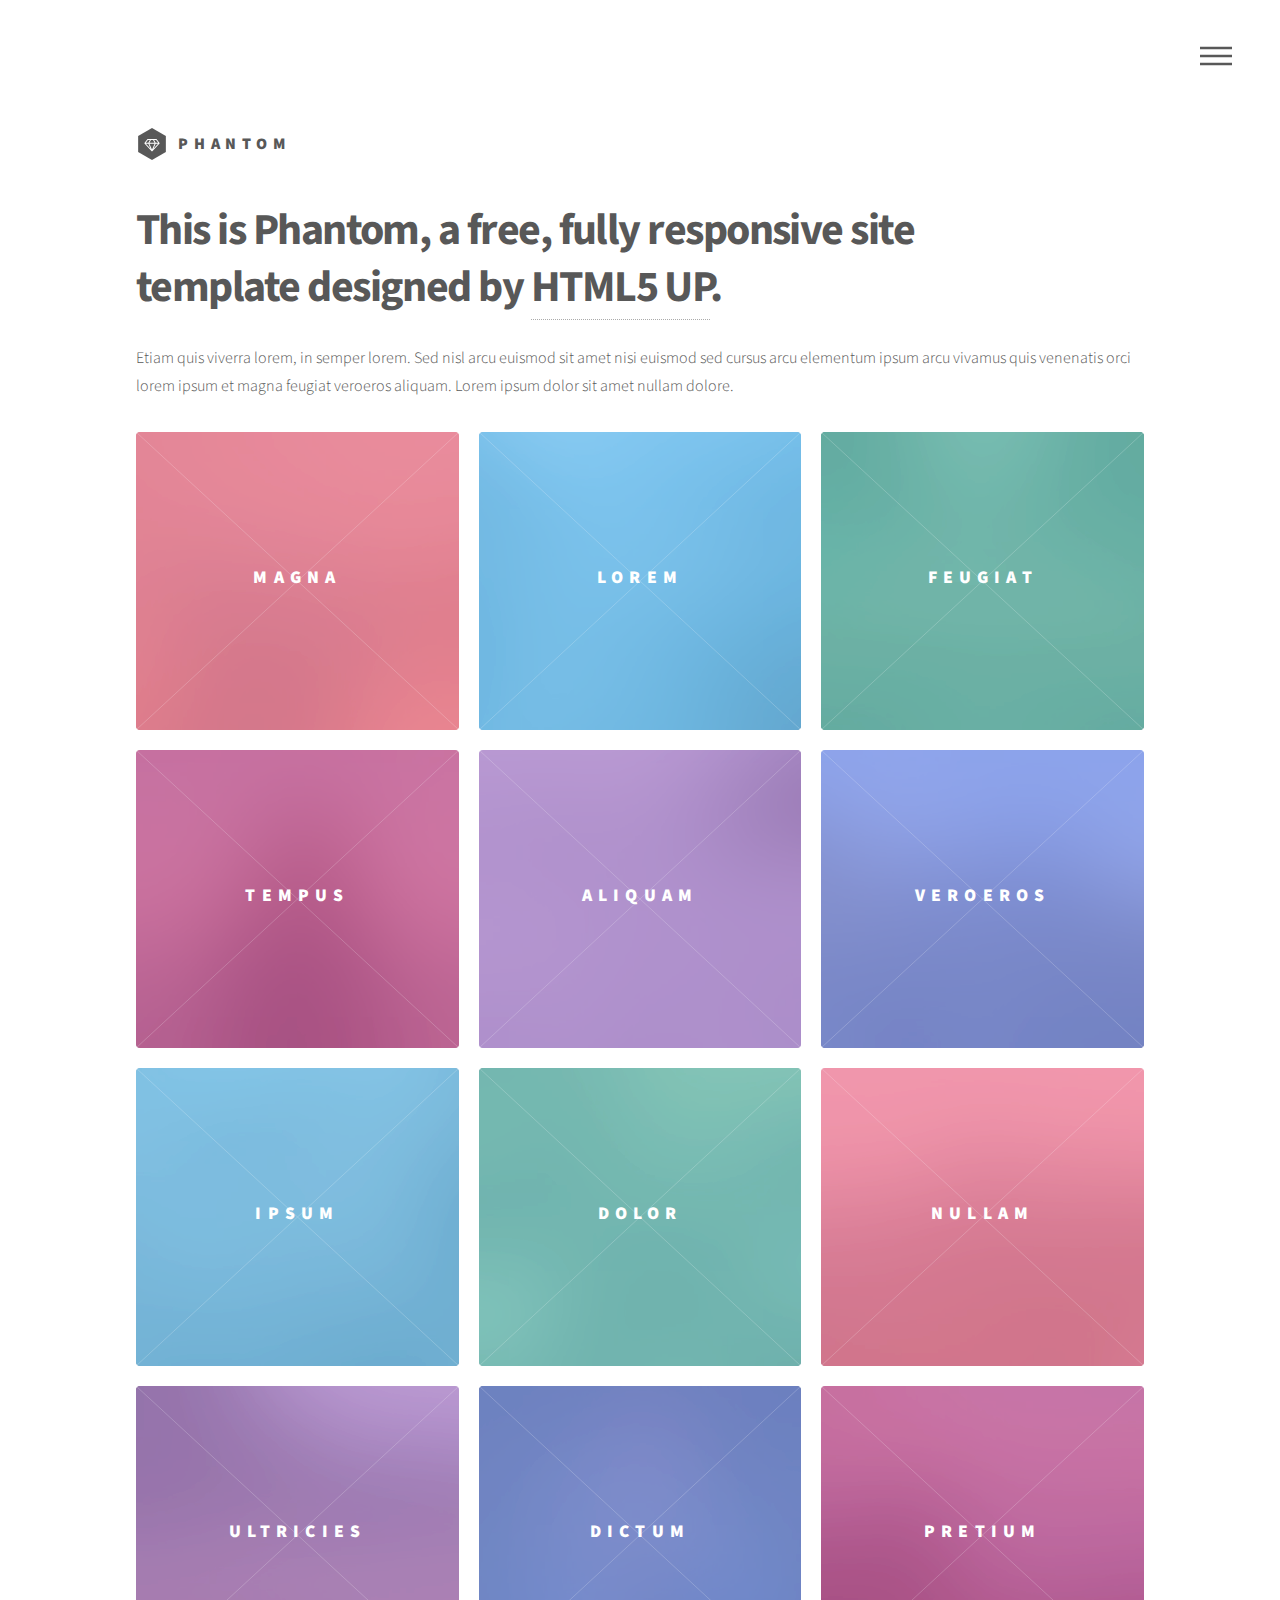
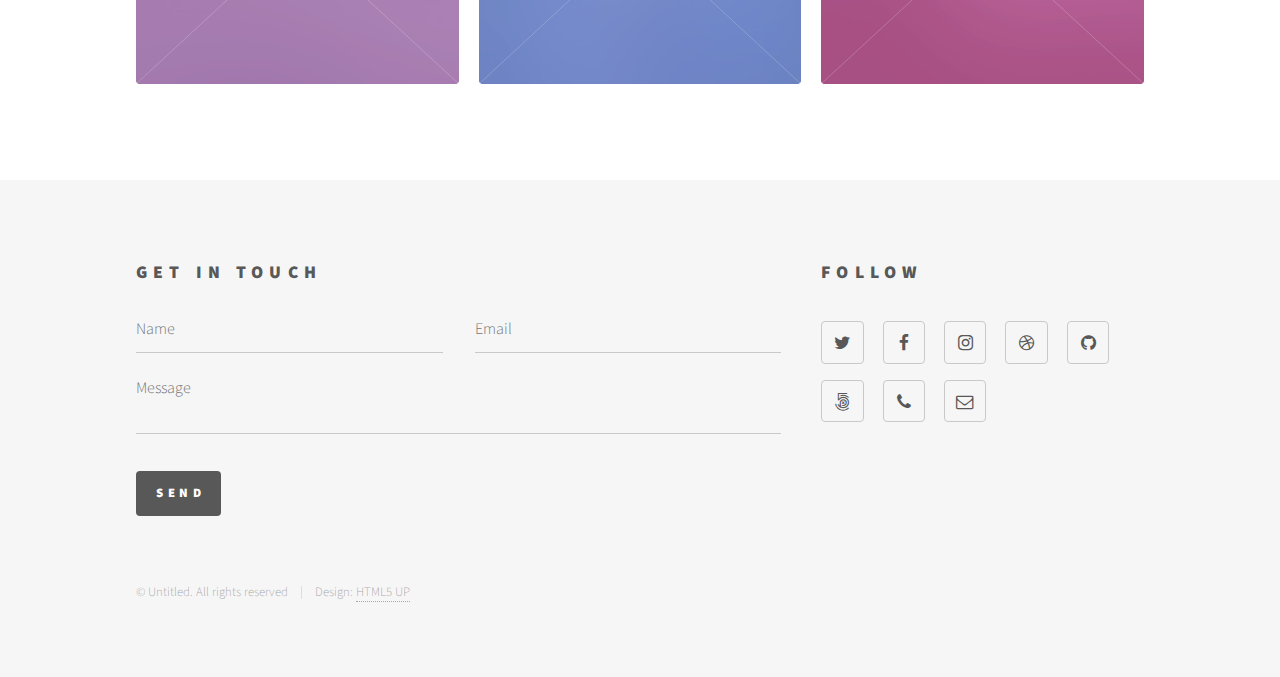
<file: bigdata/WebContent/jy/phantom/index.html>
<!DOCTYPE HTML>
<!--
	Phantom by HTML5 UP
	html5up.net | @ajlkn
	Free for personal and commercial use under the CCA 3.0 license (html5up.net/license)
-->
<html>
	<head>
		<title>Phantom by HTML5 UP</title>
		<meta charset="utf-8" />
		<meta name="viewport" content="width=device-width, initial-scale=1" />
		<!--[if lte IE 8]><script src="assets/js/ie/html5shiv.js"></script><![endif]-->
		<link rel="stylesheet" href="assets/css/main.css" />
		<!--[if lte IE 9]><link rel="stylesheet" href="assets/css/ie9.css" /><![endif]-->
		<!--[if lte IE 8]><link rel="stylesheet" href="assets/css/ie8.css" /><![endif]-->
	</head>
	<body>
		<!-- Wrapper -->
			<div id="wrapper">

				<!-- Header -->
					<header id="header">
						<div class="inner">

							<!-- Logo -->
 								<a href="index.html" class="logo">
									<span class="symbol"><img src="images/logo.svg" alt="" /></span><span class="title">Phantom</span>
								</a>

							<!-- Nav -->
								<nav>
									<ul>
										<li><a href="#menu">Menu</a></li>
									</ul>
								</nav>

						</div>
					</header>

				<!-- Menu -->
					<nav id="menu">
						<h2>Menu</h2>
						<ul>
							<li><a href="index.html">Home</a></li>
							<li><a href="generic.html">Ipsum veroeros</a></li>
							<li><a href="generic.html">Tempus etiam</a></li>
							<li><a href="generic.html">Consequat dolor</a></li>
							<li><a href="elements.html">Elements</a></li>
						</ul>
					</nav>

				<!-- Main -->
					<div id="main">
						<div class="inner">
							<header>
								<h1>This is Phantom, a free, fully responsive site<br />
								template designed by <a href="http://html5up.net">HTML5 UP</a>.</h1>
								<p>Etiam quis viverra lorem, in semper lorem. Sed nisl arcu euismod sit amet nisi euismod sed cursus arcu elementum ipsum arcu vivamus quis venenatis orci lorem ipsum et magna feugiat veroeros aliquam. Lorem ipsum dolor sit amet nullam dolore.</p>
							</header>
							<section class="tiles">
								<article class="style1">
									<span class="image">
										<img src="images/pic01.jpg" alt="" />
									</span>
									<a href="generic.html">
										<h2>Magna</h2>
										<div class="content">
											<p>Sed nisl arcu euismod sit amet nisi lorem etiam dolor veroeros et feugiat.</p>
										</div>
									</a>
								</article>
								<article class="style2">
									<span class="image">
										<img src="images/pic02.jpg" alt="" />
									</span>
									<a href="generic.html">
										<h2>Lorem</h2>
										<div class="content">
											<p>Sed nisl arcu euismod sit amet nisi lorem etiam dolor veroeros et feugiat.</p>
										</div>
									</a>
								</article>
								<article class="style3">
									<span class="image">
										<img src="images/pic03.jpg" alt="" />
									</span>
									<a href="generic.html">
										<h2>Feugiat</h2>
										<div class="content">
											<p>Sed nisl arcu euismod sit amet nisi lorem etiam dolor veroeros et feugiat.</p>
										</div>
									</a>
								</article>
								<article class="style4">
									<span class="image">
										<img src="images/pic04.jpg" alt="" />
									</span>
									<a href="generic.html">
										<h2>Tempus</h2>
										<div class="content">
											<p>Sed nisl arcu euismod sit amet nisi lorem etiam dolor veroeros et feugiat.</p>
										</div>
									</a>
								</article>
								<article class="style5">
									<span class="image">
										<img src="images/pic05.jpg" alt="" />
									</span>
									<a href="generic.html">
										<h2>Aliquam</h2>
										<div class="content">
											<p>Sed nisl arcu euismod sit amet nisi lorem etiam dolor veroeros et feugiat.</p>
										</div>
									</a>
								</article>
								<article class="style6">
									<span class="image">
										<img src="images/pic06.jpg" alt="" />
									</span>
									<a href="generic.html">
										<h2>Veroeros</h2>
										<div class="content">
											<p>Sed nisl arcu euismod sit amet nisi lorem etiam dolor veroeros et feugiat.</p>
										</div>
									</a>
								</article>
								<article class="style2">
									<span class="image">
										<img src="images/pic07.jpg" alt="" />
									</span>
									<a href="generic.html">
										<h2>Ipsum</h2>
										<div class="content">
											<p>Sed nisl arcu euismod sit amet nisi lorem etiam dolor veroeros et feugiat.</p>
										</div>
									</a>
								</article>
								<article class="style3">
									<span class="image">
										<img src="images/pic08.jpg" alt="" />
									</span>
									<a href="generic.html">
										<h2>Dolor</h2>
										<div class="content">
											<p>Sed nisl arcu euismod sit amet nisi lorem etiam dolor veroeros et feugiat.</p>
										</div>
									</a>
								</article>
								<article class="style1">
									<span class="image">
										<img src="images/pic09.jpg" alt="" />
									</span>
									<a href="generic.html">
										<h2>Nullam</h2>
										<div class="content">
											<p>Sed nisl arcu euismod sit amet nisi lorem etiam dolor veroeros et feugiat.</p>
										</div>
									</a>
								</article>
								<article class="style5">
									<span class="image">
										<img src="images/pic10.jpg" alt="" />
									</span>
									<a href="generic.html">
										<h2>Ultricies</h2>
										<div class="content">
											<p>Sed nisl arcu euismod sit amet nisi lorem etiam dolor veroeros et feugiat.</p>
										</div>
									</a>
								</article>
								<article class="style6">
									<span class="image">
										<img src="images/pic11.jpg" alt="" />
									</span>
									<a href="generic.html">
										<h2>Dictum</h2>
										<div class="content">
											<p>Sed nisl arcu euismod sit amet nisi lorem etiam dolor veroeros et feugiat.</p>
										</div>
									</a>
								</article>
								<article class="style4">
									<span class="image">
										<img src="images/pic12.jpg" alt="" />
									</span>
									<a href="generic.html">
										<h2>Pretium</h2>
										<div class="content">
											<p>Sed nisl arcu euismod sit amet nisi lorem etiam dolor veroeros et feugiat.</p>
										</div>
									</a>
								</article>
							</section>
						</div>
					</div>

				<!-- Footer -->
					<footer id="footer">
						<div class="inner">
							<section>
								<h2>Get in touch</h2>
								<form method="post" action="#">
									<div class="field half first">
										<input type="text" name="name" id="name" placeholder="Name" />
									</div>
									<div class="field half">
										<input type="email" name="email" id="email" placeholder="Email" />
									</div>
									<div class="field">
										<textarea name="message" id="message" placeholder="Message"></textarea>
									</div>
									<ul class="actions">
										<li><input type="submit" value="Send" class="special" /></li>
									</ul>
								</form>
							</section>
							<section>
								<h2>Follow</h2>
								<ul class="icons">
									<li><a href="#" class="icon style2 fa-twitter"><span class="label">Twitter</span></a></li>
									<li><a href="#" class="icon style2 fa-facebook"><span class="label">Facebook</span></a></li>
									<li><a href="#" class="icon style2 fa-instagram"><span class="label">Instagram</span></a></li>
									<li><a href="#" class="icon style2 fa-dribbble"><span class="label">Dribbble</span></a></li>
									<li><a href="#" class="icon style2 fa-github"><span class="label">GitHub</span></a></li>
									<li><a href="#" class="icon style2 fa-500px"><span class="label">500px</span></a></li>
									<li><a href="#" class="icon style2 fa-phone"><span class="label">Phone</span></a></li>
									<li><a href="#" class="icon style2 fa-envelope-o"><span class="label">Email</span></a></li>
								</ul>
							</section>
							<ul class="copyright">
								<li>&copy; Untitled. All rights reserved</li><li>Design: <a href="http://html5up.net">HTML5 UP</a></li>
							</ul>
						</div>
					</footer>

			</div>

		<!-- Scripts -->
			<script src="assets/js/jquery.min.js"></script>
			<script src="assets/js/skel.min.js"></script>
			<script src="assets/js/util.js"></script>
			<!--[if lte IE 8]><script src="assets/js/ie/respond.min.js"></script><![endif]-->
			<script src="assets/js/main.js"></script>

	</body>
</html>
</file>
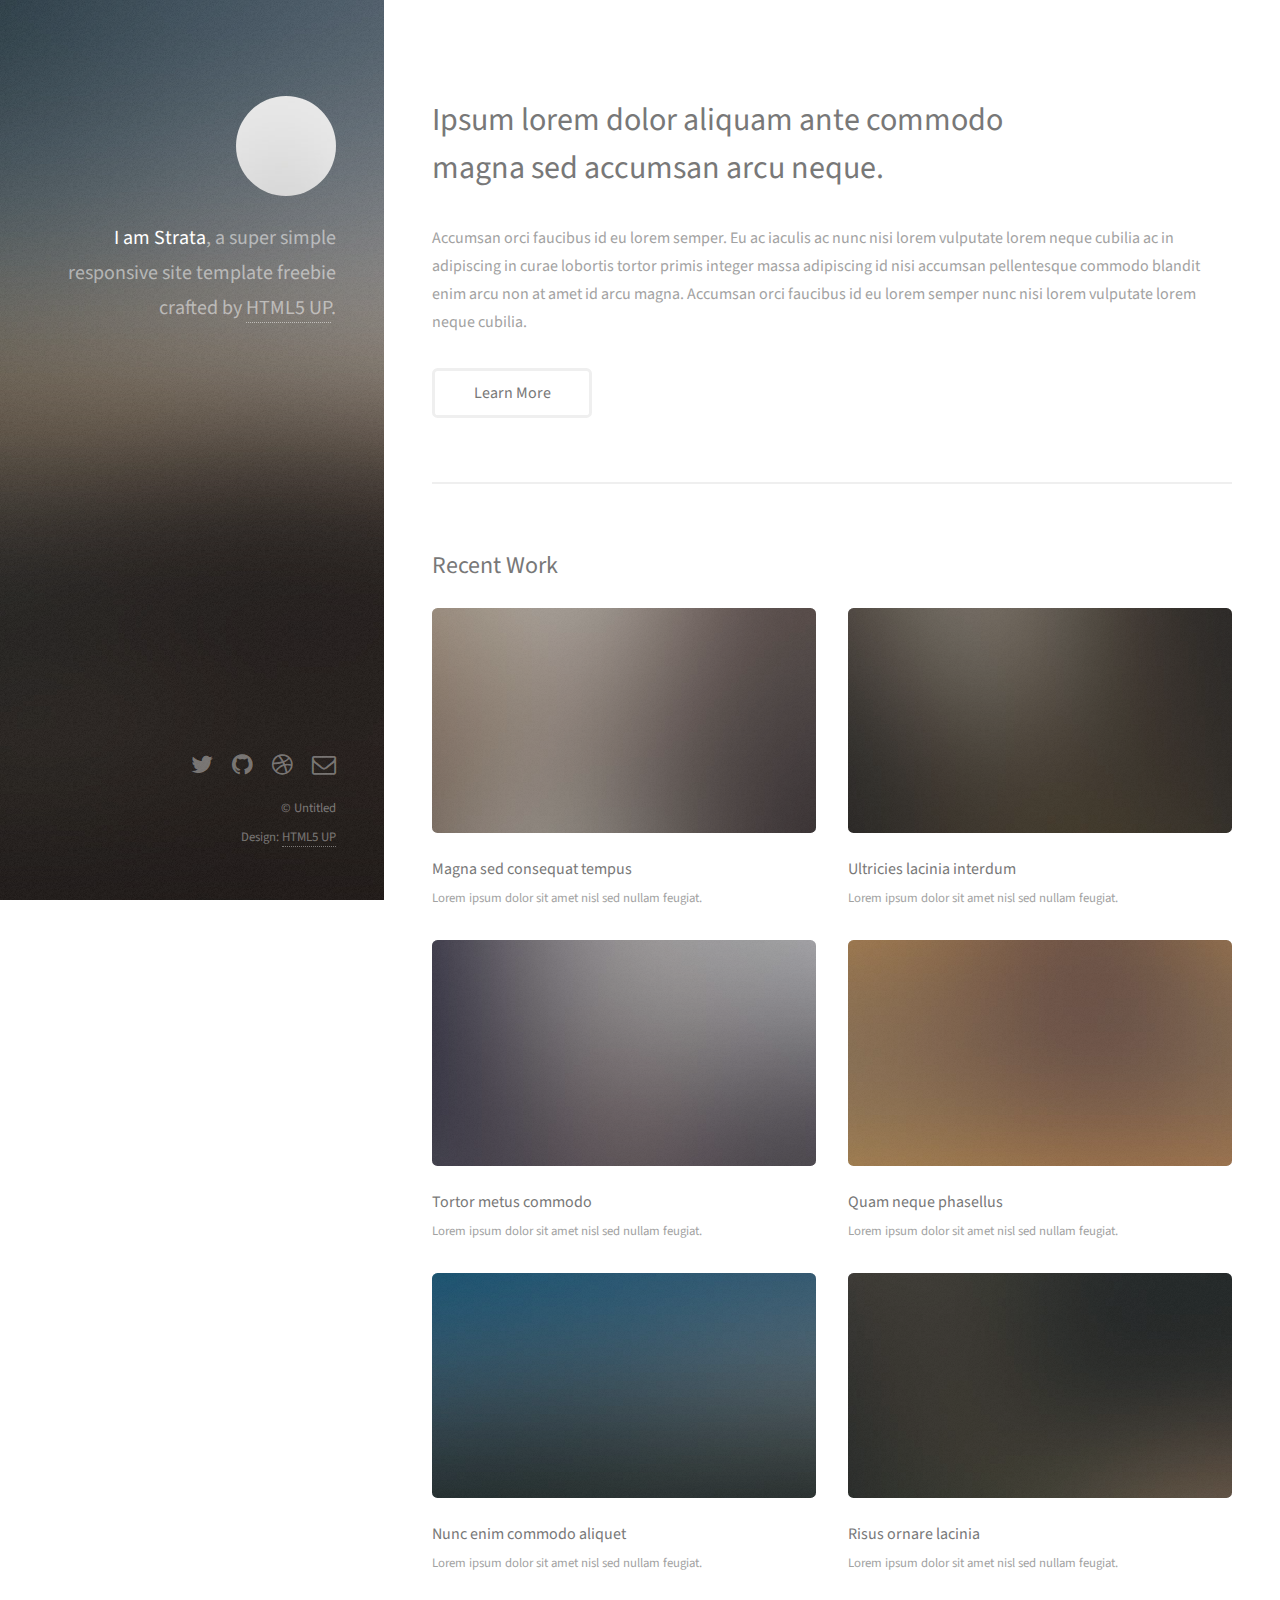
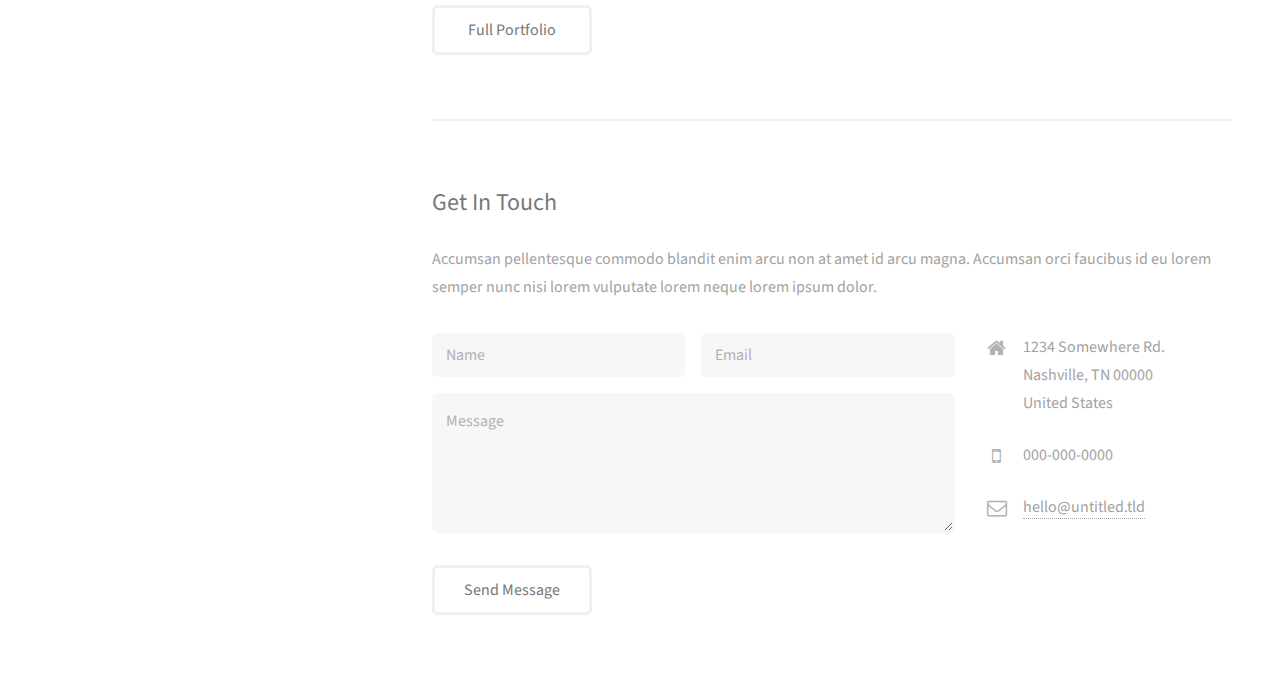
<file: bigdata/WebContent/jy/starata3/index.html>
<!DOCTYPE HTML>
<!--
	Strata by HTML5 UP
	html5up.net | @ajlkn
	Free for personal and commercial use under the CCA 3.0 license (html5up.net/license)
-->
<html>
	<head>
		<title>Strata by HTML5 UP</title>
		<meta charset="utf-8" />
		<meta name="viewport" content="width=device-width, initial-scale=1" />
		<!--[if lte IE 8]><script src="assets/js/ie/html5shiv.js"></script><![endif]-->
		<link rel="stylesheet" href="assets/css/main.css" />
		<!--[if lte IE 8]><link rel="stylesheet" href="assets/css/ie8.css" /><![endif]-->
	</head>
	<body id="top">

		<!-- Header -->
			<header id="header">
				<div class="inner">
					<a href="#" class="image avatar"><img src="images/avatar.jpg" alt="" /></a>
					<h1><strong>I am Strata</strong>, a super simple<br />
					responsive site template freebie<br />
					crafted by <a href="http://html5up.net">HTML5 UP</a>.</h1>
				</div>
			</header>

		<!-- Main -->
			<div id="main">

				<!-- One -->
					<section id="one">
						<header class="major">
							<h2>Ipsum lorem dolor aliquam ante commodo<br />
							magna sed accumsan arcu neque.</h2>
						</header>
						<p>Accumsan orci faucibus id eu lorem semper. Eu ac iaculis ac nunc nisi lorem vulputate lorem neque cubilia ac in adipiscing in curae lobortis tortor primis integer massa adipiscing id nisi accumsan pellentesque commodo blandit enim arcu non at amet id arcu magna. Accumsan orci faucibus id eu lorem semper nunc nisi lorem vulputate lorem neque cubilia.</p>
						<ul class="actions">
							<li><a href="#" class="button">Learn More</a></li>
						</ul>
					</section>

				<!-- Two -->
					<section id="two">
						<h2>Recent Work</h2>
						<div class="row">
							<article class="6u 12u$(xsmall) work-item">
								<a href="images/fulls/01.jpg" class="image fit thumb"><img src="images/thumbs/01.jpg" alt="" /></a>
								<h3>Magna sed consequat tempus</h3>
								<p>Lorem ipsum dolor sit amet nisl sed nullam feugiat.</p>
							</article>
							<article class="6u$ 12u$(xsmall) work-item">
								<a href="images/fulls/02.jpg" class="image fit thumb"><img src="images/thumbs/02.jpg" alt="" /></a>
								<h3>Ultricies lacinia interdum</h3>
								<p>Lorem ipsum dolor sit amet nisl sed nullam feugiat.</p>
							</article>
							<article class="6u 12u$(xsmall) work-item">
								<a href="images/fulls/03.jpg" class="image fit thumb"><img src="images/thumbs/03.jpg" alt="" /></a>
								<h3>Tortor metus commodo</h3>
								<p>Lorem ipsum dolor sit amet nisl sed nullam feugiat.</p>
							</article>
							<article class="6u$ 12u$(xsmall) work-item">
								<a href="images/fulls/04.jpg" class="image fit thumb"><img src="images/thumbs/04.jpg" alt="" /></a>
								<h3>Quam neque phasellus</h3>
								<p>Lorem ipsum dolor sit amet nisl sed nullam feugiat.</p>
							</article>
							<article class="6u 12u$(xsmall) work-item">
								<a href="images/fulls/05.jpg" class="image fit thumb"><img src="images/thumbs/05.jpg" alt="" /></a>
								<h3>Nunc enim commodo aliquet</h3>
								<p>Lorem ipsum dolor sit amet nisl sed nullam feugiat.</p>
							</article>
							<article class="6u$ 12u$(xsmall) work-item">
								<a href="images/fulls/06.jpg" class="image fit thumb"><img src="images/thumbs/06.jpg" alt="" /></a>
								<h3>Risus ornare lacinia</h3>
								<p>Lorem ipsum dolor sit amet nisl sed nullam feugiat.</p>
							</article>
						</div>
						<ul class="actions">
							<li><a href="#" class="button">Full Portfolio</a></li>
						</ul>
					</section>

				<!-- Three -->
					<section id="three">
						<h2>Get In Touch</h2>
						<p>Accumsan pellentesque commodo blandit enim arcu non at amet id arcu magna. Accumsan orci faucibus id eu lorem semper nunc nisi lorem vulputate lorem neque lorem ipsum dolor.</p>
						<div class="row">
							<div class="8u 12u$(small)">
								<form method="post" action="#">
									<div class="row uniform 50%">
										<div class="6u 12u$(xsmall)"><input type="text" name="name" id="name" placeholder="Name" /></div>
										<div class="6u$ 12u$(xsmall)"><input type="email" name="email" id="email" placeholder="Email" /></div>
										<div class="12u$"><textarea name="message" id="message" placeholder="Message" rows="4"></textarea></div>
									</div>
								</form>
								<ul class="actions">
									<li><input type="submit" value="Send Message" /></li>
								</ul>
							</div>
							<div class="4u$ 12u$(small)">
								<ul class="labeled-icons">
									<li>
										<h3 class="icon fa-home"><span class="label">Address</span></h3>
										1234 Somewhere Rd.<br />
										Nashville, TN 00000<br />
										United States
									</li>
									<li>
										<h3 class="icon fa-mobile"><span class="label">Phone</span></h3>
										000-000-0000
									</li>
									<li>
										<h3 class="icon fa-envelope-o"><span class="label">Email</span></h3>
										<a href="#">hello@untitled.tld</a>
									</li>
								</ul>
							</div>
						</div>
					</section>

				<!-- Four -->
				<!--
					<section id="four">
						<h2>Elements</h2>

						<section>
							<h4>Text</h4>
							<p>This is <b>bold</b> and this is <strong>strong</strong>. This is <i>italic</i> and this is <em>emphasized</em>.
							This is <sup>superscript</sup> text and this is <sub>subscript</sub> text.
							This is <u>underlined</u> and this is code: <code>for (;;) { ... }</code>. Finally, <a href="#">this is a link</a>.</p>
							<hr />
							<header>
								<h4>Heading with a Subtitle</h4>
								<p>Lorem ipsum dolor sit amet nullam id egestas urna aliquam</p>
							</header>
							<p>Nunc lacinia ante nunc ac lobortis. Interdum adipiscing gravida odio porttitor sem non mi integer non faucibus ornare mi ut ante amet placerat aliquet. Volutpat eu sed ante lacinia sapien lorem accumsan varius montes viverra nibh in adipiscing blandit tempus accumsan.</p>
							<header>
								<h5>Heading with a Subtitle</h5>
								<p>Lorem ipsum dolor sit amet nullam id egestas urna aliquam</p>
							</header>
							<p>Nunc lacinia ante nunc ac lobortis. Interdum adipiscing gravida odio porttitor sem non mi integer non faucibus ornare mi ut ante amet placerat aliquet. Volutpat eu sed ante lacinia sapien lorem accumsan varius montes viverra nibh in adipiscing blandit tempus accumsan.</p>
							<hr />
							<h2>Heading Level 2</h2>
							<h3>Heading Level 3</h3>
							<h4>Heading Level 4</h4>
							<h5>Heading Level 5</h5>
							<h6>Heading Level 6</h6>
							<hr />
							<h5>Blockquote</h5>
							<blockquote>Fringilla nisl. Donec accumsan interdum nisi, quis tincidunt felis sagittis eget tempus euismod. Vestibulum ante ipsum primis in faucibus vestibulum. Blandit adipiscing eu felis iaculis volutpat ac adipiscing accumsan faucibus. Vestibulum ante ipsum primis in faucibus lorem ipsum dolor sit amet nullam adipiscing eu felis.</blockquote>
							<h5>Preformatted</h5>
							<pre><code>i = 0;

while (!deck.isInOrder()) {
print 'Iteration ' + i;
deck.shuffle();
i++;
}

print 'It took ' + i + ' iterations to sort the deck.';</code></pre>
						</section>

						<section>
							<h4>Lists</h4>
							<div class="row">
								<div class="6u 12u$(xsmall)">
									<h5>Unordered</h5>
									<ul>
										<li>Dolor pulvinar etiam magna etiam.</li>
										<li>Sagittis adipiscing lorem eleifend.</li>
										<li>Felis enim feugiat dolore viverra.</li>
									</ul>
									<h5>Alternate</h5>
									<ul class="alt">
										<li>Dolor pulvinar etiam magna etiam.</li>
										<li>Sagittis adipiscing lorem eleifend.</li>
										<li>Felis enim feugiat dolore viverra.</li>
									</ul>
								</div>
								<div class="6u$ 12u$(xsmall)">
									<h5>Ordered</h5>
									<ol>
										<li>Dolor pulvinar etiam magna etiam.</li>
										<li>Etiam vel felis at lorem sed viverra.</li>
										<li>Felis enim feugiat dolore viverra.</li>
										<li>Dolor pulvinar etiam magna etiam.</li>
										<li>Etiam vel felis at lorem sed viverra.</li>
										<li>Felis enim feugiat dolore viverra.</li>
									</ol>
									<h5>Icons</h5>
									<ul class="icons">
										<li><a href="#" class="icon fa-twitter"><span class="label">Twitter</span></a></li>
										<li><a href="#" class="icon fa-facebook"><span class="label">Facebook</span></a></li>
										<li><a href="#" class="icon fa-instagram"><span class="label">Instagram</span></a></li>
										<li><a href="#" class="icon fa-github"><span class="label">Github</span></a></li>
										<li><a href="#" class="icon fa-dribbble"><span class="label">Dribbble</span></a></li>
										<li><a href="#" class="icon fa-tumblr"><span class="label">Tumblr</span></a></li>
									</ul>
								</div>
							</div>
							<h5>Actions</h5>
							<ul class="actions">
								<li><a href="#" class="button special">Default</a></li>
								<li><a href="#" class="button">Default</a></li>
							</ul>
							<ul class="actions small">
								<li><a href="#" class="button special small">Small</a></li>
								<li><a href="#" class="button small">Small</a></li>
							</ul>
							<div class="row">
								<div class="6u 12u$(small)">
									<ul class="actions vertical">
										<li><a href="#" class="button special">Default</a></li>
										<li><a href="#" class="button">Default</a></li>
									</ul>
								</div>
								<div class="6u$ 12u$(small)">
									<ul class="actions vertical small">
										<li><a href="#" class="button special small">Small</a></li>
										<li><a href="#" class="button small">Small</a></li>
									</ul>
								</div>
								<div class="6u 12u$(small)">
									<ul class="actions vertical">
										<li><a href="#" class="button special fit">Default</a></li>
										<li><a href="#" class="button fit">Default</a></li>
									</ul>
								</div>
								<div class="6u$ 12u$(small)">
									<ul class="actions vertical small">
										<li><a href="#" class="button special small fit">Small</a></li>
										<li><a href="#" class="button small fit">Small</a></li>
									</ul>
								</div>
							</div>
						</section>

						<section>
							<h4>Table</h4>
							<h5>Default</h5>
							<div class="table-wrapper">
								<table>
									<thead>
										<tr>
											<th>Name</th>
											<th>Description</th>
											<th>Price</th>
										</tr>
									</thead>
									<tbody>
										<tr>
											<td>Item One</td>
											<td>Ante turpis integer aliquet porttitor.</td>
											<td>29.99</td>
										</tr>
										<tr>
											<td>Item Two</td>
											<td>Vis ac commodo adipiscing arcu aliquet.</td>
											<td>19.99</td>
										</tr>
										<tr>
											<td>Item Three</td>
											<td> Morbi faucibus arcu accumsan lorem.</td>
											<td>29.99</td>
										</tr>
										<tr>
											<td>Item Four</td>
											<td>Vitae integer tempus condimentum.</td>
											<td>19.99</td>
										</tr>
										<tr>
											<td>Item Five</td>
											<td>Ante turpis integer aliquet porttitor.</td>
											<td>29.99</td>
										</tr>
									</tbody>
									<tfoot>
										<tr>
											<td colspan="2"></td>
											<td>100.00</td>
										</tr>
									</tfoot>
								</table>
							</div>

							<h5>Alternate</h5>
							<div class="table-wrapper">
								<table class="alt">
									<thead>
										<tr>
											<th>Name</th>
											<th>Description</th>
											<th>Price</th>
										</tr>
									</thead>
									<tbody>
										<tr>
											<td>Item One</td>
											<td>Ante turpis integer aliquet porttitor.</td>
											<td>29.99</td>
										</tr>
										<tr>
											<td>Item Two</td>
											<td>Vis ac commodo adipiscing arcu aliquet.</td>
											<td>19.99</td>
										</tr>
										<tr>
											<td>Item Three</td>
											<td> Morbi faucibus arcu accumsan lorem.</td>
											<td>29.99</td>
										</tr>
										<tr>
											<td>Item Four</td>
											<td>Vitae integer tempus condimentum.</td>
											<td>19.99</td>
										</tr>
										<tr>
											<td>Item Five</td>
											<td>Ante turpis integer aliquet porttitor.</td>
											<td>29.99</td>
										</tr>
									</tbody>
									<tfoot>
										<tr>
											<td colspan="2"></td>
											<td>100.00</td>
										</tr>
									</tfoot>
								</table>
							</div>
						</section>

						<section>
							<h4>Buttons</h4>
							<ul class="actions">
								<li><a href="#" class="button special">Special</a></li>
								<li><a href="#" class="button">Default</a></li>
							</ul>
							<ul class="actions">
								<li><a href="#" class="button big">Big</a></li>
								<li><a href="#" class="button">Default</a></li>
								<li><a href="#" class="button small">Small</a></li>
							</ul>
							<ul class="actions fit">
								<li><a href="#" class="button special fit">Fit</a></li>
								<li><a href="#" class="button fit">Fit</a></li>
							</ul>
							<ul class="actions fit small">
								<li><a href="#" class="button special fit small">Fit + Small</a></li>
								<li><a href="#" class="button fit small">Fit + Small</a></li>
							</ul>
							<ul class="actions">
								<li><a href="#" class="button special icon fa-download">Icon</a></li>
								<li><a href="#" class="button icon fa-download">Icon</a></li>
							</ul>
							<ul class="actions">
								<li><span class="button special disabled">Special</span></li>
								<li><span class="button disabled">Default</span></li>
							</ul>
						</section>

						<section>
							<h4>Form</h4>
							<form method="post" action="#">
								<div class="row uniform 50%">
									<div class="6u 12u$(xsmall)">
										<input type="text" name="demo-name" id="demo-name" value="" placeholder="Name" />
									</div>
									<div class="6u$ 12u$(xsmall)">
										<input type="email" name="demo-email" id="demo-email" value="" placeholder="Email" />
									</div>
									<div class="12u$">
										<div class="select-wrapper">
											<select name="demo-category" id="demo-category">
												<option value="">- Category -</option>
												<option value="1">Manufacturing</option>
												<option value="1">Shipping</option>
												<option value="1">Administration</option>
												<option value="1">Human Resources</option>
											</select>
										</div>
									</div>
									<div class="4u 12u$(small)">
										<input type="radio" id="demo-priority-low" name="demo-priority" checked>
										<label for="demo-priority-low">Low Priority</label>
									</div>
									<div class="4u 12u$(small)">
										<input type="radio" id="demo-priority-normal" name="demo-priority">
										<label for="demo-priority-normal">Normal Priority</label>
									</div>
									<div class="4u$ 12u(small)">
										<input type="radio" id="demo-priority-high" name="demo-priority">
										<label for="demo-priority-high">High Priority</label>
									</div>
									<div class="6u 12u$(small)">
										<input type="checkbox" id="demo-copy" name="demo-copy">
										<label for="demo-copy">Email me a copy of this message</label>
									</div>
									<div class="6u$ 12u$(small)">
										<input type="checkbox" id="demo-human" name="demo-human" checked>
										<label for="demo-human">I am a human and not a robot</label>
									</div>
									<div class="12u$">
										<textarea name="demo-message" id="demo-message" placeholder="Enter your message" rows="6"></textarea>
									</div>
									<div class="12u$">
										<ul class="actions">
											<li><input type="submit" value="Send Message" class="special" /></li>
											<li><input type="reset" value="Reset" /></li>
										</ul>
									</div>
								</div>
							</form>
						</section>

						<section>
							<h4>Image</h4>
							<h5>Fit</h5>
							<div class="box alt">
								<div class="row 50% uniform">
									<div class="12u$"><span class="image fit"><img src="images/fulls/05.jpg" alt="" /></span></div>
									<div class="4u"><span class="image fit"><img src="images/thumbs/01.jpg" alt="" /></span></div>
									<div class="4u"><span class="image fit"><img src="images/thumbs/02.jpg" alt="" /></span></div>
									<div class="4u$"><span class="image fit"><img src="images/thumbs/03.jpg" alt="" /></span></div>
									<div class="4u"><span class="image fit"><img src="images/thumbs/04.jpg" alt="" /></span></div>
									<div class="4u"><span class="image fit"><img src="images/thumbs/05.jpg" alt="" /></span></div>
									<div class="4u$"><span class="image fit"><img src="images/thumbs/06.jpg" alt="" /></span></div>
									<div class="4u"><span class="image fit"><img src="images/thumbs/03.jpg" alt="" /></span></div>
									<div class="4u"><span class="image fit"><img src="images/thumbs/02.jpg" alt="" /></span></div>
									<div class="4u$"><span class="image fit"><img src="images/thumbs/01.jpg" alt="" /></span></div>
								</div>
							</div>
							<h5>Left &amp; Right</h5>
							<p><span class="image left"><img src="images/avatar.jpg" alt="" /></span>Fringilla nisl. Donec accumsan interdum nisi, quis tincidunt felis sagittis eget. tempus euismod. Vestibulum ante ipsum primis in faucibus vestibulum. Blandit adipiscing eu felis iaculis volutpat ac adipiscing accumsan eu faucibus. Integer ac pellentesque praesent tincidunt felis sagittis eget. tempus euismod. Vestibulum ante ipsum primis in faucibus vestibulum. Blandit adipiscing eu felis iaculis volutpat ac adipiscing accumsan eu faucibus. Integer ac pellentesque praesent. Donec accumsan interdum nisi, quis tincidunt felis sagittis eget. tempus euismod. Vestibulum ante ipsum primis in faucibus vestibulum. Blandit adipiscing eu felis iaculis volutpat ac adipiscing accumsan eu faucibus. Integer ac pellentesque praesent tincidunt felis sagittis eget. tempus euismod. Vestibulum ante ipsum primis in faucibus vestibulum. Blandit adipiscing eu felis iaculis volutpat ac adipiscing accumsan eu faucibus. Integer ac pellentesque praesent.</p>
							<p><span class="image right"><img src="images/avatar.jpg" alt="" /></span>Fringilla nisl. Donec accumsan interdum nisi, quis tincidunt felis sagittis eget. tempus euismod. Vestibulum ante ipsum primis in faucibus vestibulum. Blandit adipiscing eu felis iaculis volutpat ac adipiscing accumsan eu faucibus. Integer ac pellentesque praesent tincidunt felis sagittis eget. tempus euismod. Vestibulum ante ipsum primis in faucibus vestibulum. Blandit adipiscing eu felis iaculis volutpat ac adipiscing accumsan eu faucibus. Integer ac pellentesque praesent. Donec accumsan interdum nisi, quis tincidunt felis sagittis eget. tempus euismod. Vestibulum ante ipsum primis in faucibus vestibulum. Blandit adipiscing eu felis iaculis volutpat ac adipiscing accumsan eu faucibus. Integer ac pellentesque praesent tincidunt felis sagittis eget. tempus euismod. Vestibulum ante ipsum primis in faucibus vestibulum. Blandit adipiscing eu felis iaculis volutpat ac adipiscing accumsan eu faucibus. Integer ac pellentesque praesent.</p>
						</section>

					</section>
				-->

			</div>

		<!-- Footer -->
			<footer id="footer">
				<div class="inner">
					<ul class="icons">
						<li><a href="#" class="icon fa-twitter"><span class="label">Twitter</span></a></li>
						<li><a href="#" class="icon fa-github"><span class="label">Github</span></a></li>
						<li><a href="#" class="icon fa-dribbble"><span class="label">Dribbble</span></a></li>
						<li><a href="#" class="icon fa-envelope-o"><span class="label">Email</span></a></li>
					</ul>
					<ul class="copyright">
						<li>&copy; Untitled</li><li>Design: <a href="http://html5up.net">HTML5 UP</a></li>
					</ul>
				</div>
			</footer>

		<!-- Scripts -->
			<script src="assets/js/jquery.min.js"></script>
			<script src="assets/js/jquery.poptrox.min.js"></script>
			<script src="assets/js/skel.min.js"></script>
			<script src="assets/js/util.js"></script>
			<!--[if lte IE 8]><script src="assets/js/ie/respond.min.js"></script><![endif]-->
			<script src="assets/js/main.js"></script>

	</body>
</html>
</file>
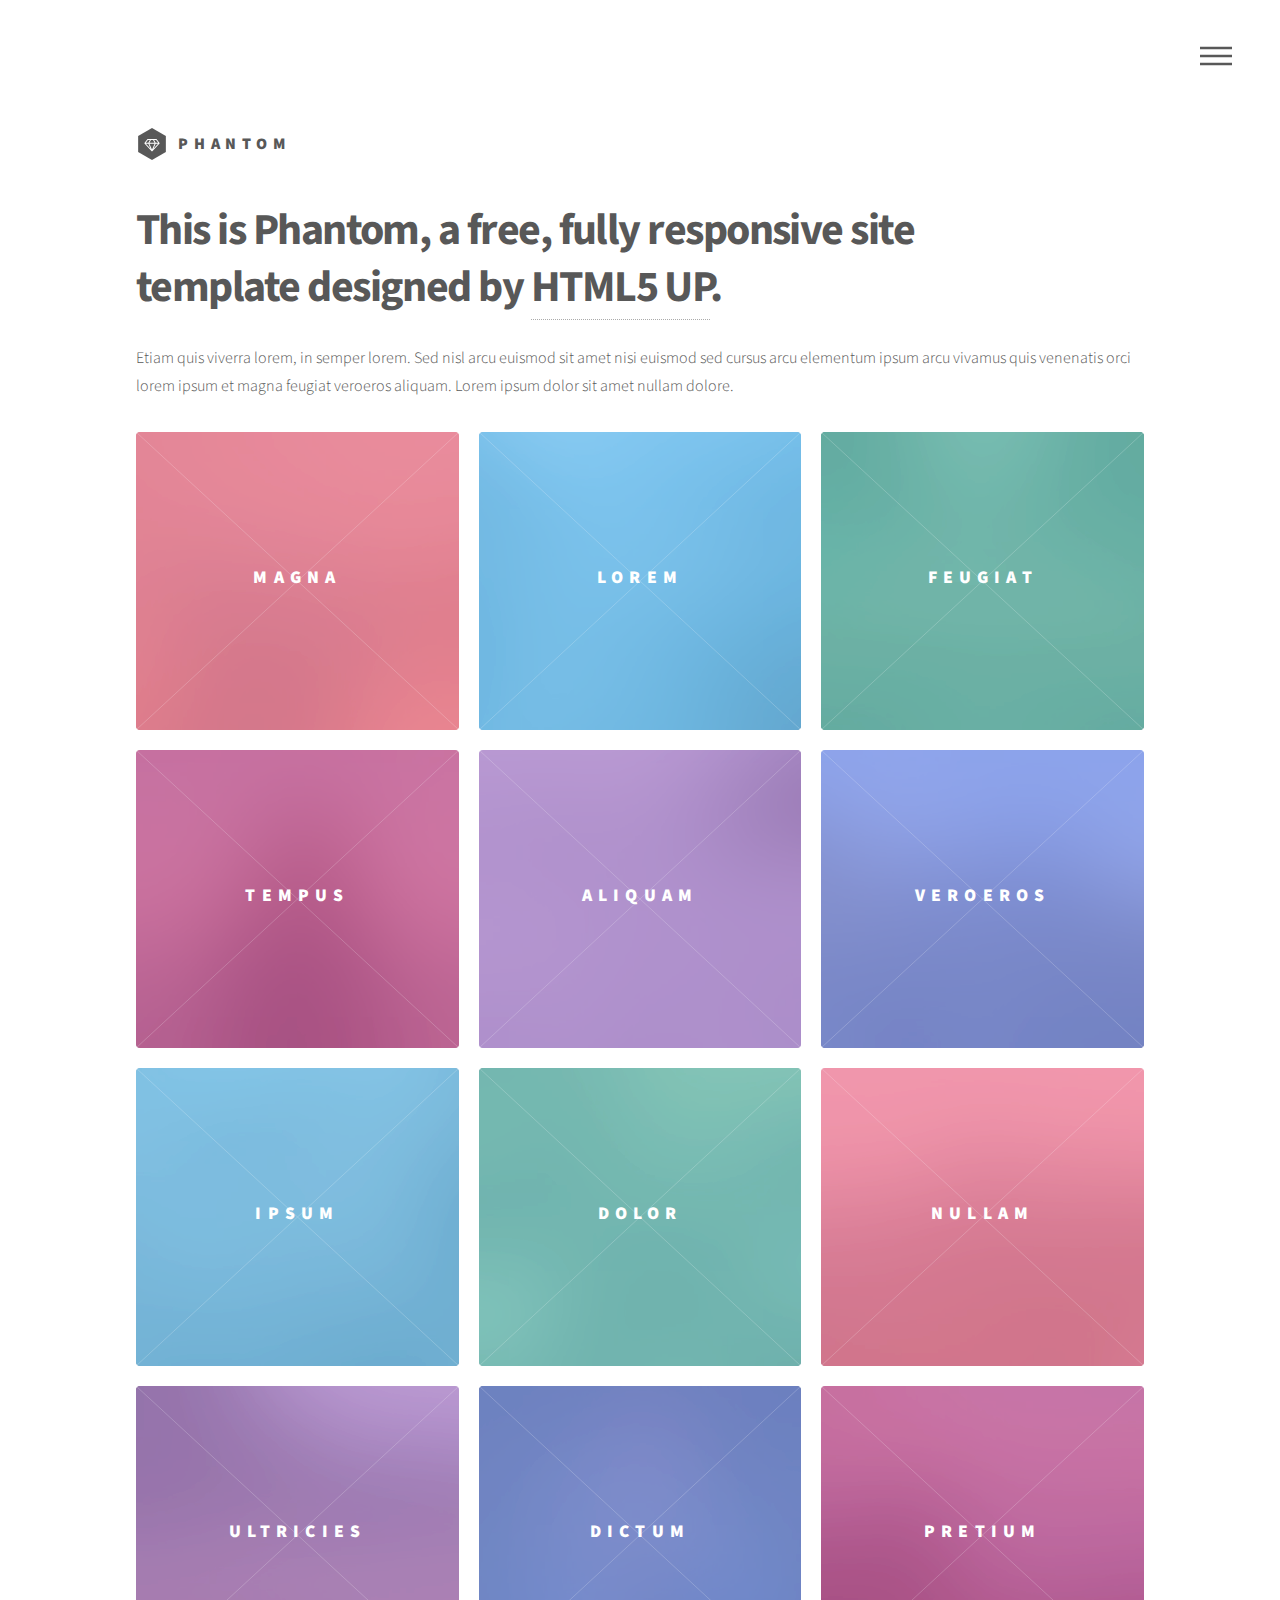
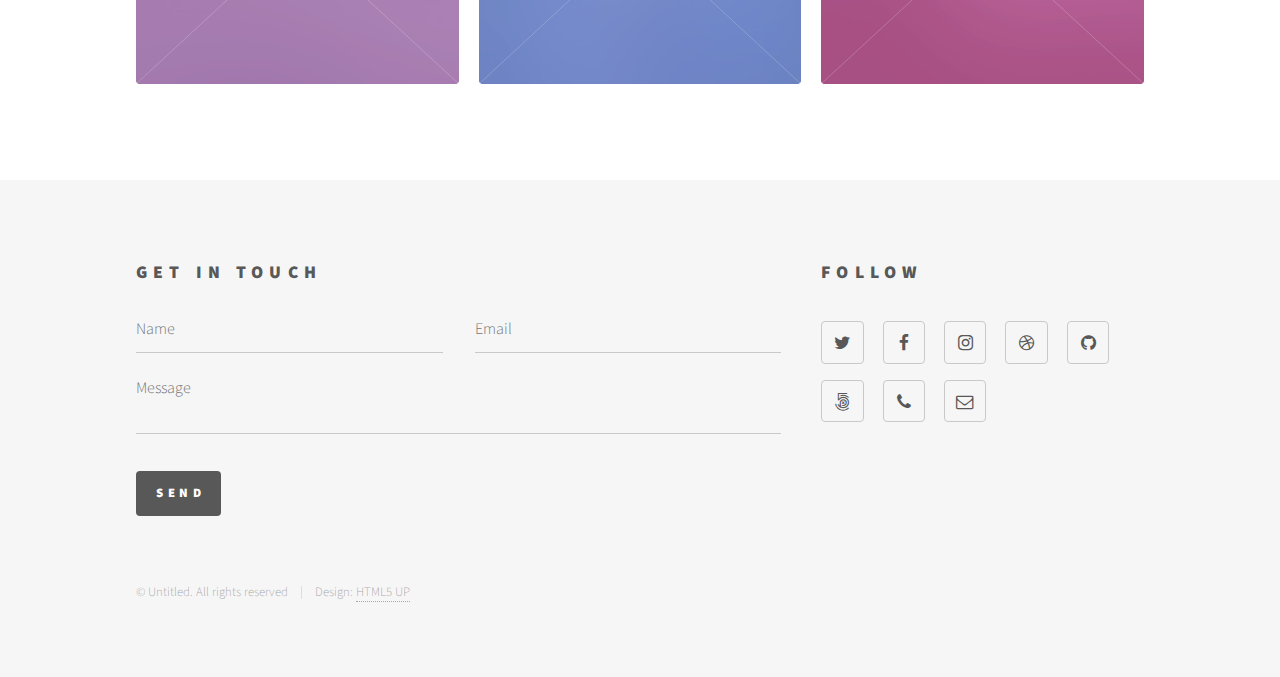
<file: bigdata/WebContent/Jyo1/html5up-phantom/index.html>
<!DOCTYPE HTML>
<!--
	Phantom by HTML5 UP
	html5up.net | @ajlkn
	Free for personal and commercial use under the CCA 3.0 license (html5up.net/license)
-->
<html>
	<head>
		<title>Phantom by HTML5 UP</title>
		<meta charset="utf-8" />
		<meta name="viewport" content="width=device-width, initial-scale=1" />
		<!--[if lte IE 8]><script src="assets/js/ie/html5shiv.js"></script><![endif]-->
		<link rel="stylesheet" href="assets/css/main.css" />
		<!--[if lte IE 9]><link rel="stylesheet" href="assets/css/ie9.css" /><![endif]-->
		<!--[if lte IE 8]><link rel="stylesheet" href="assets/css/ie8.css" /><![endif]-->
	</head>
	<body>
		<!-- Wrapper -->
			<div id="wrapper">

				<!-- Header -->
					<header id="header">
						<div class="inner">

							<!-- Logo -->
								<a href="index.html" class="logo">
									<span class="symbol"><img src="images/logo.svg" alt="" /></span><span class="title">Phantom</span>
								</a>

							<!-- Nav -->
								<nav>
									<ul>
										<li><a href="#menu">Menu</a></li>
									</ul>
								</nav>

						</div>
					</header>

				<!-- Menu -->
					<nav id="menu">
						<h2>Menu</h2>
						<ul>
							<li><a href="index.html">Home</a></li>
							<li><a href="generic.html">Ipsum veroeros</a></li>
							<li><a href="generic.html">Tempus etiam</a></li>
							<li><a href="generic.html">Consequat dolor</a></li>
							<li><a href="elements.html">Elements</a></li>
						</ul>
					</nav>

				<!-- Main -->
					<div id="main">
						<div class="inner">
							<header>
								<h1>This is Phantom, a free, fully responsive site<br />
								template designed by <a href="http://html5up.net">HTML5 UP</a>.</h1>
								<p>Etiam quis viverra lorem, in semper lorem. Sed nisl arcu euismod sit amet nisi euismod sed cursus arcu elementum ipsum arcu vivamus quis venenatis orci lorem ipsum et magna feugiat veroeros aliquam. Lorem ipsum dolor sit amet nullam dolore.</p>
							</header>
							<section class="tiles">
								<article class="style1">
									<span class="image">
										<img src="images/pic01.jpg" alt="" />
									</span>
									<a href="generic.html">
										<h2>Magna</h2>
										<div class="content">
											<p>Sed nisl arcu euismod sit amet nisi lorem etiam dolor veroeros et feugiat.</p>
										</div>
									</a>
								</article>
								<article class="style2">
									<span class="image">
										<img src="images/pic02.jpg" alt="" />
									</span>
									<a href="generic.html">
										<h2>Lorem</h2>
										<div class="content">
											<p>Sed nisl arcu euismod sit amet nisi lorem etiam dolor veroeros et feugiat.</p>
										</div>
									</a>
								</article>
								<article class="style3">
									<span class="image">
										<img src="images/pic03.jpg" alt="" />
									</span>
									<a href="generic.html">
										<h2>Feugiat</h2>
										<div class="content">
											<p>Sed nisl arcu euismod sit amet nisi lorem etiam dolor veroeros et feugiat.</p>
										</div>
									</a>
								</article>
								<article class="style4">
									<span class="image">
										<img src="images/pic04.jpg" alt="" />
									</span>
									<a href="generic.html">
										<h2>Tempus</h2>
										<div class="content">
											<p>Sed nisl arcu euismod sit amet nisi lorem etiam dolor veroeros et feugiat.</p>
										</div>
									</a>
								</article>
								<article class="style5">
									<span class="image">
										<img src="images/pic05.jpg" alt="" />
									</span>
									<a href="generic.html">
										<h2>Aliquam</h2>
										<div class="content">
											<p>Sed nisl arcu euismod sit amet nisi lorem etiam dolor veroeros et feugiat.</p>
										</div>
									</a>
								</article>
								<article class="style6">
									<span class="image">
										<img src="images/pic06.jpg" alt="" />
									</span>
									<a href="generic.html">
										<h2>Veroeros</h2>
										<div class="content">
											<p>Sed nisl arcu euismod sit amet nisi lorem etiam dolor veroeros et feugiat.</p>
										</div>
									</a>
								</article>
								<article class="style2">
									<span class="image">
										<img src="images/pic07.jpg" alt="" />
									</span>
									<a href="generic.html">
										<h2>Ipsum</h2>
										<div class="content">
											<p>Sed nisl arcu euismod sit amet nisi lorem etiam dolor veroeros et feugiat.</p>
										</div>
									</a>
								</article>
								<article class="style3">
									<span class="image">
										<img src="images/pic08.jpg" alt="" />
									</span>
									<a href="generic.html">
										<h2>Dolor</h2>
										<div class="content">
											<p>Sed nisl arcu euismod sit amet nisi lorem etiam dolor veroeros et feugiat.</p>
										</div>
									</a>
								</article>
								<article class="style1">
									<span class="image">
										<img src="images/pic09.jpg" alt="" />
									</span>
									<a href="generic.html">
										<h2>Nullam</h2>
										<div class="content">
											<p>Sed nisl arcu euismod sit amet nisi lorem etiam dolor veroeros et feugiat.</p>
										</div>
									</a>
								</article>
								<article class="style5">
									<span class="image">
										<img src="images/pic10.jpg" alt="" />
									</span>
									<a href="generic.html">
										<h2>Ultricies</h2>
										<div class="content">
											<p>Sed nisl arcu euismod sit amet nisi lorem etiam dolor veroeros et feugiat.</p>
										</div>
									</a>
								</article>
								<article class="style6">
									<span class="image">
										<img src="images/pic11.jpg" alt="" />
									</span>
									<a href="generic.html">
										<h2>Dictum</h2>
										<div class="content">
											<p>Sed nisl arcu euismod sit amet nisi lorem etiam dolor veroeros et feugiat.</p>
										</div>
									</a>
								</article>
								<article class="style4">
									<span class="image">
										<img src="images/pic12.jpg" alt="" />
									</span>
									<a href="generic.html">
										<h2>Pretium</h2>
										<div class="content">
											<p>Sed nisl arcu euismod sit amet nisi lorem etiam dolor veroeros et feugiat.</p>
										</div>
									</a>
								</article>
							</section>
						</div>
					</div>

				<!-- Footer -->
					<footer id="footer">
						<div class="inner">
							<section>
								<h2>Get in touch</h2>
								<form method="post" action="#">
									<div class="field half first">
										<input type="text" name="name" id="name" placeholder="Name" />
									</div>
									<div class="field half">
										<input type="email" name="email" id="email" placeholder="Email" />
									</div>
									<div class="field">
										<textarea name="message" id="message" placeholder="Message"></textarea>
									</div>
									<ul class="actions">
										<li><input type="submit" value="Send" class="special" /></li>
									</ul>
								</form>
							</section>
							<section>
								<h2>Follow</h2>
								<ul class="icons">
									<li><a href="#" class="icon style2 fa-twitter"><span class="label">Twitter</span></a></li>
									<li><a href="#" class="icon style2 fa-facebook"><span class="label">Facebook</span></a></li>
									<li><a href="#" class="icon style2 fa-instagram"><span class="label">Instagram</span></a></li>
									<li><a href="#" class="icon style2 fa-dribbble"><span class="label">Dribbble</span></a></li>
									<li><a href="#" class="icon style2 fa-github"><span class="label">GitHub</span></a></li>
									<li><a href="#" class="icon style2 fa-500px"><span class="label">500px</span></a></li>
									<li><a href="#" class="icon style2 fa-phone"><span class="label">Phone</span></a></li>
									<li><a href="#" class="icon style2 fa-envelope-o"><span class="label">Email</span></a></li>
								</ul>
							</section>
							<ul class="copyright">
								<li>&copy; Untitled. All rights reserved</li><li>Design: <a href="http://html5up.net">HTML5 UP</a></li>
							</ul>
						</div>
					</footer>

			</div>

		<!-- Scripts -->
			<script src="assets/js/jquery.min.js"></script>
			<script src="assets/js/skel.min.js"></script>
			<script src="assets/js/util.js"></script>
			<!--[if lte IE 8]><script src="assets/js/ie/respond.min.js"></script><![endif]-->
			<script src="assets/js/main.js"></script>

	</body>
</html>
</file>
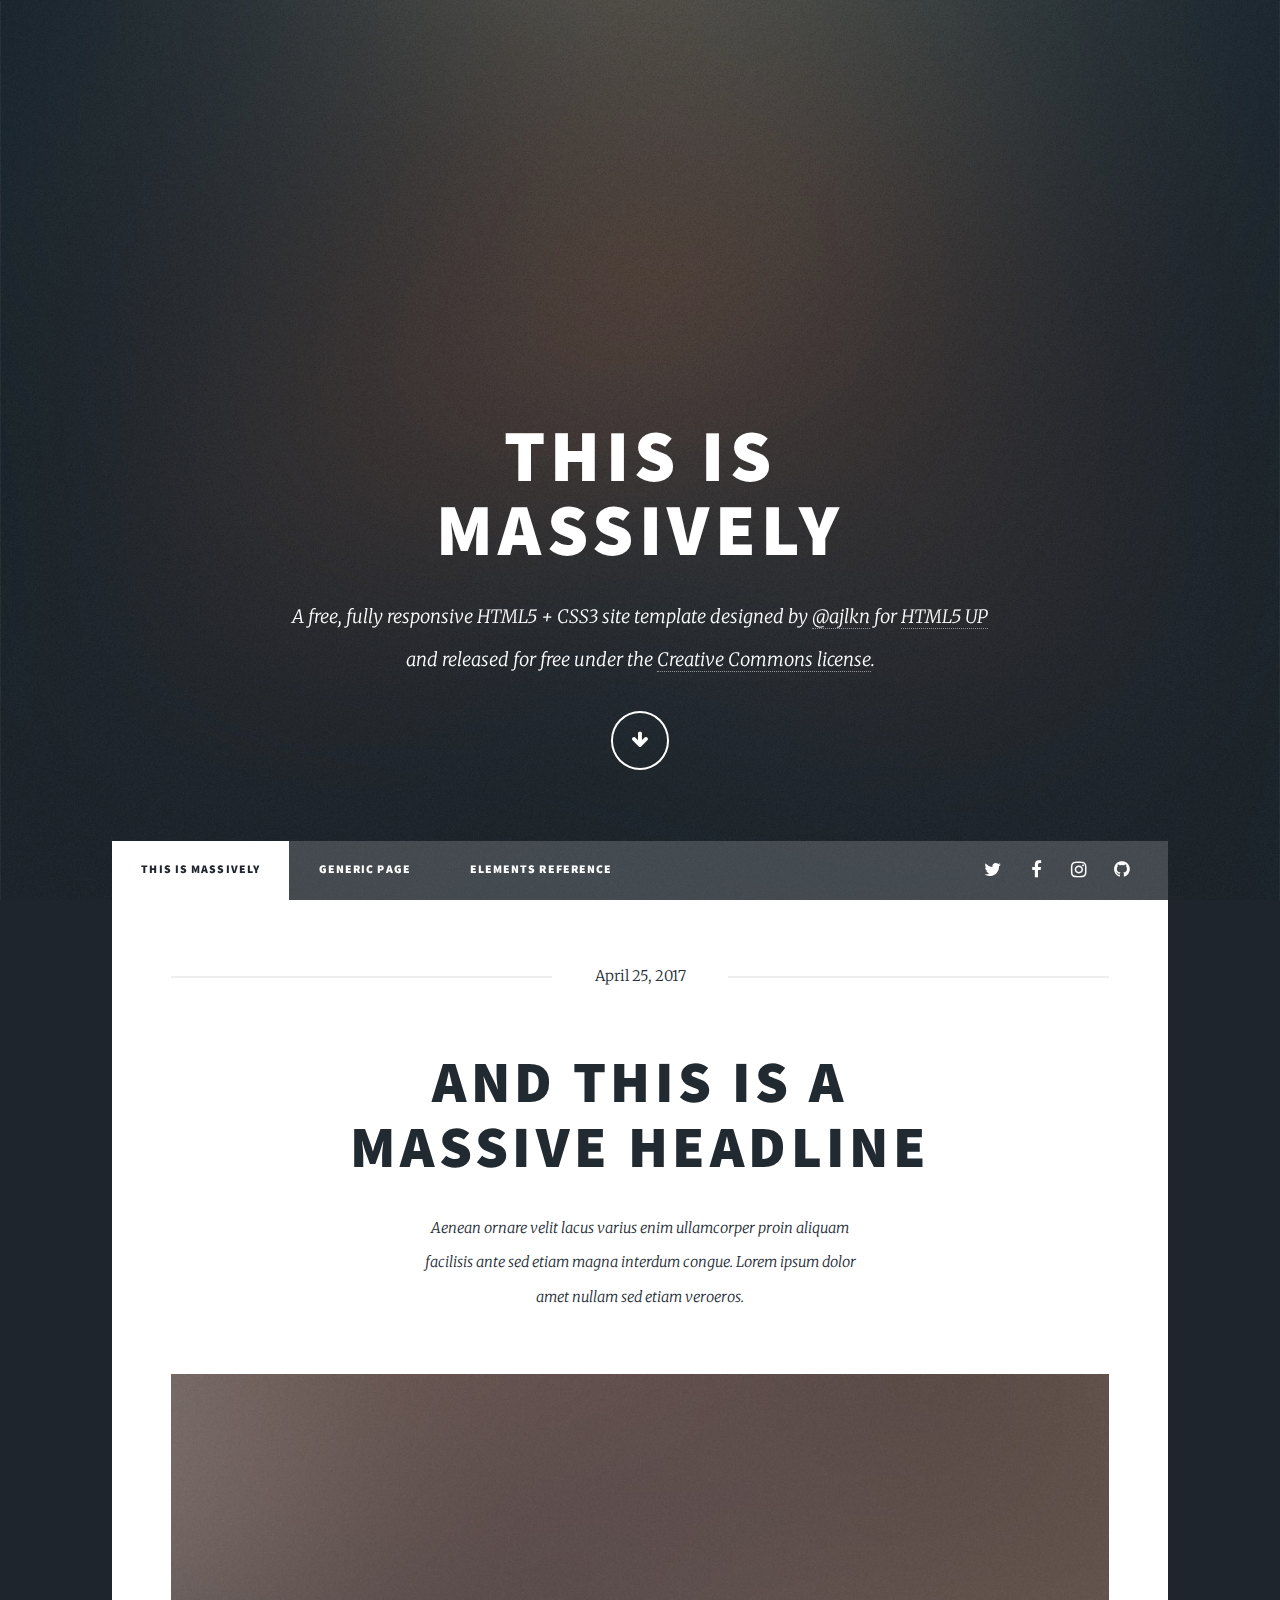
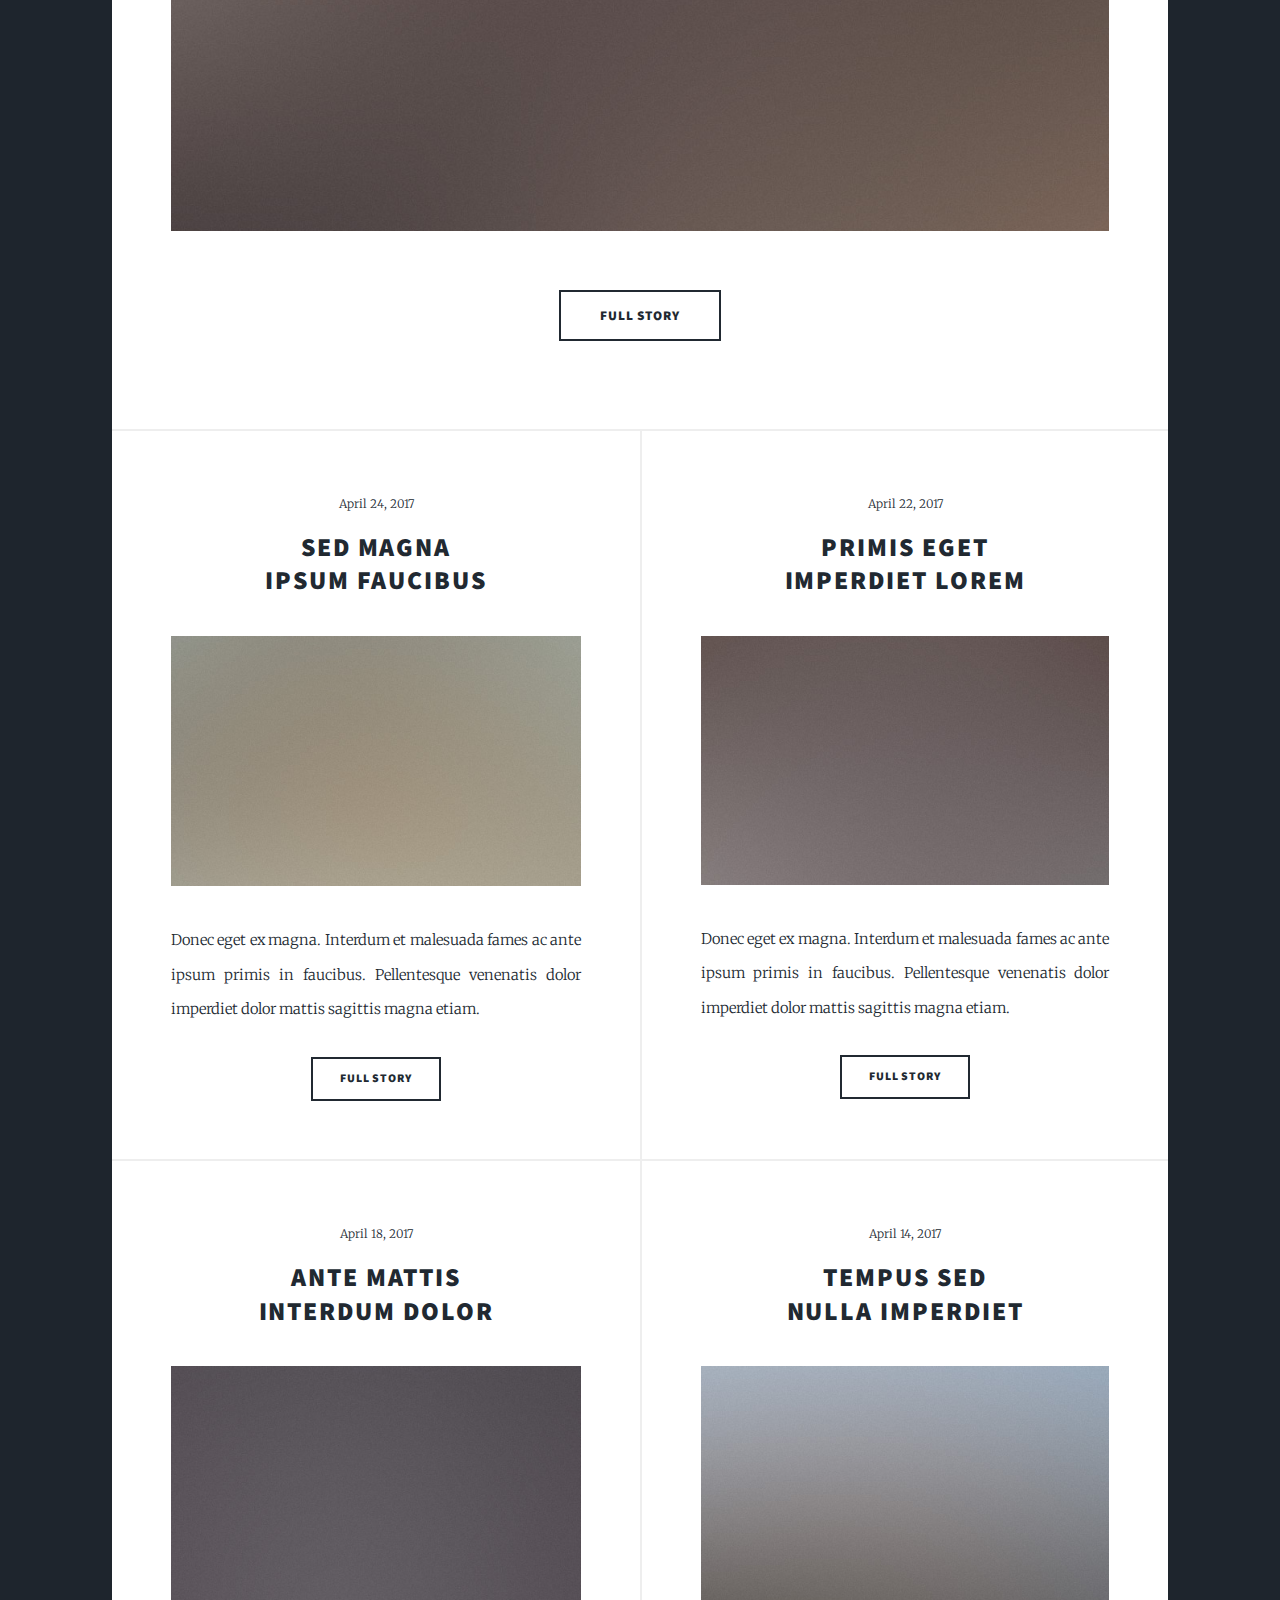
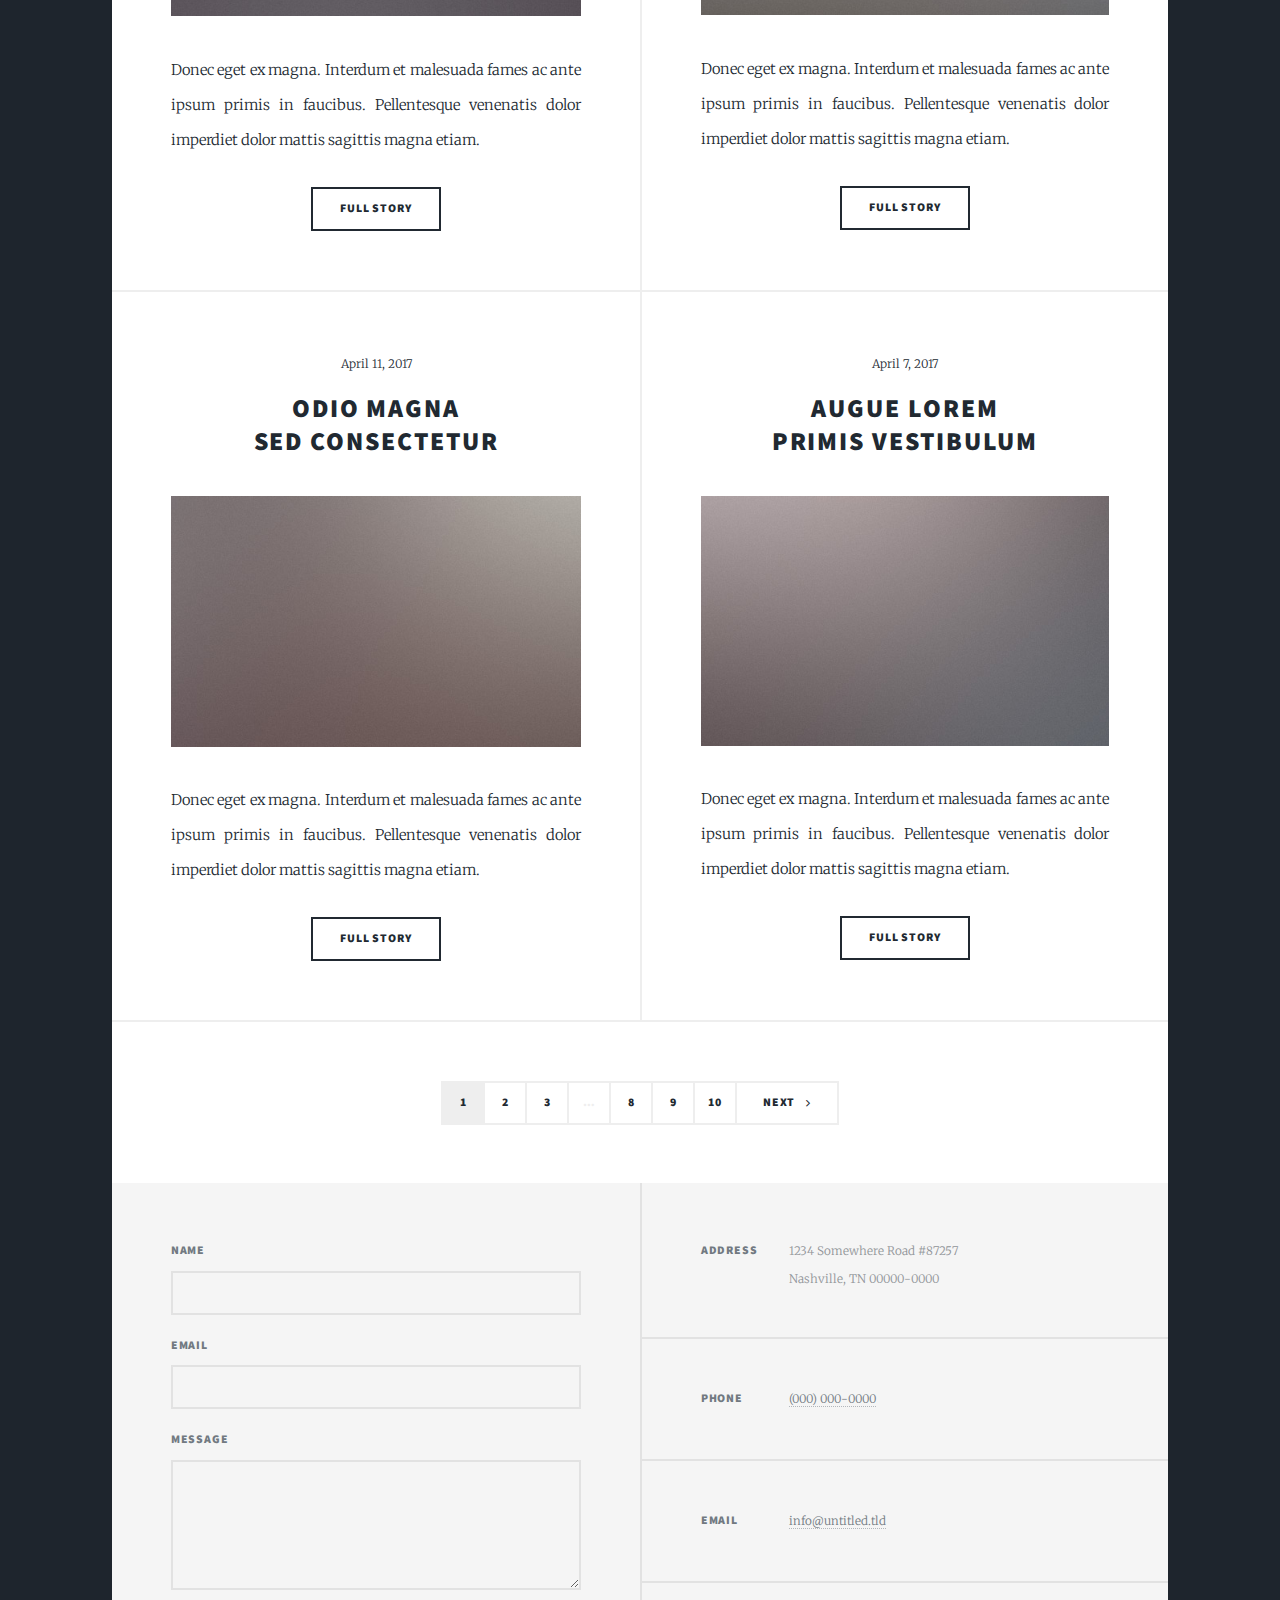
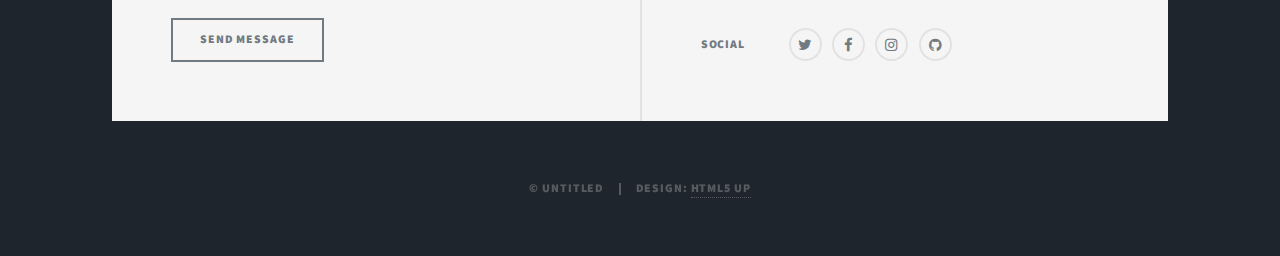
<file: bigdata/WebContent/test/html5up-massively/index.html>
<!DOCTYPE HTML>
<!--
	Massively by HTML5 UP
	html5up.net | @ajlkn
	Free for personal and commercial use under the CCA 3.0 license (html5up.net/license)
-->
<html>
	<head>
		<title>Massively by HTML5 UP</title>
		<meta charset="utf-8" />
		<meta name="viewport" content="width=device-width, initial-scale=1, user-scalable=no" />
		<link rel="stylesheet" href="assets/css/main.css" />
		<noscript><link rel="stylesheet" href="assets/css/noscript.css" /></noscript>
	</head>
	<body class="is-loading">

		<!-- Wrapper -->
			<div id="wrapper" class="fade-in">

				<!-- Intro -->
					<div id="intro">
						<h1>This is<br />
						Massively</h1>
						<p>A free, fully responsive HTML5 + CSS3 site template designed by <a href="https://twitter.com/ajlkn">@ajlkn</a> for <a href="https://html5up.net">HTML5 UP</a><br />
						and released for free under the <a href="https://html5up.net/license">Creative Commons license</a>.</p>
						<ul class="actions">
							<li><a href="#header" class="button icon solo fa-arrow-down scrolly">Continue</a></li>
						</ul>
					</div>

				<!-- Header -->
					<header id="header">
						<a href="index.html" class="logo">Massively</a>
					</header>

				<!-- Nav -->
					<nav id="nav">
						<ul class="links">
							<li class="active"><a href="index.html">This is Massively</a></li>
							<li><a href="generic.html">Generic Page</a></li>
							<li><a href="elements.html">Elements Reference</a></li>
						</ul>
						<ul class="icons">
							<li><a href="#" class="icon fa-twitter"><span class="label">Twitter</span></a></li>
							<li><a href="#" class="icon fa-facebook"><span class="label">Facebook</span></a></li>
							<li><a href="#" class="icon fa-instagram"><span class="label">Instagram</span></a></li>
							<li><a href="#" class="icon fa-github"><span class="label">GitHub</span></a></li>
						</ul>
					</nav>

				<!-- Main -->
					<div id="main">

						<!-- Featured Post -->
							<article class="post featured">
								<header class="major">
									<span class="date">April 25, 2017</span>
									<h2><a href="#">And this is a<br />
									massive headline</a></h2>
									<p>Aenean ornare velit lacus varius enim ullamcorper proin aliquam<br />
									facilisis ante sed etiam magna interdum congue. Lorem ipsum dolor<br />
									amet nullam sed etiam veroeros.</p>
								</header>
								<a href="#" class="image main"><img src="images/pic01.jpg" alt="" /></a>
								<ul class="actions">
									<li><a href="#" class="button big">Full Story</a></li>
								</ul>
							</article>

						<!-- Posts -->
							<section class="posts">
								<article>
									<header>
										<span class="date">April 24, 2017</span>
										<h2><a href="#">Sed magna<br />
										ipsum faucibus</a></h2>
									</header>
									<a href="#" class="image fit"><img src="images/pic02.jpg" alt="" /></a>
									<p>Donec eget ex magna. Interdum et malesuada fames ac ante ipsum primis in faucibus. Pellentesque venenatis dolor imperdiet dolor mattis sagittis magna etiam.</p>
									<ul class="actions">
										<li><a href="#" class="button">Full Story</a></li>
									</ul>
								</article>
								<article>
									<header>
										<span class="date">April 22, 2017</span>
										<h2><a href="#">Primis eget<br />
										imperdiet lorem</a></h2>
									</header>
									<a href="#" class="image fit"><img src="images/pic03.jpg" alt="" /></a>
									<p>Donec eget ex magna. Interdum et malesuada fames ac ante ipsum primis in faucibus. Pellentesque venenatis dolor imperdiet dolor mattis sagittis magna etiam.</p>
									<ul class="actions">
										<li><a href="#" class="button">Full Story</a></li>
									</ul>
								</article>
								<article>
									<header>
										<span class="date">April 18, 2017</span>
										<h2><a href="#">Ante mattis<br />
										interdum dolor</a></h2>
									</header>
									<a href="#" class="image fit"><img src="images/pic04.jpg" alt="" /></a>
									<p>Donec eget ex magna. Interdum et malesuada fames ac ante ipsum primis in faucibus. Pellentesque venenatis dolor imperdiet dolor mattis sagittis magna etiam.</p>
									<ul class="actions">
										<li><a href="#" class="button">Full Story</a></li>
									</ul>
								</article>
								<article>
									<header>
										<span class="date">April 14, 2017</span>
										<h2><a href="#">Tempus sed<br />
										nulla imperdiet</a></h2>
									</header>
									<a href="#" class="image fit"><img src="images/pic05.jpg" alt="" /></a>
									<p>Donec eget ex magna. Interdum et malesuada fames ac ante ipsum primis in faucibus. Pellentesque venenatis dolor imperdiet dolor mattis sagittis magna etiam.</p>
									<ul class="actions">
										<li><a href="#" class="button">Full Story</a></li>
									</ul>
								</article>
								<article>
									<header>
										<span class="date">April 11, 2017</span>
										<h2><a href="#">Odio magna<br />
										sed consectetur</a></h2>
									</header>
									<a href="#" class="image fit"><img src="images/pic06.jpg" alt="" /></a>
									<p>Donec eget ex magna. Interdum et malesuada fames ac ante ipsum primis in faucibus. Pellentesque venenatis dolor imperdiet dolor mattis sagittis magna etiam.</p>
									<ul class="actions">
										<li><a href="#" class="button">Full Story</a></li>
									</ul>
								</article>
								<article>
									<header>
										<span class="date">April 7, 2017</span>
										<h2><a href="#">Augue lorem<br />
										primis vestibulum</a></h2>
									</header>
									<a href="#" class="image fit"><img src="images/pic07.jpg" alt="" /></a>
									<p>Donec eget ex magna. Interdum et malesuada fames ac ante ipsum primis in faucibus. Pellentesque venenatis dolor imperdiet dolor mattis sagittis magna etiam.</p>
									<ul class="actions">
										<li><a href="#" class="button">Full Story</a></li>
									</ul>
								</article>
							</section>

						<!-- Footer -->
							<footer>
								<div class="pagination">
									<!--<a href="#" class="previous">Prev</a>-->
									<a href="#" class="page active">1</a>
									<a href="#" class="page">2</a>
									<a href="#" class="page">3</a>
									<span class="extra">&hellip;</span>
									<a href="#" class="page">8</a>
									<a href="#" class="page">9</a>
									<a href="#" class="page">10</a>
									<a href="#" class="next">Next</a>
								</div>
							</footer>

					</div>

				<!-- Footer -->
					<footer id="footer">
						<section>
							<form method="post" action="#">
								<div class="field">
									<label for="name">Name</label>
									<input type="text" name="name" id="name" />
								</div>
								<div class="field">
									<label for="email">Email</label>
									<input type="text" name="email" id="email" />
								</div>
								<div class="field">
									<label for="message">Message</label>
									<textarea name="message" id="message" rows="3"></textarea>
								</div>
								<ul class="actions">
									<li><input type="submit" value="Send Message" /></li>
								</ul>
							</form>
						</section>
						<section class="split contact">
							<section class="alt">
								<h3>Address</h3>
								<p>1234 Somewhere Road #87257<br />
								Nashville, TN 00000-0000</p>
							</section>
							<section>
								<h3>Phone</h3>
								<p><a href="#">(000) 000-0000</a></p>
							</section>
							<section>
								<h3>Email</h3>
								<p><a href="#">info@untitled.tld</a></p>
							</section>
							<section>
								<h3>Social</h3>
								<ul class="icons alt">
									<li><a href="#" class="icon alt fa-twitter"><span class="label">Twitter</span></a></li>
									<li><a href="#" class="icon alt fa-facebook"><span class="label">Facebook</span></a></li>
									<li><a href="#" class="icon alt fa-instagram"><span class="label">Instagram</span></a></li>
									<li><a href="#" class="icon alt fa-github"><span class="label">GitHub</span></a></li>
								</ul>
							</section>
						</section>
					</footer>

				<!-- Copyright -->
					<div id="copyright">
						<ul><li>&copy; Untitled</li><li>Design: <a href="https://html5up.net">HTML5 UP</a></li></ul>
					</div>

			</div>

		<!-- Scripts -->
			<script src="assets/js/jquery.min.js"></script>
			<script src="assets/js/jquery.scrollex.min.js"></script>
			<script src="assets/js/jquery.scrolly.min.js"></script>
			<script src="assets/js/skel.min.js"></script>
			<script src="assets/js/util.js"></script>
			<script src="assets/js/main.js"></script>

	</body>
</html>
</file>
<file: bigdata/WebContent/jy/phantom/assets/css/ie9.css>
/*
	Phantom by HTML5 UP
	html5up.net | @ajlkn
	Free for personal and commercial use under the CCA 3.0 license (html5up.net/license)
*/

/* Tiles */

	.tiles:after {
		content: '';
		display: block;
		clear: both;
	}

	.tiles article {
		float: left;
	}

		.tiles article > a {
			padding-top: 50%;
			margin-top: -1.75em;
		}

		body:not(.is-touch) .tiles article:hover > .image {
			-moz-transform: none;
			-webkit-transform: none;
			-ms-transform: none;
			transform: none;
		}

/* Footer */

	#footer > .inner section {
		float: left;
	}

	#footer > .inner .copyright {
		clear: both;
		padding-top: 4em;
	}
</file>
<file: bigdata/WebContent/jy/phantom/assets/css/ie8.css>
/*
	Phantom by HTML5 UP
	html5up.net | @ajlkn
	Free for personal and commercial use under the CCA 3.0 license (html5up.net/license)
*/

/* Form */

	form .field {
		float: none !important;
		width: 100% !important;
		padding-left: 0 !important;
	}

/* Button */

	input[type="submit"],
	input[type="reset"],
	input[type="button"],
	button,
	.button {
		border: solid 2px #585858 !important;
	}

		input[type="submit"]:hover,
		input[type="reset"]:hover,
		input[type="button"]:hover,
		button:hover,
		.button:hover {
			border-color: #f2849e !important;
		}

		input[type="submit"].special,
		input[type="reset"].special,
		input[type="button"].special,
		button.special,
		.button.special {
			border: none !important;
		}

/* Tiles */

	.tiles article > .image:before, .tiles article > .image:after {
		display: none;
	}

/* Header */

	#header .logo .symbol {
		display: none;
	}

	#header nav ul li a[href="#menu"] {
		text-indent: 0;
		width: auto;
		font-size: 0.8em;
	}

		#header nav ul li a[href="#menu"]:before, #header nav ul li a[href="#menu"]:after {
			display: none;
		}

/* Footer */

	#footer > .inner section {
		width: 50%;
		margin-left: 3em;
	}

		#footer > .inner section:first-child {
			margin-left: 0;
			width: 40%;
		}
</file>
<file: bigdata/WebContent/Jyo1/html5up-phantom/assets/css/ie9.css>
/*
	Phantom by HTML5 UP
	html5up.net | @ajlkn
	Free for personal and commercial use under the CCA 3.0 license (html5up.net/license)
*/

/* Tiles */

	.tiles:after {
		content: '';
		display: block;
		clear: both;
	}

	.tiles article {
		float: left;
	}

		.tiles article > a {
			padding-top: 50%;
			margin-top: -1.75em;
		}

		body:not(.is-touch) .tiles article:hover > .image {
			-moz-transform: none;
			-webkit-transform: none;
			-ms-transform: none;
			transform: none;
		}

/* Footer */

	#footer > .inner section {
		float: left;
	}

	#footer > .inner .copyright {
		clear: both;
		padding-top: 4em;
	}
</file>
<file: bigdata/WebContent/Jyo1/html5up-phantom/assets/css/ie8.css>
/*
	Phantom by HTML5 UP
	html5up.net | @ajlkn
	Free for personal and commercial use under the CCA 3.0 license (html5up.net/license)
*/

/* Form */

	form .field {
		float: none !important;
		width: 100% !important;
		padding-left: 0 !important;
	}

/* Button */

	input[type="submit"],
	input[type="reset"],
	input[type="button"],
	button,
	.button {
		border: solid 2px #585858 !important;
	}

		input[type="submit"]:hover,
		input[type="reset"]:hover,
		input[type="button"]:hover,
		button:hover,
		.button:hover {
			border-color: #f2849e !important;
		}

		input[type="submit"].special,
		input[type="reset"].special,
		input[type="button"].special,
		button.special,
		.button.special {
			border: none !important;
		}

/* Tiles */

	.tiles article > .image:before, .tiles article > .image:after {
		display: none;
	}

/* Header */

	#header .logo .symbol {
		display: none;
	}

	#header nav ul li a[href="#menu"] {
		text-indent: 0;
		width: auto;
		font-size: 0.8em;
	}

		#header nav ul li a[href="#menu"]:before, #header nav ul li a[href="#menu"]:after {
			display: none;
		}

/* Footer */

	#footer > .inner section {
		width: 50%;
		margin-left: 3em;
	}

		#footer > .inner section:first-child {
			margin-left: 0;
			width: 40%;
		}
</file>
<file: bigdata/WebContent/jy/phantom/assets/css/main.css>
@import url(font-awesome.min.css);
@import url("https://fonts.googleapis.com/css?family=Source+Sans+Pro:300,700,900");

/*
	Phantom by HTML5 UP
	html5up.net | @ajlkn
	Free for personal and commercial use under the CCA 3.0 license (html5up.net/license)
*/

/* Reset */

	html, body, div, span, applet, object, iframe, h1, h2, h3, h4, h5, h6, p, blockquote, pre, a, abbr, acronym, address, big, cite, code, del, dfn, em, img, ins, kbd, q, s, samp, small, strike, strong, sub, sup, tt, var, b, u, i, center, dl, dt, dd, ol, ul, li, fieldset, form, label, legend, table, caption, tbody, tfoot, thead, tr, th, td, article, aside, canvas, details, embed, figure, figcaption, footer, header, hgroup, menu, nav, output, ruby, section, summary, time, mark, audio, video {
		margin: 0;
		padding: 0;
		border: 0;
		font-size: 100%;
		font: inherit;
		vertical-align: baseline;
	}

	article, aside, details, figcaption, figure, footer, header, hgroup, menu, nav, section {
		display: block;
	}

	body {
		line-height: 1;
	}

	ol, ul {
		list-style: none;
	}

	blockquote, q {
		quotes: none;
	}

	blockquote:before, blockquote:after, q:before, q:after {
		content: '';
		content: none;
	}

	table {
		border-collapse: collapse;
		border-spacing: 0;
	}

	body {
		-webkit-text-size-adjust: none;
	}

/* Box Model */

	*, *:before, *:after {
		-moz-box-sizing: border-box;
		-webkit-box-sizing: border-box;
		box-sizing: border-box;
	}

/* Grid */

	.row {
		border-bottom: solid 1px transparent;
		-moz-box-sizing: border-box;
		-webkit-box-sizing: border-box;
		box-sizing: border-box;
	}

	.row > * {
		float: left;
		-moz-box-sizing: border-box;
		-webkit-box-sizing: border-box;
		box-sizing: border-box;
	}

	.row:after, .row:before {
		content: '';
		display: block;
		clear: both;
		height: 0;
	}

	.row.uniform > * > :first-child {
		margin-top: 0;
	}

	.row.uniform > * > :last-child {
		margin-bottom: 0;
	}

	.row.\30 \25 > * {
		padding: 0 0 0 0em;
	}

	.row.\30 \25 {
		margin: 0 0 -1px 0em;
	}

	.row.uniform.\30 \25 > * {
		padding: 0em 0 0 0em;
	}

	.row.uniform.\30 \25 {
		margin: 0em 0 -1px 0em;
	}

	.row > * {
		padding: 0 0 0 2em;
	}

	.row {
		margin: 0 0 -1px -2em;
	}

	.row.uniform > * {
		padding: 2em 0 0 2em;
	}

	.row.uniform {
		margin: -2em 0 -1px -2em;
	}

	.row.\32 00\25 > * {
		padding: 0 0 0 4em;
	}

	.row.\32 00\25 {
		margin: 0 0 -1px -4em;
	}

	.row.uniform.\32 00\25 > * {
		padding: 4em 0 0 4em;
	}

	.row.uniform.\32 00\25 {
		margin: -4em 0 -1px -4em;
	}

	.row.\31 50\25 > * {
		padding: 0 0 0 3em;
	}

	.row.\31 50\25 {
		margin: 0 0 -1px -3em;
	}

	.row.uniform.\31 50\25 > * {
		padding: 3em 0 0 3em;
	}

	.row.uniform.\31 50\25 {
		margin: -3em 0 -1px -3em;
	}

	.row.\35 0\25 > * {
		padding: 0 0 0 1em;
	}

	.row.\35 0\25 {
		margin: 0 0 -1px -1em;
	}

	.row.uniform.\35 0\25 > * {
		padding: 1em 0 0 1em;
	}

	.row.uniform.\35 0\25 {
		margin: -1em 0 -1px -1em;
	}

	.row.\32 5\25 > * {
		padding: 0 0 0 0.5em;
	}

	.row.\32 5\25 {
		margin: 0 0 -1px -0.5em;
	}

	.row.uniform.\32 5\25 > * {
		padding: 0.5em 0 0 0.5em;
	}

	.row.uniform.\32 5\25 {
		margin: -0.5em 0 -1px -0.5em;
	}

	.\31 2u, .\31 2u\24 {
		width: 100%;
		clear: none;
		margin-left: 0;
	}

	.\31 1u, .\31 1u\24 {
		width: 91.6666666667%;
		clear: none;
		margin-left: 0;
	}

	.\31 0u, .\31 0u\24 {
		width: 83.3333333333%;
		clear: none;
		margin-left: 0;
	}

	.\39 u, .\39 u\24 {
		width: 75%;
		clear: none;
		margin-left: 0;
	}

	.\38 u, .\38 u\24 {
		width: 66.6666666667%;
		clear: none;
		margin-left: 0;
	}

	.\37 u, .\37 u\24 {
		width: 58.3333333333%;
		clear: none;
		margin-left: 0;
	}

	.\36 u, .\36 u\24 {
		width: 50%;
		clear: none;
		margin-left: 0;
	}

	.\35 u, .\35 u\24 {
		width: 41.6666666667%;
		clear: none;
		margin-left: 0;
	}

	.\34 u, .\34 u\24 {
		width: 33.3333333333%;
		clear: none;
		margin-left: 0;
	}

	.\33 u, .\33 u\24 {
		width: 25%;
		clear: none;
		margin-left: 0;
	}

	.\32 u, .\32 u\24 {
		width: 16.6666666667%;
		clear: none;
		margin-left: 0;
	}

	.\31 u, .\31 u\24 {
		width: 8.3333333333%;
		clear: none;
		margin-left: 0;
	}

	.\31 2u\24 + *,
	.\31 1u\24 + *,
	.\31 0u\24 + *,
	.\39 u\24 + *,
	.\38 u\24 + *,
	.\37 u\24 + *,
	.\36 u\24 + *,
	.\35 u\24 + *,
	.\34 u\24 + *,
	.\33 u\24 + *,
	.\32 u\24 + *,
	.\31 u\24 + * {
		clear: left;
	}

	.\-11u {
		margin-left: 91.66667%;
	}

	.\-10u {
		margin-left: 83.33333%;
	}

	.\-9u {
		margin-left: 75%;
	}

	.\-8u {
		margin-left: 66.66667%;
	}

	.\-7u {
		margin-left: 58.33333%;
	}

	.\-6u {
		margin-left: 50%;
	}

	.\-5u {
		margin-left: 41.66667%;
	}

	.\-4u {
		margin-left: 33.33333%;
	}

	.\-3u {
		margin-left: 25%;
	}

	.\-2u {
		margin-left: 16.66667%;
	}

	.\-1u {
		margin-left: 8.33333%;
	}

	@media screen and (max-width: 1680px) {

		.row > * {
			padding: 0 0 0 2em;
		}

		.row {
			margin: 0 0 -1px -2em;
		}

		.row.uniform > * {
			padding: 2em 0 0 2em;
		}

		.row.uniform {
			margin: -2em 0 -1px -2em;
		}

		.row.\32 00\25 > * {
			padding: 0 0 0 4em;
		}

		.row.\32 00\25 {
			margin: 0 0 -1px -4em;
		}

		.row.uniform.\32 00\25 > * {
			padding: 4em 0 0 4em;
		}

		.row.uniform.\32 00\25 {
			margin: -4em 0 -1px -4em;
		}

		.row.\31 50\25 > * {
			padding: 0 0 0 3em;
		}

		.row.\31 50\25 {
			margin: 0 0 -1px -3em;
		}

		.row.uniform.\31 50\25 > * {
			padding: 3em 0 0 3em;
		}

		.row.uniform.\31 50\25 {
			margin: -3em 0 -1px -3em;
		}

		.row.\35 0\25 > * {
			padding: 0 0 0 1em;
		}

		.row.\35 0\25 {
			margin: 0 0 -1px -1em;
		}

		.row.uniform.\35 0\25 > * {
			padding: 1em 0 0 1em;
		}

		.row.uniform.\35 0\25 {
			margin: -1em 0 -1px -1em;
		}

		.row.\32 5\25 > * {
			padding: 0 0 0 0.5em;
		}

		.row.\32 5\25 {
			margin: 0 0 -1px -0.5em;
		}

		.row.uniform.\32 5\25 > * {
			padding: 0.5em 0 0 0.5em;
		}

		.row.uniform.\32 5\25 {
			margin: -0.5em 0 -1px -0.5em;
		}

		.\31 2u\28xlarge\29, .\31 2u\24\28xlarge\29 {
			width: 100%;
			clear: none;
			margin-left: 0;
		}

		.\31 1u\28xlarge\29, .\31 1u\24\28xlarge\29 {
			width: 91.6666666667%;
			clear: none;
			margin-left: 0;
		}

		.\31 0u\28xlarge\29, .\31 0u\24\28xlarge\29 {
			width: 83.3333333333%;
			clear: none;
			margin-left: 0;
		}

		.\39 u\28xlarge\29, .\39 u\24\28xlarge\29 {
			width: 75%;
			clear: none;
			margin-left: 0;
		}

		.\38 u\28xlarge\29, .\38 u\24\28xlarge\29 {
			width: 66.6666666667%;
			clear: none;
			margin-left: 0;
		}

		.\37 u\28xlarge\29, .\37 u\24\28xlarge\29 {
			width: 58.3333333333%;
			clear: none;
			margin-left: 0;
		}

		.\36 u\28xlarge\29, .\36 u\24\28xlarge\29 {
			width: 50%;
			clear: none;
			margin-left: 0;
		}

		.\35 u\28xlarge\29, .\35 u\24\28xlarge\29 {
			width: 41.6666666667%;
			clear: none;
			margin-left: 0;
		}

		.\34 u\28xlarge\29, .\34 u\24\28xlarge\29 {
			width: 33.3333333333%;
			clear: none;
			margin-left: 0;
		}

		.\33 u\28xlarge\29, .\33 u\24\28xlarge\29 {
			width: 25%;
			clear: none;
			margin-left: 0;
		}

		.\32 u\28xlarge\29, .\32 u\24\28xlarge\29 {
			width: 16.6666666667%;
			clear: none;
			margin-left: 0;
		}

		.\31 u\28xlarge\29, .\31 u\24\28xlarge\29 {
			width: 8.3333333333%;
			clear: none;
			margin-left: 0;
		}

		.\31 2u\24\28xlarge\29 + *,
		.\31 1u\24\28xlarge\29 + *,
		.\31 0u\24\28xlarge\29 + *,
		.\39 u\24\28xlarge\29 + *,
		.\38 u\24\28xlarge\29 + *,
		.\37 u\24\28xlarge\29 + *,
		.\36 u\24\28xlarge\29 + *,
		.\35 u\24\28xlarge\29 + *,
		.\34 u\24\28xlarge\29 + *,
		.\33 u\24\28xlarge\29 + *,
		.\32 u\24\28xlarge\29 + *,
		.\31 u\24\28xlarge\29 + * {
			clear: left;
		}

		.\-11u\28xlarge\29 {
			margin-left: 91.66667%;
		}

		.\-10u\28xlarge\29 {
			margin-left: 83.33333%;
		}

		.\-9u\28xlarge\29 {
			margin-left: 75%;
		}

		.\-8u\28xlarge\29 {
			margin-left: 66.66667%;
		}

		.\-7u\28xlarge\29 {
			margin-left: 58.33333%;
		}

		.\-6u\28xlarge\29 {
			margin-left: 50%;
		}

		.\-5u\28xlarge\29 {
			margin-left: 41.66667%;
		}

		.\-4u\28xlarge\29 {
			margin-left: 33.33333%;
		}

		.\-3u\28xlarge\29 {
			margin-left: 25%;
		}

		.\-2u\28xlarge\29 {
			margin-left: 16.66667%;
		}

		.\-1u\28xlarge\29 {
			margin-left: 8.33333%;
		}

	}

	@media screen and (max-width: 1280px) {

		.row > * {
			padding: 0 0 0 2em;
		}

		.row {
			margin: 0 0 -1px -2em;
		}

		.row.uniform > * {
			padding: 2em 0 0 2em;
		}

		.row.uniform {
			margin: -2em 0 -1px -2em;
		}

		.row.\32 00\25 > * {
			padding: 0 0 0 4em;
		}

		.row.\32 00\25 {
			margin: 0 0 -1px -4em;
		}

		.row.uniform.\32 00\25 > * {
			padding: 4em 0 0 4em;
		}

		.row.uniform.\32 00\25 {
			margin: -4em 0 -1px -4em;
		}

		.row.\31 50\25 > * {
			padding: 0 0 0 3em;
		}

		.row.\31 50\25 {
			margin: 0 0 -1px -3em;
		}

		.row.uniform.\31 50\25 > * {
			padding: 3em 0 0 3em;
		}

		.row.uniform.\31 50\25 {
			margin: -3em 0 -1px -3em;
		}

		.row.\35 0\25 > * {
			padding: 0 0 0 1em;
		}

		.row.\35 0\25 {
			margin: 0 0 -1px -1em;
		}

		.row.uniform.\35 0\25 > * {
			padding: 1em 0 0 1em;
		}

		.row.uniform.\35 0\25 {
			margin: -1em 0 -1px -1em;
		}

		.row.\32 5\25 > * {
			padding: 0 0 0 0.5em;
		}

		.row.\32 5\25 {
			margin: 0 0 -1px -0.5em;
		}

		.row.uniform.\32 5\25 > * {
			padding: 0.5em 0 0 0.5em;
		}

		.row.uniform.\32 5\25 {
			margin: -0.5em 0 -1px -0.5em;
		}

		.\31 2u\28large\29, .\31 2u\24\28large\29 {
			width: 100%;
			clear: none;
			margin-left: 0;
		}

		.\31 1u\28large\29, .\31 1u\24\28large\29 {
			width: 91.6666666667%;
			clear: none;
			margin-left: 0;
		}

		.\31 0u\28large\29, .\31 0u\24\28large\29 {
			width: 83.3333333333%;
			clear: none;
			margin-left: 0;
		}

		.\39 u\28large\29, .\39 u\24\28large\29 {
			width: 75%;
			clear: none;
			margin-left: 0;
		}

		.\38 u\28large\29, .\38 u\24\28large\29 {
			width: 66.6666666667%;
			clear: none;
			margin-left: 0;
		}

		.\37 u\28large\29, .\37 u\24\28large\29 {
			width: 58.3333333333%;
			clear: none;
			margin-left: 0;
		}

		.\36 u\28large\29, .\36 u\24\28large\29 {
			width: 50%;
			clear: none;
			margin-left: 0;
		}

		.\35 u\28large\29, .\35 u\24\28large\29 {
			width: 41.6666666667%;
			clear: none;
			margin-left: 0;
		}

		.\34 u\28large\29, .\34 u\24\28large\29 {
			width: 33.3333333333%;
			clear: none;
			margin-left: 0;
		}

		.\33 u\28large\29, .\33 u\24\28large\29 {
			width: 25%;
			clear: none;
			margin-left: 0;
		}

		.\32 u\28large\29, .\32 u\24\28large\29 {
			width: 16.6666666667%;
			clear: none;
			margin-left: 0;
		}

		.\31 u\28large\29, .\31 u\24\28large\29 {
			width: 8.3333333333%;
			clear: none;
			margin-left: 0;
		}

		.\31 2u\24\28large\29 + *,
		.\31 1u\24\28large\29 + *,
		.\31 0u\24\28large\29 + *,
		.\39 u\24\28large\29 + *,
		.\38 u\24\28large\29 + *,
		.\37 u\24\28large\29 + *,
		.\36 u\24\28large\29 + *,
		.\35 u\24\28large\29 + *,
		.\34 u\24\28large\29 + *,
		.\33 u\24\28large\29 + *,
		.\32 u\24\28large\29 + *,
		.\31 u\24\28large\29 + * {
			clear: left;
		}

		.\-11u\28large\29 {
			margin-left: 91.66667%;
		}

		.\-10u\28large\29 {
			margin-left: 83.33333%;
		}

		.\-9u\28large\29 {
			margin-left: 75%;
		}

		.\-8u\28large\29 {
			margin-left: 66.66667%;
		}

		.\-7u\28large\29 {
			margin-left: 58.33333%;
		}

		.\-6u\28large\29 {
			margin-left: 50%;
		}

		.\-5u\28large\29 {
			margin-left: 41.66667%;
		}

		.\-4u\28large\29 {
			margin-left: 33.33333%;
		}

		.\-3u\28large\29 {
			margin-left: 25%;
		}

		.\-2u\28large\29 {
			margin-left: 16.66667%;
		}

		.\-1u\28large\29 {
			margin-left: 8.33333%;
		}

	}

	@media screen and (max-width: 980px) {

		.row > * {
			padding: 0 0 0 1.5em;
		}

		.row {
			margin: 0 0 -1px -1.5em;
		}

		.row.uniform > * {
			padding: 1.5em 0 0 1.5em;
		}

		.row.uniform {
			margin: -1.5em 0 -1px -1.5em;
		}

		.row.\32 00\25 > * {
			padding: 0 0 0 3em;
		}

		.row.\32 00\25 {
			margin: 0 0 -1px -3em;
		}

		.row.uniform.\32 00\25 > * {
			padding: 3em 0 0 3em;
		}

		.row.uniform.\32 00\25 {
			margin: -3em 0 -1px -3em;
		}

		.row.\31 50\25 > * {
			padding: 0 0 0 2.25em;
		}

		.row.\31 50\25 {
			margin: 0 0 -1px -2.25em;
		}

		.row.uniform.\31 50\25 > * {
			padding: 2.25em 0 0 2.25em;
		}

		.row.uniform.\31 50\25 {
			margin: -2.25em 0 -1px -2.25em;
		}

		.row.\35 0\25 > * {
			padding: 0 0 0 0.75em;
		}

		.row.\35 0\25 {
			margin: 0 0 -1px -0.75em;
		}

		.row.uniform.\35 0\25 > * {
			padding: 0.75em 0 0 0.75em;
		}

		.row.uniform.\35 0\25 {
			margin: -0.75em 0 -1px -0.75em;
		}

		.row.\32 5\25 > * {
			padding: 0 0 0 0.375em;
		}

		.row.\32 5\25 {
			margin: 0 0 -1px -0.375em;
		}

		.row.uniform.\32 5\25 > * {
			padding: 0.375em 0 0 0.375em;
		}

		.row.uniform.\32 5\25 {
			margin: -0.375em 0 -1px -0.375em;
		}

		.\31 2u\28medium\29, .\31 2u\24\28medium\29 {
			width: 100%;
			clear: none;
			margin-left: 0;
		}

		.\31 1u\28medium\29, .\31 1u\24\28medium\29 {
			width: 91.6666666667%;
			clear: none;
			margin-left: 0;
		}

		.\31 0u\28medium\29, .\31 0u\24\28medium\29 {
			width: 83.3333333333%;
			clear: none;
			margin-left: 0;
		}

		.\39 u\28medium\29, .\39 u\24\28medium\29 {
			width: 75%;
			clear: none;
			margin-left: 0;
		}

		.\38 u\28medium\29, .\38 u\24\28medium\29 {
			width: 66.6666666667%;
			clear: none;
			margin-left: 0;
		}

		.\37 u\28medium\29, .\37 u\24\28medium\29 {
			width: 58.3333333333%;
			clear: none;
			margin-left: 0;
		}

		.\36 u\28medium\29, .\36 u\24\28medium\29 {
			width: 50%;
			clear: none;
			margin-left: 0;
		}

		.\35 u\28medium\29, .\35 u\24\28medium\29 {
			width: 41.6666666667%;
			clear: none;
			margin-left: 0;
		}

		.\34 u\28medium\29, .\34 u\24\28medium\29 {
			width: 33.3333333333%;
			clear: none;
			margin-left: 0;
		}

		.\33 u\28medium\29, .\33 u\24\28medium\29 {
			width: 25%;
			clear: none;
			margin-left: 0;
		}

		.\32 u\28medium\29, .\32 u\24\28medium\29 {
			width: 16.6666666667%;
			clear: none;
			margin-left: 0;
		}

		.\31 u\28medium\29, .\31 u\24\28medium\29 {
			width: 8.3333333333%;
			clear: none;
			margin-left: 0;
		}

		.\31 2u\24\28medium\29 + *,
		.\31 1u\24\28medium\29 + *,
		.\31 0u\24\28medium\29 + *,
		.\39 u\24\28medium\29 + *,
		.\38 u\24\28medium\29 + *,
		.\37 u\24\28medium\29 + *,
		.\36 u\24\28medium\29 + *,
		.\35 u\24\28medium\29 + *,
		.\34 u\24\28medium\29 + *,
		.\33 u\24\28medium\29 + *,
		.\32 u\24\28medium\29 + *,
		.\31 u\24\28medium\29 + * {
			clear: left;
		}

		.\-11u\28medium\29 {
			margin-left: 91.66667%;
		}

		.\-10u\28medium\29 {
			margin-left: 83.33333%;
		}

		.\-9u\28medium\29 {
			margin-left: 75%;
		}

		.\-8u\28medium\29 {
			margin-left: 66.66667%;
		}

		.\-7u\28medium\29 {
			margin-left: 58.33333%;
		}

		.\-6u\28medium\29 {
			margin-left: 50%;
		}

		.\-5u\28medium\29 {
			margin-left: 41.66667%;
		}

		.\-4u\28medium\29 {
			margin-left: 33.33333%;
		}

		.\-3u\28medium\29 {
			margin-left: 25%;
		}

		.\-2u\28medium\29 {
			margin-left: 16.66667%;
		}

		.\-1u\28medium\29 {
			margin-left: 8.33333%;
		}

	}

	@media screen and (max-width: 736px) {

		.row > * {
			padding: 0 0 0 1em;
		}

		.row {
			margin: 0 0 -1px -1em;
		}

		.row.uniform > * {
			padding: 1em 0 0 1em;
		}

		.row.uniform {
			margin: -1em 0 -1px -1em;
		}

		.row.\32 00\25 > * {
			padding: 0 0 0 2em;
		}

		.row.\32 00\25 {
			margin: 0 0 -1px -2em;
		}

		.row.uniform.\32 00\25 > * {
			padding: 2em 0 0 2em;
		}

		.row.uniform.\32 00\25 {
			margin: -2em 0 -1px -2em;
		}

		.row.\31 50\25 > * {
			padding: 0 0 0 1.5em;
		}

		.row.\31 50\25 {
			margin: 0 0 -1px -1.5em;
		}

		.row.uniform.\31 50\25 > * {
			padding: 1.5em 0 0 1.5em;
		}

		.row.uniform.\31 50\25 {
			margin: -1.5em 0 -1px -1.5em;
		}

		.row.\35 0\25 > * {
			padding: 0 0 0 0.5em;
		}

		.row.\35 0\25 {
			margin: 0 0 -1px -0.5em;
		}

		.row.uniform.\35 0\25 > * {
			padding: 0.5em 0 0 0.5em;
		}

		.row.uniform.\35 0\25 {
			margin: -0.5em 0 -1px -0.5em;
		}

		.row.\32 5\25 > * {
			padding: 0 0 0 0.25em;
		}

		.row.\32 5\25 {
			margin: 0 0 -1px -0.25em;
		}

		.row.uniform.\32 5\25 > * {
			padding: 0.25em 0 0 0.25em;
		}

		.row.uniform.\32 5\25 {
			margin: -0.25em 0 -1px -0.25em;
		}

		.\31 2u\28small\29, .\31 2u\24\28small\29 {
			width: 100%;
			clear: none;
			margin-left: 0;
		}

		.\31 1u\28small\29, .\31 1u\24\28small\29 {
			width: 91.6666666667%;
			clear: none;
			margin-left: 0;
		}

		.\31 0u\28small\29, .\31 0u\24\28small\29 {
			width: 83.3333333333%;
			clear: none;
			margin-left: 0;
		}

		.\39 u\28small\29, .\39 u\24\28small\29 {
			width: 75%;
			clear: none;
			margin-left: 0;
		}

		.\38 u\28small\29, .\38 u\24\28small\29 {
			width: 66.6666666667%;
			clear: none;
			margin-left: 0;
		}

		.\37 u\28small\29, .\37 u\24\28small\29 {
			width: 58.3333333333%;
			clear: none;
			margin-left: 0;
		}

		.\36 u\28small\29, .\36 u\24\28small\29 {
			width: 50%;
			clear: none;
			margin-left: 0;
		}

		.\35 u\28small\29, .\35 u\24\28small\29 {
			width: 41.6666666667%;
			clear: none;
			margin-left: 0;
		}

		.\34 u\28small\29, .\34 u\24\28small\29 {
			width: 33.3333333333%;
			clear: none;
			margin-left: 0;
		}

		.\33 u\28small\29, .\33 u\24\28small\29 {
			width: 25%;
			clear: none;
			margin-left: 0;
		}

		.\32 u\28small\29, .\32 u\24\28small\29 {
			width: 16.6666666667%;
			clear: none;
			margin-left: 0;
		}

		.\31 u\28small\29, .\31 u\24\28small\29 {
			width: 8.3333333333%;
			clear: none;
			margin-left: 0;
		}

		.\31 2u\24\28small\29 + *,
		.\31 1u\24\28small\29 + *,
		.\31 0u\24\28small\29 + *,
		.\39 u\24\28small\29 + *,
		.\38 u\24\28small\29 + *,
		.\37 u\24\28small\29 + *,
		.\36 u\24\28small\29 + *,
		.\35 u\24\28small\29 + *,
		.\34 u\24\28small\29 + *,
		.\33 u\24\28small\29 + *,
		.\32 u\24\28small\29 + *,
		.\31 u\24\28small\29 + * {
			clear: left;
		}

		.\-11u\28small\29 {
			margin-left: 91.66667%;
		}

		.\-10u\28small\29 {
			margin-left: 83.33333%;
		}

		.\-9u\28small\29 {
			margin-left: 75%;
		}

		.\-8u\28small\29 {
			margin-left: 66.66667%;
		}

		.\-7u\28small\29 {
			margin-left: 58.33333%;
		}

		.\-6u\28small\29 {
			margin-left: 50%;
		}

		.\-5u\28small\29 {
			margin-left: 41.66667%;
		}

		.\-4u\28small\29 {
			margin-left: 33.33333%;
		}

		.\-3u\28small\29 {
			margin-left: 25%;
		}

		.\-2u\28small\29 {
			margin-left: 16.66667%;
		}

		.\-1u\28small\29 {
			margin-left: 8.33333%;
		}

	}

	@media screen and (max-width: 480px) {

		.row > * {
			padding: 0 0 0 1em;
		}

		.row {
			margin: 0 0 -1px -1em;
		}

		.row.uniform > * {
			padding: 1em 0 0 1em;
		}

		.row.uniform {
			margin: -1em 0 -1px -1em;
		}

		.row.\32 00\25 > * {
			padding: 0 0 0 2em;
		}

		.row.\32 00\25 {
			margin: 0 0 -1px -2em;
		}

		.row.uniform.\32 00\25 > * {
			padding: 2em 0 0 2em;
		}

		.row.uniform.\32 00\25 {
			margin: -2em 0 -1px -2em;
		}

		.row.\31 50\25 > * {
			padding: 0 0 0 1.5em;
		}

		.row.\31 50\25 {
			margin: 0 0 -1px -1.5em;
		}

		.row.uniform.\31 50\25 > * {
			padding: 1.5em 0 0 1.5em;
		}

		.row.uniform.\31 50\25 {
			margin: -1.5em 0 -1px -1.5em;
		}

		.row.\35 0\25 > * {
			padding: 0 0 0 0.5em;
		}

		.row.\35 0\25 {
			margin: 0 0 -1px -0.5em;
		}

		.row.uniform.\35 0\25 > * {
			padding: 0.5em 0 0 0.5em;
		}

		.row.uniform.\35 0\25 {
			margin: -0.5em 0 -1px -0.5em;
		}

		.row.\32 5\25 > * {
			padding: 0 0 0 0.25em;
		}

		.row.\32 5\25 {
			margin: 0 0 -1px -0.25em;
		}

		.row.uniform.\32 5\25 > * {
			padding: 0.25em 0 0 0.25em;
		}

		.row.uniform.\32 5\25 {
			margin: -0.25em 0 -1px -0.25em;
		}

		.\31 2u\28xsmall\29, .\31 2u\24\28xsmall\29 {
			width: 100%;
			clear: none;
			margin-left: 0;
		}

		.\31 1u\28xsmall\29, .\31 1u\24\28xsmall\29 {
			width: 91.6666666667%;
			clear: none;
			margin-left: 0;
		}

		.\31 0u\28xsmall\29, .\31 0u\24\28xsmall\29 {
			width: 83.3333333333%;
			clear: none;
			margin-left: 0;
		}

		.\39 u\28xsmall\29, .\39 u\24\28xsmall\29 {
			width: 75%;
			clear: none;
			margin-left: 0;
		}

		.\38 u\28xsmall\29, .\38 u\24\28xsmall\29 {
			width: 66.6666666667%;
			clear: none;
			margin-left: 0;
		}

		.\37 u\28xsmall\29, .\37 u\24\28xsmall\29 {
			width: 58.3333333333%;
			clear: none;
			margin-left: 0;
		}

		.\36 u\28xsmall\29, .\36 u\24\28xsmall\29 {
			width: 50%;
			clear: none;
			margin-left: 0;
		}

		.\35 u\28xsmall\29, .\35 u\24\28xsmall\29 {
			width: 41.6666666667%;
			clear: none;
			margin-left: 0;
		}

		.\34 u\28xsmall\29, .\34 u\24\28xsmall\29 {
			width: 33.3333333333%;
			clear: none;
			margin-left: 0;
		}

		.\33 u\28xsmall\29, .\33 u\24\28xsmall\29 {
			width: 25%;
			clear: none;
			margin-left: 0;
		}

		.\32 u\28xsmall\29, .\32 u\24\28xsmall\29 {
			width: 16.6666666667%;
			clear: none;
			margin-left: 0;
		}

		.\31 u\28xsmall\29, .\31 u\24\28xsmall\29 {
			width: 8.3333333333%;
			clear: none;
			margin-left: 0;
		}

		.\31 2u\24\28xsmall\29 + *,
		.\31 1u\24\28xsmall\29 + *,
		.\31 0u\24\28xsmall\29 + *,
		.\39 u\24\28xsmall\29 + *,
		.\38 u\24\28xsmall\29 + *,
		.\37 u\24\28xsmall\29 + *,
		.\36 u\24\28xsmall\29 + *,
		.\35 u\24\28xsmall\29 + *,
		.\34 u\24\28xsmall\29 + *,
		.\33 u\24\28xsmall\29 + *,
		.\32 u\24\28xsmall\29 + *,
		.\31 u\24\28xsmall\29 + * {
			clear: left;
		}

		.\-11u\28xsmall\29 {
			margin-left: 91.66667%;
		}

		.\-10u\28xsmall\29 {
			margin-left: 83.33333%;
		}

		.\-9u\28xsmall\29 {
			margin-left: 75%;
		}

		.\-8u\28xsmall\29 {
			margin-left: 66.66667%;
		}

		.\-7u\28xsmall\29 {
			margin-left: 58.33333%;
		}

		.\-6u\28xsmall\29 {
			margin-left: 50%;
		}

		.\-5u\28xsmall\29 {
			margin-left: 41.66667%;
		}

		.\-4u\28xsmall\29 {
			margin-left: 33.33333%;
		}

		.\-3u\28xsmall\29 {
			margin-left: 25%;
		}

		.\-2u\28xsmall\29 {
			margin-left: 16.66667%;
		}

		.\-1u\28xsmall\29 {
			margin-left: 8.33333%;
		}

	}

	@media screen and (max-width: 360px) {

		.row > * {
			padding: 0 0 0 1em;
		}

		.row {
			margin: 0 0 -1px -1em;
		}

		.row.uniform > * {
			padding: 1em 0 0 1em;
		}

		.row.uniform {
			margin: -1em 0 -1px -1em;
		}

		.row.\32 00\25 > * {
			padding: 0 0 0 2em;
		}

		.row.\32 00\25 {
			margin: 0 0 -1px -2em;
		}

		.row.uniform.\32 00\25 > * {
			padding: 2em 0 0 2em;
		}

		.row.uniform.\32 00\25 {
			margin: -2em 0 -1px -2em;
		}

		.row.\31 50\25 > * {
			padding: 0 0 0 1.5em;
		}

		.row.\31 50\25 {
			margin: 0 0 -1px -1.5em;
		}

		.row.uniform.\31 50\25 > * {
			padding: 1.5em 0 0 1.5em;
		}

		.row.uniform.\31 50\25 {
			margin: -1.5em 0 -1px -1.5em;
		}

		.row.\35 0\25 > * {
			padding: 0 0 0 0.5em;
		}

		.row.\35 0\25 {
			margin: 0 0 -1px -0.5em;
		}

		.row.uniform.\35 0\25 > * {
			padding: 0.5em 0 0 0.5em;
		}

		.row.uniform.\35 0\25 {
			margin: -0.5em 0 -1px -0.5em;
		}

		.row.\32 5\25 > * {
			padding: 0 0 0 0.25em;
		}

		.row.\32 5\25 {
			margin: 0 0 -1px -0.25em;
		}

		.row.uniform.\32 5\25 > * {
			padding: 0.25em 0 0 0.25em;
		}

		.row.uniform.\32 5\25 {
			margin: -0.25em 0 -1px -0.25em;
		}

		.\31 2u\28xxsmall\29, .\31 2u\24\28xxsmall\29 {
			width: 100%;
			clear: none;
			margin-left: 0;
		}

		.\31 1u\28xxsmall\29, .\31 1u\24\28xxsmall\29 {
			width: 91.6666666667%;
			clear: none;
			margin-left: 0;
		}

		.\31 0u\28xxsmall\29, .\31 0u\24\28xxsmall\29 {
			width: 83.3333333333%;
			clear: none;
			margin-left: 0;
		}

		.\39 u\28xxsmall\29, .\39 u\24\28xxsmall\29 {
			width: 75%;
			clear: none;
			margin-left: 0;
		}

		.\38 u\28xxsmall\29, .\38 u\24\28xxsmall\29 {
			width: 66.6666666667%;
			clear: none;
			margin-left: 0;
		}

		.\37 u\28xxsmall\29, .\37 u\24\28xxsmall\29 {
			width: 58.3333333333%;
			clear: none;
			margin-left: 0;
		}

		.\36 u\28xxsmall\29, .\36 u\24\28xxsmall\29 {
			width: 50%;
			clear: none;
			margin-left: 0;
		}

		.\35 u\28xxsmall\29, .\35 u\24\28xxsmall\29 {
			width: 41.6666666667%;
			clear: none;
			margin-left: 0;
		}

		.\34 u\28xxsmall\29, .\34 u\24\28xxsmall\29 {
			width: 33.3333333333%;
			clear: none;
			margin-left: 0;
		}

		.\33 u\28xxsmall\29, .\33 u\24\28xxsmall\29 {
			width: 25%;
			clear: none;
			margin-left: 0;
		}

		.\32 u\28xxsmall\29, .\32 u\24\28xxsmall\29 {
			width: 16.6666666667%;
			clear: none;
			margin-left: 0;
		}

		.\31 u\28xxsmall\29, .\31 u\24\28xxsmall\29 {
			width: 8.3333333333%;
			clear: none;
			margin-left: 0;
		}

		.\31 2u\24\28xxsmall\29 + *,
		.\31 1u\24\28xxsmall\29 + *,
		.\31 0u\24\28xxsmall\29 + *,
		.\39 u\24\28xxsmall\29 + *,
		.\38 u\24\28xxsmall\29 + *,
		.\37 u\24\28xxsmall\29 + *,
		.\36 u\24\28xxsmall\29 + *,
		.\35 u\24\28xxsmall\29 + *,
		.\34 u\24\28xxsmall\29 + *,
		.\33 u\24\28xxsmall\29 + *,
		.\32 u\24\28xxsmall\29 + *,
		.\31 u\24\28xxsmall\29 + * {
			clear: left;
		}

		.\-11u\28xxsmall\29 {
			margin-left: 91.66667%;
		}

		.\-10u\28xxsmall\29 {
			margin-left: 83.33333%;
		}

		.\-9u\28xxsmall\29 {
			margin-left: 75%;
		}

		.\-8u\28xxsmall\29 {
			margin-left: 66.66667%;
		}

		.\-7u\28xxsmall\29 {
			margin-left: 58.33333%;
		}

		.\-6u\28xxsmall\29 {
			margin-left: 50%;
		}

		.\-5u\28xxsmall\29 {
			margin-left: 41.66667%;
		}

		.\-4u\28xxsmall\29 {
			margin-left: 33.33333%;
		}

		.\-3u\28xxsmall\29 {
			margin-left: 25%;
		}

		.\-2u\28xxsmall\29 {
			margin-left: 16.66667%;
		}

		.\-1u\28xxsmall\29 {
			margin-left: 8.33333%;
		}

	}

/* Basic */

	@-ms-viewport {
		width: device-width;
	}

	body {
		-ms-overflow-style: scrollbar;
	}

	@media screen and (max-width: 480px) {

		html, body {
			min-width: 320px;
		}

	}

	body {
		background: #ffffff;
	}

		body.is-loading *, body.is-loading *:before, body.is-loading *:after {
			-moz-animation: none !important;
			-webkit-animation: none !important;
			-ms-animation: none !important;
			animation: none !important;
			-moz-transition: none !important;
			-webkit-transition: none !important;
			-ms-transition: none !important;
			transition: none !important;
		}

/* Type */

	body, input, select, textarea {
		color: #585858;
		font-family: "Source Sans Pro", Helvetica, sans-serif;
		font-size: 16pt;
		font-weight: 300;
		line-height: 1.75;
	}

		@media screen and (max-width: 1680px) {

			body, input, select, textarea {
				font-size: 14pt;
			}

		}

		@media screen and (max-width: 1280px) {

			body, input, select, textarea {
				font-size: 12pt;
			}

		}

	a {
		-moz-transition: border-bottom-color 0.2s ease, color 0.2s ease;
		-webkit-transition: border-bottom-color 0.2s ease, color 0.2s ease;
		-ms-transition: border-bottom-color 0.2s ease, color 0.2s ease;
		transition: border-bottom-color 0.2s ease, color 0.2s ease;
		text-decoration: none;
		color: #585858;
		border-bottom: dotted 1px rgba(88, 88, 88, 0.5);
	}

		a:hover {
			border-bottom-color: transparent;
			color: #f2849e !important;
		}

	strong, b {
		font-weight: 900;
	}

	em, i {
		font-style: italic;
	}

	p {
		margin: 0 0 2em 0;
	}

	h1 {
		font-size: 2.75em;
		font-weight: 700;
		line-height: 1.3;
		margin: 0 0 1em 0;
		letter-spacing: -0.035em;
	}

		h1 a {
			color: inherit;
		}

		@media screen and (max-width: 736px) {

			h1 {
				font-size: 2em;
				margin: 0 0 1em 0;
			}

		}

		@media screen and (max-width: 360px) {

			h1 {
				font-size: 1.75em;
			}

		}

	h2, h3, h4, h5, h6 {
		font-weight: 900;
		line-height: 1.5;
		margin: 0 0 2em 0;
		text-transform: uppercase;
		letter-spacing: 0.35em;
	}

		h2 a, h3 a, h4 a, h5 a, h6 a {
			color: inherit;
		}

	h2 {
		font-size: 1.1em;
	}

	h3 {
		font-size: 1em;
	}

	h4 {
		font-size: 0.8em;
	}

	h5 {
		font-size: 0.8em;
	}

	h6 {
		font-size: 0.8em;
	}

	@media screen and (max-width: 980px) {

		h1 br, h2 br, h3 br, h4 br, h5 br, h6 br {
			display: none;
		}

	}

	@media screen and (max-width: 736px) {

		h2 {
			font-size: 1em;
		}

		h3 {
			font-size: 0.8em;
		}

	}

	sub {
		font-size: 0.8em;
		position: relative;
		top: 0.5em;
	}

	sup {
		font-size: 0.8em;
		position: relative;
		top: -0.5em;
	}

	blockquote {
		border-left: solid 4px #c9c9c9;
		font-style: italic;
		margin: 0 0 2em 0;
		padding: 0.5em 0 0.5em 2em;
	}

	code {
		background: rgba(144, 144, 144, 0.075);
		border-radius: 4px;
		border: solid 1px #c9c9c9;
		font-family: "Courier New", monospace;
		font-size: 0.9em;
		margin: 0 0.25em;
		padding: 0.25em 0.65em;
	}

	pre {
		-webkit-overflow-scrolling: touch;
		font-family: "Courier New", monospace;
		font-size: 0.9em;
		margin: 0 0 2em 0;
	}

		pre code {
			display: block;
			line-height: 1.75;
			padding: 1em 1.5em;
			overflow-x: auto;
		}

	hr {
		border: 0;
		border-bottom: solid 1px #c9c9c9;
		margin: 2em 0;
	}

		hr.major {
			margin: 3em 0;
		}

	.align-left {
		text-align: left;
	}

	.align-center {
		text-align: center;
	}

	.align-right {
		text-align: right;
	}

/* Section/Article */

	section.special, article.special {
		text-align: center;
	}

	header p {
		margin-top: -1em;
	}

	@media screen and (max-width: 736px) {

		header p {
			margin-top: 0;
		}

	}

/* Icon */

	.icon {
		text-decoration: none;
		border-bottom: none;
		position: relative;
	}

		.icon:before {
			-moz-osx-font-smoothing: grayscale;
			-webkit-font-smoothing: antialiased;
			font-family: FontAwesome;
			font-style: normal;
			font-weight: normal;
			text-transform: none !important;
		}

		.icon > .label {
			display: none;
		}

		.icon.style2 {
			-moz-transition: background-color 0.2s ease-in-out, color 0.2s ease-in-out, border-color 0.2s ease-in-out;
			-webkit-transition: background-color 0.2s ease-in-out, color 0.2s ease-in-out, border-color 0.2s ease-in-out;
			-ms-transition: background-color 0.2s ease-in-out, color 0.2s ease-in-out, border-color 0.2s ease-in-out;
			transition: background-color 0.2s ease-in-out, color 0.2s ease-in-out, border-color 0.2s ease-in-out;
			background-color: transparent;
			border: solid 1px #c9c9c9;
			border-radius: 4px;
			width: 2.65em;
			height: 2.65em;
			display: inline-block;
			text-align: center;
			line-height: 2.65em;
			color: inherit;
		}

			.icon.style2:before {
				font-size: 1.1em;
			}

			.icon.style2:hover {
				color: #f2849e;
				border-color: #f2849e;
			}

			.icon.style2:active {
				background-color: rgba(242, 132, 158, 0.1);
			}

/* List */

	ol {
		list-style: decimal;
		margin: 0 0 2em 0;
		padding-left: 1.25em;
	}

		ol li {
			padding-left: 0.25em;
		}

	ul {
		list-style: disc;
		margin: 0 0 2em 0;
		padding-left: 1em;
	}

		ul li {
			padding-left: 0.5em;
		}

		ul.alt {
			list-style: none;
			padding-left: 0;
		}

			ul.alt li {
				border-top: solid 1px #c9c9c9;
				padding: 0.5em 0;
			}

				ul.alt li:first-child {
					border-top: 0;
					padding-top: 0;
				}

		ul.icons {
			cursor: default;
			list-style: none;
			padding-left: 0;
			margin: -1em 0 2em -1em;
		}

			ul.icons li {
				display: inline-block;
				padding: 1em 0 0 1em;
			}

		ul.actions {
			cursor: default;
			list-style: none;
			padding-left: 0;
		}

			ul.actions li {
				display: inline-block;
				padding: 0 1em 0 0;
				vertical-align: middle;
			}

				ul.actions li:last-child {
					padding-right: 0;
				}

			ul.actions.small li {
				padding: 0 0.5em 0 0;
			}

			ul.actions.vertical li {
				display: block;
				padding: 1em 0 0 0;
			}

				ul.actions.vertical li:first-child {
					padding-top: 0;
				}

				ul.actions.vertical li > * {
					margin-bottom: 0;
				}

			ul.actions.vertical.small li {
				padding: 0.5em 0 0 0;
			}

				ul.actions.vertical.small li:first-child {
					padding-top: 0;
				}

			ul.actions.fit {
				display: table;
				margin-left: -1em;
				padding: 0;
				table-layout: fixed;
				width: calc(100% + 1em);
			}

				ul.actions.fit li {
					display: table-cell;
					padding: 0 0 0 1em;
				}

					ul.actions.fit li > * {
						margin-bottom: 0;
					}

				ul.actions.fit.small {
					margin-left: -0.5em;
					width: calc(100% + 0.5em);
				}

					ul.actions.fit.small li {
						padding: 0 0 0 0.5em;
					}

			@media screen and (max-width: 480px) {

				ul.actions {
					margin: 0 0 2em 0;
				}

					ul.actions li {
						padding: 1em 0 0 0;
						display: block;
						text-align: center;
						width: 100%;
					}

						ul.actions li:first-child {
							padding-top: 0;
						}

						ul.actions li > * {
							width: 100%;
							margin: 0 !important;
						}

							ul.actions li > *.icon:before {
								margin-left: -2em;
							}

					ul.actions.small li {
						padding: 0.5em 0 0 0;
					}

						ul.actions.small li:first-child {
							padding-top: 0;
						}

			}

	dl {
		margin: 0 0 2em 0;
	}

		dl dt {
			display: block;
			font-weight: 900;
			margin: 0 0 1em 0;
		}

		dl dd {
			margin-left: 2em;
		}

/* Form */

	form {
		margin: -1em 0 2em 0;
	}

		form:after {
			content: '';
			display: block;
			clear: both;
			height: 1px;
		}

		form .field {
			position: relative;
			float: left;
			margin: 0 0 1.3em 0;
			vertical-align: top;
			width: 100%;
		}

		form .half {
			width: calc(50% + 1em) !important;
			padding-left: 2em;
		}

		form .half.first {
			width: calc(50% - 1em) !important;
			padding-left: 0;
		}

		form :last-child {
			margin-bottom: 0;
		}

		form .half:nth-last-child(2) {
			margin-bottom: 0;
		}

		form .actions {
			position: relative;
			clear: both;
			padding-top: 1em;
		}

		@media screen and (max-width: 480px) {

			form .half {
				width: 100% !important;
				padding-left: 0;
			}

			form .half.first {
				width: 100% !important;
				padding-left: 0;
			}

			form .half:nth-last-child(2) {
				margin: 0 0 1.3em 0;
			}

		}

	label {
		display: block;
		font-size: 0.9em;
		font-weight: 900;
		margin: 0 0 1em 0;
	}

	input[type="text"],
	input[type="password"],
	input[type="email"],
	input[type="tel"],
	select,
	textarea {
		-moz-appearance: none;
		-webkit-appearance: none;
		-ms-appearance: none;
		appearance: none;
		background-color: transparent;
		border: none;
		border-radius: 0;
		border-bottom: solid 1px #c9c9c9;
		color: inherit;
		display: block;
		outline: 0;
		padding: 0;
		text-decoration: none;
		width: 100%;
	}

		input[type="text"]:invalid,
		input[type="password"]:invalid,
		input[type="email"]:invalid,
		input[type="tel"]:invalid,
		select:invalid,
		textarea:invalid {
			box-shadow: none;
		}

		input[type="text"]:focus,
		input[type="password"]:focus,
		input[type="email"]:focus,
		input[type="tel"]:focus,
		select:focus,
		textarea:focus {
			border-bottom-color: #f2849e;
			box-shadow: inset 0 -1px 0 0 #f2849e;
		}

	.select-wrapper {
		text-decoration: none;
		display: block;
		position: relative;
	}

		.select-wrapper:before {
			-moz-osx-font-smoothing: grayscale;
			-webkit-font-smoothing: antialiased;
			font-family: FontAwesome;
			font-style: normal;
			font-weight: normal;
			text-transform: none !important;
		}

		.select-wrapper:before {
			color: #c9c9c9;
			content: '\f078';
			display: block;
			height: 3em;
			line-height: 3em;
			pointer-events: none;
			position: absolute;
			right: 0;
			text-align: center;
			top: 0;
			width: 3em;
		}

		.select-wrapper select::-ms-expand {
			display: none;
		}

	input[type="text"],
	input[type="password"],
	input[type="email"],
	select {
		height: 3em;
	}

	textarea {
		padding: 0;
		min-height: 3.75em;
	}

	input[type="checkbox"],
	input[type="radio"] {
		-moz-appearance: none;
		-webkit-appearance: none;
		-ms-appearance: none;
		appearance: none;
		display: block;
		float: left;
		margin-right: -2em;
		opacity: 0;
		width: 1em;
		z-index: -1;
	}

		input[type="checkbox"] + label,
		input[type="radio"] + label {
			text-decoration: none;
			color: #585858;
			cursor: pointer;
			display: inline-block;
			font-size: 1em;
			font-weight: 300;
			padding-left: 2.55em;
			padding-right: 0.75em;
			position: relative;
		}

			input[type="checkbox"] + label:before,
			input[type="radio"] + label:before {
				-moz-osx-font-smoothing: grayscale;
				-webkit-font-smoothing: antialiased;
				font-family: FontAwesome;
				font-style: normal;
				font-weight: normal;
				text-transform: none !important;
			}

			input[type="checkbox"] + label:before,
			input[type="radio"] + label:before {
				border-radius: 4px;
				border: solid 1px #c9c9c9;
				content: '';
				display: inline-block;
				height: 1.8em;
				left: 0;
				line-height: 1.725em;
				position: absolute;
				text-align: center;
				top: 0;
				width: 1.8em;
			}

		input[type="checkbox"]:checked + label:before,
		input[type="radio"]:checked + label:before {
			background: #585858;
			border-color: #585858;
			color: #ffffff;
			content: '\f00c';
		}

		input[type="checkbox"]:focus + label:before,
		input[type="radio"]:focus + label:before {
			border-color: #f2849e;
			box-shadow: 0 0 0 1px #f2849e;
		}

	input[type="checkbox"] + label:before {
		border-radius: 4px;
	}

	input[type="radio"] + label:before {
		border-radius: 100%;
	}

/* Box */

	.box {
		border-radius: 4px;
		border: solid 1px #c9c9c9;
		margin-bottom: 2em;
		padding: 1.5em;
	}

		.box > :last-child,
		.box > :last-child > :last-child,
		.box > :last-child > :last-child > :last-child {
			margin-bottom: 0;
		}

		.box.alt {
			border: 0;
			border-radius: 0;
			padding: 0;
		}

/* Image */

	.image {
		border-radius: 4px;
		border: 0;
		display: inline-block;
		position: relative;
	}

		.image img {
			border-radius: 4px;
			display: block;
		}

		.image.left, .image.right {
			max-width: 40%;
		}

			.image.left img, .image.right img {
				width: 100%;
			}

		.image.left {
			float: left;
			padding: 0 1.5em 1em 0;
			top: 0.25em;
		}

		.image.right {
			float: right;
			padding: 0 0 1em 1.5em;
			top: 0.25em;
		}

		.image.fit {
			display: block;
			margin: 0 0 2em 0;
			width: 100%;
		}

			.image.fit img {
				width: 100%;
			}

		.image.main {
			display: block;
			margin: 0 0 3em 0;
			width: 100%;
		}

			.image.main img {
				width: 100%;
			}

			@media screen and (max-width: 736px) {

				.image.main {
					margin: 0 0 2em 0;
				}

			}

/* Table */

	.table-wrapper {
		-webkit-overflow-scrolling: touch;
		overflow-x: auto;
	}

	table {
		margin: 0 0 2em 0;
		width: 100%;
	}

		table tbody tr {
			border: solid 1px #c9c9c9;
			border-left: 0;
			border-right: 0;
		}

			table tbody tr:nth-child(2n + 1) {
				background-color: rgba(144, 144, 144, 0.075);
			}

		table td {
			padding: 0.75em 0.75em;
		}

		table th {
			font-size: 0.9em;
			font-weight: 900;
			padding: 0 0.75em 0.75em 0.75em;
			text-align: left;
		}

		table thead {
			border-bottom: solid 2px #c9c9c9;
		}

		table tfoot {
			border-top: solid 2px #c9c9c9;
		}

		table.alt {
			border-collapse: separate;
		}

			table.alt tbody tr td {
				border: solid 1px #c9c9c9;
				border-left-width: 0;
				border-top-width: 0;
			}

				table.alt tbody tr td:first-child {
					border-left-width: 1px;
				}

			table.alt tbody tr:first-child td {
				border-top-width: 1px;
			}

			table.alt thead {
				border-bottom: 0;
			}

			table.alt tfoot {
				border-top: 0;
			}

/* Button */

	input[type="submit"],
	input[type="reset"],
	input[type="button"],
	button,
	.button {
		-moz-appearance: none;
		-webkit-appearance: none;
		-ms-appearance: none;
		appearance: none;
		-moz-transition: background-color 0.2s ease-in-out, color 0.2s ease-in-out, box-shadow 0.2s ease-in-out;
		-webkit-transition: background-color 0.2s ease-in-out, color 0.2s ease-in-out, box-shadow 0.2s ease-in-out;
		-ms-transition: background-color 0.2s ease-in-out, color 0.2s ease-in-out, box-shadow 0.2s ease-in-out;
		transition: background-color 0.2s ease-in-out, color 0.2s ease-in-out, box-shadow 0.2s ease-in-out;
		background-color: transparent;
		border-radius: 4px;
		border: 0;
		box-shadow: inset 0 0 0 2px #585858;
		color: #585858 !important;
		cursor: pointer;
		display: inline-block;
		font-size: 0.8em;
		font-weight: 900;
		height: 3.5em;
		letter-spacing: 0.35em;
		line-height: 3.45em;
		overflow: hidden;
		padding: 0 1.25em 0 1.6em;
		text-align: center;
		text-decoration: none;
		text-overflow: ellipsis;
		text-transform: uppercase;
		white-space: nowrap;
	}

		input[type="submit"].icon:before,
		input[type="reset"].icon:before,
		input[type="button"].icon:before,
		button.icon:before,
		.button.icon:before {
			margin-right: 0.5em;
		}

		input[type="submit"].fit,
		input[type="reset"].fit,
		input[type="button"].fit,
		button.fit,
		.button.fit {
			display: block;
			margin: 0 0 1em 0;
			width: 100%;
		}

		input[type="submit"]:hover,
		input[type="reset"]:hover,
		input[type="button"]:hover,
		button:hover,
		.button:hover {
			color: #f2849e !important;
			box-shadow: inset 0 0 0 2px #f2849e;
		}

		input[type="submit"]:active,
		input[type="reset"]:active,
		input[type="button"]:active,
		button:active,
		.button:active {
			background-color: rgba(242, 132, 158, 0.1);
		}

		input[type="submit"].small,
		input[type="reset"].small,
		input[type="button"].small,
		button.small,
		.button.small {
			font-size: 0.6em;
		}

		input[type="submit"].big,
		input[type="reset"].big,
		input[type="button"].big,
		button.big,
		.button.big {
			font-size: 1em;
		}

		input[type="submit"].special,
		input[type="reset"].special,
		input[type="button"].special,
		button.special,
		.button.special {
			box-shadow: none;
			background-color: #585858;
			color: #ffffff !important;
		}

			input[type="submit"].special:hover,
			input[type="reset"].special:hover,
			input[type="button"].special:hover,
			button.special:hover,
			.button.special:hover {
				background-color: #f2849e;
			}

			input[type="submit"].special:active,
			input[type="reset"].special:active,
			input[type="button"].special:active,
			button.special:active,
			.button.special:active {
				background-color: #ee5f81;
			}

		input[type="submit"].disabled, input[type="submit"]:disabled,
		input[type="reset"].disabled,
		input[type="reset"]:disabled,
		input[type="button"].disabled,
		input[type="button"]:disabled,
		button.disabled,
		button:disabled,
		.button.disabled,
		.button:disabled {
			-moz-pointer-events: none;
			-webkit-pointer-events: none;
			-ms-pointer-events: none;
			pointer-events: none;
			opacity: 0.25;
		}

/* Tiles */

	.tiles {
		display: -moz-flex;
		display: -webkit-flex;
		display: -ms-flex;
		display: flex;
		-moz-flex-wrap: wrap;
		-webkit-flex-wrap: wrap;
		-ms-flex-wrap: wrap;
		flex-wrap: wrap;
		postiion: relative;
		margin: -2.5em 0 0 -2.5em;
	}

		.tiles article {
			-moz-transition: -moz-transform 0.5s ease, opacity 0.5s ease;
			-webkit-transition: -webkit-transform 0.5s ease, opacity 0.5s ease;
			-ms-transition: -ms-transform 0.5s ease, opacity 0.5s ease;
			transition: transform 0.5s ease, opacity 0.5s ease;
			position: relative;
			width: calc(33.33333% - 2.5em);
			margin: 2.5em 0 0 2.5em;
		}

			.tiles article > .image {
				-moz-transition: -moz-transform 0.5s ease;
				-webkit-transition: -webkit-transform 0.5s ease;
				-ms-transition: -ms-transform 0.5s ease;
				transition: transform 0.5s ease;
				position: relative;
				display: block;
				width: 100%;
				border-radius: 4px;
				overflow: hidden;
			}

				.tiles article > .image img {
					display: block;
					width: 100%;
				}

				.tiles article > .image:before {
					-moz-pointer-events: none;
					-webkit-pointer-events: none;
					-ms-pointer-events: none;
					pointer-events: none;
					-moz-transition: background-color 0.5s ease, opacity 0.5s ease;
					-webkit-transition: background-color 0.5s ease, opacity 0.5s ease;
					-ms-transition: background-color 0.5s ease, opacity 0.5s ease;
					transition: background-color 0.5s ease, opacity 0.5s ease;
					content: '';
					display: block;
					position: absolute;
					top: 0;
					left: 0;
					width: 100%;
					height: 100%;
					opacity: 1.0;
					z-index: 1;
					opacity: 0.8;
				}

				.tiles article > .image:after {
					-moz-pointer-events: none;
					-webkit-pointer-events: none;
					-ms-pointer-events: none;
					pointer-events: none;
					-moz-transition: opacity 0.5s ease;
					-webkit-transition: opacity 0.5s ease;
					-ms-transition: opacity 0.5s ease;
					transition: opacity 0.5s ease;
					content: '';
					display: block;
					position: absolute;
					top: 0;
					left: 0;
					width: 100%;
					height: 100%;
					background-image: url("data:image/svg+xml;charset=utf8,%3Csvg xmlns='http://www.w3.org/2000/svg' width='100' height='100' viewBox='0 0 100 100' preserveAspectRatio='none'%3E%3Cstyle%3Eline %7B stroke-width: 0.25px%3B stroke: %23ffffff%3B %7D%3C/style%3E%3Cline x1='0' y1='0' x2='100' y2='100' /%3E%3Cline x1='100' y1='0' x2='0' y2='100' /%3E%3C/svg%3E");
					background-position: center;
					background-repeat: no-repeat;
					background-size: 100% 100%;
					opacity: 0.25;
					z-index: 2;
				}

			.tiles article > a {
				display: -moz-flex;
				display: -webkit-flex;
				display: -ms-flex;
				display: flex;
				-moz-flex-direction: column;
				-webkit-flex-direction: column;
				-ms-flex-direction: column;
				flex-direction: column;
				-moz-align-items: center;
				-webkit-align-items: center;
				-ms-align-items: center;
				align-items: center;
				-moz-justify-content: center;
				-webkit-justify-content: center;
				-ms-justify-content: center;
				justify-content: center;
				-moz-transition: background-color 0.5s ease, -moz-transform 0.5s ease;
				-webkit-transition: background-color 0.5s ease, -webkit-transform 0.5s ease;
				-ms-transition: background-color 0.5s ease, -ms-transform 0.5s ease;
				transition: background-color 0.5s ease, transform 0.5s ease;
				position: absolute;
				top: 0;
				left: 0;
				width: 100%;
				height: 100%;
				padding: 1em;
				border-radius: 4px;
				border-bottom: 0;
				color: #ffffff;
				text-align: center;
				text-decoration: none;
				z-index: 3;
			}

				.tiles article > a > :last-child {
					margin: 0;
				}

				.tiles article > a:hover {
					color: #ffffff !important;
				}

				.tiles article > a h2 {
					margin: 0;
				}

				.tiles article > a .content {
					-moz-transition: max-height 0.5s ease, opacity 0.5s ease;
					-webkit-transition: max-height 0.5s ease, opacity 0.5s ease;
					-ms-transition: max-height 0.5s ease, opacity 0.5s ease;
					transition: max-height 0.5s ease, opacity 0.5s ease;
					width: 100%;
					max-height: 0;
					line-height: 1.5;
					margin-top: 0.35em;
					opacity: 0;
				}

					.tiles article > a .content > :last-child {
						margin-bottom: 0;
					}

			.tiles article.style1 > .image:before {
				background-color: #f2849e;
			}

			.tiles article.style2 > .image:before {
				background-color: #7ecaf6;
			}

			.tiles article.style3 > .image:before {
				background-color: #7bd0c1;
			}

			.tiles article.style4 > .image:before {
				background-color: #c75b9b;
			}

			.tiles article.style5 > .image:before {
				background-color: #ae85ca;
			}

			.tiles article.style6 > .image:before {
				background-color: #8499e7;
			}

			body:not(.is-touch) .tiles article:hover > .image {
				-moz-transform: scale(1.1);
				-webkit-transform: scale(1.1);
				-ms-transform: scale(1.1);
				transform: scale(1.1);
			}

				body:not(.is-touch) .tiles article:hover > .image:before {
					background-color: #333333;
					opacity: 0.35;
				}

				body:not(.is-touch) .tiles article:hover > .image:after {
					opacity: 0;
				}

			body:not(.is-touch) .tiles article:hover .content {
				max-height: 15em;
				opacity: 1;
			}

		* + .tiles {
			margin-top: 2em;
		}

		body.is-loading .tiles article {
			-moz-transform: scale(0.9);
			-webkit-transform: scale(0.9);
			-ms-transform: scale(0.9);
			transform: scale(0.9);
			opacity: 0;
		}

		body.is-touch .tiles article .content {
			max-height: 15em;
			opacity: 1;
		}

		@media screen and (max-width: 1280px) {

			.tiles {
				margin: -1.25em 0 0 -1.25em;
			}

				.tiles article {
					width: calc(33.33333% - 1.25em);
					margin: 1.25em 0 0 1.25em;
				}

		}

		@media screen and (max-width: 980px) {

			.tiles {
				margin: -2.5em 0 0 -2.5em;
			}

				.tiles article {
					width: calc(50% - 2.5em);
					margin: 2.5em 0 0 2.5em;
				}

		}

		@media screen and (max-width: 736px) {

			.tiles {
				margin: -1.25em 0 0 -1.25em;
			}

				.tiles article {
					width: calc(50% - 1.25em);
					margin: 1.25em 0 0 1.25em;
				}

					.tiles article:hover > .image {
						-moz-transform: scale(1.0);
						-webkit-transform: scale(1.0);
						-ms-transform: scale(1.0);
						transform: scale(1.0);
					}

		}

		@media screen and (max-width: 480px) {

			.tiles {
				margin: 0;
			}

				.tiles article {
					width: 100%;
					margin: 1.25em 0 0 0;
				}

		}

/* Header */

	#header {
		padding: 8em 0 0.1em 0 ;
	}

		#header .logo {
			display: block;
			border-bottom: 0;
			color: inherit;
			font-weight: 900;
			letter-spacing: 0.35em;
			margin: 0 0 2.5em 0;
			text-decoration: none;
			text-transform: uppercase;
			display: inline-block;
		}

			#header .logo > * {
				display: inline-block;
				vertical-align: middle;
			}

			#header .logo .symbol {
				margin-right: 0.65em;
			}

				#header .logo .symbol img {
					display: block;
					width: 2em;
					height: 2em;
				}

		#header nav {
			position: fixed;
			right: 2em;
			top: 2em;
			z-index: 10000;
		}

			#header nav ul {
				display: -moz-flex;
				display: -webkit-flex;
				display: -ms-flex;
				display: flex;
				-moz-align-items: center;
				-webkit-align-items: center;
				-ms-align-items: center;
				align-items: center;
				list-style: none;
				margin: 0;
				padding: 0;
			}

				#header nav ul li {
					display: block;
					padding: 0;
				}

					#header nav ul li a {
						display: block;
						position: relative;
						height: 3em;
						line-height: 3em;
						padding: 0 1.5em;
						background-color: rgba(255, 255, 255, 0.5);
						border-radius: 4px;
						border: 0;
						font-size: 0.8em;
						font-weight: 900;
						letter-spacing: 0.35em;
						text-transform: uppercase;
					}

					#header nav ul li a[href="#menu"] {
						-webkit-tap-highlight-color: transparent;
						width: 4em;
						text-indent: 4em;
						font-size: 1em;
						overflow: hidden;
						padding: 0;
						white-space: nowrap;
					}

						#header nav ul li a[href="#menu"]:before, #header nav ul li a[href="#menu"]:after {
							-moz-transition: opacity 0.2s ease;
							-webkit-transition: opacity 0.2s ease;
							-ms-transition: opacity 0.2s ease;
							transition: opacity 0.2s ease;
							content: '';
							display: block;
							position: absolute;
							top: 0;
							left: 0;
							width: 100%;
							height: 100%;
							background-position: center;
							background-repeat: no-repeat;
							background-size: 2em 2em;
						}

						#header nav ul li a[href="#menu"]:before {
							background-image: url("data:image/svg+xml;charset=utf8,%3Csvg xmlns='http://www.w3.org/2000/svg' width='100' height='100' viewBox='0 0 100 100' preserveAspectRatio='none'%3E%3Cstyle%3Eline %7B stroke-width: 8px%3B stroke: %23f2849e%3B %7D%3C/style%3E%3Cline x1='0' y1='25' x2='100' y2='25' /%3E%3Cline x1='0' y1='50' x2='100' y2='50' /%3E%3Cline x1='0' y1='75' x2='100' y2='75' /%3E%3C/svg%3E");
							opacity: 0;
						}

						#header nav ul li a[href="#menu"]:after {
							background-image: url("data:image/svg+xml;charset=utf8,%3Csvg xmlns='http://www.w3.org/2000/svg' width='100' height='100' viewBox='0 0 100 100' preserveAspectRatio='none'%3E%3Cstyle%3Eline %7B stroke-width: 8px%3B stroke: %23585858%3B %7D%3C/style%3E%3Cline x1='0' y1='25' x2='100' y2='25' /%3E%3Cline x1='0' y1='50' x2='100' y2='50' /%3E%3Cline x1='0' y1='75' x2='100' y2='75' /%3E%3C/svg%3E");
							opacity: 1;
						}

						#header nav ul li a[href="#menu"]:hover:before {
							opacity: 1;
						}

						#header nav ul li a[href="#menu"]:hover:after {
							opacity: 0;
						}

		@media screen and (max-width: 736px) {

			#header {
				padding: 4em 0 0.1em 0 ;
			}

				#header nav {
					right: 0.5em;
					top: 0.5em;
				}

					#header nav ul li a[href="#menu"]:before, #header nav ul li a[href="#menu"]:after {
						background-size: 1.5em 1.5em;
					}

		}

/* Menu */

	#wrapper {
		-moz-transition: opacity 0.45s ease;
		-webkit-transition: opacity 0.45s ease;
		-ms-transition: opacity 0.45s ease;
		transition: opacity 0.45s ease;
		opacity: 1;
	}

	#menu {
		-moz-transform: translateX(22em);
		-webkit-transform: translateX(22em);
		-ms-transform: translateX(22em);
		transform: translateX(22em);
		-moz-transition: -moz-transform 0.45s ease, visibility 0.45s;
		-webkit-transition: -webkit-transform 0.45s ease, visibility 0.45s;
		-ms-transition: -ms-transform 0.45s ease, visibility 0.45s;
		transition: transform 0.45s ease, visibility 0.45s;
		position: fixed;
		top: 0;
		right: 0;
		width: 22em;
		max-width: 80%;
		height: 100%;
		-webkit-overflow-scrolling: touch;
		background: #585858;
		color: #ffffff;
		cursor: default;
		visibility: hidden;
		z-index: 10002;
	}

		#menu > .inner {
			-moz-transition: opacity 0.45s ease;
			-webkit-transition: opacity 0.45s ease;
			-ms-transition: opacity 0.45s ease;
			transition: opacity 0.45s ease;
			-webkit-overflow-scrolling: touch;
			position: absolute;
			top: 0;
			left: 0;
			width: 100%;
			height: 100%;
			padding: 2.75em;
			opacity: 0;
			overflow-y: auto;
		}

			#menu > .inner > ul {
				list-style: none;
				margin: 0 0 1em 0;
				padding: 0;
			}

				#menu > .inner > ul > li {
					padding: 0;
					border-top: solid 1px rgba(255, 255, 255, 0.15);
				}

					#menu > .inner > ul > li a {
						display: block;
						padding: 1em 0;
						line-height: 1.5;
						border: 0;
						color: inherit;
					}

					#menu > .inner > ul > li:first-child {
						border-top: 0;
						margin-top: -1em;
					}

		#menu > .close {
			-moz-transition: opacity 0.45s ease, -moz-transform 0.45s ease;
			-webkit-transition: opacity 0.45s ease, -webkit-transform 0.45s ease;
			-ms-transition: opacity 0.45s ease, -ms-transform 0.45s ease;
			transition: opacity 0.45s ease, transform 0.45s ease;
			-moz-transform: scale(0.25) rotate(180deg);
			-webkit-transform: scale(0.25) rotate(180deg);
			-ms-transform: scale(0.25) rotate(180deg);
			transform: scale(0.25) rotate(180deg);
			-webkit-tap-highlight-color: transparent;
			display: block;
			position: absolute;
			top: 2em;
			left: -6em;
			width: 6em;
			text-indent: 6em;
			height: 3em;
			border: 0;
			font-size: 1em;
			opacity: 0;
			overflow: hidden;
			padding: 0;
			white-space: nowrap;
		}

			#menu > .close:before, #menu > .close:after {
				-moz-transition: opacity 0.2s ease;
				-webkit-transition: opacity 0.2s ease;
				-ms-transition: opacity 0.2s ease;
				transition: opacity 0.2s ease;
				content: '';
				display: block;
				position: absolute;
				top: 0;
				left: 0;
				width: 100%;
				height: 100%;
				background-position: center;
				background-repeat: no-repeat;
				background-size: 2em 2em;
			}

			#menu > .close:before {
				background-image: url("data:image/svg+xml;charset=utf8,%3Csvg xmlns='http://www.w3.org/2000/svg' width='100' height='100' viewBox='0 0 100 100' preserveAspectRatio='none'%3E%3Cstyle%3Eline %7B stroke-width: 8px%3B stroke: %23f2849e%3B %7D%3C/style%3E%3Cline x1='15' y1='15' x2='85' y2='85' /%3E%3Cline x1='85' y1='15' x2='15' y2='85' /%3E%3C/svg%3E");
				opacity: 0;
			}

			#menu > .close:after {
				background-image: url("data:image/svg+xml;charset=utf8,%3Csvg xmlns='http://www.w3.org/2000/svg' width='100' height='100' viewBox='0 0 100 100' preserveAspectRatio='none'%3E%3Cstyle%3Eline %7B stroke-width: 8px%3B stroke: %23585858%3B %7D%3C/style%3E%3Cline x1='15' y1='15' x2='85' y2='85' /%3E%3Cline x1='85' y1='15' x2='15' y2='85' /%3E%3C/svg%3E");
				opacity: 1;
			}

			#menu > .close:hover:before {
				opacity: 1;
			}

			#menu > .close:hover:after {
				opacity: 0;
			}

		@media screen and (max-width: 736px) {

			#menu {
				-moz-transform: translateX(16.5em);
				-webkit-transform: translateX(16.5em);
				-ms-transform: translateX(16.5em);
				transform: translateX(16.5em);
				width: 16.5em;
			}

				#menu > .inner {
					padding: 2.75em 1.5em;
				}

				#menu > .close {
					top: 0.5em;
					left: -4.25em;
					width: 4.25em;
					text-indent: 4.25em;
				}

					#menu > .close:before, #menu > .close:after {
						background-size: 1.5em 1.5em;
					}

		}

	body.is-menu-visible #wrapper {
		-moz-pointer-events: none;
		-webkit-pointer-events: none;
		-ms-pointer-events: none;
		pointer-events: none;
		cursor: default;
		opacity: 0.25;
	}

	body.is-menu-visible #menu {
		-moz-transform: translateX(0);
		-webkit-transform: translateX(0);
		-ms-transform: translateX(0);
		transform: translateX(0);
		visibility: visible;
	}

		body.is-menu-visible #menu > * {
			opacity: 1;
		}

		body.is-menu-visible #menu .close {
			-moz-transform: scale(1.0) rotate(0deg);
			-webkit-transform: scale(1.0) rotate(0deg);
			-ms-transform: scale(1.0) rotate(0deg);
			transform: scale(1.0) rotate(0deg);
			opacity: 1;
		}

/* Main */

	#main {
		padding: 0em 0 6em 0 ;
	}

		@media screen and (max-width: 736px) {

			#main {
				padding: 0em 0 4em 0 ;
			}

		}

/* Footer */

	#footer {
		padding: 5em 0 6em 0 ;
		background-color: #f6f6f6;
	}

		#footer > .inner {
			display: -moz-flex;
			display: -webkit-flex;
			display: -ms-flex;
			display: flex;
			-moz-flex-wrap: wrap;
			-webkit-flex-wrap: wrap;
			-ms-flex-wrap: wrap;
			flex-wrap: wrap;
			-moz-flex-direction: row;
			-webkit-flex-direction: row;
			-ms-flex-direction: row;
			flex-direction: row;
		}

			#footer > .inner > * > :last-child {
				margin-bottom: 0;
			}

			#footer > .inner section:nth-child(1) {
				width: calc(66% - 2.5em);
				margin-right: 2.5em;
			}

			#footer > .inner section:nth-child(2) {
				width: calc(33% - 2.5em);
				margin-left: 2.5em;
			}

			#footer > .inner .copyright {
				width: 100%;
				padding: 0;
				margin-top: 5em;
				list-style: none;
				font-size: 0.8em;
				color: rgba(88, 88, 88, 0.5);
			}

				#footer > .inner .copyright a {
					color: inherit;
				}

				#footer > .inner .copyright li {
					display: inline-block;
					border-left: solid 1px rgba(88, 88, 88, 0.15);
					line-height: 1;
					padding: 0 0 0 1em;
					margin: 0 0 0 1em;
				}

					#footer > .inner .copyright li:first-child {
						border-left: 0;
						padding-left: 0;
						margin-left: 0;
					}

		@media screen and (max-width: 1280px) {

			#footer {
				padding: 5em 0 3em 0 ;
			}

				#footer > .inner section:nth-child(1) {
					width: calc(66% - 1.25em);
					margin-right: 1.25em;
				}

				#footer > .inner section:nth-child(2) {
					width: calc(33% - 1.25em);
					margin-left: 1.25em;
				}

		}

		@media screen and (max-width: 980px) {

			#footer > .inner section:nth-child(1) {
				width: 66%;
				margin-right: 0;
			}

			#footer > .inner section:nth-child(2) {
				width: calc(33% - 2.5em);
				margin-left: 2.5em;
			}

		}

		@media screen and (max-width: 736px) {

			#footer {
				padding: 3em 0 1em 0 ;
			}

				#footer > .inner {
					-moz-flex-direction: column;
					-webkit-flex-direction: column;
					-ms-flex-direction: column;
					flex-direction: column;
				}

					#footer > .inner section:nth-child(1) {
						width: 100%;
						margin-right: 0;
						margin: 3em 0 0 0;
					}

					#footer > .inner section:nth-child(2) {
						-moz-order: -1;
						-webkit-order: -1;
						-ms-order: -1;
						order: -1;
						width: 100%;
						margin-left: 0;
					}

					#footer > .inner .copyright {
						margin-top: 3em;
					}

		}

		@media screen and (max-width: 480px) {

			#footer > .inner .copyright {
				margin-top: 3em;
			}

				#footer > .inner .copyright li {
					border-left: 0;
					padding-left: 0;
					margin: 0.75em 0 0 0;
					display: block;
					line-height: inherit;
				}

					#footer > .inner .copyright li:first-child {
						margin-top: 0;
					}

		}

/* Wrapper */

	#wrapper > * > .inner {
		width: 100%;
		max-width: 68em;
		margin: 0 auto;
		padding: 0 2.5em;
	}

		@media screen and (max-width: 736px) {

			#wrapper > * > .inner {
				padding: 0 1.25em;
			}

		}
</file>
<file: bigdata/WebContent/jy/starata3/assets/css/main.css>
@import url("font-awesome.min.css");
@import url("https://fonts.googleapis.com/css?family=Source+Sans+Pro:400,400italic");

/*
	Strata by HTML5 UP
	html5up.net | @ajlkn
	Free for personal and commercial use under the CCA 3.0 license (html5up.net/license)
*/

/* Reset */

	html, body, div, span, applet, object, iframe, h1, h2, h3, h4, h5, h6, p, blockquote, pre, a, abbr, acronym, address, big, cite, code, del, dfn, em, img, ins, kbd, q, s, samp, small, strike, strong, sub, sup, tt, var, b, u, i, center, dl, dt, dd, ol, ul, li, fieldset, form, label, legend, table, caption, tbody, tfoot, thead, tr, th, td, article, aside, canvas, details, embed, figure, figcaption, footer, header, hgroup, menu, nav, output, ruby, section, summary, time, mark, audio, video {
		margin: 0;
		padding: 0;
		border: 0;
		font-size: 100%;
		font: inherit;
		vertical-align: baseline;
	}

	article, aside, details, figcaption, figure, footer, header, hgroup, menu, nav, section {
		display: block;
	}

	body {
		line-height: 1;
	}

	ol, ul {
		list-style: none;
	}

	blockquote, q {
		quotes: none;
	}

	blockquote:before, blockquote:after, q:before, q:after {
		content: '';
		content: none;
	}

	table {
		border-collapse: collapse;
		border-spacing: 0;
	}

	body {
		-webkit-text-size-adjust: none;
	}

/* Box Model */

	*, *:before, *:after {
		-moz-box-sizing: border-box;
		-webkit-box-sizing: border-box;
		box-sizing: border-box;
	}

/* Containers */

	.container {
		margin-left: auto;
		margin-right: auto;
	}

	.container.\31 25\25 {
		width: 100%;
		max-width: 1200px;
		min-width: 960px;
	}

	.container.\37 5\25 {
		width: 720px;
	}

	.container.\35 0\25 {
		width: 480px;
	}

	.container.\32 5\25 {
		width: 240px;
	}

	.container {
		width: 960px;
	}

	@media screen and (max-width: 1800px) {

		.container.\31 25\25 {
			width: 100%;
			max-width: 1200px;
			min-width: 960px;
		}

		.container.\37 5\25 {
			width: 720px;
		}

		.container.\35 0\25 {
			width: 480px;
		}

		.container.\32 5\25 {
			width: 240px;
		}

		.container {
			width: 960px;
		}

	}

	@media screen and (max-width: 1280px) {

		.container.\31 25\25 {
			width: 100%;
			max-width: 1200px;
			min-width: 960px;
		}

		.container.\37 5\25 {
			width: 720px;
		}

		.container.\35 0\25 {
			width: 480px;
		}

		.container.\32 5\25 {
			width: 240px;
		}

		.container {
			width: 960px;
		}

	}

	@media screen and (max-width: 980px) {

		.container.\31 25\25 {
			width: 100%;
			max-width: 1200px;
			min-width: 960px;
		}

		.container.\37 5\25 {
			width: 720px;
		}

		.container.\35 0\25 {
			width: 480px;
		}

		.container.\32 5\25 {
			width: 240px;
		}

		.container {
			width: 960px;
		}

	}

	@media screen and (max-width: 736px) {

		.container.\31 25\25 {
			width: 100%;
			max-width: 1200px;
			min-width: 960px;
		}

		.container.\37 5\25 {
			width: 720px;
		}

		.container.\35 0\25 {
			width: 480px;
		}

		.container.\32 5\25 {
			width: 240px;
		}

		.container {
			width: 960px;
		}

	}

	@media screen and (max-width: 480px) {

		.container.\31 25\25 {
			width: 100%;
			max-width: 1200px;
			min-width: 960px;
		}

		.container.\37 5\25 {
			width: 720px;
		}

		.container.\35 0\25 {
			width: 480px;
		}

		.container.\32 5\25 {
			width: 240px;
		}

		.container {
			width: 960px;
		}

	}

/* Grid */

	.row {
		border-bottom: solid 1px transparent;
		-moz-box-sizing: border-box;
		-webkit-box-sizing: border-box;
		box-sizing: border-box;
	}

	.row > * {
		float: left;
		-moz-box-sizing: border-box;
		-webkit-box-sizing: border-box;
		box-sizing: border-box;
	}

	.row:after, .row:before {
		content: '';
		display: block;
		clear: both;
		height: 0;
	}

	.row.uniform > * > :first-child {
		margin-top: 0;
	}

	.row.uniform > * > :last-child {
		margin-bottom: 0;
	}

	.row.\30 \25 > * {
		padding: 0 0 0 0em;
	}

	.row.\30 \25 {
		margin: 0 0 -1px 0em;
	}

	.row.uniform.\30 \25 > * {
		padding: 0em 0 0 0em;
	}

	.row.uniform.\30 \25 {
		margin: 0em 0 -1px 0em;
	}

	.row > * {
		padding: 0 0 0 2.5em;
	}

	.row {
		margin: 0 0 -1px -2.5em;
	}

	.row.uniform > * {
		padding: 2.5em 0 0 2.5em;
	}

	.row.uniform {
		margin: -2.5em 0 -1px -2.5em;
	}

	.row.\32 00\25 > * {
		padding: 0 0 0 5em;
	}

	.row.\32 00\25 {
		margin: 0 0 -1px -5em;
	}

	.row.uniform.\32 00\25 > * {
		padding: 5em 0 0 5em;
	}

	.row.uniform.\32 00\25 {
		margin: -5em 0 -1px -5em;
	}

	.row.\31 50\25 > * {
		padding: 0 0 0 3.75em;
	}

	.row.\31 50\25 {
		margin: 0 0 -1px -3.75em;
	}

	.row.uniform.\31 50\25 > * {
		padding: 3.75em 0 0 3.75em;
	}

	.row.uniform.\31 50\25 {
		margin: -3.75em 0 -1px -3.75em;
	}

	.row.\35 0\25 > * {
		padding: 0 0 0 1.25em;
	}

	.row.\35 0\25 {
		margin: 0 0 -1px -1.25em;
	}

	.row.uniform.\35 0\25 > * {
		padding: 1.25em 0 0 1.25em;
	}

	.row.uniform.\35 0\25 {
		margin: -1.25em 0 -1px -1.25em;
	}

	.row.\32 5\25 > * {
		padding: 0 0 0 0.625em;
	}

	.row.\32 5\25 {
		margin: 0 0 -1px -0.625em;
	}

	.row.uniform.\32 5\25 > * {
		padding: 0.625em 0 0 0.625em;
	}

	.row.uniform.\32 5\25 {
		margin: -0.625em 0 -1px -0.625em;
	}

	.\31 2u, .\31 2u\24 {
		width: 100%;
		clear: none;
		margin-left: 0;
	}

	.\31 1u, .\31 1u\24 {
		width: 91.6666666667%;
		clear: none;
		margin-left: 0;
	}

	.\31 0u, .\31 0u\24 {
		width: 83.3333333333%;
		clear: none;
		margin-left: 0;
	}

	.\39 u, .\39 u\24 {
		width: 75%;
		clear: none;
		margin-left: 0;
	}

	.\38 u, .\38 u\24 {
		width: 66.6666666667%;
		clear: none;
		margin-left: 0;
	}

	.\37 u, .\37 u\24 {
		width: 58.3333333333%;
		clear: none;
		margin-left: 0;
	}

	.\36 u, .\36 u\24 {
		width: 50%;
		clear: none;
		margin-left: 0;
	}

	.\35 u, .\35 u\24 {
		width: 41.6666666667%;
		clear: none;
		margin-left: 0;
	}

	.\34 u, .\34 u\24 {
		width: 33.3333333333%;
		clear: none;
		margin-left: 0;
	}

	.\33 u, .\33 u\24 {
		width: 25%;
		clear: none;
		margin-left: 0;
	}

	.\32 u, .\32 u\24 {
		width: 16.6666666667%;
		clear: none;
		margin-left: 0;
	}

	.\31 u, .\31 u\24 {
		width: 8.3333333333%;
		clear: none;
		margin-left: 0;
	}

	.\31 2u\24 + *,
	.\31 1u\24 + *,
	.\31 0u\24 + *,
	.\39 u\24 + *,
	.\38 u\24 + *,
	.\37 u\24 + *,
	.\36 u\24 + *,
	.\35 u\24 + *,
	.\34 u\24 + *,
	.\33 u\24 + *,
	.\32 u\24 + *,
	.\31 u\24 + * {
		clear: left;
	}

	.\-11u {
		margin-left: 91.66667%;
	}

	.\-10u {
		margin-left: 83.33333%;
	}

	.\-9u {
		margin-left: 75%;
	}

	.\-8u {
		margin-left: 66.66667%;
	}

	.\-7u {
		margin-left: 58.33333%;
	}

	.\-6u {
		margin-left: 50%;
	}

	.\-5u {
		margin-left: 41.66667%;
	}

	.\-4u {
		margin-left: 33.33333%;
	}

	.\-3u {
		margin-left: 25%;
	}

	.\-2u {
		margin-left: 16.66667%;
	}

	.\-1u {
		margin-left: 8.33333%;
	}

	@media screen and (max-width: 1800px) {

		.row > * {
			padding: 0 0 0 2.5em;
		}

		.row {
			margin: 0 0 -1px -2.5em;
		}

		.row.uniform > * {
			padding: 2.5em 0 0 2.5em;
		}

		.row.uniform {
			margin: -2.5em 0 -1px -2.5em;
		}

		.row.\32 00\25 > * {
			padding: 0 0 0 5em;
		}

		.row.\32 00\25 {
			margin: 0 0 -1px -5em;
		}

		.row.uniform.\32 00\25 > * {
			padding: 5em 0 0 5em;
		}

		.row.uniform.\32 00\25 {
			margin: -5em 0 -1px -5em;
		}

		.row.\31 50\25 > * {
			padding: 0 0 0 3.75em;
		}

		.row.\31 50\25 {
			margin: 0 0 -1px -3.75em;
		}

		.row.uniform.\31 50\25 > * {
			padding: 3.75em 0 0 3.75em;
		}

		.row.uniform.\31 50\25 {
			margin: -3.75em 0 -1px -3.75em;
		}

		.row.\35 0\25 > * {
			padding: 0 0 0 1.25em;
		}

		.row.\35 0\25 {
			margin: 0 0 -1px -1.25em;
		}

		.row.uniform.\35 0\25 > * {
			padding: 1.25em 0 0 1.25em;
		}

		.row.uniform.\35 0\25 {
			margin: -1.25em 0 -1px -1.25em;
		}

		.row.\32 5\25 > * {
			padding: 0 0 0 0.625em;
		}

		.row.\32 5\25 {
			margin: 0 0 -1px -0.625em;
		}

		.row.uniform.\32 5\25 > * {
			padding: 0.625em 0 0 0.625em;
		}

		.row.uniform.\32 5\25 {
			margin: -0.625em 0 -1px -0.625em;
		}

		.\31 2u\28xlarge\29, .\31 2u\24\28xlarge\29 {
			width: 100%;
			clear: none;
			margin-left: 0;
		}

		.\31 1u\28xlarge\29, .\31 1u\24\28xlarge\29 {
			width: 91.6666666667%;
			clear: none;
			margin-left: 0;
		}

		.\31 0u\28xlarge\29, .\31 0u\24\28xlarge\29 {
			width: 83.3333333333%;
			clear: none;
			margin-left: 0;
		}

		.\39 u\28xlarge\29, .\39 u\24\28xlarge\29 {
			width: 75%;
			clear: none;
			margin-left: 0;
		}

		.\38 u\28xlarge\29, .\38 u\24\28xlarge\29 {
			width: 66.6666666667%;
			clear: none;
			margin-left: 0;
		}

		.\37 u\28xlarge\29, .\37 u\24\28xlarge\29 {
			width: 58.3333333333%;
			clear: none;
			margin-left: 0;
		}

		.\36 u\28xlarge\29, .\36 u\24\28xlarge\29 {
			width: 50%;
			clear: none;
			margin-left: 0;
		}

		.\35 u\28xlarge\29, .\35 u\24\28xlarge\29 {
			width: 41.6666666667%;
			clear: none;
			margin-left: 0;
		}

		.\34 u\28xlarge\29, .\34 u\24\28xlarge\29 {
			width: 33.3333333333%;
			clear: none;
			margin-left: 0;
		}

		.\33 u\28xlarge\29, .\33 u\24\28xlarge\29 {
			width: 25%;
			clear: none;
			margin-left: 0;
		}

		.\32 u\28xlarge\29, .\32 u\24\28xlarge\29 {
			width: 16.6666666667%;
			clear: none;
			margin-left: 0;
		}

		.\31 u\28xlarge\29, .\31 u\24\28xlarge\29 {
			width: 8.3333333333%;
			clear: none;
			margin-left: 0;
		}

		.\31 2u\24\28xlarge\29 + *,
		.\31 1u\24\28xlarge\29 + *,
		.\31 0u\24\28xlarge\29 + *,
		.\39 u\24\28xlarge\29 + *,
		.\38 u\24\28xlarge\29 + *,
		.\37 u\24\28xlarge\29 + *,
		.\36 u\24\28xlarge\29 + *,
		.\35 u\24\28xlarge\29 + *,
		.\34 u\24\28xlarge\29 + *,
		.\33 u\24\28xlarge\29 + *,
		.\32 u\24\28xlarge\29 + *,
		.\31 u\24\28xlarge\29 + * {
			clear: left;
		}

		.\-11u\28xlarge\29 {
			margin-left: 91.66667%;
		}

		.\-10u\28xlarge\29 {
			margin-left: 83.33333%;
		}

		.\-9u\28xlarge\29 {
			margin-left: 75%;
		}

		.\-8u\28xlarge\29 {
			margin-left: 66.66667%;
		}

		.\-7u\28xlarge\29 {
			margin-left: 58.33333%;
		}

		.\-6u\28xlarge\29 {
			margin-left: 50%;
		}

		.\-5u\28xlarge\29 {
			margin-left: 41.66667%;
		}

		.\-4u\28xlarge\29 {
			margin-left: 33.33333%;
		}

		.\-3u\28xlarge\29 {
			margin-left: 25%;
		}

		.\-2u\28xlarge\29 {
			margin-left: 16.66667%;
		}

		.\-1u\28xlarge\29 {
			margin-left: 8.33333%;
		}

	}

	@media screen and (max-width: 1280px) {

		.row > * {
			padding: 0 0 0 2em;
		}

		.row {
			margin: 0 0 -1px -2em;
		}

		.row.uniform > * {
			padding: 2em 0 0 2em;
		}

		.row.uniform {
			margin: -2em 0 -1px -2em;
		}

		.row.\32 00\25 > * {
			padding: 0 0 0 4em;
		}

		.row.\32 00\25 {
			margin: 0 0 -1px -4em;
		}

		.row.uniform.\32 00\25 > * {
			padding: 4em 0 0 4em;
		}

		.row.uniform.\32 00\25 {
			margin: -4em 0 -1px -4em;
		}

		.row.\31 50\25 > * {
			padding: 0 0 0 3em;
		}

		.row.\31 50\25 {
			margin: 0 0 -1px -3em;
		}

		.row.uniform.\31 50\25 > * {
			padding: 3em 0 0 3em;
		}

		.row.uniform.\31 50\25 {
			margin: -3em 0 -1px -3em;
		}

		.row.\35 0\25 > * {
			padding: 0 0 0 1em;
		}

		.row.\35 0\25 {
			margin: 0 0 -1px -1em;
		}

		.row.uniform.\35 0\25 > * {
			padding: 1em 0 0 1em;
		}

		.row.uniform.\35 0\25 {
			margin: -1em 0 -1px -1em;
		}

		.row.\32 5\25 > * {
			padding: 0 0 0 0.5em;
		}

		.row.\32 5\25 {
			margin: 0 0 -1px -0.5em;
		}

		.row.uniform.\32 5\25 > * {
			padding: 0.5em 0 0 0.5em;
		}

		.row.uniform.\32 5\25 {
			margin: -0.5em 0 -1px -0.5em;
		}

		.\31 2u\28large\29, .\31 2u\24\28large\29 {
			width: 100%;
			clear: none;
			margin-left: 0;
		}

		.\31 1u\28large\29, .\31 1u\24\28large\29 {
			width: 91.6666666667%;
			clear: none;
			margin-left: 0;
		}

		.\31 0u\28large\29, .\31 0u\24\28large\29 {
			width: 83.3333333333%;
			clear: none;
			margin-left: 0;
		}

		.\39 u\28large\29, .\39 u\24\28large\29 {
			width: 75%;
			clear: none;
			margin-left: 0;
		}

		.\38 u\28large\29, .\38 u\24\28large\29 {
			width: 66.6666666667%;
			clear: none;
			margin-left: 0;
		}

		.\37 u\28large\29, .\37 u\24\28large\29 {
			width: 58.3333333333%;
			clear: none;
			margin-left: 0;
		}

		.\36 u\28large\29, .\36 u\24\28large\29 {
			width: 50%;
			clear: none;
			margin-left: 0;
		}

		.\35 u\28large\29, .\35 u\24\28large\29 {
			width: 41.6666666667%;
			clear: none;
			margin-left: 0;
		}

		.\34 u\28large\29, .\34 u\24\28large\29 {
			width: 33.3333333333%;
			clear: none;
			margin-left: 0;
		}

		.\33 u\28large\29, .\33 u\24\28large\29 {
			width: 25%;
			clear: none;
			margin-left: 0;
		}

		.\32 u\28large\29, .\32 u\24\28large\29 {
			width: 16.6666666667%;
			clear: none;
			margin-left: 0;
		}

		.\31 u\28large\29, .\31 u\24\28large\29 {
			width: 8.3333333333%;
			clear: none;
			margin-left: 0;
		}

		.\31 2u\24\28large\29 + *,
		.\31 1u\24\28large\29 + *,
		.\31 0u\24\28large\29 + *,
		.\39 u\24\28large\29 + *,
		.\38 u\24\28large\29 + *,
		.\37 u\24\28large\29 + *,
		.\36 u\24\28large\29 + *,
		.\35 u\24\28large\29 + *,
		.\34 u\24\28large\29 + *,
		.\33 u\24\28large\29 + *,
		.\32 u\24\28large\29 + *,
		.\31 u\24\28large\29 + * {
			clear: left;
		}

		.\-11u\28large\29 {
			margin-left: 91.66667%;
		}

		.\-10u\28large\29 {
			margin-left: 83.33333%;
		}

		.\-9u\28large\29 {
			margin-left: 75%;
		}

		.\-8u\28large\29 {
			margin-left: 66.66667%;
		}

		.\-7u\28large\29 {
			margin-left: 58.33333%;
		}

		.\-6u\28large\29 {
			margin-left: 50%;
		}

		.\-5u\28large\29 {
			margin-left: 41.66667%;
		}

		.\-4u\28large\29 {
			margin-left: 33.33333%;
		}

		.\-3u\28large\29 {
			margin-left: 25%;
		}

		.\-2u\28large\29 {
			margin-left: 16.66667%;
		}

		.\-1u\28large\29 {
			margin-left: 8.33333%;
		}

	}

	@media screen and (max-width: 980px) {

		.row > * {
			padding: 0 0 0 2em;
		}

		.row {
			margin: 0 0 -1px -2em;
		}

		.row.uniform > * {
			padding: 2em 0 0 2em;
		}

		.row.uniform {
			margin: -2em 0 -1px -2em;
		}

		.row.\32 00\25 > * {
			padding: 0 0 0 4em;
		}

		.row.\32 00\25 {
			margin: 0 0 -1px -4em;
		}

		.row.uniform.\32 00\25 > * {
			padding: 4em 0 0 4em;
		}

		.row.uniform.\32 00\25 {
			margin: -4em 0 -1px -4em;
		}

		.row.\31 50\25 > * {
			padding: 0 0 0 3em;
		}

		.row.\31 50\25 {
			margin: 0 0 -1px -3em;
		}

		.row.uniform.\31 50\25 > * {
			padding: 3em 0 0 3em;
		}

		.row.uniform.\31 50\25 {
			margin: -3em 0 -1px -3em;
		}

		.row.\35 0\25 > * {
			padding: 0 0 0 1em;
		}

		.row.\35 0\25 {
			margin: 0 0 -1px -1em;
		}

		.row.uniform.\35 0\25 > * {
			padding: 1em 0 0 1em;
		}

		.row.uniform.\35 0\25 {
			margin: -1em 0 -1px -1em;
		}

		.row.\32 5\25 > * {
			padding: 0 0 0 0.5em;
		}

		.row.\32 5\25 {
			margin: 0 0 -1px -0.5em;
		}

		.row.uniform.\32 5\25 > * {
			padding: 0.5em 0 0 0.5em;
		}

		.row.uniform.\32 5\25 {
			margin: -0.5em 0 -1px -0.5em;
		}

		.\31 2u\28medium\29, .\31 2u\24\28medium\29 {
			width: 100%;
			clear: none;
			margin-left: 0;
		}

		.\31 1u\28medium\29, .\31 1u\24\28medium\29 {
			width: 91.6666666667%;
			clear: none;
			margin-left: 0;
		}

		.\31 0u\28medium\29, .\31 0u\24\28medium\29 {
			width: 83.3333333333%;
			clear: none;
			margin-left: 0;
		}

		.\39 u\28medium\29, .\39 u\24\28medium\29 {
			width: 75%;
			clear: none;
			margin-left: 0;
		}

		.\38 u\28medium\29, .\38 u\24\28medium\29 {
			width: 66.6666666667%;
			clear: none;
			margin-left: 0;
		}

		.\37 u\28medium\29, .\37 u\24\28medium\29 {
			width: 58.3333333333%;
			clear: none;
			margin-left: 0;
		}

		.\36 u\28medium\29, .\36 u\24\28medium\29 {
			width: 50%;
			clear: none;
			margin-left: 0;
		}

		.\35 u\28medium\29, .\35 u\24\28medium\29 {
			width: 41.6666666667%;
			clear: none;
			margin-left: 0;
		}

		.\34 u\28medium\29, .\34 u\24\28medium\29 {
			width: 33.3333333333%;
			clear: none;
			margin-left: 0;
		}

		.\33 u\28medium\29, .\33 u\24\28medium\29 {
			width: 25%;
			clear: none;
			margin-left: 0;
		}

		.\32 u\28medium\29, .\32 u\24\28medium\29 {
			width: 16.6666666667%;
			clear: none;
			margin-left: 0;
		}

		.\31 u\28medium\29, .\31 u\24\28medium\29 {
			width: 8.3333333333%;
			clear: none;
			margin-left: 0;
		}

		.\31 2u\24\28medium\29 + *,
		.\31 1u\24\28medium\29 + *,
		.\31 0u\24\28medium\29 + *,
		.\39 u\24\28medium\29 + *,
		.\38 u\24\28medium\29 + *,
		.\37 u\24\28medium\29 + *,
		.\36 u\24\28medium\29 + *,
		.\35 u\24\28medium\29 + *,
		.\34 u\24\28medium\29 + *,
		.\33 u\24\28medium\29 + *,
		.\32 u\24\28medium\29 + *,
		.\31 u\24\28medium\29 + * {
			clear: left;
		}

		.\-11u\28medium\29 {
			margin-left: 91.66667%;
		}

		.\-10u\28medium\29 {
			margin-left: 83.33333%;
		}

		.\-9u\28medium\29 {
			margin-left: 75%;
		}

		.\-8u\28medium\29 {
			margin-left: 66.66667%;
		}

		.\-7u\28medium\29 {
			margin-left: 58.33333%;
		}

		.\-6u\28medium\29 {
			margin-left: 50%;
		}

		.\-5u\28medium\29 {
			margin-left: 41.66667%;
		}

		.\-4u\28medium\29 {
			margin-left: 33.33333%;
		}

		.\-3u\28medium\29 {
			margin-left: 25%;
		}

		.\-2u\28medium\29 {
			margin-left: 16.66667%;
		}

		.\-1u\28medium\29 {
			margin-left: 8.33333%;
		}

	}

	@media screen and (max-width: 736px) {

		.row > * {
			padding: 0 0 0 1.5em;
		}

		.row {
			margin: 0 0 -1px -1.5em;
		}

		.row.uniform > * {
			padding: 1.5em 0 0 1.5em;
		}

		.row.uniform {
			margin: -1.5em 0 -1px -1.5em;
		}

		.row.\32 00\25 > * {
			padding: 0 0 0 3em;
		}

		.row.\32 00\25 {
			margin: 0 0 -1px -3em;
		}

		.row.uniform.\32 00\25 > * {
			padding: 3em 0 0 3em;
		}

		.row.uniform.\32 00\25 {
			margin: -3em 0 -1px -3em;
		}

		.row.\31 50\25 > * {
			padding: 0 0 0 2.25em;
		}

		.row.\31 50\25 {
			margin: 0 0 -1px -2.25em;
		}

		.row.uniform.\31 50\25 > * {
			padding: 2.25em 0 0 2.25em;
		}

		.row.uniform.\31 50\25 {
			margin: -2.25em 0 -1px -2.25em;
		}

		.row.\35 0\25 > * {
			padding: 0 0 0 0.75em;
		}

		.row.\35 0\25 {
			margin: 0 0 -1px -0.75em;
		}

		.row.uniform.\35 0\25 > * {
			padding: 0.75em 0 0 0.75em;
		}

		.row.uniform.\35 0\25 {
			margin: -0.75em 0 -1px -0.75em;
		}

		.row.\32 5\25 > * {
			padding: 0 0 0 0.375em;
		}

		.row.\32 5\25 {
			margin: 0 0 -1px -0.375em;
		}

		.row.uniform.\32 5\25 > * {
			padding: 0.375em 0 0 0.375em;
		}

		.row.uniform.\32 5\25 {
			margin: -0.375em 0 -1px -0.375em;
		}

		.\31 2u\28small\29, .\31 2u\24\28small\29 {
			width: 100%;
			clear: none;
			margin-left: 0;
		}

		.\31 1u\28small\29, .\31 1u\24\28small\29 {
			width: 91.6666666667%;
			clear: none;
			margin-left: 0;
		}

		.\31 0u\28small\29, .\31 0u\24\28small\29 {
			width: 83.3333333333%;
			clear: none;
			margin-left: 0;
		}

		.\39 u\28small\29, .\39 u\24\28small\29 {
			width: 75%;
			clear: none;
			margin-left: 0;
		}

		.\38 u\28small\29, .\38 u\24\28small\29 {
			width: 66.6666666667%;
			clear: none;
			margin-left: 0;
		}

		.\37 u\28small\29, .\37 u\24\28small\29 {
			width: 58.3333333333%;
			clear: none;
			margin-left: 0;
		}

		.\36 u\28small\29, .\36 u\24\28small\29 {
			width: 50%;
			clear: none;
			margin-left: 0;
		}

		.\35 u\28small\29, .\35 u\24\28small\29 {
			width: 41.6666666667%;
			clear: none;
			margin-left: 0;
		}

		.\34 u\28small\29, .\34 u\24\28small\29 {
			width: 33.3333333333%;
			clear: none;
			margin-left: 0;
		}

		.\33 u\28small\29, .\33 u\24\28small\29 {
			width: 25%;
			clear: none;
			margin-left: 0;
		}

		.\32 u\28small\29, .\32 u\24\28small\29 {
			width: 16.6666666667%;
			clear: none;
			margin-left: 0;
		}

		.\31 u\28small\29, .\31 u\24\28small\29 {
			width: 8.3333333333%;
			clear: none;
			margin-left: 0;
		}

		.\31 2u\24\28small\29 + *,
		.\31 1u\24\28small\29 + *,
		.\31 0u\24\28small\29 + *,
		.\39 u\24\28small\29 + *,
		.\38 u\24\28small\29 + *,
		.\37 u\24\28small\29 + *,
		.\36 u\24\28small\29 + *,
		.\35 u\24\28small\29 + *,
		.\34 u\24\28small\29 + *,
		.\33 u\24\28small\29 + *,
		.\32 u\24\28small\29 + *,
		.\31 u\24\28small\29 + * {
			clear: left;
		}

		.\-11u\28small\29 {
			margin-left: 91.66667%;
		}

		.\-10u\28small\29 {
			margin-left: 83.33333%;
		}

		.\-9u\28small\29 {
			margin-left: 75%;
		}

		.\-8u\28small\29 {
			margin-left: 66.66667%;
		}

		.\-7u\28small\29 {
			margin-left: 58.33333%;
		}

		.\-6u\28small\29 {
			margin-left: 50%;
		}

		.\-5u\28small\29 {
			margin-left: 41.66667%;
		}

		.\-4u\28small\29 {
			margin-left: 33.33333%;
		}

		.\-3u\28small\29 {
			margin-left: 25%;
		}

		.\-2u\28small\29 {
			margin-left: 16.66667%;
		}

		.\-1u\28small\29 {
			margin-left: 8.33333%;
		}

	}

	@media screen and (max-width: 480px) {

		.row > * {
			padding: 0 0 0 1.5em;
		}

		.row {
			margin: 0 0 -1px -1.5em;
		}

		.row.uniform > * {
			padding: 1.5em 0 0 1.5em;
		}

		.row.uniform {
			margin: -1.5em 0 -1px -1.5em;
		}

		.row.\32 00\25 > * {
			padding: 0 0 0 3em;
		}

		.row.\32 00\25 {
			margin: 0 0 -1px -3em;
		}

		.row.uniform.\32 00\25 > * {
			padding: 3em 0 0 3em;
		}

		.row.uniform.\32 00\25 {
			margin: -3em 0 -1px -3em;
		}

		.row.\31 50\25 > * {
			padding: 0 0 0 2.25em;
		}

		.row.\31 50\25 {
			margin: 0 0 -1px -2.25em;
		}

		.row.uniform.\31 50\25 > * {
			padding: 2.25em 0 0 2.25em;
		}

		.row.uniform.\31 50\25 {
			margin: -2.25em 0 -1px -2.25em;
		}

		.row.\35 0\25 > * {
			padding: 0 0 0 0.75em;
		}

		.row.\35 0\25 {
			margin: 0 0 -1px -0.75em;
		}

		.row.uniform.\35 0\25 > * {
			padding: 0.75em 0 0 0.75em;
		}

		.row.uniform.\35 0\25 {
			margin: -0.75em 0 -1px -0.75em;
		}

		.row.\32 5\25 > * {
			padding: 0 0 0 0.375em;
		}

		.row.\32 5\25 {
			margin: 0 0 -1px -0.375em;
		}

		.row.uniform.\32 5\25 > * {
			padding: 0.375em 0 0 0.375em;
		}

		.row.uniform.\32 5\25 {
			margin: -0.375em 0 -1px -0.375em;
		}

		.\31 2u\28xsmall\29, .\31 2u\24\28xsmall\29 {
			width: 100%;
			clear: none;
			margin-left: 0;
		}

		.\31 1u\28xsmall\29, .\31 1u\24\28xsmall\29 {
			width: 91.6666666667%;
			clear: none;
			margin-left: 0;
		}

		.\31 0u\28xsmall\29, .\31 0u\24\28xsmall\29 {
			width: 83.3333333333%;
			clear: none;
			margin-left: 0;
		}

		.\39 u\28xsmall\29, .\39 u\24\28xsmall\29 {
			width: 75%;
			clear: none;
			margin-left: 0;
		}

		.\38 u\28xsmall\29, .\38 u\24\28xsmall\29 {
			width: 66.6666666667%;
			clear: none;
			margin-left: 0;
		}

		.\37 u\28xsmall\29, .\37 u\24\28xsmall\29 {
			width: 58.3333333333%;
			clear: none;
			margin-left: 0;
		}

		.\36 u\28xsmall\29, .\36 u\24\28xsmall\29 {
			width: 50%;
			clear: none;
			margin-left: 0;
		}

		.\35 u\28xsmall\29, .\35 u\24\28xsmall\29 {
			width: 41.6666666667%;
			clear: none;
			margin-left: 0;
		}

		.\34 u\28xsmall\29, .\34 u\24\28xsmall\29 {
			width: 33.3333333333%;
			clear: none;
			margin-left: 0;
		}

		.\33 u\28xsmall\29, .\33 u\24\28xsmall\29 {
			width: 25%;
			clear: none;
			margin-left: 0;
		}

		.\32 u\28xsmall\29, .\32 u\24\28xsmall\29 {
			width: 16.6666666667%;
			clear: none;
			margin-left: 0;
		}

		.\31 u\28xsmall\29, .\31 u\24\28xsmall\29 {
			width: 8.3333333333%;
			clear: none;
			margin-left: 0;
		}

		.\31 2u\24\28xsmall\29 + *,
		.\31 1u\24\28xsmall\29 + *,
		.\31 0u\24\28xsmall\29 + *,
		.\39 u\24\28xsmall\29 + *,
		.\38 u\24\28xsmall\29 + *,
		.\37 u\24\28xsmall\29 + *,
		.\36 u\24\28xsmall\29 + *,
		.\35 u\24\28xsmall\29 + *,
		.\34 u\24\28xsmall\29 + *,
		.\33 u\24\28xsmall\29 + *,
		.\32 u\24\28xsmall\29 + *,
		.\31 u\24\28xsmall\29 + * {
			clear: left;
		}

		.\-11u\28xsmall\29 {
			margin-left: 91.66667%;
		}

		.\-10u\28xsmall\29 {
			margin-left: 83.33333%;
		}

		.\-9u\28xsmall\29 {
			margin-left: 75%;
		}

		.\-8u\28xsmall\29 {
			margin-left: 66.66667%;
		}

		.\-7u\28xsmall\29 {
			margin-left: 58.33333%;
		}

		.\-6u\28xsmall\29 {
			margin-left: 50%;
		}

		.\-5u\28xsmall\29 {
			margin-left: 41.66667%;
		}

		.\-4u\28xsmall\29 {
			margin-left: 33.33333%;
		}

		.\-3u\28xsmall\29 {
			margin-left: 25%;
		}

		.\-2u\28xsmall\29 {
			margin-left: 16.66667%;
		}

		.\-1u\28xsmall\29 {
			margin-left: 8.33333%;
		}

	}

/* Basic */

	body {
		background: #fff;
	}

		body.is-loading *, body.is-loading *:before, body.is-loading *:after {
			-moz-animation: none !important;
			-webkit-animation: none !important;
			-ms-animation: none !important;
			animation: none !important;
			-moz-transition: none !important;
			-webkit-transition: none !important;
			-ms-transition: none !important;
			transition: none !important;
		}

	body, input, select, textarea {
		color: #a2a2a2;
		font-family: "Source Sans Pro", Helvetica, sans-serif;
		font-size: 16pt;
		font-weight: 400;
		line-height: 1.75em;
	}

	a {
		-moz-transition: color 0.2s ease-in-out, border-color 0.2s ease-in-out;
		-webkit-transition: color 0.2s ease-in-out, border-color 0.2s ease-in-out;
		-ms-transition: color 0.2s ease-in-out, border-color 0.2s ease-in-out;
		transition: color 0.2s ease-in-out, border-color 0.2s ease-in-out;
		border-bottom: dotted 1px;
		color: #49bf9d;
		text-decoration: none;
	}

		a:hover {
			border-bottom-color: transparent;
			color: #49bf9d !important;
			text-decoration: none;
		}

	strong, b {
		color: #787878;
		font-weight: 400;
	}

	em, i {
		font-style: italic;
	}

	p {
		margin: 0 0 2em 0;
	}

	h1, h2, h3, h4, h5, h6 {
		color: #787878;
		font-weight: 400;
		line-height: 1em;
		margin: 0 0 1em 0;
	}

		h1 a, h2 a, h3 a, h4 a, h5 a, h6 a {
			color: inherit;
			text-decoration: none;
		}

	h1 {
		font-size: 2em;
		line-height: 1.5em;
	}

	h2 {
		font-size: 1.5em;
		line-height: 1.5em;
	}

	h3 {
		font-size: 1.25em;
		line-height: 1.5em;
	}

	h4 {
		font-size: 1.1em;
		line-height: 1.5em;
	}

	h5 {
		font-size: 0.9em;
		line-height: 1.5em;
	}

	h6 {
		font-size: 0.7em;
		line-height: 1.5em;
	}

	sub {
		font-size: 0.8em;
		position: relative;
		top: 0.5em;
	}

	sup {
		font-size: 0.8em;
		position: relative;
		top: -0.5em;
	}

	hr {
		border: 0;
		border-bottom: solid 2px #efefef;
		margin: 2em 0;
	}

		hr.major {
			margin: 3em 0;
		}

	blockquote {
		border-left: solid 6px #efefef;
		font-style: italic;
		margin: 0 0 2em 0;
		padding: 0.5em 0 0.5em 1.5em;
	}

	code {
		background: #f7f7f7;
		border-radius: 0.35em;
		border: solid 2px #efefef;
		font-family: "Courier New", monospace;
		font-size: 0.9em;
		margin: 0 0.25em;
		padding: 0.25em 0.65em;
	}

	pre {
		-webkit-overflow-scrolling: touch;
		font-family: "Courier New", monospace;
		font-size: 0.9em;
		margin: 0 0 2em 0;
	}

		pre code {
			display: block;
			line-height: 1.75em;
			padding: 1em 1.5em;
			overflow-x: auto;
		}

	.align-left {
		text-align: left;
	}

	.align-center {
		text-align: center;
	}

	.align-right {
		text-align: right;
	}

/* Section/Article */

	section.special, article.special {
		text-align: center;
	}

	header p {
		color: #b2b2b2;
		position: relative;
		margin: 0 0 1.5em 0;
	}

	header h2 + p {
		font-size: 1.25em;
		margin-top: -1em;
		line-height: 1.5em;
	}

	header h3 + p {
		font-size: 1.1em;
		margin-top: -0.8em;
		line-height: 1.5em;
	}

	header h4 + p,
	header h5 + p,
	header h6 + p {
		font-size: 0.9em;
		margin-top: -0.6em;
		line-height: 1.5em;
	}

	header.major h2 {
		font-size: 2em;
	}

/* Form */

	form {
		margin: 0 0 2em 0;
	}

	label {
		color: #787878;
		display: block;
		font-size: 0.9em;
		font-weight: 400;
		margin: 0 0 1em 0;
	}

	input[type="text"],
	input[type="password"],
	input[type="email"],
	select,
	textarea {
		-moz-appearance: none;
		-webkit-appearance: none;
		-ms-appearance: none;
		appearance: none;
		background: #f7f7f7;
		border-radius: 0.35em;
		border: solid 2px transparent;
		color: inherit;
		display: block;
		outline: 0;
		padding: 0 0.75em;
		text-decoration: none;
		width: 100%;
	}

		input[type="text"]:invalid,
		input[type="password"]:invalid,
		input[type="email"]:invalid,
		select:invalid,
		textarea:invalid {
			box-shadow: none;
		}

		input[type="text"]:focus,
		input[type="password"]:focus,
		input[type="email"]:focus,
		select:focus,
		textarea:focus {
			border-color: #49bf9d;
		}

	.select-wrapper {
		text-decoration: none;
		display: block;
		position: relative;
	}

		.select-wrapper:before {
			-moz-osx-font-smoothing: grayscale;
			-webkit-font-smoothing: antialiased;
			font-family: FontAwesome;
			font-style: normal;
			font-weight: normal;
			text-transform: none !important;
		}

		.select-wrapper:before {
			color: #dfdfdf;
			content: '\f078';
			display: block;
			height: 2.75em;
			line-height: 2.75em;
			pointer-events: none;
			position: absolute;
			right: 0;
			text-align: center;
			top: 0;
			width: 2.75em;
		}

		.select-wrapper select::-ms-expand {
			display: none;
		}

	input[type="text"],
	input[type="password"],
	input[type="email"],
	select {
		height: 2.75em;
	}

	textarea {
		padding: 0.75em;
	}

	input[type="checkbox"],
	input[type="radio"] {
		-moz-appearance: none;
		-webkit-appearance: none;
		-ms-appearance: none;
		appearance: none;
		display: block;
		float: left;
		margin-right: -2em;
		opacity: 0;
		width: 1em;
		z-index: -1;
	}

		input[type="checkbox"] + label,
		input[type="radio"] + label {
			text-decoration: none;
			color: #a2a2a2;
			cursor: pointer;
			display: inline-block;
			font-size: 1em;
			font-weight: 400;
			padding-left: 2.4em;
			padding-right: 0.75em;
			position: relative;
		}

			input[type="checkbox"] + label:before,
			input[type="radio"] + label:before {
				-moz-osx-font-smoothing: grayscale;
				-webkit-font-smoothing: antialiased;
				font-family: FontAwesome;
				font-style: normal;
				font-weight: normal;
				text-transform: none !important;
			}

			input[type="checkbox"] + label:before,
			input[type="radio"] + label:before {
				background: #f7f7f7;
				border-radius: 0.35em;
				border: solid 2px transparent;
				content: '';
				display: inline-block;
				height: 1.65em;
				left: 0;
				line-height: 1.58125em;
				position: absolute;
				text-align: center;
				top: 0;
				width: 1.65em;
			}

		input[type="checkbox"]:checked + label:before,
		input[type="radio"]:checked + label:before {
			background: #787878;
			border-color: #787878;
			color: #fff;
			content: '\f00c';
		}

		input[type="checkbox"]:focus + label:before,
		input[type="radio"]:focus + label:before {
			border-color: #49bf9d;
		}

	input[type="checkbox"] + label:before {
		border-radius: 0.35em;
	}

	input[type="radio"] + label:before {
		border-radius: 100%;
	}

	::-webkit-input-placeholder {
		color: #b2b2b2 !important;
		opacity: 1.0;
	}

	:-moz-placeholder {
		color: #b2b2b2 !important;
		opacity: 1.0;
	}

	::-moz-placeholder {
		color: #b2b2b2 !important;
		opacity: 1.0;
	}

	:-ms-input-placeholder {
		color: #b2b2b2 !important;
		opacity: 1.0;
	}

	.formerize-placeholder {
		color: #b2b2b2 !important;
		opacity: 1.0;
	}

/* Box */

	.box {
		border-radius: 0.35em;
		border: solid 2px #efefef;
		margin-bottom: 2em;
		padding: 1.5em;
	}

		.box > :last-child,
		.box > :last-child > :last-child,
		.box > :last-child > :last-child > :last-child {
			margin-bottom: 0;
		}

		.box.alt {
			border: 0;
			border-radius: 0;
			padding: 0;
		}

/* Icon */

	.icon {
		text-decoration: none;
		border-bottom: none;
		position: relative;
	}

		.icon:before {
			-moz-osx-font-smoothing: grayscale;
			-webkit-font-smoothing: antialiased;
			font-family: FontAwesome;
			font-style: normal;
			font-weight: normal;
			text-transform: none !important;
		}

		.icon > .label {
			display: none;
		}

/* Image */

	.image {
		border-radius: 0.35em;
		border: 0;
		display: inline-block;
		position: relative;
	}

		.image:before {
			-moz-transition: opacity 0.2s ease-in-out;
			-webkit-transition: opacity 0.2s ease-in-out;
			-ms-transition: opacity 0.2s ease-in-out;
			transition: opacity 0.2s ease-in-out;
			background: url("images/overlay.png");
			border-radius: 0.35em;
			content: '';
			display: block;
			height: 100%;
			left: 0;
			opacity: 0.5;
			position: absolute;
			top: 0;
			width: 100%;
		}

		.image.thumb {
			text-align: center;
		}

			.image.thumb:after {
				-moz-transition: opacity 0.2s ease-in-out;
				-webkit-transition: opacity 0.2s ease-in-out;
				-ms-transition: opacity 0.2s ease-in-out;
				transition: opacity 0.2s ease-in-out;
				border-radius: 0.35em;
				border: solid 3px rgba(255, 255, 255, 0.5);
				color: #fff;
				content: 'View';
				display: inline-block;
				font-size: 0.8em;
				font-weight: 400;
				left: 50%;
				line-height: 2.25em;
				margin: -1.25em 0 0 -3em;
				opacity: 0;
				padding: 0 1.5em;
				position: absolute;
				text-align: center;
				text-decoration: none;
				top: 50%;
				white-space: nowrap;
			}

			.image.thumb:hover:after {
				opacity: 1.0;
			}

			.image.thumb:hover:before {
				background: url("images/overlay.png"), url("images/overlay.png");
				opacity: 1.0;
			}

		.image img {
			border-radius: 0.35em;
			display: block;
		}

		.image.left {
			float: left;
			margin: 0 1.5em 1em 0;
			top: 0.25em;
		}

		.image.right {
			float: right;
			margin: 0 0 1em 1.5em;
			top: 0.25em;
		}

		.image.left, .image.right {
			max-width: 40%;
		}

			.image.left img, .image.right img {
				width: 100%;
			}

		.image.fit {
			display: block;
			margin: 0 0 2em 0;
			width: 100%;
		}

			.image.fit img {
				width: 100%;
			}

		.image.avatar {
			border-radius: 100%;
		}

			.image.avatar:before {
				display: none;
			}

			.image.avatar img {
				border-radius: 100%;
				width: 100%;
			}

/* List */

	ol {
		list-style: decimal;
		margin: 0 0 2em 0;
		padding-left: 1.25em;
	}

		ol li {
			padding-left: 0.25em;
		}

	ul {
		list-style: disc;
		margin: 0 0 2em 0;
		padding-left: 1em;
	}

		ul li {
			padding-left: 0.5em;
		}

		ul.alt {
			list-style: none;
			padding-left: 0;
		}

			ul.alt li {
				border-top: solid 2px #efefef;
				padding: 0.5em 0;
			}

				ul.alt li:first-child {
					border-top: 0;
					padding-top: 0;
				}

		ul.icons {
			cursor: default;
			list-style: none;
			padding-left: 0;
		}

			ul.icons li {
				display: inline-block;
				padding: 0 1em 0 0;
			}

				ul.icons li:last-child {
					padding-right: 0;
				}

				ul.icons li .icon:before {
					font-size: 1.5em;
				}

		ul.actions {
			cursor: default;
			list-style: none;
			padding-left: 0;
		}

			ul.actions li {
				display: inline-block;
				padding: 0 1em 0 0;
				vertical-align: middle;
			}

				ul.actions li:last-child {
					padding-right: 0;
				}

			ul.actions.small li {
				padding: 0 0.5em 0 0;
			}

			ul.actions.vertical li {
				display: block;
				padding: 1em 0 0 0;
			}

				ul.actions.vertical li:first-child {
					padding-top: 0;
				}

				ul.actions.vertical li > * {
					margin-bottom: 0;
				}

			ul.actions.vertical.small li {
				padding: 0.5em 0 0 0;
			}

				ul.actions.vertical.small li:first-child {
					padding-top: 0;
				}

			ul.actions.fit {
				display: table;
				margin-left: -1em;
				padding: 0;
				table-layout: fixed;
				width: calc(100% + 1em);
			}

				ul.actions.fit li {
					display: table-cell;
					padding: 0 0 0 1em;
				}

					ul.actions.fit li > * {
						margin-bottom: 0;
					}

				ul.actions.fit.small {
					margin-left: -0.5em;
					width: calc(100% + 0.5em);
				}

					ul.actions.fit.small li {
						padding: 0 0 0 0.5em;
					}

		ul.labeled-icons {
			list-style: none;
			padding: 0;
		}

			ul.labeled-icons li {
				line-height: 1.75em;
				margin: 1.5em 0 0 0;
				padding-left: 2.25em;
				position: relative;
			}

				ul.labeled-icons li:first-child {
					margin-top: 0;
				}

				ul.labeled-icons li a {
					color: inherit;
				}

				ul.labeled-icons li h3 {
					color: #b2b2b2;
					left: 0;
					position: absolute;
					text-align: center;
					top: 0;
					width: 1em;
				}

	dl {
		margin: 0 0 2em 0;
	}

/* Table */

	.table-wrapper {
		-webkit-overflow-scrolling: touch;
		overflow-x: auto;
	}

	table {
		margin: 0 0 2em 0;
		width: 100%;
	}

		table tbody tr {
			border: solid 1px #efefef;
			border-left: 0;
			border-right: 0;
		}

			table tbody tr:nth-child(2n + 1) {
				background-color: #f7f7f7;
			}

		table td {
			padding: 0.75em 0.75em;
		}

		table th {
			color: #787878;
			font-size: 0.9em;
			font-weight: 400;
			padding: 0 0.75em 0.75em 0.75em;
			text-align: left;
		}

		table thead {
			border-bottom: solid 2px #efefef;
		}

		table tfoot {
			border-top: solid 2px #efefef;
		}

		table.alt {
			border-collapse: separate;
		}

			table.alt tbody tr td {
				border: solid 2px #efefef;
				border-left-width: 0;
				border-top-width: 0;
			}

				table.alt tbody tr td:first-child {
					border-left-width: 2px;
				}

			table.alt tbody tr:first-child td {
				border-top-width: 2px;
			}

			table.alt thead {
				border-bottom: 0;
			}

			table.alt tfoot {
				border-top: 0;
			}

/* Button */

	input[type="submit"],
	input[type="reset"],
	input[type="button"],
	.button {
		-moz-appearance: none;
		-webkit-appearance: none;
		-ms-appearance: none;
		appearance: none;
		-moz-transition: background-color 0.2s ease-in-out, color 0.2s ease-in-out, border-color 0.2s ease-in-out;
		-webkit-transition: background-color 0.2s ease-in-out, color 0.2s ease-in-out, border-color 0.2s ease-in-out;
		-ms-transition: background-color 0.2s ease-in-out, color 0.2s ease-in-out, border-color 0.2s ease-in-out;
		transition: background-color 0.2s ease-in-out, color 0.2s ease-in-out, border-color 0.2s ease-in-out;
		background-color: transparent;
		border-radius: 0.35em;
		border: solid 3px #efefef;
		color: #787878 !important;
		cursor: pointer;
		display: inline-block;
		font-weight: 400;
		height: 3.15em;
		height: calc(2.75em + 6px);
		line-height: 2.75em;
		min-width: 10em;
		padding: 0 1.5em;
		text-align: center;
		text-decoration: none;
		white-space: nowrap;
	}

		input[type="submit"]:hover,
		input[type="reset"]:hover,
		input[type="button"]:hover,
		.button:hover {
			border-color: #49bf9d;
			color: #49bf9d !important;
		}

		input[type="submit"]:active,
		input[type="reset"]:active,
		input[type="button"]:active,
		.button:active {
			background-color: rgba(73, 191, 157, 0.1);
			border-color: #49bf9d;
			color: #49bf9d !important;
		}

		input[type="submit"].icon,
		input[type="reset"].icon,
		input[type="button"].icon,
		.button.icon {
			padding-left: 1.35em;
		}

			input[type="submit"].icon:before,
			input[type="reset"].icon:before,
			input[type="button"].icon:before,
			.button.icon:before {
				margin-right: 0.5em;
			}

		input[type="submit"].fit,
		input[type="reset"].fit,
		input[type="button"].fit,
		.button.fit {
			display: block;
			margin: 0 0 1em 0;
			min-width: 0;
			width: 100%;
		}

		input[type="submit"].small,
		input[type="reset"].small,
		input[type="button"].small,
		.button.small {
			font-size: 0.8em;
		}

		input[type="submit"].big,
		input[type="reset"].big,
		input[type="button"].big,
		.button.big {
			font-size: 1.35em;
		}

		input[type="submit"].special,
		input[type="reset"].special,
		input[type="button"].special,
		.button.special {
			background-color: #49bf9d;
			border-color: #49bf9d;
			color: #ffffff !important;
		}

			input[type="submit"].special:hover,
			input[type="reset"].special:hover,
			input[type="button"].special:hover,
			.button.special:hover {
				background-color: #5cc6a7;
				border-color: #5cc6a7;
			}

			input[type="submit"].special:active,
			input[type="reset"].special:active,
			input[type="button"].special:active,
			.button.special:active {
				background-color: #3eb08f;
				border-color: #3eb08f;
			}

		input[type="submit"].disabled, input[type="submit"]:disabled,
		input[type="reset"].disabled,
		input[type="reset"]:disabled,
		input[type="button"].disabled,
		input[type="button"]:disabled,
		.button.disabled,
		.button:disabled {
			background-color: #e7e7e7 !important;
			border-color: #e7e7e7 !important;
			color: #b2b2b2 !important;
			cursor: default;
		}

/* Work Item */

	.work-item {
		margin: 0 0 2em 0;
	}

		.work-item .image {
			margin: 0 0 1.5em 0;
		}

		.work-item h3 {
			font-size: 1em;
			margin: 0 0 0.5em 0;
		}

		.work-item p {
			font-size: 0.8em;
			line-height: 1.5em;
			margin: 0;
		}

/* Header */

	#header {
		display: -moz-flex;
		display: -webkit-flex;
		display: -ms-flex;
		display: flex;
		-moz-flex-direction: column;
		-webkit-flex-direction: column;
		-ms-flex-direction: column;
		flex-direction: column;
		-moz-align-items: -moz-flex-end;
		-webkit-align-items: -webkit-flex-end;
		-ms-align-items: -ms-flex-end;
		align-items: flex-end;
		-moz-justify-content: space-between;
		-webkit-justify-content: space-between;
		-ms-justify-content: space-between;
		justify-content: space-between;
		background-color: #1f1815;
		background-attachment: scroll,								fixed;
		background-image: url("images/overlay.png"), url("../../images/bg.jpg");
		background-position: top left,							top left;
		background-repeat: repeat,								no-repeat;
		background-size: auto,								auto 100%;
		color: rgba(255, 255, 255, 0.5);
		height: 100%;
		left: 0;
		padding: 8em 4em;
		position: fixed;
		text-align: right;
		top: 0;
		width: 35%;
	}

		#header > * {
			-moz-flex-shrink: 0;
			-webkit-flex-shrink: 0;
			-ms-flex-shrink: 0;
			flex-shrink: 0;
			width: 100%;
		}

		#header > .inner {
			-moz-flex-grow: 1;
			-webkit-flex-grow: 1;
			-ms-flex-grow: 1;
			flex-grow: 1;
			margin: 0 0 2em 0;
		}

		#header strong, #header b {
			color: #ffffff;
		}

		#header h2, #header h3, #header h4, #header h5, #header h6 {
			color: #ffffff;
		}

		#header h1 {
			color: rgba(255, 255, 255, 0.5);
			font-size: 1.35em;
			line-height: 1.75em;
			margin: 0;
		}

		#header .image.avatar {
			margin: 0 0 1em 0;
			width: 6.25em;
		}

/* Footer */

	#footer .icons {
		margin: 1em 0 0 0;
	}

		#footer .icons a {
			color: rgba(255, 255, 255, 0.4);
		}

	#footer .copyright {
		color: rgba(255, 255, 255, 0.4);
		font-size: 0.8em;
		list-style: none;
		margin: 1em 0 0 0;
		padding: 0;
	}

		#footer .copyright li {
			border-left: solid 1px rgba(255, 255, 255, 0.25);
			display: inline-block;
			line-height: 1em;
			margin-left: 0.75em;
			padding-left: 0.75em;
		}

			#footer .copyright li:first-child {
				border-left: 0;
				margin-left: 0;
				padding-left: 0;
			}

			#footer .copyright li a {
				color: inherit;
			}

/* Main */

	#main {
		margin-left: 35%;
		max-width: 54em;
		padding: 8em 4em 4em 4em;
		width: calc(100% - 35%);
	}

		#main > section {
			border-top: solid 2px #efefef;
			margin: 4em 0 0 0;
			padding: 4em 0 0 0;
		}

			#main > section:first-child {
				border-top: 0;
				margin-top: 0;
				padding-top: 0;
			}

/* Poptrox */

	@-moz-keyframes spin {
		0% {
			-moz-transform: rotate(0deg);
			-webkit-transform: rotate(0deg);
			-ms-transform: rotate(0deg);
			transform: rotate(0deg);
		}

		100% {
			-moz-transform: rotate(360deg);
			-webkit-transform: rotate(360deg);
			-ms-transform: rotate(360deg);
			transform: rotate(360deg);
		}
	}

	@-webkit-keyframes spin {
		0% {
			-moz-transform: rotate(0deg);
			-webkit-transform: rotate(0deg);
			-ms-transform: rotate(0deg);
			transform: rotate(0deg);
		}

		100% {
			-moz-transform: rotate(360deg);
			-webkit-transform: rotate(360deg);
			-ms-transform: rotate(360deg);
			transform: rotate(360deg);
		}
	}

	@-ms-keyframes spin {
		0% {
			-moz-transform: rotate(0deg);
			-webkit-transform: rotate(0deg);
			-ms-transform: rotate(0deg);
			transform: rotate(0deg);
		}

		100% {
			-moz-transform: rotate(360deg);
			-webkit-transform: rotate(360deg);
			-ms-transform: rotate(360deg);
			transform: rotate(360deg);
		}
	}

	@keyframes spin {
		0% {
			-moz-transform: rotate(0deg);
			-webkit-transform: rotate(0deg);
			-ms-transform: rotate(0deg);
			transform: rotate(0deg);
		}

		100% {
			-moz-transform: rotate(360deg);
			-webkit-transform: rotate(360deg);
			-ms-transform: rotate(360deg);
			transform: rotate(360deg);
		}
	}

	.poptrox-popup {
		-moz-box-sizing: content-box;
		-webkit-box-sizing: content-box;
		-ms-box-sizing: content-box;
		box-sizing: content-box;
		-webkit-tap-highlight-color: rgba(255, 255, 255, 0);
		background: #fff;
		border-radius: 0.35em;
		box-shadow: 0 0.1em 0.15em 0 rgba(0, 0, 0, 0.15);
		overflow: hidden;
		padding-bottom: 3em;
	}

		.poptrox-popup .loader {
			text-decoration: none;
			-moz-animation: spin 1s linear infinite;
			-webkit-animation: spin 1s linear infinite;
			-ms-animation: spin 1s linear infinite;
			animation: spin 1s linear infinite;
			font-size: 1.5em;
			height: 1em;
			left: 50%;
			line-height: 1em;
			margin: -0.5em 0 0 -0.5em;
			position: absolute;
			top: 50%;
			width: 1em;
		}

			.poptrox-popup .loader:before {
				-moz-osx-font-smoothing: grayscale;
				-webkit-font-smoothing: antialiased;
				font-family: FontAwesome;
				font-style: normal;
				font-weight: normal;
				text-transform: none !important;
			}

			.poptrox-popup .loader:before {
				content: '\f1ce';
			}

		.poptrox-popup .caption {
			background: #fff;
			bottom: 0;
			cursor: default;
			font-size: 0.9em;
			height: 3em;
			left: 0;
			line-height: 2.8em;
			position: absolute;
			text-align: center;
			width: 100%;
			z-index: 1;
		}

		.poptrox-popup .nav-next,
		.poptrox-popup .nav-previous {
			text-decoration: none;
			-moz-transition: opacity 0.2s ease-in-out;
			-webkit-transition: opacity 0.2s ease-in-out;
			-ms-transition: opacity 0.2s ease-in-out;
			transition: opacity 0.2s ease-in-out;
			-webkit-tap-highlight-color: rgba(255, 255, 255, 0);
			background: rgba(0, 0, 0, 0.01);
			cursor: pointer;
			height: 100%;
			opacity: 0;
			position: absolute;
			top: 0;
			width: 50%;
		}

			.poptrox-popup .nav-next:before,
			.poptrox-popup .nav-previous:before {
				-moz-osx-font-smoothing: grayscale;
				-webkit-font-smoothing: antialiased;
				font-family: FontAwesome;
				font-style: normal;
				font-weight: normal;
				text-transform: none !important;
			}

			.poptrox-popup .nav-next:before,
			.poptrox-popup .nav-previous:before {
				color: #fff;
				font-size: 2.5em;
				height: 1em;
				line-height: 1em;
				margin-top: -0.75em;
				position: absolute;
				text-align: center;
				top: 50%;
				width: 1.5em;
			}

		.poptrox-popup .nav-next {
			right: 0;
		}

			.poptrox-popup .nav-next:before {
				content: '\f105';
				right: 0;
			}

		.poptrox-popup .nav-previous {
			left: 0;
		}

			.poptrox-popup .nav-previous:before {
				content: '\f104';
				left: 0;
			}

		.poptrox-popup .closer {
			text-decoration: none;
			-moz-transition: opacity 0.2s ease-in-out;
			-webkit-transition: opacity 0.2s ease-in-out;
			-ms-transition: opacity 0.2s ease-in-out;
			transition: opacity 0.2s ease-in-out;
			-webkit-tap-highlight-color: rgba(255, 255, 255, 0);
			color: #fff;
			height: 4em;
			line-height: 4em;
			opacity: 0;
			position: absolute;
			right: 0;
			text-align: center;
			top: 0;
			width: 4em;
			z-index: 2;
		}

			.poptrox-popup .closer:before {
				-moz-osx-font-smoothing: grayscale;
				-webkit-font-smoothing: antialiased;
				font-family: FontAwesome;
				font-style: normal;
				font-weight: normal;
				text-transform: none !important;
			}

			.poptrox-popup .closer:before {
				-moz-box-sizing: content-box;
				-webkit-box-sizing: content-box;
				-ms-box-sizing: content-box;
				box-sizing: content-box;
				border-radius: 100%;
				border: solid 3px rgba(255, 255, 255, 0.5);
				content: '\f00d';
				display: block;
				font-size: 1em;
				height: 1.75em;
				left: 50%;
				line-height: 1.75em;
				margin: -0.875em 0 0 -0.875em;
				position: absolute;
				top: 50%;
				width: 1.75em;
			}

		.poptrox-popup:hover .nav-next,
		.poptrox-popup:hover .nav-previous {
			opacity: 0.5;
		}

			.poptrox-popup:hover .nav-next:hover,
			.poptrox-popup:hover .nav-previous:hover {
				opacity: 1.0;
			}

		.poptrox-popup:hover .closer {
			opacity: 0.5;
		}

			.poptrox-popup:hover .closer:hover {
				opacity: 1.0;
			}

/* Touch */

	body.is-touch .image.thumb:before {
		opacity: 0.5 !important;
	}

	body.is-touch .image.thumb:after {
		display: none !important;
	}

	body.is-touch #header {
		background-attachment: scroll;
		background-size: auto, cover;
	}

	body.is-touch .poptrox-popup .nav-next,
	body.is-touch .poptrox-popup .nav-previous,
	body.is-touch .poptrox-popup .closer {
		opacity: 1.0 !important;
	}

/* XLarge */

	@media screen and (max-width: 1800px) {

		/* Basic */

			body, input, select, textarea {
				font-size: 12pt;
			}

	}

/* Large */

	@media screen and (max-width: 1280px) {

		/* Header */

			#header {
				padding: 6em 3em 3em 3em;
				width: 30%;
			}

				#header h1 {
					font-size: 1.25em;
				}

					#header h1 br {
						display: none;
					}

		/* Footer */

			#footer .copyright li {
				border-left-width: 0;
				display: block;
				line-height: 2.25em;
				margin-left: 0;
				padding-left: 0;
			}

		/* Main */

			#main {
				margin-left: 30%;
				max-width: none;
				padding: 6em 3em 3em 3em;
				width: calc(100% - 30%);
			}

	}

/* Medium */

	@media screen and (max-width: 980px) {

		/* Basic */

			h1 br, h2 br, h3 br, h4 br, h5 br, h6 br {
				display: none;
			}

		/* List */

			ul.icons li .icon {
				font-size: 1.25em;
			}

		/* Header */

			#header {
				background-attachment: scroll;
				background-position: top left, center center;
				background-size: auto,		cover;
				left: auto;
				padding: 6em 4em;
				position: relative;
				text-align: center;
				top: auto;
				width: 100%;
				display: block;
			}

				#header h1 {
					font-size: 1.75em;
				}

					#header h1 br {
						display: inline;
					}

		/* Footer */

			#footer {
				background-attachment: scroll;
				background-color: #1f1815;
				background-image: url("images/overlay.png"), url("../../images/bg.jpg");
				background-position: top left,						bottom center;
				background-repeat: repeat,							no-repeat;
				background-size: auto,							cover;
				bottom: auto;
				left: auto;
				padding: 4em 4em 6em 4em;
				position: relative;
				text-align: center;
				width: 100%;
			}

				#footer .icons {
					margin: 0 0 1em 0;
				}

				#footer .copyright {
					margin: 0 0 1em 0;
				}

					#footer .copyright li {
						border-left-width: 1px;
						display: inline-block;
						line-height: 1em;
						margin-left: 0.75em;
						padding-left: 0.75em;
					}

		/* Main */

			#main {
				margin: 0;
				padding: 6em 4em;
				width: 100%;
			}

	}

/* Small */

	@media screen and (max-width: 736px) {

		/* Basic */

			h1 {
				font-size: 1.5em;
			}

			h2 {
				font-size: 1.2em;
			}

			h3 {
				font-size: 1em;
			}

		/* Section/Article */

			section.special, article.special {
				text-align: center;
			}

			header.major h2 {
				font-size: 1.35em;
			}

		/* List */

			ul.labeled-icons li {
				padding-left: 2em;
			}

				ul.labeled-icons li h3 {
					line-height: 1.75em;
				}

		/* Header */

			#header {
				padding: 2.25em 1.5em;
			}

				#header h1 {
					font-size: 1.35em;
				}

		/* Footer */

			#footer {
				padding: 2.25em 1.5em;
			}

		/* Main */

			#main {
				padding: 2.25em 1.5em 0.25em 1.5em;
			}

				#main > section {
					margin: 2.25em 0 0 0;
					padding: 2.25em 0 0 0;
				}

		/* Poptrox */

			.poptrox-popup {
				border-radius: 0;
			}

				.poptrox-popup .nav-next:before,
				.poptrox-popup .nav-previous:before {
					margin-top: -1em;
				}

	}

/* XSmall */

	@media screen and (max-width: 480px) {

		/* List */

			ul.actions {
				margin: 0 0 2em 0;
			}

				ul.actions li {
					display: block;
					padding: 1em 0 0 0;
					text-align: center;
					width: 100%;
				}

					ul.actions li:first-child {
						padding-top: 0;
					}

					ul.actions li > * {
						margin: 0 !important;
						width: 100%;
					}

						ul.actions li > *.icon:before {
							margin-left: -2em;
						}

				ul.actions.small li {
					padding: 0.5em 0 0 0;
				}

					ul.actions.small li:first-child {
						padding-top: 0;
					}

		/* Header */

			#header {
				padding: 4.5em 1.5em;
			}

				#header h1 br {
					display: none;
				}

		/* Footer */

			#footer .copyright li {
				border-left-width: 0;
				display: block;
				line-height: 2.25em;
				margin-left: 0;
				padding-left: 0;
			}

	}
</file>
<file: bigdata/WebContent/jy/starata3/assets/css/ie8.css>
/*
	Strata by HTML5 UP
	html5up.net | @ajlkn
	Free for personal and commercial use under the CCA 3.0 license (html5up.net/license)
*/

/* Button */

	input[type="submit"],
	input[type="reset"],
	input[type="button"],
	.button {
		position: relative;
		-ms-behavior: url("assets/js/ie/PIE.htc");
	}

/* Form */

	input[type="text"],
	input[type="password"],
	input[type="email"],
	select,
	textarea {
		position: relative;
		-ms-behavior: url("assets/js/ie/PIE.htc");
	}

	input[type="text"],
	input[type="password"],
	input[type="email"],
	select {
		height: 2.75em;
		line-height: 2.75em;
	}

	input[type="checkbox"] + label:before,
	input[type="radio"] + label:before {
		display: none;
	}

/* Image */

	.image {
		position: relative;
		-ms-behavior: url("assets/js/ie/PIE.htc");
	}

		.image:before, .image:after {
			display: none !important;
		}

		.image img {
			position: relative;
			-ms-behavior: url("assets/js/ie/PIE.htc");
		}

/* Header */

	#header {
		background-image: url("../../images/bg.jpg");
		background-repeat: no-repeat;
		background-size: cover;
		-ms-behavior: url("assets/js/ie/backgroundsize.min.htc");
	}

		#header h1 {
			color: #ffffff;
		}

/* Footer */

	#footer .icons a {
		color: #ffffff;
	}
</file>
<file: bigdata/WebContent/Jyo1/html5up-phantom/assets/css/main.css>
@import url(font-awesome.min.css);
@import url("https://fonts.googleapis.com/css?family=Source+Sans+Pro:300,700,900");

/*
	Phantom by HTML5 UP
	html5up.net | @ajlkn
	Free for personal and commercial use under the CCA 3.0 license (html5up.net/license)
*/

/* Reset */

	html, body, div, span, applet, object, iframe, h1, h2, h3, h4, h5, h6, p, blockquote, pre, a, abbr, acronym, address, big, cite, code, del, dfn, em, img, ins, kbd, q, s, samp, small, strike, strong, sub, sup, tt, var, b, u, i, center, dl, dt, dd, ol, ul, li, fieldset, form, label, legend, table, caption, tbody, tfoot, thead, tr, th, td, article, aside, canvas, details, embed, figure, figcaption, footer, header, hgroup, menu, nav, output, ruby, section, summary, time, mark, audio, video {
		margin: 0;
		padding: 0;
		border: 0;
		font-size: 100%;
		font: inherit;
		vertical-align: baseline;
	}

	article, aside, details, figcaption, figure, footer, header, hgroup, menu, nav, section {
		display: block;
	}

	body {
		line-height: 1;
	}

	ol, ul {
		list-style: none;
	}

	blockquote, q {
		quotes: none;
	}

	blockquote:before, blockquote:after, q:before, q:after {
		content: '';
		content: none;
	}

	table {
		border-collapse: collapse;
		border-spacing: 0;
	}

	body {
		-webkit-text-size-adjust: none;
	}

/* Box Model */

	*, *:before, *:after {
		-moz-box-sizing: border-box;
		-webkit-box-sizing: border-box;
		box-sizing: border-box;
	}

/* Grid */

	.row {
		border-bottom: solid 1px transparent;
		-moz-box-sizing: border-box;
		-webkit-box-sizing: border-box;
		box-sizing: border-box;
	}

	.row > * {
		float: left;
		-moz-box-sizing: border-box;
		-webkit-box-sizing: border-box;
		box-sizing: border-box;
	}

	.row:after, .row:before {
		content: '';
		display: block;
		clear: both;
		height: 0;
	}

	.row.uniform > * > :first-child {
		margin-top: 0;
	}

	.row.uniform > * > :last-child {
		margin-bottom: 0;
	}

	.row.\30 \25 > * {
		padding: 0 0 0 0em;
	}

	.row.\30 \25 {
		margin: 0 0 -1px 0em;
	}

	.row.uniform.\30 \25 > * {
		padding: 0em 0 0 0em;
	}

	.row.uniform.\30 \25 {
		margin: 0em 0 -1px 0em;
	}

	.row > * {
		padding: 0 0 0 2em;
	}

	.row {
		margin: 0 0 -1px -2em;
	}

	.row.uniform > * {
		padding: 2em 0 0 2em;
	}

	.row.uniform {
		margin: -2em 0 -1px -2em;
	}

	.row.\32 00\25 > * {
		padding: 0 0 0 4em;
	}

	.row.\32 00\25 {
		margin: 0 0 -1px -4em;
	}

	.row.uniform.\32 00\25 > * {
		padding: 4em 0 0 4em;
	}

	.row.uniform.\32 00\25 {
		margin: -4em 0 -1px -4em;
	}

	.row.\31 50\25 > * {
		padding: 0 0 0 3em;
	}

	.row.\31 50\25 {
		margin: 0 0 -1px -3em;
	}

	.row.uniform.\31 50\25 > * {
		padding: 3em 0 0 3em;
	}

	.row.uniform.\31 50\25 {
		margin: -3em 0 -1px -3em;
	}

	.row.\35 0\25 > * {
		padding: 0 0 0 1em;
	}

	.row.\35 0\25 {
		margin: 0 0 -1px -1em;
	}

	.row.uniform.\35 0\25 > * {
		padding: 1em 0 0 1em;
	}

	.row.uniform.\35 0\25 {
		margin: -1em 0 -1px -1em;
	}

	.row.\32 5\25 > * {
		padding: 0 0 0 0.5em;
	}

	.row.\32 5\25 {
		margin: 0 0 -1px -0.5em;
	}

	.row.uniform.\32 5\25 > * {
		padding: 0.5em 0 0 0.5em;
	}

	.row.uniform.\32 5\25 {
		margin: -0.5em 0 -1px -0.5em;
	}

	.\31 2u, .\31 2u\24 {
		width: 100%;
		clear: none;
		margin-left: 0;
	}

	.\31 1u, .\31 1u\24 {
		width: 91.6666666667%;
		clear: none;
		margin-left: 0;
	}

	.\31 0u, .\31 0u\24 {
		width: 83.3333333333%;
		clear: none;
		margin-left: 0;
	}

	.\39 u, .\39 u\24 {
		width: 75%;
		clear: none;
		margin-left: 0;
	}

	.\38 u, .\38 u\24 {
		width: 66.6666666667%;
		clear: none;
		margin-left: 0;
	}

	.\37 u, .\37 u\24 {
		width: 58.3333333333%;
		clear: none;
		margin-left: 0;
	}

	.\36 u, .\36 u\24 {
		width: 50%;
		clear: none;
		margin-left: 0;
	}

	.\35 u, .\35 u\24 {
		width: 41.6666666667%;
		clear: none;
		margin-left: 0;
	}

	.\34 u, .\34 u\24 {
		width: 33.3333333333%;
		clear: none;
		margin-left: 0;
	}

	.\33 u, .\33 u\24 {
		width: 25%;
		clear: none;
		margin-left: 0;
	}

	.\32 u, .\32 u\24 {
		width: 16.6666666667%;
		clear: none;
		margin-left: 0;
	}

	.\31 u, .\31 u\24 {
		width: 8.3333333333%;
		clear: none;
		margin-left: 0;
	}

	.\31 2u\24 + *,
	.\31 1u\24 + *,
	.\31 0u\24 + *,
	.\39 u\24 + *,
	.\38 u\24 + *,
	.\37 u\24 + *,
	.\36 u\24 + *,
	.\35 u\24 + *,
	.\34 u\24 + *,
	.\33 u\24 + *,
	.\32 u\24 + *,
	.\31 u\24 + * {
		clear: left;
	}

	.\-11u {
		margin-left: 91.66667%;
	}

	.\-10u {
		margin-left: 83.33333%;
	}

	.\-9u {
		margin-left: 75%;
	}

	.\-8u {
		margin-left: 66.66667%;
	}

	.\-7u {
		margin-left: 58.33333%;
	}

	.\-6u {
		margin-left: 50%;
	}

	.\-5u {
		margin-left: 41.66667%;
	}

	.\-4u {
		margin-left: 33.33333%;
	}

	.\-3u {
		margin-left: 25%;
	}

	.\-2u {
		margin-left: 16.66667%;
	}

	.\-1u {
		margin-left: 8.33333%;
	}

	@media screen and (max-width: 1680px) {

		.row > * {
			padding: 0 0 0 2em;
		}

		.row {
			margin: 0 0 -1px -2em;
		}

		.row.uniform > * {
			padding: 2em 0 0 2em;
		}

		.row.uniform {
			margin: -2em 0 -1px -2em;
		}

		.row.\32 00\25 > * {
			padding: 0 0 0 4em;
		}

		.row.\32 00\25 {
			margin: 0 0 -1px -4em;
		}

		.row.uniform.\32 00\25 > * {
			padding: 4em 0 0 4em;
		}

		.row.uniform.\32 00\25 {
			margin: -4em 0 -1px -4em;
		}

		.row.\31 50\25 > * {
			padding: 0 0 0 3em;
		}

		.row.\31 50\25 {
			margin: 0 0 -1px -3em;
		}

		.row.uniform.\31 50\25 > * {
			padding: 3em 0 0 3em;
		}

		.row.uniform.\31 50\25 {
			margin: -3em 0 -1px -3em;
		}

		.row.\35 0\25 > * {
			padding: 0 0 0 1em;
		}

		.row.\35 0\25 {
			margin: 0 0 -1px -1em;
		}

		.row.uniform.\35 0\25 > * {
			padding: 1em 0 0 1em;
		}

		.row.uniform.\35 0\25 {
			margin: -1em 0 -1px -1em;
		}

		.row.\32 5\25 > * {
			padding: 0 0 0 0.5em;
		}

		.row.\32 5\25 {
			margin: 0 0 -1px -0.5em;
		}

		.row.uniform.\32 5\25 > * {
			padding: 0.5em 0 0 0.5em;
		}

		.row.uniform.\32 5\25 {
			margin: -0.5em 0 -1px -0.5em;
		}

		.\31 2u\28xlarge\29, .\31 2u\24\28xlarge\29 {
			width: 100%;
			clear: none;
			margin-left: 0;
		}

		.\31 1u\28xlarge\29, .\31 1u\24\28xlarge\29 {
			width: 91.6666666667%;
			clear: none;
			margin-left: 0;
		}

		.\31 0u\28xlarge\29, .\31 0u\24\28xlarge\29 {
			width: 83.3333333333%;
			clear: none;
			margin-left: 0;
		}

		.\39 u\28xlarge\29, .\39 u\24\28xlarge\29 {
			width: 75%;
			clear: none;
			margin-left: 0;
		}

		.\38 u\28xlarge\29, .\38 u\24\28xlarge\29 {
			width: 66.6666666667%;
			clear: none;
			margin-left: 0;
		}

		.\37 u\28xlarge\29, .\37 u\24\28xlarge\29 {
			width: 58.3333333333%;
			clear: none;
			margin-left: 0;
		}

		.\36 u\28xlarge\29, .\36 u\24\28xlarge\29 {
			width: 50%;
			clear: none;
			margin-left: 0;
		}

		.\35 u\28xlarge\29, .\35 u\24\28xlarge\29 {
			width: 41.6666666667%;
			clear: none;
			margin-left: 0;
		}

		.\34 u\28xlarge\29, .\34 u\24\28xlarge\29 {
			width: 33.3333333333%;
			clear: none;
			margin-left: 0;
		}

		.\33 u\28xlarge\29, .\33 u\24\28xlarge\29 {
			width: 25%;
			clear: none;
			margin-left: 0;
		}

		.\32 u\28xlarge\29, .\32 u\24\28xlarge\29 {
			width: 16.6666666667%;
			clear: none;
			margin-left: 0;
		}

		.\31 u\28xlarge\29, .\31 u\24\28xlarge\29 {
			width: 8.3333333333%;
			clear: none;
			margin-left: 0;
		}

		.\31 2u\24\28xlarge\29 + *,
		.\31 1u\24\28xlarge\29 + *,
		.\31 0u\24\28xlarge\29 + *,
		.\39 u\24\28xlarge\29 + *,
		.\38 u\24\28xlarge\29 + *,
		.\37 u\24\28xlarge\29 + *,
		.\36 u\24\28xlarge\29 + *,
		.\35 u\24\28xlarge\29 + *,
		.\34 u\24\28xlarge\29 + *,
		.\33 u\24\28xlarge\29 + *,
		.\32 u\24\28xlarge\29 + *,
		.\31 u\24\28xlarge\29 + * {
			clear: left;
		}

		.\-11u\28xlarge\29 {
			margin-left: 91.66667%;
		}

		.\-10u\28xlarge\29 {
			margin-left: 83.33333%;
		}

		.\-9u\28xlarge\29 {
			margin-left: 75%;
		}

		.\-8u\28xlarge\29 {
			margin-left: 66.66667%;
		}

		.\-7u\28xlarge\29 {
			margin-left: 58.33333%;
		}

		.\-6u\28xlarge\29 {
			margin-left: 50%;
		}

		.\-5u\28xlarge\29 {
			margin-left: 41.66667%;
		}

		.\-4u\28xlarge\29 {
			margin-left: 33.33333%;
		}

		.\-3u\28xlarge\29 {
			margin-left: 25%;
		}

		.\-2u\28xlarge\29 {
			margin-left: 16.66667%;
		}

		.\-1u\28xlarge\29 {
			margin-left: 8.33333%;
		}

	}

	@media screen and (max-width: 1280px) {

		.row > * {
			padding: 0 0 0 2em;
		}

		.row {
			margin: 0 0 -1px -2em;
		}

		.row.uniform > * {
			padding: 2em 0 0 2em;
		}

		.row.uniform {
			margin: -2em 0 -1px -2em;
		}

		.row.\32 00\25 > * {
			padding: 0 0 0 4em;
		}

		.row.\32 00\25 {
			margin: 0 0 -1px -4em;
		}

		.row.uniform.\32 00\25 > * {
			padding: 4em 0 0 4em;
		}

		.row.uniform.\32 00\25 {
			margin: -4em 0 -1px -4em;
		}

		.row.\31 50\25 > * {
			padding: 0 0 0 3em;
		}

		.row.\31 50\25 {
			margin: 0 0 -1px -3em;
		}

		.row.uniform.\31 50\25 > * {
			padding: 3em 0 0 3em;
		}

		.row.uniform.\31 50\25 {
			margin: -3em 0 -1px -3em;
		}

		.row.\35 0\25 > * {
			padding: 0 0 0 1em;
		}

		.row.\35 0\25 {
			margin: 0 0 -1px -1em;
		}

		.row.uniform.\35 0\25 > * {
			padding: 1em 0 0 1em;
		}

		.row.uniform.\35 0\25 {
			margin: -1em 0 -1px -1em;
		}

		.row.\32 5\25 > * {
			padding: 0 0 0 0.5em;
		}

		.row.\32 5\25 {
			margin: 0 0 -1px -0.5em;
		}

		.row.uniform.\32 5\25 > * {
			padding: 0.5em 0 0 0.5em;
		}

		.row.uniform.\32 5\25 {
			margin: -0.5em 0 -1px -0.5em;
		}

		.\31 2u\28large\29, .\31 2u\24\28large\29 {
			width: 100%;
			clear: none;
			margin-left: 0;
		}

		.\31 1u\28large\29, .\31 1u\24\28large\29 {
			width: 91.6666666667%;
			clear: none;
			margin-left: 0;
		}

		.\31 0u\28large\29, .\31 0u\24\28large\29 {
			width: 83.3333333333%;
			clear: none;
			margin-left: 0;
		}

		.\39 u\28large\29, .\39 u\24\28large\29 {
			width: 75%;
			clear: none;
			margin-left: 0;
		}

		.\38 u\28large\29, .\38 u\24\28large\29 {
			width: 66.6666666667%;
			clear: none;
			margin-left: 0;
		}

		.\37 u\28large\29, .\37 u\24\28large\29 {
			width: 58.3333333333%;
			clear: none;
			margin-left: 0;
		}

		.\36 u\28large\29, .\36 u\24\28large\29 {
			width: 50%;
			clear: none;
			margin-left: 0;
		}

		.\35 u\28large\29, .\35 u\24\28large\29 {
			width: 41.6666666667%;
			clear: none;
			margin-left: 0;
		}

		.\34 u\28large\29, .\34 u\24\28large\29 {
			width: 33.3333333333%;
			clear: none;
			margin-left: 0;
		}

		.\33 u\28large\29, .\33 u\24\28large\29 {
			width: 25%;
			clear: none;
			margin-left: 0;
		}

		.\32 u\28large\29, .\32 u\24\28large\29 {
			width: 16.6666666667%;
			clear: none;
			margin-left: 0;
		}

		.\31 u\28large\29, .\31 u\24\28large\29 {
			width: 8.3333333333%;
			clear: none;
			margin-left: 0;
		}

		.\31 2u\24\28large\29 + *,
		.\31 1u\24\28large\29 + *,
		.\31 0u\24\28large\29 + *,
		.\39 u\24\28large\29 + *,
		.\38 u\24\28large\29 + *,
		.\37 u\24\28large\29 + *,
		.\36 u\24\28large\29 + *,
		.\35 u\24\28large\29 + *,
		.\34 u\24\28large\29 + *,
		.\33 u\24\28large\29 + *,
		.\32 u\24\28large\29 + *,
		.\31 u\24\28large\29 + * {
			clear: left;
		}

		.\-11u\28large\29 {
			margin-left: 91.66667%;
		}

		.\-10u\28large\29 {
			margin-left: 83.33333%;
		}

		.\-9u\28large\29 {
			margin-left: 75%;
		}

		.\-8u\28large\29 {
			margin-left: 66.66667%;
		}

		.\-7u\28large\29 {
			margin-left: 58.33333%;
		}

		.\-6u\28large\29 {
			margin-left: 50%;
		}

		.\-5u\28large\29 {
			margin-left: 41.66667%;
		}

		.\-4u\28large\29 {
			margin-left: 33.33333%;
		}

		.\-3u\28large\29 {
			margin-left: 25%;
		}

		.\-2u\28large\29 {
			margin-left: 16.66667%;
		}

		.\-1u\28large\29 {
			margin-left: 8.33333%;
		}

	}

	@media screen and (max-width: 980px) {

		.row > * {
			padding: 0 0 0 1.5em;
		}

		.row {
			margin: 0 0 -1px -1.5em;
		}

		.row.uniform > * {
			padding: 1.5em 0 0 1.5em;
		}

		.row.uniform {
			margin: -1.5em 0 -1px -1.5em;
		}

		.row.\32 00\25 > * {
			padding: 0 0 0 3em;
		}

		.row.\32 00\25 {
			margin: 0 0 -1px -3em;
		}

		.row.uniform.\32 00\25 > * {
			padding: 3em 0 0 3em;
		}

		.row.uniform.\32 00\25 {
			margin: -3em 0 -1px -3em;
		}

		.row.\31 50\25 > * {
			padding: 0 0 0 2.25em;
		}

		.row.\31 50\25 {
			margin: 0 0 -1px -2.25em;
		}

		.row.uniform.\31 50\25 > * {
			padding: 2.25em 0 0 2.25em;
		}

		.row.uniform.\31 50\25 {
			margin: -2.25em 0 -1px -2.25em;
		}

		.row.\35 0\25 > * {
			padding: 0 0 0 0.75em;
		}

		.row.\35 0\25 {
			margin: 0 0 -1px -0.75em;
		}

		.row.uniform.\35 0\25 > * {
			padding: 0.75em 0 0 0.75em;
		}

		.row.uniform.\35 0\25 {
			margin: -0.75em 0 -1px -0.75em;
		}

		.row.\32 5\25 > * {
			padding: 0 0 0 0.375em;
		}

		.row.\32 5\25 {
			margin: 0 0 -1px -0.375em;
		}

		.row.uniform.\32 5\25 > * {
			padding: 0.375em 0 0 0.375em;
		}

		.row.uniform.\32 5\25 {
			margin: -0.375em 0 -1px -0.375em;
		}

		.\31 2u\28medium\29, .\31 2u\24\28medium\29 {
			width: 100%;
			clear: none;
			margin-left: 0;
		}

		.\31 1u\28medium\29, .\31 1u\24\28medium\29 {
			width: 91.6666666667%;
			clear: none;
			margin-left: 0;
		}

		.\31 0u\28medium\29, .\31 0u\24\28medium\29 {
			width: 83.3333333333%;
			clear: none;
			margin-left: 0;
		}

		.\39 u\28medium\29, .\39 u\24\28medium\29 {
			width: 75%;
			clear: none;
			margin-left: 0;
		}

		.\38 u\28medium\29, .\38 u\24\28medium\29 {
			width: 66.6666666667%;
			clear: none;
			margin-left: 0;
		}

		.\37 u\28medium\29, .\37 u\24\28medium\29 {
			width: 58.3333333333%;
			clear: none;
			margin-left: 0;
		}

		.\36 u\28medium\29, .\36 u\24\28medium\29 {
			width: 50%;
			clear: none;
			margin-left: 0;
		}

		.\35 u\28medium\29, .\35 u\24\28medium\29 {
			width: 41.6666666667%;
			clear: none;
			margin-left: 0;
		}

		.\34 u\28medium\29, .\34 u\24\28medium\29 {
			width: 33.3333333333%;
			clear: none;
			margin-left: 0;
		}

		.\33 u\28medium\29, .\33 u\24\28medium\29 {
			width: 25%;
			clear: none;
			margin-left: 0;
		}

		.\32 u\28medium\29, .\32 u\24\28medium\29 {
			width: 16.6666666667%;
			clear: none;
			margin-left: 0;
		}

		.\31 u\28medium\29, .\31 u\24\28medium\29 {
			width: 8.3333333333%;
			clear: none;
			margin-left: 0;
		}

		.\31 2u\24\28medium\29 + *,
		.\31 1u\24\28medium\29 + *,
		.\31 0u\24\28medium\29 + *,
		.\39 u\24\28medium\29 + *,
		.\38 u\24\28medium\29 + *,
		.\37 u\24\28medium\29 + *,
		.\36 u\24\28medium\29 + *,
		.\35 u\24\28medium\29 + *,
		.\34 u\24\28medium\29 + *,
		.\33 u\24\28medium\29 + *,
		.\32 u\24\28medium\29 + *,
		.\31 u\24\28medium\29 + * {
			clear: left;
		}

		.\-11u\28medium\29 {
			margin-left: 91.66667%;
		}

		.\-10u\28medium\29 {
			margin-left: 83.33333%;
		}

		.\-9u\28medium\29 {
			margin-left: 75%;
		}

		.\-8u\28medium\29 {
			margin-left: 66.66667%;
		}

		.\-7u\28medium\29 {
			margin-left: 58.33333%;
		}

		.\-6u\28medium\29 {
			margin-left: 50%;
		}

		.\-5u\28medium\29 {
			margin-left: 41.66667%;
		}

		.\-4u\28medium\29 {
			margin-left: 33.33333%;
		}

		.\-3u\28medium\29 {
			margin-left: 25%;
		}

		.\-2u\28medium\29 {
			margin-left: 16.66667%;
		}

		.\-1u\28medium\29 {
			margin-left: 8.33333%;
		}

	}

	@media screen and (max-width: 736px) {

		.row > * {
			padding: 0 0 0 1em;
		}

		.row {
			margin: 0 0 -1px -1em;
		}

		.row.uniform > * {
			padding: 1em 0 0 1em;
		}

		.row.uniform {
			margin: -1em 0 -1px -1em;
		}

		.row.\32 00\25 > * {
			padding: 0 0 0 2em;
		}

		.row.\32 00\25 {
			margin: 0 0 -1px -2em;
		}

		.row.uniform.\32 00\25 > * {
			padding: 2em 0 0 2em;
		}

		.row.uniform.\32 00\25 {
			margin: -2em 0 -1px -2em;
		}

		.row.\31 50\25 > * {
			padding: 0 0 0 1.5em;
		}

		.row.\31 50\25 {
			margin: 0 0 -1px -1.5em;
		}

		.row.uniform.\31 50\25 > * {
			padding: 1.5em 0 0 1.5em;
		}

		.row.uniform.\31 50\25 {
			margin: -1.5em 0 -1px -1.5em;
		}

		.row.\35 0\25 > * {
			padding: 0 0 0 0.5em;
		}

		.row.\35 0\25 {
			margin: 0 0 -1px -0.5em;
		}

		.row.uniform.\35 0\25 > * {
			padding: 0.5em 0 0 0.5em;
		}

		.row.uniform.\35 0\25 {
			margin: -0.5em 0 -1px -0.5em;
		}

		.row.\32 5\25 > * {
			padding: 0 0 0 0.25em;
		}

		.row.\32 5\25 {
			margin: 0 0 -1px -0.25em;
		}

		.row.uniform.\32 5\25 > * {
			padding: 0.25em 0 0 0.25em;
		}

		.row.uniform.\32 5\25 {
			margin: -0.25em 0 -1px -0.25em;
		}

		.\31 2u\28small\29, .\31 2u\24\28small\29 {
			width: 100%;
			clear: none;
			margin-left: 0;
		}

		.\31 1u\28small\29, .\31 1u\24\28small\29 {
			width: 91.6666666667%;
			clear: none;
			margin-left: 0;
		}

		.\31 0u\28small\29, .\31 0u\24\28small\29 {
			width: 83.3333333333%;
			clear: none;
			margin-left: 0;
		}

		.\39 u\28small\29, .\39 u\24\28small\29 {
			width: 75%;
			clear: none;
			margin-left: 0;
		}

		.\38 u\28small\29, .\38 u\24\28small\29 {
			width: 66.6666666667%;
			clear: none;
			margin-left: 0;
		}

		.\37 u\28small\29, .\37 u\24\28small\29 {
			width: 58.3333333333%;
			clear: none;
			margin-left: 0;
		}

		.\36 u\28small\29, .\36 u\24\28small\29 {
			width: 50%;
			clear: none;
			margin-left: 0;
		}

		.\35 u\28small\29, .\35 u\24\28small\29 {
			width: 41.6666666667%;
			clear: none;
			margin-left: 0;
		}

		.\34 u\28small\29, .\34 u\24\28small\29 {
			width: 33.3333333333%;
			clear: none;
			margin-left: 0;
		}

		.\33 u\28small\29, .\33 u\24\28small\29 {
			width: 25%;
			clear: none;
			margin-left: 0;
		}

		.\32 u\28small\29, .\32 u\24\28small\29 {
			width: 16.6666666667%;
			clear: none;
			margin-left: 0;
		}

		.\31 u\28small\29, .\31 u\24\28small\29 {
			width: 8.3333333333%;
			clear: none;
			margin-left: 0;
		}

		.\31 2u\24\28small\29 + *,
		.\31 1u\24\28small\29 + *,
		.\31 0u\24\28small\29 + *,
		.\39 u\24\28small\29 + *,
		.\38 u\24\28small\29 + *,
		.\37 u\24\28small\29 + *,
		.\36 u\24\28small\29 + *,
		.\35 u\24\28small\29 + *,
		.\34 u\24\28small\29 + *,
		.\33 u\24\28small\29 + *,
		.\32 u\24\28small\29 + *,
		.\31 u\24\28small\29 + * {
			clear: left;
		}

		.\-11u\28small\29 {
			margin-left: 91.66667%;
		}

		.\-10u\28small\29 {
			margin-left: 83.33333%;
		}

		.\-9u\28small\29 {
			margin-left: 75%;
		}

		.\-8u\28small\29 {
			margin-left: 66.66667%;
		}

		.\-7u\28small\29 {
			margin-left: 58.33333%;
		}

		.\-6u\28small\29 {
			margin-left: 50%;
		}

		.\-5u\28small\29 {
			margin-left: 41.66667%;
		}

		.\-4u\28small\29 {
			margin-left: 33.33333%;
		}

		.\-3u\28small\29 {
			margin-left: 25%;
		}

		.\-2u\28small\29 {
			margin-left: 16.66667%;
		}

		.\-1u\28small\29 {
			margin-left: 8.33333%;
		}

	}

	@media screen and (max-width: 480px) {

		.row > * {
			padding: 0 0 0 1em;
		}

		.row {
			margin: 0 0 -1px -1em;
		}

		.row.uniform > * {
			padding: 1em 0 0 1em;
		}

		.row.uniform {
			margin: -1em 0 -1px -1em;
		}

		.row.\32 00\25 > * {
			padding: 0 0 0 2em;
		}

		.row.\32 00\25 {
			margin: 0 0 -1px -2em;
		}

		.row.uniform.\32 00\25 > * {
			padding: 2em 0 0 2em;
		}

		.row.uniform.\32 00\25 {
			margin: -2em 0 -1px -2em;
		}

		.row.\31 50\25 > * {
			padding: 0 0 0 1.5em;
		}

		.row.\31 50\25 {
			margin: 0 0 -1px -1.5em;
		}

		.row.uniform.\31 50\25 > * {
			padding: 1.5em 0 0 1.5em;
		}

		.row.uniform.\31 50\25 {
			margin: -1.5em 0 -1px -1.5em;
		}

		.row.\35 0\25 > * {
			padding: 0 0 0 0.5em;
		}

		.row.\35 0\25 {
			margin: 0 0 -1px -0.5em;
		}

		.row.uniform.\35 0\25 > * {
			padding: 0.5em 0 0 0.5em;
		}

		.row.uniform.\35 0\25 {
			margin: -0.5em 0 -1px -0.5em;
		}

		.row.\32 5\25 > * {
			padding: 0 0 0 0.25em;
		}

		.row.\32 5\25 {
			margin: 0 0 -1px -0.25em;
		}

		.row.uniform.\32 5\25 > * {
			padding: 0.25em 0 0 0.25em;
		}

		.row.uniform.\32 5\25 {
			margin: -0.25em 0 -1px -0.25em;
		}

		.\31 2u\28xsmall\29, .\31 2u\24\28xsmall\29 {
			width: 100%;
			clear: none;
			margin-left: 0;
		}

		.\31 1u\28xsmall\29, .\31 1u\24\28xsmall\29 {
			width: 91.6666666667%;
			clear: none;
			margin-left: 0;
		}

		.\31 0u\28xsmall\29, .\31 0u\24\28xsmall\29 {
			width: 83.3333333333%;
			clear: none;
			margin-left: 0;
		}

		.\39 u\28xsmall\29, .\39 u\24\28xsmall\29 {
			width: 75%;
			clear: none;
			margin-left: 0;
		}

		.\38 u\28xsmall\29, .\38 u\24\28xsmall\29 {
			width: 66.6666666667%;
			clear: none;
			margin-left: 0;
		}

		.\37 u\28xsmall\29, .\37 u\24\28xsmall\29 {
			width: 58.3333333333%;
			clear: none;
			margin-left: 0;
		}

		.\36 u\28xsmall\29, .\36 u\24\28xsmall\29 {
			width: 50%;
			clear: none;
			margin-left: 0;
		}

		.\35 u\28xsmall\29, .\35 u\24\28xsmall\29 {
			width: 41.6666666667%;
			clear: none;
			margin-left: 0;
		}

		.\34 u\28xsmall\29, .\34 u\24\28xsmall\29 {
			width: 33.3333333333%;
			clear: none;
			margin-left: 0;
		}

		.\33 u\28xsmall\29, .\33 u\24\28xsmall\29 {
			width: 25%;
			clear: none;
			margin-left: 0;
		}

		.\32 u\28xsmall\29, .\32 u\24\28xsmall\29 {
			width: 16.6666666667%;
			clear: none;
			margin-left: 0;
		}

		.\31 u\28xsmall\29, .\31 u\24\28xsmall\29 {
			width: 8.3333333333%;
			clear: none;
			margin-left: 0;
		}

		.\31 2u\24\28xsmall\29 + *,
		.\31 1u\24\28xsmall\29 + *,
		.\31 0u\24\28xsmall\29 + *,
		.\39 u\24\28xsmall\29 + *,
		.\38 u\24\28xsmall\29 + *,
		.\37 u\24\28xsmall\29 + *,
		.\36 u\24\28xsmall\29 + *,
		.\35 u\24\28xsmall\29 + *,
		.\34 u\24\28xsmall\29 + *,
		.\33 u\24\28xsmall\29 + *,
		.\32 u\24\28xsmall\29 + *,
		.\31 u\24\28xsmall\29 + * {
			clear: left;
		}

		.\-11u\28xsmall\29 {
			margin-left: 91.66667%;
		}

		.\-10u\28xsmall\29 {
			margin-left: 83.33333%;
		}

		.\-9u\28xsmall\29 {
			margin-left: 75%;
		}

		.\-8u\28xsmall\29 {
			margin-left: 66.66667%;
		}

		.\-7u\28xsmall\29 {
			margin-left: 58.33333%;
		}

		.\-6u\28xsmall\29 {
			margin-left: 50%;
		}

		.\-5u\28xsmall\29 {
			margin-left: 41.66667%;
		}

		.\-4u\28xsmall\29 {
			margin-left: 33.33333%;
		}

		.\-3u\28xsmall\29 {
			margin-left: 25%;
		}

		.\-2u\28xsmall\29 {
			margin-left: 16.66667%;
		}

		.\-1u\28xsmall\29 {
			margin-left: 8.33333%;
		}

	}

	@media screen and (max-width: 360px) {

		.row > * {
			padding: 0 0 0 1em;
		}

		.row {
			margin: 0 0 -1px -1em;
		}

		.row.uniform > * {
			padding: 1em 0 0 1em;
		}

		.row.uniform {
			margin: -1em 0 -1px -1em;
		}

		.row.\32 00\25 > * {
			padding: 0 0 0 2em;
		}

		.row.\32 00\25 {
			margin: 0 0 -1px -2em;
		}

		.row.uniform.\32 00\25 > * {
			padding: 2em 0 0 2em;
		}

		.row.uniform.\32 00\25 {
			margin: -2em 0 -1px -2em;
		}

		.row.\31 50\25 > * {
			padding: 0 0 0 1.5em;
		}

		.row.\31 50\25 {
			margin: 0 0 -1px -1.5em;
		}

		.row.uniform.\31 50\25 > * {
			padding: 1.5em 0 0 1.5em;
		}

		.row.uniform.\31 50\25 {
			margin: -1.5em 0 -1px -1.5em;
		}

		.row.\35 0\25 > * {
			padding: 0 0 0 0.5em;
		}

		.row.\35 0\25 {
			margin: 0 0 -1px -0.5em;
		}

		.row.uniform.\35 0\25 > * {
			padding: 0.5em 0 0 0.5em;
		}

		.row.uniform.\35 0\25 {
			margin: -0.5em 0 -1px -0.5em;
		}

		.row.\32 5\25 > * {
			padding: 0 0 0 0.25em;
		}

		.row.\32 5\25 {
			margin: 0 0 -1px -0.25em;
		}

		.row.uniform.\32 5\25 > * {
			padding: 0.25em 0 0 0.25em;
		}

		.row.uniform.\32 5\25 {
			margin: -0.25em 0 -1px -0.25em;
		}

		.\31 2u\28xxsmall\29, .\31 2u\24\28xxsmall\29 {
			width: 100%;
			clear: none;
			margin-left: 0;
		}

		.\31 1u\28xxsmall\29, .\31 1u\24\28xxsmall\29 {
			width: 91.6666666667%;
			clear: none;
			margin-left: 0;
		}

		.\31 0u\28xxsmall\29, .\31 0u\24\28xxsmall\29 {
			width: 83.3333333333%;
			clear: none;
			margin-left: 0;
		}

		.\39 u\28xxsmall\29, .\39 u\24\28xxsmall\29 {
			width: 75%;
			clear: none;
			margin-left: 0;
		}

		.\38 u\28xxsmall\29, .\38 u\24\28xxsmall\29 {
			width: 66.6666666667%;
			clear: none;
			margin-left: 0;
		}

		.\37 u\28xxsmall\29, .\37 u\24\28xxsmall\29 {
			width: 58.3333333333%;
			clear: none;
			margin-left: 0;
		}

		.\36 u\28xxsmall\29, .\36 u\24\28xxsmall\29 {
			width: 50%;
			clear: none;
			margin-left: 0;
		}

		.\35 u\28xxsmall\29, .\35 u\24\28xxsmall\29 {
			width: 41.6666666667%;
			clear: none;
			margin-left: 0;
		}

		.\34 u\28xxsmall\29, .\34 u\24\28xxsmall\29 {
			width: 33.3333333333%;
			clear: none;
			margin-left: 0;
		}

		.\33 u\28xxsmall\29, .\33 u\24\28xxsmall\29 {
			width: 25%;
			clear: none;
			margin-left: 0;
		}

		.\32 u\28xxsmall\29, .\32 u\24\28xxsmall\29 {
			width: 16.6666666667%;
			clear: none;
			margin-left: 0;
		}

		.\31 u\28xxsmall\29, .\31 u\24\28xxsmall\29 {
			width: 8.3333333333%;
			clear: none;
			margin-left: 0;
		}

		.\31 2u\24\28xxsmall\29 + *,
		.\31 1u\24\28xxsmall\29 + *,
		.\31 0u\24\28xxsmall\29 + *,
		.\39 u\24\28xxsmall\29 + *,
		.\38 u\24\28xxsmall\29 + *,
		.\37 u\24\28xxsmall\29 + *,
		.\36 u\24\28xxsmall\29 + *,
		.\35 u\24\28xxsmall\29 + *,
		.\34 u\24\28xxsmall\29 + *,
		.\33 u\24\28xxsmall\29 + *,
		.\32 u\24\28xxsmall\29 + *,
		.\31 u\24\28xxsmall\29 + * {
			clear: left;
		}

		.\-11u\28xxsmall\29 {
			margin-left: 91.66667%;
		}

		.\-10u\28xxsmall\29 {
			margin-left: 83.33333%;
		}

		.\-9u\28xxsmall\29 {
			margin-left: 75%;
		}

		.\-8u\28xxsmall\29 {
			margin-left: 66.66667%;
		}

		.\-7u\28xxsmall\29 {
			margin-left: 58.33333%;
		}

		.\-6u\28xxsmall\29 {
			margin-left: 50%;
		}

		.\-5u\28xxsmall\29 {
			margin-left: 41.66667%;
		}

		.\-4u\28xxsmall\29 {
			margin-left: 33.33333%;
		}

		.\-3u\28xxsmall\29 {
			margin-left: 25%;
		}

		.\-2u\28xxsmall\29 {
			margin-left: 16.66667%;
		}

		.\-1u\28xxsmall\29 {
			margin-left: 8.33333%;
		}

	}

/* Basic */

	@-ms-viewport {
		width: device-width;
	}

	body {
		-ms-overflow-style: scrollbar;
	}

	@media screen and (max-width: 480px) {

		html, body {
			min-width: 320px;
		}

	}

	body {
		background: #ffffff;
	}

		body.is-loading *, body.is-loading *:before, body.is-loading *:after {
			-moz-animation: none !important;
			-webkit-animation: none !important;
			-ms-animation: none !important;
			animation: none !important;
			-moz-transition: none !important;
			-webkit-transition: none !important;
			-ms-transition: none !important;
			transition: none !important;
		}

/* Type */

	body, input, select, textarea {
		color: #585858;
		font-family: "Source Sans Pro", Helvetica, sans-serif;
		font-size: 16pt;
		font-weight: 300;
		line-height: 1.75;
	}

		@media screen and (max-width: 1680px) {

			body, input, select, textarea {
				font-size: 14pt;
			}

		}

		@media screen and (max-width: 1280px) {

			body, input, select, textarea {
				font-size: 12pt;
			}

		}

	a {
		-moz-transition: border-bottom-color 0.2s ease, color 0.2s ease;
		-webkit-transition: border-bottom-color 0.2s ease, color 0.2s ease;
		-ms-transition: border-bottom-color 0.2s ease, color 0.2s ease;
		transition: border-bottom-color 0.2s ease, color 0.2s ease;
		text-decoration: none;
		color: #585858;
		border-bottom: dotted 1px rgba(88, 88, 88, 0.5);
	}

		a:hover {
			border-bottom-color: transparent;
			color: #f2849e !important;
		}

	strong, b {
		font-weight: 900;
	}

	em, i {
		font-style: italic;
	}

	p {
		margin: 0 0 2em 0;
	}

	h1 {
		font-size: 2.75em;
		font-weight: 700;
		line-height: 1.3;
		margin: 0 0 1em 0;
		letter-spacing: -0.035em;
	}

		h1 a {
			color: inherit;
		}

		@media screen and (max-width: 736px) {

			h1 {
				font-size: 2em;
				margin: 0 0 1em 0;
			}

		}

		@media screen and (max-width: 360px) {

			h1 {
				font-size: 1.75em;
			}

		}

	h2, h3, h4, h5, h6 {
		font-weight: 900;
		line-height: 1.5;
		margin: 0 0 2em 0;
		text-transform: uppercase;
		letter-spacing: 0.35em;
	}

		h2 a, h3 a, h4 a, h5 a, h6 a {
			color: inherit;
		}

	h2 {
		font-size: 1.1em;
	}

	h3 {
		font-size: 1em;
	}

	h4 {
		font-size: 0.8em;
	}

	h5 {
		font-size: 0.8em;
	}

	h6 {
		font-size: 0.8em;
	}

	@media screen and (max-width: 980px) {

		h1 br, h2 br, h3 br, h4 br, h5 br, h6 br {
			display: none;
		}

	}

	@media screen and (max-width: 736px) {

		h2 {
			font-size: 1em;
		}

		h3 {
			font-size: 0.8em;
		}

	}

	sub {
		font-size: 0.8em;
		position: relative;
		top: 0.5em;
	}

	sup {
		font-size: 0.8em;
		position: relative;
		top: -0.5em;
	}

	blockquote {
		border-left: solid 4px #c9c9c9;
		font-style: italic;
		margin: 0 0 2em 0;
		padding: 0.5em 0 0.5em 2em;
	}

	code {
		background: rgba(144, 144, 144, 0.075);
		border-radius: 4px;
		border: solid 1px #c9c9c9;
		font-family: "Courier New", monospace;
		font-size: 0.9em;
		margin: 0 0.25em;
		padding: 0.25em 0.65em;
	}

	pre {
		-webkit-overflow-scrolling: touch;
		font-family: "Courier New", monospace;
		font-size: 0.9em;
		margin: 0 0 2em 0;
	}

		pre code {
			display: block;
			line-height: 1.75;
			padding: 1em 1.5em;
			overflow-x: auto;
		}

	hr {
		border: 0;
		border-bottom: solid 1px #c9c9c9;
		margin: 2em 0;
	}

		hr.major {
			margin: 3em 0;
		}

	.align-left {
		text-align: left;
	}

	.align-center {
		text-align: center;
	}

	.align-right {
		text-align: right;
	}

/* Section/Article */

	section.special, article.special {
		text-align: center;
	}

	header p {
		margin-top: -1em;
	}

	@media screen and (max-width: 736px) {

		header p {
			margin-top: 0;
		}

	}

/* Icon */

	.icon {
		text-decoration: none;
		border-bottom: none;
		position: relative;
	}

		.icon:before {
			-moz-osx-font-smoothing: grayscale;
			-webkit-font-smoothing: antialiased;
			font-family: FontAwesome;
			font-style: normal;
			font-weight: normal;
			text-transform: none !important;
		}

		.icon > .label {
			display: none;
		}

		.icon.style2 {
			-moz-transition: background-color 0.2s ease-in-out, color 0.2s ease-in-out, border-color 0.2s ease-in-out;
			-webkit-transition: background-color 0.2s ease-in-out, color 0.2s ease-in-out, border-color 0.2s ease-in-out;
			-ms-transition: background-color 0.2s ease-in-out, color 0.2s ease-in-out, border-color 0.2s ease-in-out;
			transition: background-color 0.2s ease-in-out, color 0.2s ease-in-out, border-color 0.2s ease-in-out;
			background-color: transparent;
			border: solid 1px #c9c9c9;
			border-radius: 4px;
			width: 2.65em;
			height: 2.65em;
			display: inline-block;
			text-align: center;
			line-height: 2.65em;
			color: inherit;
		}

			.icon.style2:before {
				font-size: 1.1em;
			}

			.icon.style2:hover {
				color: #f2849e;
				border-color: #f2849e;
			}

			.icon.style2:active {
				background-color: rgba(242, 132, 158, 0.1);
			}

/* List */

	ol {
		list-style: decimal;
		margin: 0 0 2em 0;
		padding-left: 1.25em;
	}

		ol li {
			padding-left: 0.25em;
		}

	ul {
		list-style: disc;
		margin: 0 0 2em 0;
		padding-left: 1em;
	}

		ul li {
			padding-left: 0.5em;
		}

		ul.alt {
			list-style: none;
			padding-left: 0;
		}

			ul.alt li {
				border-top: solid 1px #c9c9c9;
				padding: 0.5em 0;
			}

				ul.alt li:first-child {
					border-top: 0;
					padding-top: 0;
				}

		ul.icons {
			cursor: default;
			list-style: none;
			padding-left: 0;
			margin: -1em 0 2em -1em;
		}

			ul.icons li {
				display: inline-block;
				padding: 1em 0 0 1em;
			}

		ul.actions {
			cursor: default;
			list-style: none;
			padding-left: 0;
		}

			ul.actions li {
				display: inline-block;
				padding: 0 1em 0 0;
				vertical-align: middle;
			}

				ul.actions li:last-child {
					padding-right: 0;
				}

			ul.actions.small li {
				padding: 0 0.5em 0 0;
			}

			ul.actions.vertical li {
				display: block;
				padding: 1em 0 0 0;
			}

				ul.actions.vertical li:first-child {
					padding-top: 0;
				}

				ul.actions.vertical li > * {
					margin-bottom: 0;
				}

			ul.actions.vertical.small li {
				padding: 0.5em 0 0 0;
			}

				ul.actions.vertical.small li:first-child {
					padding-top: 0;
				}

			ul.actions.fit {
				display: table;
				margin-left: -1em;
				padding: 0;
				table-layout: fixed;
				width: calc(100% + 1em);
			}

				ul.actions.fit li {
					display: table-cell;
					padding: 0 0 0 1em;
				}

					ul.actions.fit li > * {
						margin-bottom: 0;
					}

				ul.actions.fit.small {
					margin-left: -0.5em;
					width: calc(100% + 0.5em);
				}

					ul.actions.fit.small li {
						padding: 0 0 0 0.5em;
					}

			@media screen and (max-width: 480px) {

				ul.actions {
					margin: 0 0 2em 0;
				}

					ul.actions li {
						padding: 1em 0 0 0;
						display: block;
						text-align: center;
						width: 100%;
					}

						ul.actions li:first-child {
							padding-top: 0;
						}

						ul.actions li > * {
							width: 100%;
							margin: 0 !important;
						}

							ul.actions li > *.icon:before {
								margin-left: -2em;
							}

					ul.actions.small li {
						padding: 0.5em 0 0 0;
					}

						ul.actions.small li:first-child {
							padding-top: 0;
						}

			}

	dl {
		margin: 0 0 2em 0;
	}

		dl dt {
			display: block;
			font-weight: 900;
			margin: 0 0 1em 0;
		}

		dl dd {
			margin-left: 2em;
		}

/* Form */

	form {
		margin: -1em 0 2em 0;
	}

		form:after {
			content: '';
			display: block;
			clear: both;
			height: 1px;
		}

		form .field {
			position: relative;
			float: left;
			margin: 0 0 1.3em 0;
			vertical-align: top;
			width: 100%;
		}

		form .half {
			width: calc(50% + 1em) !important;
			padding-left: 2em;
		}

		form .half.first {
			width: calc(50% - 1em) !important;
			padding-left: 0;
		}

		form :last-child {
			margin-bottom: 0;
		}

		form .half:nth-last-child(2) {
			margin-bottom: 0;
		}

		form .actions {
			position: relative;
			clear: both;
			padding-top: 1em;
		}

		@media screen and (max-width: 480px) {

			form .half {
				width: 100% !important;
				padding-left: 0;
			}

			form .half.first {
				width: 100% !important;
				padding-left: 0;
			}

			form .half:nth-last-child(2) {
				margin: 0 0 1.3em 0;
			}

		}

	label {
		display: block;
		font-size: 0.9em;
		font-weight: 900;
		margin: 0 0 1em 0;
	}

	input[type="text"],
	input[type="password"],
	input[type="email"],
	input[type="tel"],
	select,
	textarea {
		-moz-appearance: none;
		-webkit-appearance: none;
		-ms-appearance: none;
		appearance: none;
		background-color: transparent;
		border: none;
		border-radius: 0;
		border-bottom: solid 1px #c9c9c9;
		color: inherit;
		display: block;
		outline: 0;
		padding: 0;
		text-decoration: none;
		width: 100%;
	}

		input[type="text"]:invalid,
		input[type="password"]:invalid,
		input[type="email"]:invalid,
		input[type="tel"]:invalid,
		select:invalid,
		textarea:invalid {
			box-shadow: none;
		}

		input[type="text"]:focus,
		input[type="password"]:focus,
		input[type="email"]:focus,
		input[type="tel"]:focus,
		select:focus,
		textarea:focus {
			border-bottom-color: #f2849e;
			box-shadow: inset 0 -1px 0 0 #f2849e;
		}

	.select-wrapper {
		text-decoration: none;
		display: block;
		position: relative;
	}

		.select-wrapper:before {
			-moz-osx-font-smoothing: grayscale;
			-webkit-font-smoothing: antialiased;
			font-family: FontAwesome;
			font-style: normal;
			font-weight: normal;
			text-transform: none !important;
		}

		.select-wrapper:before {
			color: #c9c9c9;
			content: '\f078';
			display: block;
			height: 3em;
			line-height: 3em;
			pointer-events: none;
			position: absolute;
			right: 0;
			text-align: center;
			top: 0;
			width: 3em;
		}

		.select-wrapper select::-ms-expand {
			display: none;
		}

	input[type="text"],
	input[type="password"],
	input[type="email"],
	select {
		height: 3em;
	}

	textarea {
		padding: 0;
		min-height: 3.75em;
	}

	input[type="checkbox"],
	input[type="radio"] {
		-moz-appearance: none;
		-webkit-appearance: none;
		-ms-appearance: none;
		appearance: none;
		display: block;
		float: left;
		margin-right: -2em;
		opacity: 0;
		width: 1em;
		z-index: -1;
	}

		input[type="checkbox"] + label,
		input[type="radio"] + label {
			text-decoration: none;
			color: #585858;
			cursor: pointer;
			display: inline-block;
			font-size: 1em;
			font-weight: 300;
			padding-left: 2.55em;
			padding-right: 0.75em;
			position: relative;
		}

			input[type="checkbox"] + label:before,
			input[type="radio"] + label:before {
				-moz-osx-font-smoothing: grayscale;
				-webkit-font-smoothing: antialiased;
				font-family: FontAwesome;
				font-style: normal;
				font-weight: normal;
				text-transform: none !important;
			}

			input[type="checkbox"] + label:before,
			input[type="radio"] + label:before {
				border-radius: 4px;
				border: solid 1px #c9c9c9;
				content: '';
				display: inline-block;
				height: 1.8em;
				left: 0;
				line-height: 1.725em;
				position: absolute;
				text-align: center;
				top: 0;
				width: 1.8em;
			}

		input[type="checkbox"]:checked + label:before,
		input[type="radio"]:checked + label:before {
			background: #585858;
			border-color: #585858;
			color: #ffffff;
			content: '\f00c';
		}

		input[type="checkbox"]:focus + label:before,
		input[type="radio"]:focus + label:before {
			border-color: #f2849e;
			box-shadow: 0 0 0 1px #f2849e;
		}

	input[type="checkbox"] + label:before {
		border-radius: 4px;
	}

	input[type="radio"] + label:before {
		border-radius: 100%;
	}

/* Box */

	.box {
		border-radius: 4px;
		border: solid 1px #c9c9c9;
		margin-bottom: 2em;
		padding: 1.5em;
	}

		.box > :last-child,
		.box > :last-child > :last-child,
		.box > :last-child > :last-child > :last-child {
			margin-bottom: 0;
		}

		.box.alt {
			border: 0;
			border-radius: 0;
			padding: 0;
		}

/* Image */

	.image {
		border-radius: 4px;
		border: 0;
		display: inline-block;
		position: relative;
	}

		.image img {
			border-radius: 4px;
			display: block;
		}

		.image.left, .image.right {
			max-width: 40%;
		}

			.image.left img, .image.right img {
				width: 100%;
			}

		.image.left {
			float: left;
			padding: 0 1.5em 1em 0;
			top: 0.25em;
		}

		.image.right {
			float: right;
			padding: 0 0 1em 1.5em;
			top: 0.25em;
		}

		.image.fit {
			display: block;
			margin: 0 0 2em 0;
			width: 100%;
		}

			.image.fit img {
				width: 100%;
			}

		.image.main {
			display: block;
			margin: 0 0 3em 0;
			width: 100%;
		}

			.image.main img {
				width: 100%;
			}

			@media screen and (max-width: 736px) {

				.image.main {
					margin: 0 0 2em 0;
				}

			}

/* Table */

	.table-wrapper {
		-webkit-overflow-scrolling: touch;
		overflow-x: auto;
	}

	table {
		margin: 0 0 2em 0;
		width: 100%;
	}

		table tbody tr {
			border: solid 1px #c9c9c9;
			border-left: 0;
			border-right: 0;
		}

			table tbody tr:nth-child(2n + 1) {
				background-color: rgba(144, 144, 144, 0.075);
			}

		table td {
			padding: 0.75em 0.75em;
		}

		table th {
			font-size: 0.9em;
			font-weight: 900;
			padding: 0 0.75em 0.75em 0.75em;
			text-align: left;
		}

		table thead {
			border-bottom: solid 2px #c9c9c9;
		}

		table tfoot {
			border-top: solid 2px #c9c9c9;
		}

		table.alt {
			border-collapse: separate;
		}

			table.alt tbody tr td {
				border: solid 1px #c9c9c9;
				border-left-width: 0;
				border-top-width: 0;
			}

				table.alt tbody tr td:first-child {
					border-left-width: 1px;
				}

			table.alt tbody tr:first-child td {
				border-top-width: 1px;
			}

			table.alt thead {
				border-bottom: 0;
			}

			table.alt tfoot {
				border-top: 0;
			}

/* Button */

	input[type="submit"],
	input[type="reset"],
	input[type="button"],
	button,
	.button {
		-moz-appearance: none;
		-webkit-appearance: none;
		-ms-appearance: none;
		appearance: none;
		-moz-transition: background-color 0.2s ease-in-out, color 0.2s ease-in-out, box-shadow 0.2s ease-in-out;
		-webkit-transition: background-color 0.2s ease-in-out, color 0.2s ease-in-out, box-shadow 0.2s ease-in-out;
		-ms-transition: background-color 0.2s ease-in-out, color 0.2s ease-in-out, box-shadow 0.2s ease-in-out;
		transition: background-color 0.2s ease-in-out, color 0.2s ease-in-out, box-shadow 0.2s ease-in-out;
		background-color: transparent;
		border-radius: 4px;
		border: 0;
		box-shadow: inset 0 0 0 2px #585858;
		color: #585858 !important;
		cursor: pointer;
		display: inline-block;
		font-size: 0.8em;
		font-weight: 900;
		height: 3.5em;
		letter-spacing: 0.35em;
		line-height: 3.45em;
		overflow: hidden;
		padding: 0 1.25em 0 1.6em;
		text-align: center;
		text-decoration: none;
		text-overflow: ellipsis;
		text-transform: uppercase;
		white-space: nowrap;
	}

		input[type="submit"].icon:before,
		input[type="reset"].icon:before,
		input[type="button"].icon:before,
		button.icon:before,
		.button.icon:before {
			margin-right: 0.5em;
		}

		input[type="submit"].fit,
		input[type="reset"].fit,
		input[type="button"].fit,
		button.fit,
		.button.fit {
			display: block;
			margin: 0 0 1em 0;
			width: 100%;
		}

		input[type="submit"]:hover,
		input[type="reset"]:hover,
		input[type="button"]:hover,
		button:hover,
		.button:hover {
			color: #f2849e !important;
			box-shadow: inset 0 0 0 2px #f2849e;
		}

		input[type="submit"]:active,
		input[type="reset"]:active,
		input[type="button"]:active,
		button:active,
		.button:active {
			background-color: rgba(242, 132, 158, 0.1);
		}

		input[type="submit"].small,
		input[type="reset"].small,
		input[type="button"].small,
		button.small,
		.button.small {
			font-size: 0.6em;
		}

		input[type="submit"].big,
		input[type="reset"].big,
		input[type="button"].big,
		button.big,
		.button.big {
			font-size: 1em;
		}

		input[type="submit"].special,
		input[type="reset"].special,
		input[type="button"].special,
		button.special,
		.button.special {
			box-shadow: none;
			background-color: #585858;
			color: #ffffff !important;
		}

			input[type="submit"].special:hover,
			input[type="reset"].special:hover,
			input[type="button"].special:hover,
			button.special:hover,
			.button.special:hover {
				background-color: #f2849e;
			}

			input[type="submit"].special:active,
			input[type="reset"].special:active,
			input[type="button"].special:active,
			button.special:active,
			.button.special:active {
				background-color: #ee5f81;
			}

		input[type="submit"].disabled, input[type="submit"]:disabled,
		input[type="reset"].disabled,
		input[type="reset"]:disabled,
		input[type="button"].disabled,
		input[type="button"]:disabled,
		button.disabled,
		button:disabled,
		.button.disabled,
		.button:disabled {
			-moz-pointer-events: none;
			-webkit-pointer-events: none;
			-ms-pointer-events: none;
			pointer-events: none;
			opacity: 0.25;
		}

/* Tiles */

	.tiles {
		display: -moz-flex;
		display: -webkit-flex;
		display: -ms-flex;
		display: flex;
		-moz-flex-wrap: wrap;
		-webkit-flex-wrap: wrap;
		-ms-flex-wrap: wrap;
		flex-wrap: wrap;
		postiion: relative;
		margin: -2.5em 0 0 -2.5em;
	}

		.tiles article {
			-moz-transition: -moz-transform 0.5s ease, opacity 0.5s ease;
			-webkit-transition: -webkit-transform 0.5s ease, opacity 0.5s ease;
			-ms-transition: -ms-transform 0.5s ease, opacity 0.5s ease;
			transition: transform 0.5s ease, opacity 0.5s ease;
			position: relative;
			width: calc(33.33333% - 2.5em);
			margin: 2.5em 0 0 2.5em;
		}

			.tiles article > .image {
				-moz-transition: -moz-transform 0.5s ease;
				-webkit-transition: -webkit-transform 0.5s ease;
				-ms-transition: -ms-transform 0.5s ease;
				transition: transform 0.5s ease;
				position: relative;
				display: block;
				width: 100%;
				border-radius: 4px;
				overflow: hidden;
			}

				.tiles article > .image img {
					display: block;
					width: 100%;
				}

				.tiles article > .image:before {
					-moz-pointer-events: none;
					-webkit-pointer-events: none;
					-ms-pointer-events: none;
					pointer-events: none;
					-moz-transition: background-color 0.5s ease, opacity 0.5s ease;
					-webkit-transition: background-color 0.5s ease, opacity 0.5s ease;
					-ms-transition: background-color 0.5s ease, opacity 0.5s ease;
					transition: background-color 0.5s ease, opacity 0.5s ease;
					content: '';
					display: block;
					position: absolute;
					top: 0;
					left: 0;
					width: 100%;
					height: 100%;
					opacity: 1.0;
					z-index: 1;
					opacity: 0.8;
				}

				.tiles article > .image:after {
					-moz-pointer-events: none;
					-webkit-pointer-events: none;
					-ms-pointer-events: none;
					pointer-events: none;
					-moz-transition: opacity 0.5s ease;
					-webkit-transition: opacity 0.5s ease;
					-ms-transition: opacity 0.5s ease;
					transition: opacity 0.5s ease;
					content: '';
					display: block;
					position: absolute;
					top: 0;
					left: 0;
					width: 100%;
					height: 100%;
					background-image: url("data:image/svg+xml;charset=utf8,%3Csvg xmlns='http://www.w3.org/2000/svg' width='100' height='100' viewBox='0 0 100 100' preserveAspectRatio='none'%3E%3Cstyle%3Eline %7B stroke-width: 0.25px%3B stroke: %23ffffff%3B %7D%3C/style%3E%3Cline x1='0' y1='0' x2='100' y2='100' /%3E%3Cline x1='100' y1='0' x2='0' y2='100' /%3E%3C/svg%3E");
					background-position: center;
					background-repeat: no-repeat;
					background-size: 100% 100%;
					opacity: 0.25;
					z-index: 2;
				}

			.tiles article > a {
				display: -moz-flex;
				display: -webkit-flex;
				display: -ms-flex;
				display: flex;
				-moz-flex-direction: column;
				-webkit-flex-direction: column;
				-ms-flex-direction: column;
				flex-direction: column;
				-moz-align-items: center;
				-webkit-align-items: center;
				-ms-align-items: center;
				align-items: center;
				-moz-justify-content: center;
				-webkit-justify-content: center;
				-ms-justify-content: center;
				justify-content: center;
				-moz-transition: background-color 0.5s ease, -moz-transform 0.5s ease;
				-webkit-transition: background-color 0.5s ease, -webkit-transform 0.5s ease;
				-ms-transition: background-color 0.5s ease, -ms-transform 0.5s ease;
				transition: background-color 0.5s ease, transform 0.5s ease;
				position: absolute;
				top: 0;
				left: 0;
				width: 100%;
				height: 100%;
				padding: 1em;
				border-radius: 4px;
				border-bottom: 0;
				color: #ffffff;
				text-align: center;
				text-decoration: none;
				z-index: 3;
			}

				.tiles article > a > :last-child {
					margin: 0;
				}

				.tiles article > a:hover {
					color: #ffffff !important;
				}

				.tiles article > a h2 {
					margin: 0;
				}

				.tiles article > a .content {
					-moz-transition: max-height 0.5s ease, opacity 0.5s ease;
					-webkit-transition: max-height 0.5s ease, opacity 0.5s ease;
					-ms-transition: max-height 0.5s ease, opacity 0.5s ease;
					transition: max-height 0.5s ease, opacity 0.5s ease;
					width: 100%;
					max-height: 0;
					line-height: 1.5;
					margin-top: 0.35em;
					opacity: 0;
				}

					.tiles article > a .content > :last-child {
						margin-bottom: 0;
					}

			.tiles article.style1 > .image:before {
				background-color: #f2849e;
			}

			.tiles article.style2 > .image:before {
				background-color: #7ecaf6;
			}

			.tiles article.style3 > .image:before {
				background-color: #7bd0c1;
			}

			.tiles article.style4 > .image:before {
				background-color: #c75b9b;
			}

			.tiles article.style5 > .image:before {
				background-color: #ae85ca;
			}

			.tiles article.style6 > .image:before {
				background-color: #8499e7;
			}

			body:not(.is-touch) .tiles article:hover > .image {
				-moz-transform: scale(1.1);
				-webkit-transform: scale(1.1);
				-ms-transform: scale(1.1);
				transform: scale(1.1);
			}

				body:not(.is-touch) .tiles article:hover > .image:before {
					background-color: #333333;
					opacity: 0.35;
				}

				body:not(.is-touch) .tiles article:hover > .image:after {
					opacity: 0;
				}

			body:not(.is-touch) .tiles article:hover .content {
				max-height: 15em;
				opacity: 1;
			}

		* + .tiles {
			margin-top: 2em;
		}

		body.is-loading .tiles article {
			-moz-transform: scale(0.9);
			-webkit-transform: scale(0.9);
			-ms-transform: scale(0.9);
			transform: scale(0.9);
			opacity: 0;
		}

		body.is-touch .tiles article .content {
			max-height: 15em;
			opacity: 1;
		}

		@media screen and (max-width: 1280px) {

			.tiles {
				margin: -1.25em 0 0 -1.25em;
			}

				.tiles article {
					width: calc(33.33333% - 1.25em);
					margin: 1.25em 0 0 1.25em;
				}

		}

		@media screen and (max-width: 980px) {

			.tiles {
				margin: -2.5em 0 0 -2.5em;
			}

				.tiles article {
					width: calc(50% - 2.5em);
					margin: 2.5em 0 0 2.5em;
				}

		}

		@media screen and (max-width: 736px) {

			.tiles {
				margin: -1.25em 0 0 -1.25em;
			}

				.tiles article {
					width: calc(50% - 1.25em);
					margin: 1.25em 0 0 1.25em;
				}

					.tiles article:hover > .image {
						-moz-transform: scale(1.0);
						-webkit-transform: scale(1.0);
						-ms-transform: scale(1.0);
						transform: scale(1.0);
					}

		}

		@media screen and (max-width: 480px) {

			.tiles {
				margin: 0;
			}

				.tiles article {
					width: 100%;
					margin: 1.25em 0 0 0;
				}

		}

/* Header */

	#header {
		padding: 8em 0 0.1em 0 ;
	}

		#header .logo {
			display: block;
			border-bottom: 0;
			color: inherit;
			font-weight: 900;
			letter-spacing: 0.35em;
			margin: 0 0 2.5em 0;
			text-decoration: none;
			text-transform: uppercase;
			display: inline-block;
		}

			#header .logo > * {
				display: inline-block;
				vertical-align: middle;
			}

			#header .logo .symbol {
				margin-right: 0.65em;
			}

				#header .logo .symbol img {
					display: block;
					width: 2em;
					height: 2em;
				}

		#header nav {
			position: fixed;
			right: 2em;
			top: 2em;
			z-index: 10000;
		}

			#header nav ul {
				display: -moz-flex;
				display: -webkit-flex;
				display: -ms-flex;
				display: flex;
				-moz-align-items: center;
				-webkit-align-items: center;
				-ms-align-items: center;
				align-items: center;
				list-style: none;
				margin: 0;
				padding: 0;
			}

				#header nav ul li {
					display: block;
					padding: 0;
				}

					#header nav ul li a {
						display: block;
						position: relative;
						height: 3em;
						line-height: 3em;
						padding: 0 1.5em;
						background-color: rgba(255, 255, 255, 0.5);
						border-radius: 4px;
						border: 0;
						font-size: 0.8em;
						font-weight: 900;
						letter-spacing: 0.35em;
						text-transform: uppercase;
					}

					#header nav ul li a[href="#menu"] {
						-webkit-tap-highlight-color: transparent;
						width: 4em;
						text-indent: 4em;
						font-size: 1em;
						overflow: hidden;
						padding: 0;
						white-space: nowrap;
					}

						#header nav ul li a[href="#menu"]:before, #header nav ul li a[href="#menu"]:after {
							-moz-transition: opacity 0.2s ease;
							-webkit-transition: opacity 0.2s ease;
							-ms-transition: opacity 0.2s ease;
							transition: opacity 0.2s ease;
							content: '';
							display: block;
							position: absolute;
							top: 0;
							left: 0;
							width: 100%;
							height: 100%;
							background-position: center;
							background-repeat: no-repeat;
							background-size: 2em 2em;
						}

						#header nav ul li a[href="#menu"]:before {
							background-image: url("data:image/svg+xml;charset=utf8,%3Csvg xmlns='http://www.w3.org/2000/svg' width='100' height='100' viewBox='0 0 100 100' preserveAspectRatio='none'%3E%3Cstyle%3Eline %7B stroke-width: 8px%3B stroke: %23f2849e%3B %7D%3C/style%3E%3Cline x1='0' y1='25' x2='100' y2='25' /%3E%3Cline x1='0' y1='50' x2='100' y2='50' /%3E%3Cline x1='0' y1='75' x2='100' y2='75' /%3E%3C/svg%3E");
							opacity: 0;
						}

						#header nav ul li a[href="#menu"]:after {
							background-image: url("data:image/svg+xml;charset=utf8,%3Csvg xmlns='http://www.w3.org/2000/svg' width='100' height='100' viewBox='0 0 100 100' preserveAspectRatio='none'%3E%3Cstyle%3Eline %7B stroke-width: 8px%3B stroke: %23585858%3B %7D%3C/style%3E%3Cline x1='0' y1='25' x2='100' y2='25' /%3E%3Cline x1='0' y1='50' x2='100' y2='50' /%3E%3Cline x1='0' y1='75' x2='100' y2='75' /%3E%3C/svg%3E");
							opacity: 1;
						}

						#header nav ul li a[href="#menu"]:hover:before {
							opacity: 1;
						}

						#header nav ul li a[href="#menu"]:hover:after {
							opacity: 0;
						}

		@media screen and (max-width: 736px) {

			#header {
				padding: 4em 0 0.1em 0 ;
			}

				#header nav {
					right: 0.5em;
					top: 0.5em;
				}

					#header nav ul li a[href="#menu"]:before, #header nav ul li a[href="#menu"]:after {
						background-size: 1.5em 1.5em;
					}

		}

/* Menu */

	#wrapper {
		-moz-transition: opacity 0.45s ease;
		-webkit-transition: opacity 0.45s ease;
		-ms-transition: opacity 0.45s ease;
		transition: opacity 0.45s ease;
		opacity: 1;
	}

	#menu {
		-moz-transform: translateX(22em);
		-webkit-transform: translateX(22em);
		-ms-transform: translateX(22em);
		transform: translateX(22em);
		-moz-transition: -moz-transform 0.45s ease, visibility 0.45s;
		-webkit-transition: -webkit-transform 0.45s ease, visibility 0.45s;
		-ms-transition: -ms-transform 0.45s ease, visibility 0.45s;
		transition: transform 0.45s ease, visibility 0.45s;
		position: fixed;
		top: 0;
		right: 0;
		width: 22em;
		max-width: 80%;
		height: 100%;
		-webkit-overflow-scrolling: touch;
		background: #585858;
		color: #ffffff;
		cursor: default;
		visibility: hidden;
		z-index: 10002;
	}

		#menu > .inner {
			-moz-transition: opacity 0.45s ease;
			-webkit-transition: opacity 0.45s ease;
			-ms-transition: opacity 0.45s ease;
			transition: opacity 0.45s ease;
			-webkit-overflow-scrolling: touch;
			position: absolute;
			top: 0;
			left: 0;
			width: 100%;
			height: 100%;
			padding: 2.75em;
			opacity: 0;
			overflow-y: auto;
		}

			#menu > .inner > ul {
				list-style: none;
				margin: 0 0 1em 0;
				padding: 0;
			}

				#menu > .inner > ul > li {
					padding: 0;
					border-top: solid 1px rgba(255, 255, 255, 0.15);
				}

					#menu > .inner > ul > li a {
						display: block;
						padding: 1em 0;
						line-height: 1.5;
						border: 0;
						color: inherit;
					}

					#menu > .inner > ul > li:first-child {
						border-top: 0;
						margin-top: -1em;
					}

		#menu > .close {
			-moz-transition: opacity 0.45s ease, -moz-transform 0.45s ease;
			-webkit-transition: opacity 0.45s ease, -webkit-transform 0.45s ease;
			-ms-transition: opacity 0.45s ease, -ms-transform 0.45s ease;
			transition: opacity 0.45s ease, transform 0.45s ease;
			-moz-transform: scale(0.25) rotate(180deg);
			-webkit-transform: scale(0.25) rotate(180deg);
			-ms-transform: scale(0.25) rotate(180deg);
			transform: scale(0.25) rotate(180deg);
			-webkit-tap-highlight-color: transparent;
			display: block;
			position: absolute;
			top: 2em;
			left: -6em;
			width: 6em;
			text-indent: 6em;
			height: 3em;
			border: 0;
			font-size: 1em;
			opacity: 0;
			overflow: hidden;
			padding: 0;
			white-space: nowrap;
		}

			#menu > .close:before, #menu > .close:after {
				-moz-transition: opacity 0.2s ease;
				-webkit-transition: opacity 0.2s ease;
				-ms-transition: opacity 0.2s ease;
				transition: opacity 0.2s ease;
				content: '';
				display: block;
				position: absolute;
				top: 0;
				left: 0;
				width: 100%;
				height: 100%;
				background-position: center;
				background-repeat: no-repeat;
				background-size: 2em 2em;
			}

			#menu > .close:before {
				background-image: url("data:image/svg+xml;charset=utf8,%3Csvg xmlns='http://www.w3.org/2000/svg' width='100' height='100' viewBox='0 0 100 100' preserveAspectRatio='none'%3E%3Cstyle%3Eline %7B stroke-width: 8px%3B stroke: %23f2849e%3B %7D%3C/style%3E%3Cline x1='15' y1='15' x2='85' y2='85' /%3E%3Cline x1='85' y1='15' x2='15' y2='85' /%3E%3C/svg%3E");
				opacity: 0;
			}

			#menu > .close:after {
				background-image: url("data:image/svg+xml;charset=utf8,%3Csvg xmlns='http://www.w3.org/2000/svg' width='100' height='100' viewBox='0 0 100 100' preserveAspectRatio='none'%3E%3Cstyle%3Eline %7B stroke-width: 8px%3B stroke: %23585858%3B %7D%3C/style%3E%3Cline x1='15' y1='15' x2='85' y2='85' /%3E%3Cline x1='85' y1='15' x2='15' y2='85' /%3E%3C/svg%3E");
				opacity: 1;
			}

			#menu > .close:hover:before {
				opacity: 1;
			}

			#menu > .close:hover:after {
				opacity: 0;
			}

		@media screen and (max-width: 736px) {

			#menu {
				-moz-transform: translateX(16.5em);
				-webkit-transform: translateX(16.5em);
				-ms-transform: translateX(16.5em);
				transform: translateX(16.5em);
				width: 16.5em;
			}

				#menu > .inner {
					padding: 2.75em 1.5em;
				}

				#menu > .close {
					top: 0.5em;
					left: -4.25em;
					width: 4.25em;
					text-indent: 4.25em;
				}

					#menu > .close:before, #menu > .close:after {
						background-size: 1.5em 1.5em;
					}

		}

	body.is-menu-visible #wrapper {
		-moz-pointer-events: none;
		-webkit-pointer-events: none;
		-ms-pointer-events: none;
		pointer-events: none;
		cursor: default;
		opacity: 0.25;
	}

	body.is-menu-visible #menu {
		-moz-transform: translateX(0);
		-webkit-transform: translateX(0);
		-ms-transform: translateX(0);
		transform: translateX(0);
		visibility: visible;
	}

		body.is-menu-visible #menu > * {
			opacity: 1;
		}

		body.is-menu-visible #menu .close {
			-moz-transform: scale(1.0) rotate(0deg);
			-webkit-transform: scale(1.0) rotate(0deg);
			-ms-transform: scale(1.0) rotate(0deg);
			transform: scale(1.0) rotate(0deg);
			opacity: 1;
		}

/* Main */

	#main {
		padding: 0em 0 6em 0 ;
	}

		@media screen and (max-width: 736px) {

			#main {
				padding: 0em 0 4em 0 ;
			}

		}

/* Footer */

	#footer {
		padding: 5em 0 6em 0 ;
		background-color: #f6f6f6;
	}

		#footer > .inner {
			display: -moz-flex;
			display: -webkit-flex;
			display: -ms-flex;
			display: flex;
			-moz-flex-wrap: wrap;
			-webkit-flex-wrap: wrap;
			-ms-flex-wrap: wrap;
			flex-wrap: wrap;
			-moz-flex-direction: row;
			-webkit-flex-direction: row;
			-ms-flex-direction: row;
			flex-direction: row;
		}

			#footer > .inner > * > :last-child {
				margin-bottom: 0;
			}

			#footer > .inner section:nth-child(1) {
				width: calc(66% - 2.5em);
				margin-right: 2.5em;
			}

			#footer > .inner section:nth-child(2) {
				width: calc(33% - 2.5em);
				margin-left: 2.5em;
			}

			#footer > .inner .copyright {
				width: 100%;
				padding: 0;
				margin-top: 5em;
				list-style: none;
				font-size: 0.8em;
				color: rgba(88, 88, 88, 0.5);
			}

				#footer > .inner .copyright a {
					color: inherit;
				}

				#footer > .inner .copyright li {
					display: inline-block;
					border-left: solid 1px rgba(88, 88, 88, 0.15);
					line-height: 1;
					padding: 0 0 0 1em;
					margin: 0 0 0 1em;
				}

					#footer > .inner .copyright li:first-child {
						border-left: 0;
						padding-left: 0;
						margin-left: 0;
					}

		@media screen and (max-width: 1280px) {

			#footer {
				padding: 5em 0 3em 0 ;
			}

				#footer > .inner section:nth-child(1) {
					width: calc(66% - 1.25em);
					margin-right: 1.25em;
				}

				#footer > .inner section:nth-child(2) {
					width: calc(33% - 1.25em);
					margin-left: 1.25em;
				}

		}

		@media screen and (max-width: 980px) {

			#footer > .inner section:nth-child(1) {
				width: 66%;
				margin-right: 0;
			}

			#footer > .inner section:nth-child(2) {
				width: calc(33% - 2.5em);
				margin-left: 2.5em;
			}

		}

		@media screen and (max-width: 736px) {

			#footer {
				padding: 3em 0 1em 0 ;
			}

				#footer > .inner {
					-moz-flex-direction: column;
					-webkit-flex-direction: column;
					-ms-flex-direction: column;
					flex-direction: column;
				}

					#footer > .inner section:nth-child(1) {
						width: 100%;
						margin-right: 0;
						margin: 3em 0 0 0;
					}

					#footer > .inner section:nth-child(2) {
						-moz-order: -1;
						-webkit-order: -1;
						-ms-order: -1;
						order: -1;
						width: 100%;
						margin-left: 0;
					}

					#footer > .inner .copyright {
						margin-top: 3em;
					}

		}

		@media screen and (max-width: 480px) {

			#footer > .inner .copyright {
				margin-top: 3em;
			}

				#footer > .inner .copyright li {
					border-left: 0;
					padding-left: 0;
					margin: 0.75em 0 0 0;
					display: block;
					line-height: inherit;
				}

					#footer > .inner .copyright li:first-child {
						margin-top: 0;
					}

		}

/* Wrapper */

	#wrapper > * > .inner {
		width: 100%;
		max-width: 68em;
		margin: 0 auto;
		padding: 0 2.5em;
	}

		@media screen and (max-width: 736px) {

			#wrapper > * > .inner {
				padding: 0 1.25em;
			}

		}
</file>
<file: bigdata/WebContent/test/html5up-massively/assets/css/main.css>
@import url(font-awesome.min.css);
@import url("https://fonts.googleapis.com/css?family=Merriweather:300,700,300italic,700italic|Source+Sans+Pro:900");

/*
	Massively by HTML5 UP
	html5up.net | @ajlkn
	Free for personal and commercial use under the CCA 3.0 license (html5up.net/license)
*/

/* Reset */

	html, body, div, span, applet, object, iframe, h1, h2, h3, h4, h5, h6, p, blockquote, pre, a, abbr, acronym, address, big, cite, code, del, dfn, em, img, ins, kbd, q, s, samp, small, strike, strong, sub, sup, tt, var, b, u, i, center, dl, dt, dd, ol, ul, li, fieldset, form, label, legend, table, caption, tbody, tfoot, thead, tr, th, td, article, aside, canvas, details, embed, figure, figcaption, footer, header, hgroup, menu, nav, output, ruby, section, summary, time, mark, audio, video {
		margin: 0;
		padding: 0;
		border: 0;
		font-size: 100%;
		font: inherit;
		vertical-align: baseline;
	}

	article, aside, details, figcaption, figure, footer, header, hgroup, menu, nav, section {
		display: block;
	}

	body {
		line-height: 1;
	}

	ol, ul {
		list-style: none;
	}

	blockquote, q {
		quotes: none;
	}

	blockquote:before, blockquote:after, q:before, q:after {
		content: '';
		content: none;
	}

	table {
		border-collapse: collapse;
		border-spacing: 0;
	}

	body {
		-webkit-text-size-adjust: none;
	}

/* Box Model */

	*, *:before, *:after {
		-moz-box-sizing: border-box;
		-webkit-box-sizing: border-box;
		box-sizing: border-box;
	}

/* Grid */

	.row {
		border-bottom: solid 1px transparent;
		-moz-box-sizing: border-box;
		-webkit-box-sizing: border-box;
		box-sizing: border-box;
	}

	.row > * {
		float: left;
		-moz-box-sizing: border-box;
		-webkit-box-sizing: border-box;
		box-sizing: border-box;
	}

	.row:after, .row:before {
		content: '';
		display: block;
		clear: both;
		height: 0;
	}

	.row.uniform > * > :first-child {
		margin-top: 0;
	}

	.row.uniform > * > :last-child {
		margin-bottom: 0;
	}

	.row.\30 \25 > * {
		padding: 0 0 0 0rem;
	}

	.row.\30 \25 {
		margin: 0 0 -1px 0rem;
	}

	.row.uniform.\30 \25 > * {
		padding: 0rem 0 0 0rem;
	}

	.row.uniform.\30 \25 {
		margin: 0rem 0 -1px 0rem;
	}

	.row > * {
		padding: 0 0 0 1.5rem;
	}

	.row {
		margin: 0 0 -1px -1.5rem;
	}

	.row.uniform > * {
		padding: 1.5rem 0 0 1.5rem;
	}

	.row.uniform {
		margin: -1.5rem 0 -1px -1.5rem;
	}

	.row.\32 00\25 > * {
		padding: 0 0 0 3rem;
	}

	.row.\32 00\25 {
		margin: 0 0 -1px -3rem;
	}

	.row.uniform.\32 00\25 > * {
		padding: 3rem 0 0 3rem;
	}

	.row.uniform.\32 00\25 {
		margin: -3rem 0 -1px -3rem;
	}

	.row.\31 50\25 > * {
		padding: 0 0 0 2.25rem;
	}

	.row.\31 50\25 {
		margin: 0 0 -1px -2.25rem;
	}

	.row.uniform.\31 50\25 > * {
		padding: 2.25rem 0 0 2.25rem;
	}

	.row.uniform.\31 50\25 {
		margin: -2.25rem 0 -1px -2.25rem;
	}

	.row.\35 0\25 > * {
		padding: 0 0 0 0.75rem;
	}

	.row.\35 0\25 {
		margin: 0 0 -1px -0.75rem;
	}

	.row.uniform.\35 0\25 > * {
		padding: 0.75rem 0 0 0.75rem;
	}

	.row.uniform.\35 0\25 {
		margin: -0.75rem 0 -1px -0.75rem;
	}

	.row.\32 5\25 > * {
		padding: 0 0 0 0.375rem;
	}

	.row.\32 5\25 {
		margin: 0 0 -1px -0.375rem;
	}

	.row.uniform.\32 5\25 > * {
		padding: 0.375rem 0 0 0.375rem;
	}

	.row.uniform.\32 5\25 {
		margin: -0.375rem 0 -1px -0.375rem;
	}

	.\31 2u, .\31 2u\24 {
		width: 100%;
		clear: none;
		margin-left: 0;
	}

	.\31 1u, .\31 1u\24 {
		width: 91.6666666667%;
		clear: none;
		margin-left: 0;
	}

	.\31 0u, .\31 0u\24 {
		width: 83.3333333333%;
		clear: none;
		margin-left: 0;
	}

	.\39 u, .\39 u\24 {
		width: 75%;
		clear: none;
		margin-left: 0;
	}

	.\38 u, .\38 u\24 {
		width: 66.6666666667%;
		clear: none;
		margin-left: 0;
	}

	.\37 u, .\37 u\24 {
		width: 58.3333333333%;
		clear: none;
		margin-left: 0;
	}

	.\36 u, .\36 u\24 {
		width: 50%;
		clear: none;
		margin-left: 0;
	}

	.\35 u, .\35 u\24 {
		width: 41.6666666667%;
		clear: none;
		margin-left: 0;
	}

	.\34 u, .\34 u\24 {
		width: 33.3333333333%;
		clear: none;
		margin-left: 0;
	}

	.\33 u, .\33 u\24 {
		width: 25%;
		clear: none;
		margin-left: 0;
	}

	.\32 u, .\32 u\24 {
		width: 16.6666666667%;
		clear: none;
		margin-left: 0;
	}

	.\31 u, .\31 u\24 {
		width: 8.3333333333%;
		clear: none;
		margin-left: 0;
	}

	.\31 2u\24 + *,
	.\31 1u\24 + *,
	.\31 0u\24 + *,
	.\39 u\24 + *,
	.\38 u\24 + *,
	.\37 u\24 + *,
	.\36 u\24 + *,
	.\35 u\24 + *,
	.\34 u\24 + *,
	.\33 u\24 + *,
	.\32 u\24 + *,
	.\31 u\24 + * {
		clear: left;
	}

	.\-11u {
		margin-left: 91.66667%;
	}

	.\-10u {
		margin-left: 83.33333%;
	}

	.\-9u {
		margin-left: 75%;
	}

	.\-8u {
		margin-left: 66.66667%;
	}

	.\-7u {
		margin-left: 58.33333%;
	}

	.\-6u {
		margin-left: 50%;
	}

	.\-5u {
		margin-left: 41.66667%;
	}

	.\-4u {
		margin-left: 33.33333%;
	}

	.\-3u {
		margin-left: 25%;
	}

	.\-2u {
		margin-left: 16.66667%;
	}

	.\-1u {
		margin-left: 8.33333%;
	}

	@media screen and (max-width: 1680px) {

		.row > * {
			padding: 0 0 0 1.5rem;
		}

		.row {
			margin: 0 0 -1px -1.5rem;
		}

		.row.uniform > * {
			padding: 1.5rem 0 0 1.5rem;
		}

		.row.uniform {
			margin: -1.5rem 0 -1px -1.5rem;
		}

		.row.\32 00\25 > * {
			padding: 0 0 0 3rem;
		}

		.row.\32 00\25 {
			margin: 0 0 -1px -3rem;
		}

		.row.uniform.\32 00\25 > * {
			padding: 3rem 0 0 3rem;
		}

		.row.uniform.\32 00\25 {
			margin: -3rem 0 -1px -3rem;
		}

		.row.\31 50\25 > * {
			padding: 0 0 0 2.25rem;
		}

		.row.\31 50\25 {
			margin: 0 0 -1px -2.25rem;
		}

		.row.uniform.\31 50\25 > * {
			padding: 2.25rem 0 0 2.25rem;
		}

		.row.uniform.\31 50\25 {
			margin: -2.25rem 0 -1px -2.25rem;
		}

		.row.\35 0\25 > * {
			padding: 0 0 0 0.75rem;
		}

		.row.\35 0\25 {
			margin: 0 0 -1px -0.75rem;
		}

		.row.uniform.\35 0\25 > * {
			padding: 0.75rem 0 0 0.75rem;
		}

		.row.uniform.\35 0\25 {
			margin: -0.75rem 0 -1px -0.75rem;
		}

		.row.\32 5\25 > * {
			padding: 0 0 0 0.375rem;
		}

		.row.\32 5\25 {
			margin: 0 0 -1px -0.375rem;
		}

		.row.uniform.\32 5\25 > * {
			padding: 0.375rem 0 0 0.375rem;
		}

		.row.uniform.\32 5\25 {
			margin: -0.375rem 0 -1px -0.375rem;
		}

		.\31 2u\28xlarge\29, .\31 2u\24\28xlarge\29 {
			width: 100%;
			clear: none;
			margin-left: 0;
		}

		.\31 1u\28xlarge\29, .\31 1u\24\28xlarge\29 {
			width: 91.6666666667%;
			clear: none;
			margin-left: 0;
		}

		.\31 0u\28xlarge\29, .\31 0u\24\28xlarge\29 {
			width: 83.3333333333%;
			clear: none;
			margin-left: 0;
		}

		.\39 u\28xlarge\29, .\39 u\24\28xlarge\29 {
			width: 75%;
			clear: none;
			margin-left: 0;
		}

		.\38 u\28xlarge\29, .\38 u\24\28xlarge\29 {
			width: 66.6666666667%;
			clear: none;
			margin-left: 0;
		}

		.\37 u\28xlarge\29, .\37 u\24\28xlarge\29 {
			width: 58.3333333333%;
			clear: none;
			margin-left: 0;
		}

		.\36 u\28xlarge\29, .\36 u\24\28xlarge\29 {
			width: 50%;
			clear: none;
			margin-left: 0;
		}

		.\35 u\28xlarge\29, .\35 u\24\28xlarge\29 {
			width: 41.6666666667%;
			clear: none;
			margin-left: 0;
		}

		.\34 u\28xlarge\29, .\34 u\24\28xlarge\29 {
			width: 33.3333333333%;
			clear: none;
			margin-left: 0;
		}

		.\33 u\28xlarge\29, .\33 u\24\28xlarge\29 {
			width: 25%;
			clear: none;
			margin-left: 0;
		}

		.\32 u\28xlarge\29, .\32 u\24\28xlarge\29 {
			width: 16.6666666667%;
			clear: none;
			margin-left: 0;
		}

		.\31 u\28xlarge\29, .\31 u\24\28xlarge\29 {
			width: 8.3333333333%;
			clear: none;
			margin-left: 0;
		}

		.\31 2u\24\28xlarge\29 + *,
		.\31 1u\24\28xlarge\29 + *,
		.\31 0u\24\28xlarge\29 + *,
		.\39 u\24\28xlarge\29 + *,
		.\38 u\24\28xlarge\29 + *,
		.\37 u\24\28xlarge\29 + *,
		.\36 u\24\28xlarge\29 + *,
		.\35 u\24\28xlarge\29 + *,
		.\34 u\24\28xlarge\29 + *,
		.\33 u\24\28xlarge\29 + *,
		.\32 u\24\28xlarge\29 + *,
		.\31 u\24\28xlarge\29 + * {
			clear: left;
		}

		.\-11u\28xlarge\29 {
			margin-left: 91.66667%;
		}

		.\-10u\28xlarge\29 {
			margin-left: 83.33333%;
		}

		.\-9u\28xlarge\29 {
			margin-left: 75%;
		}

		.\-8u\28xlarge\29 {
			margin-left: 66.66667%;
		}

		.\-7u\28xlarge\29 {
			margin-left: 58.33333%;
		}

		.\-6u\28xlarge\29 {
			margin-left: 50%;
		}

		.\-5u\28xlarge\29 {
			margin-left: 41.66667%;
		}

		.\-4u\28xlarge\29 {
			margin-left: 33.33333%;
		}

		.\-3u\28xlarge\29 {
			margin-left: 25%;
		}

		.\-2u\28xlarge\29 {
			margin-left: 16.66667%;
		}

		.\-1u\28xlarge\29 {
			margin-left: 8.33333%;
		}

	}

	@media screen and (max-width: 1280px) {

		.row > * {
			padding: 0 0 0 1.5rem;
		}

		.row {
			margin: 0 0 -1px -1.5rem;
		}

		.row.uniform > * {
			padding: 1.5rem 0 0 1.5rem;
		}

		.row.uniform {
			margin: -1.5rem 0 -1px -1.5rem;
		}

		.row.\32 00\25 > * {
			padding: 0 0 0 3rem;
		}

		.row.\32 00\25 {
			margin: 0 0 -1px -3rem;
		}

		.row.uniform.\32 00\25 > * {
			padding: 3rem 0 0 3rem;
		}

		.row.uniform.\32 00\25 {
			margin: -3rem 0 -1px -3rem;
		}

		.row.\31 50\25 > * {
			padding: 0 0 0 2.25rem;
		}

		.row.\31 50\25 {
			margin: 0 0 -1px -2.25rem;
		}

		.row.uniform.\31 50\25 > * {
			padding: 2.25rem 0 0 2.25rem;
		}

		.row.uniform.\31 50\25 {
			margin: -2.25rem 0 -1px -2.25rem;
		}

		.row.\35 0\25 > * {
			padding: 0 0 0 0.75rem;
		}

		.row.\35 0\25 {
			margin: 0 0 -1px -0.75rem;
		}

		.row.uniform.\35 0\25 > * {
			padding: 0.75rem 0 0 0.75rem;
		}

		.row.uniform.\35 0\25 {
			margin: -0.75rem 0 -1px -0.75rem;
		}

		.row.\32 5\25 > * {
			padding: 0 0 0 0.375rem;
		}

		.row.\32 5\25 {
			margin: 0 0 -1px -0.375rem;
		}

		.row.uniform.\32 5\25 > * {
			padding: 0.375rem 0 0 0.375rem;
		}

		.row.uniform.\32 5\25 {
			margin: -0.375rem 0 -1px -0.375rem;
		}

		.\31 2u\28large\29, .\31 2u\24\28large\29 {
			width: 100%;
			clear: none;
			margin-left: 0;
		}

		.\31 1u\28large\29, .\31 1u\24\28large\29 {
			width: 91.6666666667%;
			clear: none;
			margin-left: 0;
		}

		.\31 0u\28large\29, .\31 0u\24\28large\29 {
			width: 83.3333333333%;
			clear: none;
			margin-left: 0;
		}

		.\39 u\28large\29, .\39 u\24\28large\29 {
			width: 75%;
			clear: none;
			margin-left: 0;
		}

		.\38 u\28large\29, .\38 u\24\28large\29 {
			width: 66.6666666667%;
			clear: none;
			margin-left: 0;
		}

		.\37 u\28large\29, .\37 u\24\28large\29 {
			width: 58.3333333333%;
			clear: none;
			margin-left: 0;
		}

		.\36 u\28large\29, .\36 u\24\28large\29 {
			width: 50%;
			clear: none;
			margin-left: 0;
		}

		.\35 u\28large\29, .\35 u\24\28large\29 {
			width: 41.6666666667%;
			clear: none;
			margin-left: 0;
		}

		.\34 u\28large\29, .\34 u\24\28large\29 {
			width: 33.3333333333%;
			clear: none;
			margin-left: 0;
		}

		.\33 u\28large\29, .\33 u\24\28large\29 {
			width: 25%;
			clear: none;
			margin-left: 0;
		}

		.\32 u\28large\29, .\32 u\24\28large\29 {
			width: 16.6666666667%;
			clear: none;
			margin-left: 0;
		}

		.\31 u\28large\29, .\31 u\24\28large\29 {
			width: 8.3333333333%;
			clear: none;
			margin-left: 0;
		}

		.\31 2u\24\28large\29 + *,
		.\31 1u\24\28large\29 + *,
		.\31 0u\24\28large\29 + *,
		.\39 u\24\28large\29 + *,
		.\38 u\24\28large\29 + *,
		.\37 u\24\28large\29 + *,
		.\36 u\24\28large\29 + *,
		.\35 u\24\28large\29 + *,
		.\34 u\24\28large\29 + *,
		.\33 u\24\28large\29 + *,
		.\32 u\24\28large\29 + *,
		.\31 u\24\28large\29 + * {
			clear: left;
		}

		.\-11u\28large\29 {
			margin-left: 91.66667%;
		}

		.\-10u\28large\29 {
			margin-left: 83.33333%;
		}

		.\-9u\28large\29 {
			margin-left: 75%;
		}

		.\-8u\28large\29 {
			margin-left: 66.66667%;
		}

		.\-7u\28large\29 {
			margin-left: 58.33333%;
		}

		.\-6u\28large\29 {
			margin-left: 50%;
		}

		.\-5u\28large\29 {
			margin-left: 41.66667%;
		}

		.\-4u\28large\29 {
			margin-left: 33.33333%;
		}

		.\-3u\28large\29 {
			margin-left: 25%;
		}

		.\-2u\28large\29 {
			margin-left: 16.66667%;
		}

		.\-1u\28large\29 {
			margin-left: 8.33333%;
		}

	}

	@media screen and (max-width: 980px) {

		.row > * {
			padding: 0 0 0 1.5rem;
		}

		.row {
			margin: 0 0 -1px -1.5rem;
		}

		.row.uniform > * {
			padding: 1.5rem 0 0 1.5rem;
		}

		.row.uniform {
			margin: -1.5rem 0 -1px -1.5rem;
		}

		.row.\32 00\25 > * {
			padding: 0 0 0 3rem;
		}

		.row.\32 00\25 {
			margin: 0 0 -1px -3rem;
		}

		.row.uniform.\32 00\25 > * {
			padding: 3rem 0 0 3rem;
		}

		.row.uniform.\32 00\25 {
			margin: -3rem 0 -1px -3rem;
		}

		.row.\31 50\25 > * {
			padding: 0 0 0 2.25rem;
		}

		.row.\31 50\25 {
			margin: 0 0 -1px -2.25rem;
		}

		.row.uniform.\31 50\25 > * {
			padding: 2.25rem 0 0 2.25rem;
		}

		.row.uniform.\31 50\25 {
			margin: -2.25rem 0 -1px -2.25rem;
		}

		.row.\35 0\25 > * {
			padding: 0 0 0 0.75rem;
		}

		.row.\35 0\25 {
			margin: 0 0 -1px -0.75rem;
		}

		.row.uniform.\35 0\25 > * {
			padding: 0.75rem 0 0 0.75rem;
		}

		.row.uniform.\35 0\25 {
			margin: -0.75rem 0 -1px -0.75rem;
		}

		.row.\32 5\25 > * {
			padding: 0 0 0 0.375rem;
		}

		.row.\32 5\25 {
			margin: 0 0 -1px -0.375rem;
		}

		.row.uniform.\32 5\25 > * {
			padding: 0.375rem 0 0 0.375rem;
		}

		.row.uniform.\32 5\25 {
			margin: -0.375rem 0 -1px -0.375rem;
		}

		.\31 2u\28medium\29, .\31 2u\24\28medium\29 {
			width: 100%;
			clear: none;
			margin-left: 0;
		}

		.\31 1u\28medium\29, .\31 1u\24\28medium\29 {
			width: 91.6666666667%;
			clear: none;
			margin-left: 0;
		}

		.\31 0u\28medium\29, .\31 0u\24\28medium\29 {
			width: 83.3333333333%;
			clear: none;
			margin-left: 0;
		}

		.\39 u\28medium\29, .\39 u\24\28medium\29 {
			width: 75%;
			clear: none;
			margin-left: 0;
		}

		.\38 u\28medium\29, .\38 u\24\28medium\29 {
			width: 66.6666666667%;
			clear: none;
			margin-left: 0;
		}

		.\37 u\28medium\29, .\37 u\24\28medium\29 {
			width: 58.3333333333%;
			clear: none;
			margin-left: 0;
		}

		.\36 u\28medium\29, .\36 u\24\28medium\29 {
			width: 50%;
			clear: none;
			margin-left: 0;
		}

		.\35 u\28medium\29, .\35 u\24\28medium\29 {
			width: 41.6666666667%;
			clear: none;
			margin-left: 0;
		}

		.\34 u\28medium\29, .\34 u\24\28medium\29 {
			width: 33.3333333333%;
			clear: none;
			margin-left: 0;
		}

		.\33 u\28medium\29, .\33 u\24\28medium\29 {
			width: 25%;
			clear: none;
			margin-left: 0;
		}

		.\32 u\28medium\29, .\32 u\24\28medium\29 {
			width: 16.6666666667%;
			clear: none;
			margin-left: 0;
		}

		.\31 u\28medium\29, .\31 u\24\28medium\29 {
			width: 8.3333333333%;
			clear: none;
			margin-left: 0;
		}

		.\31 2u\24\28medium\29 + *,
		.\31 1u\24\28medium\29 + *,
		.\31 0u\24\28medium\29 + *,
		.\39 u\24\28medium\29 + *,
		.\38 u\24\28medium\29 + *,
		.\37 u\24\28medium\29 + *,
		.\36 u\24\28medium\29 + *,
		.\35 u\24\28medium\29 + *,
		.\34 u\24\28medium\29 + *,
		.\33 u\24\28medium\29 + *,
		.\32 u\24\28medium\29 + *,
		.\31 u\24\28medium\29 + * {
			clear: left;
		}

		.\-11u\28medium\29 {
			margin-left: 91.66667%;
		}

		.\-10u\28medium\29 {
			margin-left: 83.33333%;
		}

		.\-9u\28medium\29 {
			margin-left: 75%;
		}

		.\-8u\28medium\29 {
			margin-left: 66.66667%;
		}

		.\-7u\28medium\29 {
			margin-left: 58.33333%;
		}

		.\-6u\28medium\29 {
			margin-left: 50%;
		}

		.\-5u\28medium\29 {
			margin-left: 41.66667%;
		}

		.\-4u\28medium\29 {
			margin-left: 33.33333%;
		}

		.\-3u\28medium\29 {
			margin-left: 25%;
		}

		.\-2u\28medium\29 {
			margin-left: 16.66667%;
		}

		.\-1u\28medium\29 {
			margin-left: 8.33333%;
		}

	}

	@media screen and (max-width: 736px) {

		.row > * {
			padding: 0 0 0 1.5rem;
		}

		.row {
			margin: 0 0 -1px -1.5rem;
		}

		.row.uniform > * {
			padding: 1.5rem 0 0 1.5rem;
		}

		.row.uniform {
			margin: -1.5rem 0 -1px -1.5rem;
		}

		.row.\32 00\25 > * {
			padding: 0 0 0 3rem;
		}

		.row.\32 00\25 {
			margin: 0 0 -1px -3rem;
		}

		.row.uniform.\32 00\25 > * {
			padding: 3rem 0 0 3rem;
		}

		.row.uniform.\32 00\25 {
			margin: -3rem 0 -1px -3rem;
		}

		.row.\31 50\25 > * {
			padding: 0 0 0 2.25rem;
		}

		.row.\31 50\25 {
			margin: 0 0 -1px -2.25rem;
		}

		.row.uniform.\31 50\25 > * {
			padding: 2.25rem 0 0 2.25rem;
		}

		.row.uniform.\31 50\25 {
			margin: -2.25rem 0 -1px -2.25rem;
		}

		.row.\35 0\25 > * {
			padding: 0 0 0 0.75rem;
		}

		.row.\35 0\25 {
			margin: 0 0 -1px -0.75rem;
		}

		.row.uniform.\35 0\25 > * {
			padding: 0.75rem 0 0 0.75rem;
		}

		.row.uniform.\35 0\25 {
			margin: -0.75rem 0 -1px -0.75rem;
		}

		.row.\32 5\25 > * {
			padding: 0 0 0 0.375rem;
		}

		.row.\32 5\25 {
			margin: 0 0 -1px -0.375rem;
		}

		.row.uniform.\32 5\25 > * {
			padding: 0.375rem 0 0 0.375rem;
		}

		.row.uniform.\32 5\25 {
			margin: -0.375rem 0 -1px -0.375rem;
		}

		.\31 2u\28small\29, .\31 2u\24\28small\29 {
			width: 100%;
			clear: none;
			margin-left: 0;
		}

		.\31 1u\28small\29, .\31 1u\24\28small\29 {
			width: 91.6666666667%;
			clear: none;
			margin-left: 0;
		}

		.\31 0u\28small\29, .\31 0u\24\28small\29 {
			width: 83.3333333333%;
			clear: none;
			margin-left: 0;
		}

		.\39 u\28small\29, .\39 u\24\28small\29 {
			width: 75%;
			clear: none;
			margin-left: 0;
		}

		.\38 u\28small\29, .\38 u\24\28small\29 {
			width: 66.6666666667%;
			clear: none;
			margin-left: 0;
		}

		.\37 u\28small\29, .\37 u\24\28small\29 {
			width: 58.3333333333%;
			clear: none;
			margin-left: 0;
		}

		.\36 u\28small\29, .\36 u\24\28small\29 {
			width: 50%;
			clear: none;
			margin-left: 0;
		}

		.\35 u\28small\29, .\35 u\24\28small\29 {
			width: 41.6666666667%;
			clear: none;
			margin-left: 0;
		}

		.\34 u\28small\29, .\34 u\24\28small\29 {
			width: 33.3333333333%;
			clear: none;
			margin-left: 0;
		}

		.\33 u\28small\29, .\33 u\24\28small\29 {
			width: 25%;
			clear: none;
			margin-left: 0;
		}

		.\32 u\28small\29, .\32 u\24\28small\29 {
			width: 16.6666666667%;
			clear: none;
			margin-left: 0;
		}

		.\31 u\28small\29, .\31 u\24\28small\29 {
			width: 8.3333333333%;
			clear: none;
			margin-left: 0;
		}

		.\31 2u\24\28small\29 + *,
		.\31 1u\24\28small\29 + *,
		.\31 0u\24\28small\29 + *,
		.\39 u\24\28small\29 + *,
		.\38 u\24\28small\29 + *,
		.\37 u\24\28small\29 + *,
		.\36 u\24\28small\29 + *,
		.\35 u\24\28small\29 + *,
		.\34 u\24\28small\29 + *,
		.\33 u\24\28small\29 + *,
		.\32 u\24\28small\29 + *,
		.\31 u\24\28small\29 + * {
			clear: left;
		}

		.\-11u\28small\29 {
			margin-left: 91.66667%;
		}

		.\-10u\28small\29 {
			margin-left: 83.33333%;
		}

		.\-9u\28small\29 {
			margin-left: 75%;
		}

		.\-8u\28small\29 {
			margin-left: 66.66667%;
		}

		.\-7u\28small\29 {
			margin-left: 58.33333%;
		}

		.\-6u\28small\29 {
			margin-left: 50%;
		}

		.\-5u\28small\29 {
			margin-left: 41.66667%;
		}

		.\-4u\28small\29 {
			margin-left: 33.33333%;
		}

		.\-3u\28small\29 {
			margin-left: 25%;
		}

		.\-2u\28small\29 {
			margin-left: 16.66667%;
		}

		.\-1u\28small\29 {
			margin-left: 8.33333%;
		}

	}

	@media screen and (max-width: 480px) {

		.row > * {
			padding: 0 0 0 1.5rem;
		}

		.row {
			margin: 0 0 -1px -1.5rem;
		}

		.row.uniform > * {
			padding: 1.5rem 0 0 1.5rem;
		}

		.row.uniform {
			margin: -1.5rem 0 -1px -1.5rem;
		}

		.row.\32 00\25 > * {
			padding: 0 0 0 3rem;
		}

		.row.\32 00\25 {
			margin: 0 0 -1px -3rem;
		}

		.row.uniform.\32 00\25 > * {
			padding: 3rem 0 0 3rem;
		}

		.row.uniform.\32 00\25 {
			margin: -3rem 0 -1px -3rem;
		}

		.row.\31 50\25 > * {
			padding: 0 0 0 2.25rem;
		}

		.row.\31 50\25 {
			margin: 0 0 -1px -2.25rem;
		}

		.row.uniform.\31 50\25 > * {
			padding: 2.25rem 0 0 2.25rem;
		}

		.row.uniform.\31 50\25 {
			margin: -2.25rem 0 -1px -2.25rem;
		}

		.row.\35 0\25 > * {
			padding: 0 0 0 0.75rem;
		}

		.row.\35 0\25 {
			margin: 0 0 -1px -0.75rem;
		}

		.row.uniform.\35 0\25 > * {
			padding: 0.75rem 0 0 0.75rem;
		}

		.row.uniform.\35 0\25 {
			margin: -0.75rem 0 -1px -0.75rem;
		}

		.row.\32 5\25 > * {
			padding: 0 0 0 0.375rem;
		}

		.row.\32 5\25 {
			margin: 0 0 -1px -0.375rem;
		}

		.row.uniform.\32 5\25 > * {
			padding: 0.375rem 0 0 0.375rem;
		}

		.row.uniform.\32 5\25 {
			margin: -0.375rem 0 -1px -0.375rem;
		}

		.\31 2u\28xsmall\29, .\31 2u\24\28xsmall\29 {
			width: 100%;
			clear: none;
			margin-left: 0;
		}

		.\31 1u\28xsmall\29, .\31 1u\24\28xsmall\29 {
			width: 91.6666666667%;
			clear: none;
			margin-left: 0;
		}

		.\31 0u\28xsmall\29, .\31 0u\24\28xsmall\29 {
			width: 83.3333333333%;
			clear: none;
			margin-left: 0;
		}

		.\39 u\28xsmall\29, .\39 u\24\28xsmall\29 {
			width: 75%;
			clear: none;
			margin-left: 0;
		}

		.\38 u\28xsmall\29, .\38 u\24\28xsmall\29 {
			width: 66.6666666667%;
			clear: none;
			margin-left: 0;
		}

		.\37 u\28xsmall\29, .\37 u\24\28xsmall\29 {
			width: 58.3333333333%;
			clear: none;
			margin-left: 0;
		}

		.\36 u\28xsmall\29, .\36 u\24\28xsmall\29 {
			width: 50%;
			clear: none;
			margin-left: 0;
		}

		.\35 u\28xsmall\29, .\35 u\24\28xsmall\29 {
			width: 41.6666666667%;
			clear: none;
			margin-left: 0;
		}

		.\34 u\28xsmall\29, .\34 u\24\28xsmall\29 {
			width: 33.3333333333%;
			clear: none;
			margin-left: 0;
		}

		.\33 u\28xsmall\29, .\33 u\24\28xsmall\29 {
			width: 25%;
			clear: none;
			margin-left: 0;
		}

		.\32 u\28xsmall\29, .\32 u\24\28xsmall\29 {
			width: 16.6666666667%;
			clear: none;
			margin-left: 0;
		}

		.\31 u\28xsmall\29, .\31 u\24\28xsmall\29 {
			width: 8.3333333333%;
			clear: none;
			margin-left: 0;
		}

		.\31 2u\24\28xsmall\29 + *,
		.\31 1u\24\28xsmall\29 + *,
		.\31 0u\24\28xsmall\29 + *,
		.\39 u\24\28xsmall\29 + *,
		.\38 u\24\28xsmall\29 + *,
		.\37 u\24\28xsmall\29 + *,
		.\36 u\24\28xsmall\29 + *,
		.\35 u\24\28xsmall\29 + *,
		.\34 u\24\28xsmall\29 + *,
		.\33 u\24\28xsmall\29 + *,
		.\32 u\24\28xsmall\29 + *,
		.\31 u\24\28xsmall\29 + * {
			clear: left;
		}

		.\-11u\28xsmall\29 {
			margin-left: 91.66667%;
		}

		.\-10u\28xsmall\29 {
			margin-left: 83.33333%;
		}

		.\-9u\28xsmall\29 {
			margin-left: 75%;
		}

		.\-8u\28xsmall\29 {
			margin-left: 66.66667%;
		}

		.\-7u\28xsmall\29 {
			margin-left: 58.33333%;
		}

		.\-6u\28xsmall\29 {
			margin-left: 50%;
		}

		.\-5u\28xsmall\29 {
			margin-left: 41.66667%;
		}

		.\-4u\28xsmall\29 {
			margin-left: 33.33333%;
		}

		.\-3u\28xsmall\29 {
			margin-left: 25%;
		}

		.\-2u\28xsmall\29 {
			margin-left: 16.66667%;
		}

		.\-1u\28xsmall\29 {
			margin-left: 8.33333%;
		}

	}

	@media screen and (max-width: 360px) {

		.row > * {
			padding: 0 0 0 1.5rem;
		}

		.row {
			margin: 0 0 -1px -1.5rem;
		}

		.row.uniform > * {
			padding: 1.5rem 0 0 1.5rem;
		}

		.row.uniform {
			margin: -1.5rem 0 -1px -1.5rem;
		}

		.row.\32 00\25 > * {
			padding: 0 0 0 3rem;
		}

		.row.\32 00\25 {
			margin: 0 0 -1px -3rem;
		}

		.row.uniform.\32 00\25 > * {
			padding: 3rem 0 0 3rem;
		}

		.row.uniform.\32 00\25 {
			margin: -3rem 0 -1px -3rem;
		}

		.row.\31 50\25 > * {
			padding: 0 0 0 2.25rem;
		}

		.row.\31 50\25 {
			margin: 0 0 -1px -2.25rem;
		}

		.row.uniform.\31 50\25 > * {
			padding: 2.25rem 0 0 2.25rem;
		}

		.row.uniform.\31 50\25 {
			margin: -2.25rem 0 -1px -2.25rem;
		}

		.row.\35 0\25 > * {
			padding: 0 0 0 0.75rem;
		}

		.row.\35 0\25 {
			margin: 0 0 -1px -0.75rem;
		}

		.row.uniform.\35 0\25 > * {
			padding: 0.75rem 0 0 0.75rem;
		}

		.row.uniform.\35 0\25 {
			margin: -0.75rem 0 -1px -0.75rem;
		}

		.row.\32 5\25 > * {
			padding: 0 0 0 0.375rem;
		}

		.row.\32 5\25 {
			margin: 0 0 -1px -0.375rem;
		}

		.row.uniform.\32 5\25 > * {
			padding: 0.375rem 0 0 0.375rem;
		}

		.row.uniform.\32 5\25 {
			margin: -0.375rem 0 -1px -0.375rem;
		}

		.\31 2u\28xxsmall\29, .\31 2u\24\28xxsmall\29 {
			width: 100%;
			clear: none;
			margin-left: 0;
		}

		.\31 1u\28xxsmall\29, .\31 1u\24\28xxsmall\29 {
			width: 91.6666666667%;
			clear: none;
			margin-left: 0;
		}

		.\31 0u\28xxsmall\29, .\31 0u\24\28xxsmall\29 {
			width: 83.3333333333%;
			clear: none;
			margin-left: 0;
		}

		.\39 u\28xxsmall\29, .\39 u\24\28xxsmall\29 {
			width: 75%;
			clear: none;
			margin-left: 0;
		}

		.\38 u\28xxsmall\29, .\38 u\24\28xxsmall\29 {
			width: 66.6666666667%;
			clear: none;
			margin-left: 0;
		}

		.\37 u\28xxsmall\29, .\37 u\24\28xxsmall\29 {
			width: 58.3333333333%;
			clear: none;
			margin-left: 0;
		}

		.\36 u\28xxsmall\29, .\36 u\24\28xxsmall\29 {
			width: 50%;
			clear: none;
			margin-left: 0;
		}

		.\35 u\28xxsmall\29, .\35 u\24\28xxsmall\29 {
			width: 41.6666666667%;
			clear: none;
			margin-left: 0;
		}

		.\34 u\28xxsmall\29, .\34 u\24\28xxsmall\29 {
			width: 33.3333333333%;
			clear: none;
			margin-left: 0;
		}

		.\33 u\28xxsmall\29, .\33 u\24\28xxsmall\29 {
			width: 25%;
			clear: none;
			margin-left: 0;
		}

		.\32 u\28xxsmall\29, .\32 u\24\28xxsmall\29 {
			width: 16.6666666667%;
			clear: none;
			margin-left: 0;
		}

		.\31 u\28xxsmall\29, .\31 u\24\28xxsmall\29 {
			width: 8.3333333333%;
			clear: none;
			margin-left: 0;
		}

		.\31 2u\24\28xxsmall\29 + *,
		.\31 1u\24\28xxsmall\29 + *,
		.\31 0u\24\28xxsmall\29 + *,
		.\39 u\24\28xxsmall\29 + *,
		.\38 u\24\28xxsmall\29 + *,
		.\37 u\24\28xxsmall\29 + *,
		.\36 u\24\28xxsmall\29 + *,
		.\35 u\24\28xxsmall\29 + *,
		.\34 u\24\28xxsmall\29 + *,
		.\33 u\24\28xxsmall\29 + *,
		.\32 u\24\28xxsmall\29 + *,
		.\31 u\24\28xxsmall\29 + * {
			clear: left;
		}

		.\-11u\28xxsmall\29 {
			margin-left: 91.66667%;
		}

		.\-10u\28xxsmall\29 {
			margin-left: 83.33333%;
		}

		.\-9u\28xxsmall\29 {
			margin-left: 75%;
		}

		.\-8u\28xxsmall\29 {
			margin-left: 66.66667%;
		}

		.\-7u\28xxsmall\29 {
			margin-left: 58.33333%;
		}

		.\-6u\28xxsmall\29 {
			margin-left: 50%;
		}

		.\-5u\28xxsmall\29 {
			margin-left: 41.66667%;
		}

		.\-4u\28xxsmall\29 {
			margin-left: 33.33333%;
		}

		.\-3u\28xxsmall\29 {
			margin-left: 25%;
		}

		.\-2u\28xxsmall\29 {
			margin-left: 16.66667%;
		}

		.\-1u\28xxsmall\29 {
			margin-left: 8.33333%;
		}

	}

/* Basic */

	@-ms-viewport {
		width: device-width;
	}

	body {
		-ms-overflow-style: scrollbar;
	}

	@media screen and (max-width: 480px) {

		html, body {
			min-width: 320px;
		}

	}

	body {
		background-color: #1e252d;
	}

		body.is-loading *, body.is-loading *:before, body.is-loading *:after {
			-moz-animation: none !important;
			-webkit-animation: none !important;
			-ms-animation: none !important;
			animation: none !important;
			-moz-transition: none !important;
			-webkit-transition: none !important;
			-ms-transition: none !important;
			transition: none !important;
		}

/* Type */

	html {
		font-size: 16pt;
	}

		@media screen and (max-width: 1680px) {

			html {
				font-size: 12pt;
			}

		}

		@media screen and (max-width: 1280px) {

			html {
				font-size: 11pt;
			}

		}

		@media screen and (max-width: 360px) {

			html {
				font-size: 10pt;
			}

		}

	body {
		color: #212931;
	}

	body, input, select, textarea {
		font-family: "Merriweather", Georgia, serif;
		font-weight: 300;
		font-size: 1rem;
		line-height: 2.375;
	}

	a {
		-moz-transition: color 0.2s ease-in-out, background-color 0.2s ease-in-out, border-color 0.2s ease-in-out, box-shadow 0.2s ease-in-out;
		-webkit-transition: color 0.2s ease-in-out, background-color 0.2s ease-in-out, border-color 0.2s ease-in-out, box-shadow 0.2s ease-in-out;
		-ms-transition: color 0.2s ease-in-out, background-color 0.2s ease-in-out, border-color 0.2s ease-in-out, box-shadow 0.2s ease-in-out;
		transition: color 0.2s ease-in-out, background-color 0.2s ease-in-out, border-color 0.2s ease-in-out, box-shadow 0.2s ease-in-out;
		border-bottom: dotted 1px;
		text-decoration: none;
	}

		a:hover {
			border-bottom-color: transparent;
		}

	strong, b {
		font-weight: 600;
	}

	em, i {
		font-style: italic;
	}

	p {
		text-align: justify;
		margin: 0 0 2rem 0;
	}

	h1, h2, h3, h4, h5, h6 {
		font-family: "Source Sans Pro", Helvetica, sans-serif;
		font-weight: 900;
		line-height: 1.5;
		letter-spacing: 0.075em;
		text-transform: uppercase;
		margin: 0 0 1rem 0;
	}

		h1 a, h2 a, h3 a, h4 a, h5 a, h6 a {
			border-bottom: 0;
			color: inherit;
			text-decoration: none;
		}

	h1 {
		font-size: 4rem;
		line-height: 1.1;
		margin: 0 0 2rem 0;
	}

	h2 {
		font-size: 1.75rem;
		line-height: 1.3;
		margin: 0 0 1.5rem 0;
	}

	h3 {
		font-size: 1.25rem;
		margin: 0 0 1.5rem 0;
	}

	h4 {
		font-size: 1rem;
	}

	h5 {
		font-size: 0.9rem;
	}

	h6 {
		font-size: 0.8rem;
	}

	sub {
		font-size: 0.8rem;
		position: relative;
		top: 0.5rem;
	}

	sup {
		font-size: 0.8rem;
		position: relative;
		top: -0.5rem;
	}

	blockquote {
		border-left: solid 4px;
		font-style: italic;
		margin: 0 0 2rem 0;
		padding: 0.5rem 0 0.5rem 2rem;
	}

	code {
		border: solid 2px;
		font-family: "Courier New", monospace;
		font-size: 0.9rem;
		margin: 0 0.25rem;
		padding: 0.25rem 0.65rem;
	}

	pre {
		-webkit-overflow-scrolling: touch;
		font-family: "Courier New", monospace;
		font-size: 0.9rem;
		margin: 0 0 2rem 0;
	}

		pre code {
			display: block;
			line-height: 1.75;
			padding: 1rem 1.5rem;
			overflow-x: auto;
		}

	hr {
		border: 0;
		border-bottom: solid 2px;
		margin: 3rem 0;
	}

		hr.major {
			margin: 5rem 0;
		}

	.align-left {
		text-align: left;
	}

	.align-center {
		text-align: center;
	}

	.align-right {
		text-align: right;
	}

	input, select, textarea {
		color: #212931;
	}

	a {
		color: #212931;
		border-bottom-color: rgba(33, 41, 49, 0.5);
	}

		a:hover {
			border-bottom-color: transparent;
			color: #18bfef !important;
		}

	strong, b {
		color: #212931;
	}

	h1, h2, h3, h4, h5, h6 {
		color: #212931;
	}

	blockquote {
		border-left-color: #eeeeee;
	}

	code {
		background: rgba(220, 220, 220, 0.25);
		border-color: #eeeeee;
	}

	hr {
		border-bottom-color: #eeeeee;
	}

/* Box */

	.box {
		border: solid 2px;
		margin-bottom: 2rem;
		padding: 1.5rem;
	}

		.box > :last-child,
		.box > :last-child > :last-child,
		.box > :last-child > :last-child > :last-child {
			margin-bottom: 0;
		}

		.box.alt {
			border: 0;
			border-radius: 0;
			padding: 0;
		}

	.box {
		border-color: #eeeeee;
	}

/* Button */

	input[type="submit"],
	input[type="reset"],
	input[type="button"],
	button,
	.button {
		-moz-appearance: none;
		-webkit-appearance: none;
		-ms-appearance: none;
		appearance: none;
		-moz-transition: background-color 0.2s ease-in-out, box-shadow 0.2s ease-in-out, color 0.2s ease-in-out;
		-webkit-transition: background-color 0.2s ease-in-out, box-shadow 0.2s ease-in-out, color 0.2s ease-in-out;
		-ms-transition: background-color 0.2s ease-in-out, box-shadow 0.2s ease-in-out, color 0.2s ease-in-out;
		transition: background-color 0.2s ease-in-out, box-shadow 0.2s ease-in-out, color 0.2s ease-in-out;
		border: 0;
		cursor: pointer;
		display: inline-block;
		font-family: "Source Sans Pro", Helvetica, sans-serif;
		font-size: 0.8rem;
		font-weight: 900;
		letter-spacing: 0.075em;
		height: 3rem;
		line-height: 3rem;
		padding: 0 2rem;
		text-align: center;
		text-decoration: none;
		text-transform: uppercase;
		white-space: nowrap;
	}

		input[type="submit"].icon:before,
		input[type="reset"].icon:before,
		input[type="button"].icon:before,
		button.icon:before,
		.button.icon:before {
			margin-right: 0.5rem;
		}

		input[type="submit"].icon.solo,
		input[type="reset"].icon.solo,
		input[type="button"].icon.solo,
		button.icon.solo,
		.button.icon.solo {
			position: relative;
			width: 4rem;
			height: 4rem;
			line-height: 4rem;
			border-radius: 4rem;
			text-indent: 4rem;
			overflow: hidden;
			padding: 0;
			white-space: nowrap;
		}

			input[type="submit"].icon.solo:before,
			input[type="reset"].icon.solo:before,
			input[type="button"].icon.solo:before,
			button.icon.solo:before,
			.button.icon.solo:before {
				position: absolute;
				display: block;
				top: 0;
				left: 0;
				width: inherit;
				height: inherit;
				line-height: inherit;
				font-size: 1.25rem;
				margin-right: 0;
				text-align: center;
				text-indent: 0;
			}

		input[type="submit"].fit,
		input[type="reset"].fit,
		input[type="button"].fit,
		button.fit,
		.button.fit {
			display: block;
			margin: 0 0 1rem 0;
			width: 100%;
		}

		input[type="submit"].small,
		input[type="reset"].small,
		input[type="button"].small,
		button.small,
		.button.small {
			font-size: 0.7rem;
			height: 2.5rem;
			line-height: 2.5rem;
			padding: 0 1.5rem;
		}

		input[type="submit"].big,
		input[type="reset"].big,
		input[type="button"].big,
		button.big,
		.button.big {
			font-size: 0.9rem;
			height: 3.5rem;
			line-height: 3.5rem;
			padding: 0 2.75rem;
		}

		@media screen and (max-width: 980px) {

			input[type="submit"],
			input[type="reset"],
			input[type="button"],
			button,
			.button {
				font-size: 0.9rem;
				height: 3.25rem;
				line-height: 3.25rem;
			}

				input[type="submit"].big,
				input[type="reset"].big,
				input[type="button"].big,
				button.big,
				.button.big {
					font-size: 1rem;
					height: 3.75rem;
					line-height: 3.75rem;
				}

		}

		input[type="submit"].disabled, input[type="submit"]:disabled,
		input[type="reset"].disabled,
		input[type="reset"]:disabled,
		input[type="button"].disabled,
		input[type="button"]:disabled,
		button.disabled,
		button:disabled,
		.button.disabled,
		.button:disabled {
			-moz-pointer-events: none;
			-webkit-pointer-events: none;
			-ms-pointer-events: none;
			pointer-events: none;
			opacity: 0.25;
		}

	input[type="submit"],
	input[type="reset"],
	input[type="button"],
	button,
	.button {
		background-color: transparent;
		box-shadow: inset 0 0 0 2px #212931;
		color: #212931 !important;
	}

		input[type="submit"]:hover,
		input[type="reset"]:hover,
		input[type="button"]:hover,
		button:hover,
		.button:hover {
			box-shadow: inset 0 0 0 2px #18bfef;
			color: #18bfef !important;
		}

		input[type="submit"].special,
		input[type="reset"].special,
		input[type="button"].special,
		button.special,
		.button.special {
			background-color: #212931;
			box-shadow: none;
			color: #ffffff !important;
		}

			input[type="submit"].special:hover,
			input[type="reset"].special:hover,
			input[type="button"].special:hover,
			button.special:hover,
			.button.special:hover {
				background-color: #18bfef;
			}

/* Form */

	form {
		display: -moz-flex;
		display: -webkit-flex;
		display: -ms-flex;
		display: flex;
		-moz-flex-wrap: wrap;
		-webkit-flex-wrap: wrap;
		-ms-flex-wrap: wrap;
		flex-wrap: wrap;
		width: calc(100% + 3rem);
		margin: -1.5rem 0 2rem -1.5rem;
	}

		form > .field {
			-moz-flex-grow: 0;
			-webkit-flex-grow: 0;
			-ms-flex-grow: 0;
			flex-grow: 0;
			-moz-flex-shrink: 0;
			-webkit-flex-shrink: 0;
			-ms-flex-shrink: 0;
			flex-shrink: 0;
			padding: 1.5rem 0 0 1.5rem;
			width: calc(100% - 1.5rem);
		}

			form > .field.half {
				width: calc(50% - 0.75rem);
			}

			form > .field.third {
				width: calc(100%/3 - 0.5rem);
			}

			form > .field.quarter {
				width: calc(25% - 0.375rem);
			}

		form > .actions {
			-moz-flex-grow: 0;
			-webkit-flex-grow: 0;
			-ms-flex-grow: 0;
			flex-grow: 0;
			-moz-flex-shrink: 1;
			-webkit-flex-shrink: 1;
			-ms-flex-shrink: 1;
			flex-shrink: 1;
			margin: 1.875rem 0 0 1.5rem !important;
			width: calc(100% - 3rem);
		}

		form.alt {
			display: block;
			width: 100%;
			margin: 0 0 2rem 0;
		}

			form.alt > .actions {
				margin: 0 0 2rem 0;
				width: 100%;
			}

		@media screen and (max-width: 480px) {

			form {
				width: calc(100% + 3rem);
				margin: -1.5rem 0 2rem -1.5rem;
			}

				form > .field {
					padding: 1.5rem 0 0 1.5rem;
					width: calc(100% - 1.5rem);
				}

					form > .field.half {
						width: calc(100% - 1.5rem);
					}

					form > .field.third {
						width: calc(100% - 1.5rem);
					}

					form > .field.quarter {
						width: calc(100% - 1.5rem);
					}

				form > .actions {
					margin: 1.5rem 0 0 1.5rem;
					width: calc(100% - 3rem);
				}

		}

	label {
		display: block;
		font-family: "Source Sans Pro", Helvetica, sans-serif;
		font-weight: 900;
		line-height: 1.5;
		letter-spacing: 0.075em;
		font-size: 0.8rem;
		text-transform: uppercase;
		margin: 0 0 0.75rem 0;
	}

		@media screen and (max-width: 980px) {

			label {
				font-size: 0.9rem;
			}

		}

	input[type="text"],
	input[type="password"],
	input[type="email"],
	select,
	textarea {
		-moz-appearance: none;
		-webkit-appearance: none;
		-ms-appearance: none;
		appearance: none;
		background: transparent;
		border: solid 2px;
		color: inherit;
		display: block;
		outline: 0;
		padding: 0 1rem;
		text-decoration: none;
		width: 100%;
	}

		input[type="text"]:invalid,
		input[type="password"]:invalid,
		input[type="email"]:invalid,
		select:invalid,
		textarea:invalid {
			box-shadow: none;
		}

	.select-wrapper {
		text-decoration: none;
		display: block;
		position: relative;
	}

		.select-wrapper:before {
			-moz-osx-font-smoothing: grayscale;
			-webkit-font-smoothing: antialiased;
			font-family: FontAwesome;
			font-style: normal;
			font-weight: normal;
			text-transform: none !important;
		}

		.select-wrapper:before {
			content: '\f078';
			display: block;
			height: 3rem;
			line-height: 3rem;
			pointer-events: none;
			position: absolute;
			right: 0;
			text-align: center;
			top: 0;
			width: 3rem;
		}

		.select-wrapper select::-ms-expand {
			display: none;
		}

	input[type="text"],
	input[type="password"],
	input[type="email"],
	select {
		height: 3rem;
	}

	textarea {
		padding: 0.75rem 1rem;
	}

	input[type="checkbox"],
	input[type="radio"] {
		-moz-appearance: none;
		-webkit-appearance: none;
		-ms-appearance: none;
		appearance: none;
		display: block;
		float: left;
		margin-right: -2rem;
		opacity: 0;
		width: 1rem;
		z-index: -1;
	}

		input[type="checkbox"] + label,
		input[type="radio"] + label {
			text-decoration: none;
			cursor: pointer;
			display: inline-block;
			font-size: 1rem;
			letter-spacing: 0;
			font-family: "Merriweather", Georgia, serif;
			text-transform: none;
			font-weight: 300;
			padding-left: 2.8rem;
			padding-right: 1rem;
			position: relative;
		}

			input[type="checkbox"] + label:before,
			input[type="radio"] + label:before {
				-moz-osx-font-smoothing: grayscale;
				-webkit-font-smoothing: antialiased;
				font-family: FontAwesome;
				font-style: normal;
				font-weight: normal;
				text-transform: none !important;
			}

			input[type="checkbox"] + label:before,
			input[type="radio"] + label:before {
				border: solid 2px;
				content: '';
				display: inline-block;
				height: 1.8rem;
				left: 0;
				line-height: 1.725rem;
				position: absolute;
				text-align: center;
				top: -0.125rem;
				width: 1.8rem;
			}

		input[type="checkbox"]:checked + label:before,
		input[type="radio"]:checked + label:before {
			content: '\f00c';
		}

	input[type="radio"] + label:before {
		border-radius: 100%;
	}

	::-webkit-input-placeholder {
		opacity: 1.0;
	}

	:-moz-placeholder {
		opacity: 1.0;
	}

	::-moz-placeholder {
		opacity: 1.0;
	}

	:-ms-input-placeholder {
		opacity: 1.0;
	}

	.formerize-placeholder {
		opacity: 1.0;
	}

	label {
		color: #212931;
	}

	input[type="text"],
	input[type="password"],
	input[type="email"],
	select,
	textarea {
		border-color: #eeeeee;
	}

		input[type="text"]:focus,
		input[type="password"]:focus,
		input[type="email"]:focus,
		select:focus,
		textarea:focus {
			border-color: #18bfef;
		}

	select option {
		background-color: #ffffff;
		color: #212931;
	}

	.select-wrapper:before {
		color: #eeeeee;
	}

	input[type="checkbox"] + label,
	input[type="radio"] + label {
		color: #212931;
	}

		input[type="checkbox"] + label:before,
		input[type="radio"] + label:before {
			border-color: #eeeeee;
		}

	input[type="checkbox"]:checked + label:before,
	input[type="radio"]:checked + label:before {
		background-color: #212931;
		border-color: #212931;
		color: #ffffff;
	}

	input[type="checkbox"]:focus + label:before,
	input[type="radio"]:focus + label:before {
		border-color: #18bfef;
	}

	::-webkit-input-placeholder {
		color: #909498 !important;
	}

	:-moz-placeholder {
		color: #909498 !important;
	}

	::-moz-placeholder {
		color: #909498 !important;
	}

	:-ms-input-placeholder {
		color: #909498 !important;
	}

	.formerize-placeholder {
		color: #909498 !important;
	}

/* Icon */

	.icon {
		text-decoration: none;
		border-bottom: none;
		position: relative;
	}

		.icon:before {
			-moz-osx-font-smoothing: grayscale;
			-webkit-font-smoothing: antialiased;
			font-family: FontAwesome;
			font-style: normal;
			font-weight: normal;
			text-transform: none !important;
		}

		.icon > .label {
			display: none;
		}

/* Image */

	.image {
		border: 0;
		display: inline-block;
		position: relative;
	}

		.image img {
			display: block;
		}

		.image.left, .image.right {
			max-width: 40%;
		}

			.image.left img, .image.right img {
				width: 100%;
			}

		.image.left {
			float: left;
			margin: 0 2rem 2rem 0;
			top: 0.75rem;
		}

		.image.right {
			float: right;
			margin: 0 0 2rem 2rem;
			top: 0.75rem;
		}

		.image.fit {
			display: block;
			margin: 2.5rem 0;
			width: 100%;
		}

			.image.fit:first-child {
				margin-top: 0;
			}

			.image.fit img {
				width: 100%;
			}

		.image.main {
			display: block;
			margin: 4rem 0;
			width: 100%;
		}

			.image.main:first-child {
				margin-top: 0;
			}

			.image.main img {
				width: 100%;
			}

		@media screen and (max-width: 736px) {

			.image.fit {
				margin: 2rem 0;
			}

			.image.main {
				margin: 2rem 0;
			}

		}

	a.image {
		overflow: hidden;
	}

		a.image img {
			-moz-transition: -moz-transform 0.2s ease-out;
			-webkit-transition: -webkit-transform 0.2s ease-out;
			-ms-transition: -ms-transform 0.2s ease-out;
			transition: transform 0.2s ease-out;
		}

		a.image:hover img {
			-moz-transform: scale(1.05);
			-webkit-transform: scale(1.05);
			-ms-transform: scale(1.05);
			transform: scale(1.05);
		}

/* List */

	ol {
		list-style: decimal;
		margin: 0 0 2rem 0;
		padding-left: 1.25rem;
	}

		ol li {
			padding-left: 0.25rem;
		}

	ul {
		list-style: disc;
		margin: 0 0 2rem 0;
		padding-left: 1rem;
	}

		ul li {
			padding-left: 0.5rem;
		}

		ul.divided {
			list-style: none;
			padding-left: 0;
		}

			ul.divided li {
				border-top: solid 1px;
				padding: 0.5rem 0;
			}

				ul.divided li:first-child {
					border-top: 0;
					padding-top: 0;
				}

		ul.icons {
			cursor: default;
			list-style: none;
			padding-left: 0;
		}

			ul.icons li {
				display: inline-block;
				padding: 0 0.5rem 0 0;
				vertical-align: middle;
			}

				ul.icons li:last-child {
					padding-right: 0;
				}

				ul.icons li .icon:before {
					width: 2.25rem;
					height: 2.25rem;
					line-height: 2.25rem;
					display: inline-block;
					text-align: center;
					border-radius: 100%;
					font-size: 1.25rem;
				}

			ul.icons.alt li .icon:before {
				-moz-transition: color 0.2s ease-in-out, background-color 0.2s ease-in-out, border-color 0.2s ease-in-out, box-shadow 0.2s ease-in-out;
				-webkit-transition: color 0.2s ease-in-out, background-color 0.2s ease-in-out, border-color 0.2s ease-in-out, box-shadow 0.2s ease-in-out;
				-ms-transition: color 0.2s ease-in-out, background-color 0.2s ease-in-out, border-color 0.2s ease-in-out, box-shadow 0.2s ease-in-out;
				transition: color 0.2s ease-in-out, background-color 0.2s ease-in-out, border-color 0.2s ease-in-out, box-shadow 0.2s ease-in-out;
				font-size: 1rem;
			}

		ul.actions {
			cursor: default;
			list-style: none;
			padding-left: 0;
		}

			ul.actions li {
				display: inline-block;
				padding: 0 1rem 0 0;
				vertical-align: middle;
			}

				ul.actions li:last-child {
					padding-right: 0;
				}

			ul.actions.small li {
				padding: 0 0.5rem 0 0;
			}

			ul.actions.vertical li {
				display: block;
				padding: 1rem 0 0 0;
			}

				ul.actions.vertical li:first-child {
					padding-top: 0;
				}

				ul.actions.vertical li > * {
					margin-bottom: 0;
				}

			ul.actions.vertical.small li {
				padding: 0.5rem 0 0 0;
			}

				ul.actions.vertical.small li:first-child {
					padding-top: 0;
				}

			ul.actions.fit {
				display: table;
				margin-left: -1rem;
				padding: 0;
				table-layout: fixed;
				width: calc(100% + 1rem);
			}

				ul.actions.fit li {
					display: table-cell;
					padding: 0 0 0 1rem;
				}

					ul.actions.fit li > * {
						margin-bottom: 0;
					}

				ul.actions.fit.small {
					margin-left: -0.5rem;
					width: calc(100% + 0.5rem);
				}

					ul.actions.fit.small li {
						padding: 0 0 0 0.5rem;
					}

			@media screen and (max-width: 480px) {

				ul.actions {
					margin: 0 0 2rem 0;
				}

					ul.actions li {
						padding: 1rem 0 0 0;
						display: block;
						text-align: center;
						width: 100%;
					}

						ul.actions li:first-child {
							padding-top: 0;
						}

						ul.actions li > * {
							width: 100%;
							margin: 0 !important;
						}

							ul.actions li > *.icon:before {
								margin-left: -2rem;
							}

					ul.actions.small li {
						padding: 0.5rem 0 0 0;
					}

						ul.actions.small li:first-child {
							padding-top: 0;
						}

			}

	dl {
		margin: 0 0 2rem 0;
	}

		dl dt {
			display: block;
			font-weight: 600;
			margin: 0 0 1rem 0;
		}

		dl dd {
			margin-left: 2rem;
		}

	ul.divided li {
		border-top-color: #eeeeee;
	}

	ul.icons li a.icon:hover:before {
		color: #18bfef;
	}

	ul.icons.alt li .icon:before {
		box-shadow: inset 0 0 0 2px #eeeeee;
	}

	ul.icons.alt li a.icon:hover:before {
		box-shadow: inset 0 0 0 2px #18bfef;
	}

/* Section/Article */

	section.special, article.special {
		text-align: center;
	}

	header {
		cursor: default;
	}

		header > .date {
			display: block;
			font-size: 0.8rem;
			height: 1;
			margin: 0 0 1rem 0;
			position: relative;
		}

		header > p {
			font-style: italic;
		}

		header > h1 + p {
			font-size: 1.1rem;
			margin-top: -0.5rem;
			line-height: 2;
		}

		header > h2 + p {
			font-size: 1rem;
			margin-top: -0.75rem;
		}

		header > h3 + p {
			font-size: 0.9rem;
			margin-top: -0.75rem;
		}

		header > h4 + p {
			font-size: 0.8rem;
			margin-top: -0.75rem;
		}

		header.major {
			margin: 0 0 4rem 0;
			text-align: center;
		}

			header.major > :last-child {
				margin-bottom: 0;
			}

			header.major > p {
				margin-top: 0;
				text-align: center;
			}

			header.major > .date {
				font-size: 1rem;
				margin: 0 0 4rem 0;
			}

				header.major > .date:before, header.major > .date:after {
					content: '';
					display: block;
					position: absolute;
					top: 50%;
					width: calc(50% - 6rem);
					border-top: solid 2px;
				}

				header.major > .date:before {
					left: 0;
				}

				header.major > .date:after {
					right: 0;
				}

		@media screen and (max-width: 980px) {

			header br {
				display: none;
			}

		}

		@media screen and (max-width: 736px) {

			header.major {
				margin: 0 0 2rem 0;
			}

		}

	header.major .date:before, header.major .date:after {
		border-top-color: #eeeeee;
	}

/* Table */

	.table-wrapper {
		-webkit-overflow-scrolling: touch;
		overflow-x: auto;
	}

	table {
		margin: 0 0 2rem 0;
		width: 100%;
	}

		table tbody tr {
			border: solid 1px;
			border-left: 0;
			border-right: 0;
		}

		table td {
			padding: 0.75rem 0.75rem;
		}

		table th {
			font-family: "Source Sans Pro", Helvetica, sans-serif;
			font-size: 0.8rem;
			font-weight: 900;
			letter-spacing: 0.075em;
			line-height: 1.5;
			padding: 0 0.75rem 0.75rem 0.75rem;
			text-align: left;
			text-transform: uppercase;
		}

			@media screen and (max-width: 980px) {

				table th {
					font-size: 0.9rem;
				}

			}

		table thead {
			border-bottom: solid 2px;
		}

		table tfoot {
			border-top: solid 2px;
		}

		table.alt {
			border-collapse: separate;
		}

			table.alt tbody tr td {
				border: solid 1px;
				border-left-width: 0;
				border-top-width: 0;
			}

				table.alt tbody tr td:first-child {
					border-left-width: 1px;
				}

			table.alt tbody tr:first-child td {
				border-top-width: 1px;
			}

			table.alt thead {
				border-bottom: 0;
			}

			table.alt tfoot {
				border-top: 0;
			}

	table tbody tr {
		border-color: #eeeeee;
	}

		table tbody tr:nth-child(2n + 1) {
			background-color: rgba(220, 220, 220, 0.25);
		}

	table th {
		color: #212931;
	}

	table thead {
		border-bottom-color: #eeeeee;
	}

	table tfoot {
		border-top-color: #eeeeee;
	}

	table.alt tbody tr td {
		border-color: #eeeeee;
	}

/* Pagination */

	.pagination {
		display: inline-flex;
		-moz-user-select: none;
		-webkit-user-select: none;
		-ms-user-select: none;
		user-select: none;
		cursor: default;
		list-style: none;
		margin: 0 0 2rem 2px;
		padding: 0;
	}

		.pagination a, .pagination span {
			-moz-transition: background-color 0.2s ease-in-out, border-color 0.2s ease-in-out, box-shadow 0.2s ease-in-out, color 0.2s ease-in-out;
			-webkit-transition: background-color 0.2s ease-in-out, border-color 0.2s ease-in-out, box-shadow 0.2s ease-in-out, color 0.2s ease-in-out;
			-ms-transition: background-color 0.2s ease-in-out, border-color 0.2s ease-in-out, box-shadow 0.2s ease-in-out, color 0.2s ease-in-out;
			transition: background-color 0.2s ease-in-out, border-color 0.2s ease-in-out, box-shadow 0.2s ease-in-out, color 0.2s ease-in-out;
			border: solid 2px;
			display: inline-block;
			font-family: "Source Sans Pro", Helvetica, sans-serif;
			font-size: 0.8rem;
			font-weight: 900;
			height: 3rem;
			letter-spacing: 0.075em;
			line-height: calc(3rem - 4px);
			margin-left: -2px;
			min-width: 3rem;
			position: relative;
			text-align: center;
			text-decoration: none;
			text-transform: uppercase;
		}

		.pagination .next, .pagination .previous {
			text-decoration: none;
			padding: 0 1.75rem;
		}

			.pagination .next:before, .pagination .previous:before {
				-moz-osx-font-smoothing: grayscale;
				-webkit-font-smoothing: antialiased;
				font-family: FontAwesome;
				font-style: normal;
				font-weight: normal;
				text-transform: none !important;
			}

			.pagination .next:before, .pagination .previous:before {
				display: inline-block;
				color: inherit !important;
			}

		.pagination .previous:before {
			content: '\f104';
			margin-right: 0.9375em;
		}

		.pagination .next:before {
			content: '\f105';
			float: right;
			margin-left: 0.9375em;
		}

		@media screen and (max-width: 980px) {

			.pagination a, .pagination span {
				font-size: 0.9rem;
			}

		}

		@media screen and (max-width: 480px) {

			.pagination .page, .pagination .extra {
				display: none;
			}

		}

	.pagination a, .pagination span {
		border-color: #eeeeee;
	}

	.pagination a {
		color: #212931 !important;
	}

		.pagination a:hover {
			color: #18bfef !important;
			border-color: #18bfef;
			z-index: 1;
		}

			.pagination a:hover + a, .pagination a:hover + span {
				border-left-color: #18bfef;
			}

		.pagination a.active {
			background-color: #eeeeee;
		}

	.pagination span {
		color: #eeeeee;
	}

/* Wrapper */

	#wrapper {
		-moz-transition: opacity 0.5s ease;
		-webkit-transition: opacity 0.5s ease;
		-ms-transition: opacity 0.5s ease;
		transition: opacity 0.5s ease;
		position: relative;
		z-index: 1;
		overflow: hidden;
	}

		#wrapper > .bg {
			position: absolute;
			top: 0;
			left: 0;
			width: 100%;
			height: 100%;
			background-color: #212931;
			background-image: url("../../images/overlay.png"), linear-gradient(0deg, rgba(0, 0, 0, 0.1), rgba(0, 0, 0, 0.1)), url("../../images/bg.jpg");
			background-size: auto,								auto,														100% auto;
			background-position: center,								center,														top center;
			background-repeat: repeat,								no-repeat,													no-repeat;
			background-attachment: scroll,								scroll,														scroll;
			z-index: -1;
		}

			#wrapper > .bg.fixed {
				position: fixed;
				width: 100vw;
				height: 100vh;
			}

		#wrapper.fade-in:before {
			-moz-pointer-events: none;
			-webkit-pointer-events: none;
			-ms-pointer-events: none;
			pointer-events: none;
			-moz-transition: opacity 1s ease-in-out;
			-webkit-transition: opacity 1s ease-in-out;
			-ms-transition: opacity 1s ease-in-out;
			transition: opacity 1s ease-in-out;
			-moz-transition-delay: 0.75s;
			-webkit-transition-delay: 0.75s;
			-ms-transition-delay: 0.75s;
			transition-delay: 0.75s;
			background: #1e252d;
			content: '';
			display: block;
			height: 100%;
			left: 0;
			opacity: 0;
			position: fixed;
			top: 0;
			width: 100%;
		}

		body.is-loading #wrapper.fade-in:before {
			opacity: 1;
		}

		@media screen and (orientation: portrait) {

			#wrapper > .bg {
				background-size: auto,								auto,														auto 175%;
			}

		}

/* Intro */

	#intro {
		color: #ffffff;
		padding: 8rem 4rem 6rem 4rem ;
		-moz-align-items: center;
		-webkit-align-items: center;
		-ms-align-items: center;
		align-items: center;
		display: -moz-flex;
		display: -webkit-flex;
		display: -ms-flex;
		display: flex;
		-moz-flex-direction: column;
		-webkit-flex-direction: column;
		-ms-flex-direction: column;
		flex-direction: column;
		-moz-justify-content: -moz-flex-end;
		-webkit-justify-content: -webkit-flex-end;
		-ms-justify-content: -ms-flex-end;
		justify-content: flex-end;
		-moz-transition: opacity 1s ease, -moz-transform 1s ease;
		-webkit-transition: opacity 1s ease, -webkit-transform 1s ease;
		-ms-transition: opacity 1s ease, -ms-transform 1s ease;
		transition: opacity 1s ease, transform 1s ease;
		position: relative;
		cursor: default;
		text-align: center;
		z-index: 1;
		min-height: 100vh;
	}

		#intro input, #intro select, #intro textarea {
			color: #ffffff;
		}

		#intro a {
			color: #ffffff;
			border-bottom-color: rgba(255, 255, 255, 0.5);
		}

			#intro a:hover {
				border-bottom-color: transparent;
				color: #18bfef !important;
			}

		#intro strong, #intro b {
			color: #ffffff;
		}

		#intro h1, #intro h2, #intro h3, #intro h4, #intro h5, #intro h6 {
			color: #ffffff;
		}

		#intro blockquote {
			border-left-color: #ffffff;
		}

		#intro code {
			background: rgba(255, 255, 255, 0.075);
			border-color: #ffffff;
		}

		#intro hr {
			border-bottom-color: #ffffff;
		}

		#intro input[type="submit"],
		#intro input[type="reset"],
		#intro input[type="button"],
		#intro button,
		#intro .button {
			background-color: transparent;
			box-shadow: inset 0 0 0 2px #ffffff;
			color: #ffffff !important;
		}

			#intro input[type="submit"]:hover,
			#intro input[type="reset"]:hover,
			#intro input[type="button"]:hover,
			#intro button:hover,
			#intro .button:hover {
				box-shadow: inset 0 0 0 2px #18bfef;
				color: #18bfef !important;
			}

			#intro input[type="submit"].special,
			#intro input[type="reset"].special,
			#intro input[type="button"].special,
			#intro button.special,
			#intro .button.special {
				background-color: #ffffff;
				box-shadow: none;
				color: #1e252d !important;
			}

				#intro input[type="submit"].special:hover,
				#intro input[type="reset"].special:hover,
				#intro input[type="button"].special:hover,
				#intro button.special:hover,
				#intro .button.special:hover {
					background-color: #18bfef;
				}

		#intro h1 {
			font-size: 5rem;
			line-height: 1;
		}

		#intro p {
			font-size: 1.25rem;
			font-style: italic;
			margin-top: -0.25rem;
			text-align: center;
		}

		#intro + #header {
			margin-top: -20rem;
		}

			#intro + #header .logo {
				-moz-transform: translateY(2rem);
				-webkit-transform: translateY(2rem);
				-ms-transform: translateY(2rem);
				transform: translateY(2rem);
				opacity: 0;
				visibility: hidden;
			}

		#intro.hidden {
			-moz-pointer-events: none;
			-webkit-pointer-events: none;
			-ms-pointer-events: none;
			pointer-events: none;
			-moz-transform: translateY(2rem);
			-webkit-transform: translateY(2rem);
			-ms-transform: translateY(2rem);
			transform: translateY(2rem);
			-moz-transition: opacity 0.5s ease, -moz-transform 0.5s ease, visibility 0.5s;
			-webkit-transition: opacity 0.5s ease, -webkit-transform 0.5s ease, visibility 0.5s;
			-ms-transition: opacity 0.5s ease, -ms-transform 0.5s ease, visibility 0.5s;
			transition: opacity 0.5s ease, transform 0.5s ease, visibility 0.5s;
			opacity: 0;
			visibility: hidden;
		}

			#intro.hidden + #header .logo {
				-moz-transform: translateY(0);
				-webkit-transform: translateY(0);
				-ms-transform: translateY(0);
				transform: translateY(0);
				opacity: 1;
				visibility: visible;
			}

		body.is-loading #intro {
			-moz-transform: translateY(2rem);
			-webkit-transform: translateY(2rem);
			-ms-transform: translateY(2rem);
			transform: translateY(2rem);
			opacity: 0;
		}

			body.is-loading #intro:not(.hidden) + #header + #nav {
				-moz-transform: translateY(4rem);
				-webkit-transform: translateY(4rem);
				-ms-transform: translateY(4rem);
				transform: translateY(4rem);
				opacity: 0;
			}

		@media screen and (max-width: 980px) {

			#intro {
				padding: 4rem 4rem 2rem 4rem ;
				min-height: 90vh;
			}

				#intro p br {
					display: none;
				}

				#intro + #header {
					margin-top: -14rem;
				}

		}

		@media screen and (max-width: 736px) {

			#intro {
				padding: 3rem 2rem 1rem 2rem ;
				min-height: 80vh;
			}

				#intro h1 {
					font-size: 3.25rem;
					line-height: 1.1;
					margin-bottom: 1rem;
				}

				#intro p {
					font-size: 1rem;
					margin-top: 0rem;
				}

				#intro .actions {
					display: none;
				}

		}

/* Header */

	#header {
		color: #ffffff;
		-moz-align-items: center;
		-webkit-align-items: center;
		-ms-align-items: center;
		align-items: center;
		display: -moz-flex;
		display: -webkit-flex;
		display: -ms-flex;
		display: flex;
		-moz-flex-direction: column;
		-webkit-flex-direction: column;
		-ms-flex-direction: column;
		flex-direction: column;
		-moz-justify-content: -moz-flex-end;
		-webkit-justify-content: -webkit-flex-end;
		-ms-justify-content: -ms-flex-end;
		justify-content: flex-end;
		-moz-pointer-events: none;
		-webkit-pointer-events: none;
		-ms-pointer-events: none;
		pointer-events: none;
		-moz-user-select: none;
		-webkit-user-select: none;
		-ms-user-select: none;
		user-select: none;
		height: 20rem;
		padding-bottom: 8rem;
		position: relative;
		text-align: center;
		z-index: 2;
	}

		#header input, #header select, #header textarea {
			color: #ffffff;
		}

		#header a {
			color: #ffffff;
			border-bottom-color: rgba(255, 255, 255, 0.5);
		}

			#header a:hover {
				border-bottom-color: transparent;
				color: #18bfef !important;
			}

		#header strong, #header b {
			color: #ffffff;
		}

		#header h1, #header h2, #header h3, #header h4, #header h5, #header h6 {
			color: #ffffff;
		}

		#header blockquote {
			border-left-color: #ffffff;
		}

		#header code {
			background: rgba(255, 255, 255, 0.075);
			border-color: #ffffff;
		}

		#header hr {
			border-bottom-color: #ffffff;
		}

		#header .logo {
			-moz-transition: border-color 0.2s ease-in-out, color 0.2s ease-in-out, opacity 0.5s ease, -moz-transform 0.5s ease, visibility 0.5s;
			-webkit-transition: border-color 0.2s ease-in-out, color 0.2s ease-in-out, opacity 0.5s ease, -webkit-transform 0.5s ease, visibility 0.5s;
			-ms-transition: border-color 0.2s ease-in-out, color 0.2s ease-in-out, opacity 0.5s ease, -ms-transform 0.5s ease, visibility 0.5s;
			transition: border-color 0.2s ease-in-out, color 0.2s ease-in-out, opacity 0.5s ease, transform 0.5s ease, visibility 0.5s;
			-moz-pointer-events: auto;
			-webkit-pointer-events: auto;
			-ms-pointer-events: auto;
			pointer-events: auto;
			border-style: solid;
			border-color: #ffffff;
			border-width: 5px !important;
			font-family: "Source Sans Pro", Helvetica, sans-serif;
			font-size: 2.25rem;
			font-weight: 900;
			letter-spacing: 0.075em;
			line-height: 1;
			padding: 1rem 1.75rem;
			text-transform: uppercase;
			visibility: visible;
		}

			#header .logo:hover {
				border-color: #18bfef !important;
				color: #18bfef !important;
			}

		@media screen and (max-width: 980px) {

			#header {
				height: 14rem;
				padding-bottom: 4rem;
			}

		}

		@media screen and (max-width: 736px) {

			#header {
				padding-bottom: 3rem;
			}

				#header .logo {
					font-size: 1.75rem;
					border-width: 3px !important;
				}

		}

/* Nav */

	#nav {
		color: #ffffff;
		display: -moz-flex;
		display: -webkit-flex;
		display: -ms-flex;
		display: flex;
		-moz-transition: -moz-transform 1s ease, opacity 1s ease;
		-webkit-transition: -webkit-transform 1s ease, opacity 1s ease;
		-ms-transition: -ms-transform 1s ease, opacity 1s ease;
		transition: transform 1s ease, opacity 1s ease;
		background: rgba(255, 255, 255, 0.175);
		height: 4rem;
		line-height: 4rem;
		margin: -4rem auto 0 auto;
		overflow: hidden;
		padding: 0 2rem 0 0;
		position: relative;
		width: calc(100% - 4rem);
		max-width: 72rem;
		z-index: 2;
	}

		#nav ul.divided li {
			border-top-color: #ffffff;
		}

		#nav ul.icons li a.icon:hover:before {
			color: #18bfef;
		}

		#nav ul.icons.alt li .icon:before {
			box-shadow: inset 0 0 0 2px #ffffff;
		}

		#nav ul.icons.alt li a.icon:hover:before {
			box-shadow: inset 0 0 0 2px #18bfef;
		}

		#nav input, #nav select, #nav textarea {
			color: #ffffff;
		}

		#nav a {
			color: #ffffff;
			border-bottom-color: rgba(255, 255, 255, 0.5);
		}

			#nav a:hover {
				border-bottom-color: transparent;
				color: #18bfef !important;
			}

		#nav strong, #nav b {
			color: #ffffff;
		}

		#nav h1, #nav h2, #nav h3, #nav h4, #nav h5, #nav h6 {
			color: #ffffff;
		}

		#nav blockquote {
			border-left-color: #ffffff;
		}

		#nav code {
			background: rgba(255, 255, 255, 0.075);
			border-color: #ffffff;
		}

		#nav hr {
			border-bottom-color: #ffffff;
		}

		#nav ul.links {
			display: -moz-flex;
			display: -webkit-flex;
			display: -ms-flex;
			display: flex;
			-moz-flex-grow: 1;
			-webkit-flex-grow: 1;
			-ms-flex-grow: 1;
			flex-grow: 1;
			-moz-flex-shrink: 1;
			-webkit-flex-shrink: 1;
			-ms-flex-shrink: 1;
			flex-shrink: 1;
			font-family: "Source Sans Pro", Helvetica, sans-serif;
			font-weight: 900;
			letter-spacing: 0.075em;
			list-style: none;
			margin-bottom: 0;
			padding-left: 0;
			text-transform: uppercase;
		}

			#nav ul.links li {
				display: block;
				padding-left: 0;
			}

				#nav ul.links li a {
					-moz-transition: background-color 0.2s ease-in-out, color 0.2s ease-in-out;
					-webkit-transition: background-color 0.2s ease-in-out, color 0.2s ease-in-out;
					-ms-transition: background-color 0.2s ease-in-out, color 0.2s ease-in-out;
					transition: background-color 0.2s ease-in-out, color 0.2s ease-in-out;
					display: block;
					font-size: 0.8rem;
					outline: none;
					padding: 0 2rem;
				}

					#nav ul.links li a:hover {
						color: inherit !important;
						background-color: rgba(255, 255, 255, 0.1);
					}

				#nav ul.links li.active {
					background-color: #ffffff;
				}

					#nav ul.links li.active a {
						color: #1e252d;
					}

						#nav ul.links li.active a:hover {
							color: #18bfef !important;
						}

		#nav ul.icons {
			-moz-flex-grow: 0;
			-webkit-flex-grow: 0;
			-ms-flex-grow: 0;
			flex-grow: 0;
			-moz-flex-shrink: 0;
			-webkit-flex-shrink: 0;
			-ms-flex-shrink: 0;
			flex-shrink: 0;
			margin-bottom: 0;
		}

		@media screen and (max-width: 980px) {

			#nav {
				display: none;
			}

		}

/* Main */

	#main {
		background-color: #ffffff;
		position: relative;
		margin: 0 auto;
		width: calc(100% - 4rem);
		max-width: 72rem;
		z-index: 2;
	}

		#main > * {
			padding: 4rem 4rem 2rem 4rem ;
			border-top: solid 2px #eeeeee;
			margin: 0;
		}

			#main > *:first-child {
				border-top: 0;
			}

		#main > footer {
			text-align: center;
		}

		#main > .post {
			padding: 8rem 8rem 6rem 8rem ;
		}

			#main > .post header.major > .date {
				margin-top: -2rem;
			}

			#main > .post header.major > h1, #main > .post header.major h2 {
				font-size: 4rem;
				line-height: 1.1;
				margin: 0 0 2rem 0;
			}

			#main > .post.featured {
				text-align: center;
			}

			@media screen and (max-width: 1280px) {

				#main > .post {
					padding: 6rem 4rem 4rem 4rem ;
				}

			}

			@media screen and (max-width: 736px) {

				#main > .post {
					padding: 4rem 2rem 2rem 2rem ;
				}

					#main > .post header.major > .date {
						margin-top: -1rem;
						margin-bottom: 2rem;
					}

					#main > .post header.major > h1, #main > .post header.major h2 {
						font-size: 2.5rem;
						line-height: 1.2;
						margin: 0 0 1.5rem 0;
					}

			}

		#main > .posts {
			display: -moz-flex;
			display: -webkit-flex;
			display: -ms-flex;
			display: flex;
			-moz-flex-wrap: wrap;
			-webkit-flex-wrap: wrap;
			-ms-flex-wrap: wrap;
			flex-wrap: wrap;
			-moz-align-items: stretch;
			-webkit-align-items: stretch;
			-ms-align-items: stretch;
			align-items: stretch;
			text-align: center;
			width: 100%;
			padding: 0;
		}

			#main > .posts > * {
				-moz-flex-shrink: 1;
				-webkit-flex-shrink: 1;
				-ms-flex-shrink: 1;
				flex-shrink: 1;
				-moz-flex-grow: 0;
				-webkit-flex-grow: 0;
				-ms-flex-grow: 0;
				flex-grow: 0;
			}

			#main > .posts > * {
				width: 50%;
			}

			#main > .posts > * {
				padding: 4rem;
				width: 50%;
			}

			#main > .posts > article {
				border-color: #eeeeee;
				border-left-width: 2px;
				border-style: solid;
				border-top-width: 2px;
				text-align: center;
			}

				#main > .posts > article > :last-child {
					margin-bottom: 0;
				}

				#main > .posts > article:nth-child(2n - 1) {
					border-left-width: 0;
				}

				#main > .posts > article:nth-child(-n + 2) {
					border-top-width: 0;
				}

			@media screen and (max-width: 980px) {

				#main > .posts > * {
					width: 50%;
				}

				#main > .posts > * {
					padding: 2.5rem;
					width: 50%;
				}

			}

			@media screen and (max-width: 736px) {

				#main > .posts > * {
					width: 100%;
				}

				#main > .posts > * {
					padding: 2rem;
					width: 100%;
				}

				#main > .posts > article:nth-child(2n - 1) {
					border-left-width: 2px;
				}

				#main > .posts > article:nth-child(-n + 2) {
					border-top-width: 2px;
				}

				#main > .posts > article:nth-child(n) {
					border-left-width: 0;
				}

				#main > .posts > article:nth-child(-n + 1) {
					border-top-width: 0;
				}

				#main > .posts > article .image {
					max-width: 25rem;
					margin-left: auto;
					margin-right: auto;
				}

			}

		@media screen and (max-width: 736px) {

			#main > * {
				padding: 2rem 2rem 0.1rem 2rem ;
			}

		}

		@media screen and (max-width: 480px) {

			#main {
				width: 100%;
			}

		}

/* Footer */

	#footer {
		color: #717981;
		display: -moz-flex;
		display: -webkit-flex;
		display: -ms-flex;
		display: flex;
		background-color: #f5f5f5;
		color: #909498;
		cursor: default;
		position: relative;
		margin: 0 auto;
		width: calc(100% - 4rem);
		max-width: 72rem;
		z-index: 2;
	}

		#footer input, #footer select, #footer textarea {
			color: #717981;
		}

		#footer a {
			color: #717981;
			border-bottom-color: rgba(113, 121, 129, 0.5);
		}

			#footer a:hover {
				border-bottom-color: transparent;
				color: #18bfef !important;
			}

		#footer strong, #footer b {
			color: #717981;
		}

		#footer h1, #footer h2, #footer h3, #footer h4, #footer h5, #footer h6 {
			color: #717981;
		}

		#footer blockquote {
			border-left-color: #e2e2e2;
		}

		#footer code {
			background: rgba(220, 220, 220, 0.5);
			border-color: #e2e2e2;
		}

		#footer hr {
			border-bottom-color: #e2e2e2;
		}

		#footer .box {
			border-color: #e2e2e2;
		}

		#footer input[type="submit"],
		#footer input[type="reset"],
		#footer input[type="button"],
		#footer button,
		#footer .button {
			background-color: transparent;
			box-shadow: inset 0 0 0 2px #717981;
			color: #717981 !important;
		}

			#footer input[type="submit"]:hover,
			#footer input[type="reset"]:hover,
			#footer input[type="button"]:hover,
			#footer button:hover,
			#footer .button:hover {
				box-shadow: inset 0 0 0 2px #18bfef;
				color: #18bfef !important;
			}

			#footer input[type="submit"].special,
			#footer input[type="reset"].special,
			#footer input[type="button"].special,
			#footer button.special,
			#footer .button.special {
				background-color: #717981;
				box-shadow: none;
				color: #f5f5f5 !important;
			}

				#footer input[type="submit"].special:hover,
				#footer input[type="reset"].special:hover,
				#footer input[type="button"].special:hover,
				#footer button.special:hover,
				#footer .button.special:hover {
					background-color: #18bfef;
				}

		#footer label {
			color: #717981;
		}

		#footer input[type="text"],
		#footer input[type="password"],
		#footer input[type="email"],
		#footer select,
		#footer textarea {
			border-color: #e2e2e2;
		}

			#footer input[type="text"]:focus,
			#footer input[type="password"]:focus,
			#footer input[type="email"]:focus,
			#footer select:focus,
			#footer textarea:focus {
				border-color: #18bfef;
			}

		#footer select option {
			background-color: #f5f5f5;
			color: #717981;
		}

		#footer .select-wrapper:before {
			color: #e2e2e2;
		}

		#footer input[type="checkbox"] + label,
		#footer input[type="radio"] + label {
			color: #717981;
		}

			#footer input[type="checkbox"] + label:before,
			#footer input[type="radio"] + label:before {
				border-color: #e2e2e2;
			}

		#footer input[type="checkbox"]:checked + label:before,
		#footer input[type="radio"]:checked + label:before {
			background-color: #717981;
			border-color: #717981;
			color: #f5f5f5;
		}

		#footer input[type="checkbox"]:focus + label:before,
		#footer input[type="radio"]:focus + label:before {
			border-color: #18bfef;
		}

		#footer ::-webkit-input-placeholder {
			color: #b3b7bb !important;
		}

		#footer :-moz-placeholder {
			color: #b3b7bb !important;
		}

		#footer ::-moz-placeholder {
			color: #b3b7bb !important;
		}

		#footer :-ms-input-placeholder {
			color: #b3b7bb !important;
		}

		#footer .formerize-placeholder {
			color: #b3b7bb !important;
		}

		#footer ul.divided li {
			border-top-color: #e2e2e2;
		}

		#footer ul.icons li a.icon:hover:before {
			color: #18bfef;
		}

		#footer ul.icons.alt li .icon:before {
			box-shadow: inset 0 0 0 2px #e2e2e2;
		}

		#footer ul.icons.alt li a.icon:hover:before {
			box-shadow: inset 0 0 0 2px #18bfef;
		}

		#footer header.major .date:before, #footer header.major .date:after {
			border-top-color: #e2e2e2;
		}

		#footer table tbody tr {
			border-color: #e2e2e2;
		}

			#footer table tbody tr:nth-child(2n + 1) {
				background-color: rgba(220, 220, 220, 0.5);
			}

		#footer table th {
			color: #717981;
		}

		#footer table thead {
			border-bottom-color: #e2e2e2;
		}

		#footer table tfoot {
			border-top-color: #e2e2e2;
		}

		#footer table.alt tbody tr td {
			border-color: #e2e2e2;
		}

		#footer .pagination a, #footer .pagination span {
			border-color: #e2e2e2;
		}

		#footer .pagination a {
			color: #717981 !important;
		}

			#footer .pagination a:hover {
				color: #18bfef !important;
				border-color: #18bfef;
				z-index: 1;
			}

				#footer .pagination a:hover + a, #footer .pagination a:hover + span {
					border-left-color: #18bfef;
				}

			#footer .pagination a.active {
				background-color: #e2e2e2;
			}

		#footer .pagination span {
			color: #e2e2e2;
		}

		#footer > section {
			-moz-flex-basis: 50%;
			-webkit-flex-basis: 50%;
			-ms-flex-basis: 50%;
			flex-basis: 50%;
			-moz-flex-grow: 1;
			-webkit-flex-grow: 1;
			-ms-flex-grow: 1;
			flex-grow: 1;
			-moz-flex-shrink: 1;
			-webkit-flex-shrink: 1;
			-ms-flex-shrink: 1;
			flex-shrink: 1;
			padding: 4rem 4rem 2rem 4rem ;
			border-left: solid 2px #e2e2e2;
		}

			#footer > section:first-child {
				border-left: 0;
			}

			#footer > section.split {
				display: -moz-flex;
				display: -webkit-flex;
				display: -ms-flex;
				display: flex;
				-moz-flex-direction: column;
				-webkit-flex-direction: column;
				-ms-flex-direction: column;
				flex-direction: column;
				padding: 0;
			}

				#footer > section.split > section {
					padding: 3rem 4rem 1rem 4rem ;
					border-top: solid 2px #e2e2e2;
				}

					#footer > section.split > section:first-child {
						padding: 5rem 4rem 1rem 4rem ;
						border-top: 0;
					}

					#footer > section.split > section:last-child {
						padding: 3rem 4rem 3rem 4rem ;
					}

				#footer > section.split.contact > section {
					display: -moz-flex;
					display: -webkit-flex;
					display: -ms-flex;
					display: flex;
					-moz-align-items: center;
					-webkit-align-items: center;
					-ms-align-items: center;
					align-items: center;
					padding: 3.15rem 4rem;
				}

					#footer > section.split.contact > section > * {
						margin-bottom: 0;
					}

					#footer > section.split.contact > section > :first-child {
						-moz-flex-shrink: 0;
						-webkit-flex-shrink: 0;
						-ms-flex-shrink: 0;
						flex-shrink: 0;
						-moz-flex-grow: 0;
						-webkit-flex-grow: 0;
						-ms-flex-grow: 0;
						flex-grow: 0;
						width: 6rem;
					}

					#footer > section.split.contact > section > :last-child {
						-moz-flex-shrink: 1;
						-webkit-flex-shrink: 1;
						-ms-flex-shrink: 1;
						flex-shrink: 1;
						-moz-flex-grow: 1;
						-webkit-flex-grow: 1;
						-ms-flex-grow: 1;
						flex-grow: 1;
					}

					#footer > section.split.contact > section:first-child {
						padding: 4rem 4rem 3rem 4rem;
					}

					#footer > section.split.contact > section:last-child {
						padding: 3rem 4rem 4rem 4rem;
					}

					#footer > section.split.contact > section.alt {
						-moz-align-items: -moz-flex-start;
						-webkit-align-items: -webkit-flex-start;
						-ms-align-items: -ms-flex-start;
						align-items: flex-start;
					}

						#footer > section.split.contact > section.alt > :last-child {
							margin-top: -0.325rem;
						}

		#footer form label,
		#footer h3,
		#footer p {
			font-size: 0.8rem;
		}

		@media screen and (max-width: 980px) {

			#footer {
				display: block;
			}

				#footer > section {
					border-top: solid 2px #e2e2e2;
				}

					#footer > section:first-child {
						border-top: 0;
					}

					#footer > section.split > section {
						padding: 4rem 4rem 2rem 4rem ;
					}

						#footer > section.split > section:first-child {
							padding: 4rem 4rem 2rem 4rem ;
						}

						#footer > section.split > section:last-child {
							padding: 4rem 4rem 2rem 4rem ;
						}

					#footer > section.split.contact > section {
						padding: 4rem;
					}

						#footer > section.split.contact > section:first-child {
							padding: 4rem;
						}

						#footer > section.split.contact > section:last-child {
							padding: 4rem;
						}

				#footer form label,
				#footer h3,
				#footer p {
					font-size: 0.9rem;
				}

		}

		@media screen and (max-width: 736px) {

			#footer > section {
				padding: 2rem 2rem 0.1rem 2rem ;
			}

				#footer > section.split > section {
					padding: 2rem 2rem 0.1rem 2rem ;
				}

					#footer > section.split > section:first-child {
						padding: 2rem 2rem 0.1rem 2rem ;
					}

					#footer > section.split > section:last-child {
						padding: 2rem 2rem 0.1rem 2rem ;
					}

				#footer > section.split.contact > section {
					padding: 2rem;
				}

					#footer > section.split.contact > section:first-child {
						padding: 2rem;
					}

					#footer > section.split.contact > section:last-child {
						padding: 2rem;
					}

		}

		@media screen and (max-width: 480px) {

			#footer {
				width: 100%;
			}

		}

	#copyright {
		color: #ffffff;
		position: relative;
		color: rgba(255, 255, 255, 0.25);
		cursor: default;
		font-family: "Source Sans Pro", Helvetica, sans-serif;
		font-size: 0.8rem;
		font-weight: 900;
		letter-spacing: 0.075em;
		line-height: 1.5;
		text-align: center;
		text-transform: uppercase;
		margin: 4rem auto 8rem auto;
		width: calc(100% - 4rem);
		max-width: 72rem;
		z-index: 2;
	}

		#copyright input, #copyright select, #copyright textarea {
			color: #ffffff;
		}

		#copyright a {
			color: #ffffff;
			border-bottom-color: rgba(255, 255, 255, 0.5);
		}

			#copyright a:hover {
				border-bottom-color: transparent;
				color: #18bfef !important;
			}

		#copyright strong, #copyright b {
			color: #ffffff;
		}

		#copyright h1, #copyright h2, #copyright h3, #copyright h4, #copyright h5, #copyright h6 {
			color: #ffffff;
		}

		#copyright blockquote {
			border-left-color: #ffffff;
		}

		#copyright code {
			background: rgba(255, 255, 255, 0.075);
			border-color: #ffffff;
		}

		#copyright hr {
			border-bottom-color: #ffffff;
		}

		#copyright a {
			color: inherit;
			border-bottom-color: inherit;
		}

		#copyright ul {
			list-style: none;
			margin: 0;
			padding-left: 0;
		}

			#copyright ul li {
				border-left: solid 2px;
				display: inline-block;
				line-height: 1;
				margin-left: 1rem;
				padding-left: 1rem;
			}

				#copyright ul li:first-child {
					border-left: 0;
					margin-left: 0;
					padding-left: 0;
				}

		@media screen and (max-width: 1280px) {

			#copyright {
				margin: 4rem auto;
			}

		}

		@media screen and (max-width: 480px) {

			#copyright ul li {
				border-left: 0;
				margin: 1rem 0 0 0;
				padding-left: 0;
				display: block;
			}

				#copyright ul li:first-child {
					margin-top: 0;
				}

		}

/* Nav Panel */

	#navPanelToggle {
		text-decoration: none;
		-moz-transition: color 0.2s ease-in-out, background-color 0.2s ease-in-out, box-shadow 0.2s ease-in-out;
		-webkit-transition: color 0.2s ease-in-out, background-color 0.2s ease-in-out, box-shadow 0.2s ease-in-out;
		-ms-transition: color 0.2s ease-in-out, background-color 0.2s ease-in-out, box-shadow 0.2s ease-in-out;
		transition: color 0.2s ease-in-out, background-color 0.2s ease-in-out, box-shadow 0.2s ease-in-out;
		display: none;
		position: fixed;
		top: 0.75rem;
		right: 0.75rem;
		border: 0;
		color: #ffffff;
		font-family: "Source Sans Pro", Helvetica, sans-serif;
		font-size: 0.9rem;
		font-weight: 900;
		letter-spacing: 0.075em;
		padding: 0.375rem 1.25rem;
		text-transform: uppercase;
		z-index: 10001;
	}

		#navPanelToggle:before {
			-moz-osx-font-smoothing: grayscale;
			-webkit-font-smoothing: antialiased;
			font-family: FontAwesome;
			font-style: normal;
			font-weight: normal;
			text-transform: none !important;
		}

		#navPanelToggle:before {
			content: '\f0c9';
			margin-right: 0.5rem;
		}

		#navPanelToggle.alt {
			background-color: rgba(255, 255, 255, 0.875);
			box-shadow: 0 0.125rem 0.75rem 0 rgba(30, 37, 45, 0.25);
			color: #212931;
		}

			#navPanelToggle.alt:hover {
				background-color: #ffffff;
			}

		@media screen and (max-width: 980px) {

			#navPanelToggle {
				display: block;
			}

		}

		@media screen and (max-width: 736px) {

			#navPanelToggle {
				font-size: 0.8rem;
				padding: 0.25rem 1rem;
			}

		}

	#navPanel {
		-moz-transform: translateX(20rem);
		-webkit-transform: translateX(20rem);
		-ms-transform: translateX(20rem);
		transform: translateX(20rem);
		-moz-transition: -moz-transform 0.5s ease, box-shadow 0.5s ease, visibility 0.5s;
		-webkit-transition: -webkit-transform 0.5s ease, box-shadow 0.5s ease, visibility 0.5s;
		-ms-transition: -ms-transform 0.5s ease, box-shadow 0.5s ease, visibility 0.5s;
		transition: transform 0.5s ease, box-shadow 0.5s ease, visibility 0.5s;
		display: none;
		-webkit-overflow-scrolling: touch;
		background: #ffffff;
		box-shadow: none;
		color: #212931;
		height: 100%;
		max-width: 80%;
		overflow-y: auto;
		padding: 3rem 2rem;
		position: fixed;
		right: 0;
		top: 0;
		visibility: hidden;
		width: 20rem;
		z-index: 10002;
	}

		#navPanel .links {
			list-style: none;
			padding-left: 0;
		}

			#navPanel .links li {
				border-top: solid 2px #eeeeee;
			}

				#navPanel .links li a {
					border-bottom: 0;
					display: block;
					font-family: "Source Sans Pro", Helvetica, sans-serif;
					font-size: 0.9rem;
					font-size: 0.9rem;
					font-weight: 900;
					letter-spacing: 0.075em;
					padding: 0.75rem 0;
					text-transform: uppercase;
				}

				#navPanel .links li:first-child {
					border-top: 0;
				}

		#navPanel .close {
			text-decoration: none;
			-moz-transition: color 0.2s ease-in-out;
			-webkit-transition: color 0.2s ease-in-out;
			-ms-transition: color 0.2s ease-in-out;
			transition: color 0.2s ease-in-out;
			-webkit-tap-highlight-color: transparent;
			border: 0;
			color: #909498;
			cursor: pointer;
			display: block;
			height: 3.25rem;
			line-height: 3.25rem;
			padding-right: 1.25rem;
			position: absolute;
			right: 0;
			text-align: right;
			top: 0;
			vertical-align: middle;
			width: 7rem;
		}

			#navPanel .close:before {
				-moz-osx-font-smoothing: grayscale;
				-webkit-font-smoothing: antialiased;
				font-family: FontAwesome;
				font-style: normal;
				font-weight: normal;
				text-transform: none !important;
			}

			#navPanel .close:before {
				content: '\f00d';
				font-size: 1.25rem;
			}

			#navPanel .close:hover {
				color: #212931;
			}

			@media screen and (max-width: 736px) {

				#navPanel .close {
					height: 4rem;
					line-height: 4rem;
				}

			}

		@media screen and (max-width: 980px) {

			#navPanel {
				display: block;
			}

		}

		@media screen and (max-width: 736px) {

			#navPanel {
				padding: 2.5rem 1.75rem;
			}

		}

	@media screen and (max-width: 980px) {

		body.is-navPanel-visible #wrapper {
			opacity: 0.5;
		}

		body.is-navPanel-visible #navPanel {
			-moz-transform: translateX(0);
			-webkit-transform: translateX(0);
			-ms-transform: translateX(0);
			transform: translateX(0);
			box-shadow: 0 0 1.5rem 0 rgba(0, 0, 0, 0.2);
			visibility: visible;
		}

	}
</file>
<file: bigdata/WebContent/test/html5up-massively/assets/css/noscript.css>
@import url(font-awesome.min.css);

/*
	Massively by HTML5 UP
	html5up.net | @ajlkn
	Free for personal and commercial use under the CCA 3.0 license (html5up.net/license)
*/

/* Wrapper */

	#wrapper {
		background-color: #212931;
		background-image: url("../../images/overlay.png"), linear-gradient(0deg, rgba(0, 0, 0, 0.1), rgba(0, 0, 0, 0.1)), url("../../images/bg.jpg");
		background-size: auto,								auto,														100% auto;
		background-position: center,								center,														top center;
		background-repeat: repeat,								no-repeat,													no-repeat;
		background-attachment: fixed,								fixed,														fixed;
	}

		#wrapper.fade-in:before {
			display: none;
		}

/* Intro */

	body.is-loading #intro {
		opacity: 1;
	}

		body.is-loading #intro:not(.hidden) + #header + #nav {
			-moz-transform: none;
			-webkit-transform: none;
			-ms-transform: none;
			transform: none;
			opacity: 1;
		}
</file>
